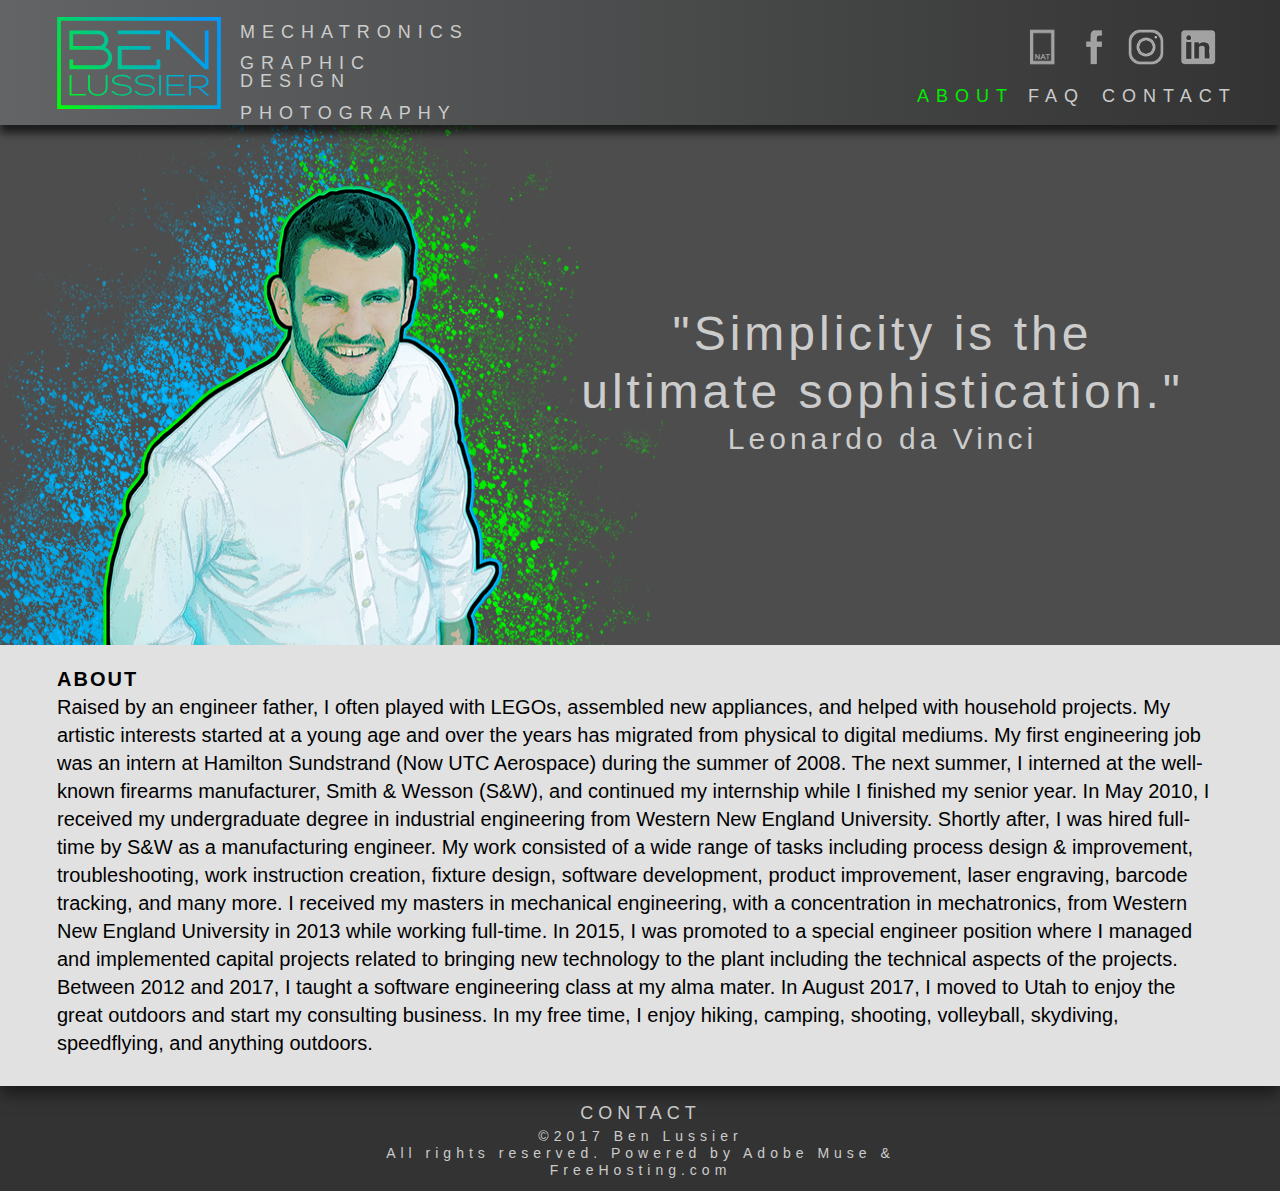
<file: about.html>
<!DOCTYPE html>
<html class="nojs html" lang="en-US">
 <head>

  <meta http-equiv="Content-type" content="text/html;charset=UTF-8"/>
  <meta name="generator" content="2018.0.0.379"/>
  <meta name="viewport" content="width=device-width, initial-scale=1.0"/>
  
  <script type="text/javascript">
   // Update the 'nojs'/'js' class on the html node
document.documentElement.className = document.documentElement.className.replace(/\bnojs\b/g, 'js');

// Check that all required assets are uploaded and up-to-date
if(typeof Muse == "undefined") window.Muse = {}; window.Muse.assets = {"required":["museutils.js", "museconfig.js", "jquery.watch.js", "webpro.js", "jquery.musemenu.js", "musewpdisclosure.js", "jquery.museresponsive.js", "require.js", "about.css"], "outOfDate":[]};
</script>
  
  <title>About | Ben Lussier</title>
  <!-- CSS -->
  <link rel="stylesheet" type="text/css" href="css/site_global.css?crc=3907651796"/>
  <link rel="stylesheet" type="text/css" href="css/master_b-master.css?crc=4113226074"/>
  <link rel="stylesheet" type="text/css" href="css/about.css?crc=4116954987" id="pagesheet"/>
  <!-- IE-only CSS -->
  <!--[if lt IE 9]>
  <link rel="stylesheet" type="text/css" href="css/iefonts_about.css?crc=3824530138"/>
  <link rel="stylesheet" type="text/css" href="css/nomq_preview_master_b-master.css?crc=100119940"/>
  <link rel="stylesheet" type="text/css" href="css/nomq_about.css?crc=339805585" id="nomq_pagesheet"/>
  <![endif]-->
  <!-- Other scripts -->
  <script type="text/javascript">
   var __adobewebfontsappname__ = "muse";
</script>
  <!-- JS includes -->
  <script src="https://webfonts.creativecloud.com/source-sans-pro:n3,n6,n4,n2:default.js" type="text/javascript"></script>
  <!--[if lt IE 9]>
  <script src="scripts/html5shiv.js?crc=4241844378" type="text/javascript"></script>
  <![endif]-->
   </head>
 <body>

  <div class="breakpoint active" id="bp_infinity" data-min-width="1601"><!-- responsive breakpoint node -->
   <div class="clearfix" id="page"><!-- column -->
    <div class="position_content" id="page_position_content">
     <div class="clearfix colelem" id="pu10110"><!-- group -->
      <div class="browser_width grpelem shared_content" id="u10110-bw" data-content-guid="u10110-bw_content">
       <div id="u10110"><!-- simple frame --></div>
      </div>
      <div class="browser_width grpelem shared_content" id="u50881-bw" data-content-guid="u50881-bw_content">
       <div id="u50881"><!-- group -->
        <div class="clearfix" id="u50881_align_to_page">
         <!-- m_editable region-id="editable-static-tag-U50885-BP_infinity" template="about.html" data-type="image" -->
         <div class="clip_frame grpelem" id="u50885" data-muse-uid="U50885" data-muse-type="img_frame"><!-- image -->
          <img class="block temp_no_img_src" id="u50885_img" data-orig-src="images/me.png?crc=4041777305" alt="" width="822" height="653" data-muse-src="images/me.png?crc=4041777305" src="images/blank.gif?crc=4208392903"/>
         </div>
         <!-- /m_editable -->
         <!-- m_editable region-id="editable-static-tag-U51034-BP_infinity" template="about.html" data-type="html" data-ice-options="disableImageResize,link,txtStyleTarget" -->
         <div class="clearfix grpelem shared_content" id="u51034-8" data-muse-uid="U51034" data-muse-type="txt_frame" data-IBE-flags="txtStyleSrc" data-content-guid="u51034-8_content"><!-- content -->
          <p id="u51034-2">&quot;Simplicity is the</p>
          <p id="u51034-4">ultimate sophistication.&quot;</p>
          <p id="u51034-6">Leonardo da Vinci</p>
         </div>
         <!-- /m_editable -->
        </div>
       </div>
      </div>
      <div class="browser_width grpelem shared_content" id="u50897-bw" data-content-guid="u50897-bw_content">
       <div id="u50897"><!-- simple frame --></div>
      </div>
      <!-- m_editable region-id="editable-static-tag-U25948-BP_infinity" template="about.html" data-type="html" data-ice-options="disableImageResize,link,txtStyleTarget" -->
      <div class="clearfix grpelem shared_content" id="u25948-6" data-muse-uid="U25948" data-muse-type="txt_frame" data-IBE-flags="txtStyleSrc" data-content-guid="u25948-6_content"><!-- content -->
       <p id="u25948-2" class="shared_content" data-content-guid="u25948-2_content">ABOUT</p>
       <p id="u25948-4" class="shared_content" data-content-guid="u25948-4_content">Raised by an engineer father, I often played with LEGOs, assembled new appliances, and helped with household projects. My artistic interests started at a young age and over the years has migrated from physical to digital mediums. My first engineering job was an intern at Hamilton Sundstrand (Now UTC Aerospace) during the summer of 2008. The next summer, I interned at the well-known firearms manufacturer, Smith &amp; Wesson (S&amp;W), and continued my internship while I finished my senior year. In May 2010, I received my undergraduate degree in industrial engineering from Western New England University. Shortly after, I was hired full-time by S&amp;W as a manufacturing engineer. My work consisted of a wide range of tasks including process design &amp; improvement, troubleshooting, work instruction creation, fixture design, software development, product improvement, laser engraving, barcode tracking, and many more. I received my masters in mechanical engineering, with a concentration in mechatronics, from Western New England University in 2013 while working full-time. In 2015, I was promoted to a special engineer position where I managed and implemented capital projects related to bringing new technology to the plant including the technical aspects of the projects. Between 2012 and 2017, I taught a software engineering class at my alma mater. In August 2017, I moved to Utah to enjoy the great outdoors and start my consulting business. In my free time, I enjoy hiking, camping, shooting, volleyball, skydiving, speedflying, and anything outdoors.</p>
      </div>
      <!-- /m_editable -->
      <div class="browser_width grpelem" id="u737-bw">
       <div id="u737"><!-- group -->
        <div class="clearfix" id="u737_align_to_page">
         <a class="nonblock nontext grpelem shared_content" id="u16680" href="index.html" data-href="page:U93" data-content-guid="u16680_content"><!-- content --></a>
         <nav class="MenuBar clearfix grpelem" id="menuu262"><!-- vertical box -->
          <div class="MenuItemContainer clearfix colelem" id="u263"><!-- horizontal box -->
           <a class="nonblock nontext MenuItem MenuItemWithSubMenu clearfix grpelem" id="u266" href="mechatronics.html" data-href="page:U17703"><!-- horizontal box --><div class="MenuItemLabel clearfix grpelem" id="u268-4"><!-- content --><p class="shared_content" data-content-guid="u268-4_0_content">MECHATRONICS</p></div></a>
          </div>
          <div class="MenuItemContainer clearfix colelem" id="u383"><!-- horizontal box -->
           <a class="nonblock nontext MenuItem MenuItemWithSubMenu clearfix grpelem" id="u384" href="graphicdesign.html" data-href="page:U17925"><!-- horizontal box --><div class="MenuItemLabel clearfix grpelem" id="u385-4"><!-- content --><p class="shared_content" data-content-guid="u385-4_0_content">GRAPHIC DESIGN</p></div></a>
          </div>
          <div class="MenuItemContainer clearfix colelem" id="u613"><!-- horizontal box -->
           <a class="nonblock nontext MenuItem MenuItemWithSubMenu clearfix grpelem" id="u614" href="photography.html" data-href="page:U18158"><!-- horizontal box --><div class="MenuItemLabel clearfix grpelem" id="u616-4"><!-- content --><p class="shared_content" data-content-guid="u616-4_0_content">PHOTOGRAPHY</p></div></a>
          </div>
         </nav>
         <div class="clearfix grpelem" id="ppu38921"><!-- column -->
          <div class="clearfix colelem shared_content" id="pu38921" data-content-guid="pu38921_content"><!-- group -->
           <a class="nonblock nontext grpelem shared_content" id="u38921" href="http://yourshot.nationalgeographic.com/profile/1356600/" target="_blank" data-content-guid="u38921_content"><!-- simple frame --></a>
           <a class="nonblock nontext grpelem shared_content" id="u11336" href="http://www.facebook.com/benlussierphotography/" target="_blank" title="Facebook - Ben Lussier Photography" data-content-guid="u11336_content"><!-- simple frame --></a>
           <a class="nonblock nontext grpelem shared_content" id="u11308" href="http://www.instagram.com/benlussierphoto/" target="_blank" title="Instagram - @BenLussierPhoto" data-content-guid="u11308_content"><!-- simple frame --></a>
           <a class="nonblock nontext grpelem shared_content" id="u11280" href="http://www.linkedin.com/in/benlussier/" target="_blank" title="LinkedIn - Ben Lussier" data-content-guid="u11280_content"><!-- simple frame --></a>
          </div>
          <nav class="MenuBar clearfix colelem" id="menuu8112"><!-- horizontal box -->
           <div class="MenuItemContainer clearfix grpelem" id="u8120"><!-- vertical box -->
            <a class="nonblock nontext MenuItem MenuItemWithSubMenu MuseMenuActive clearfix colelem" id="u8123" href="about.html" data-href="page:U18405"><!-- horizontal box --><div class="MenuItemLabel NoWrap clearfix grpelem" id="u8125-4"><!-- content --><p class="shared_content" data-content-guid="u8125-4_0_content">ABOUT</p></div></a>
           </div>
           <div class="MenuItemContainer clearfix grpelem" id="u26062"><!-- vertical box -->
            <a class="nonblock nontext MenuItem MenuItemWithSubMenu clearfix colelem" id="u26065" href="faq.html" data-href="page:U26385"><!-- horizontal box --><div class="MenuItemLabel NoWrap clearfix grpelem" id="u26067-4"><!-- content --><p class="shared_content" data-content-guid="u26067-4_0_content">FAQ</p></div></a>
           </div>
           <div class="MenuItemContainer clearfix grpelem" id="u8403"><!-- vertical box -->
            <a class="nonblock nontext MenuItem MenuItemWithSubMenu clearfix colelem" id="u8404" href="contact.html" data-href="page:U18666"><!-- horizontal box --><div class="MenuItemLabel NoWrap clearfix grpelem" id="u8407-4"><!-- content --><p class="shared_content" data-content-guid="u8407-4_0_content">CONTACT</p></div></a>
           </div>
          </nav>
         </div>
        </div>
       </div>
      </div>
     </div>
     <a class="nonblock nontext clearfix colelem shared_content" id="u11801-4" href="contact.html" data-href="page:U18666" data-content-guid="u11801-4_content"><!-- content --><p class="shared_content" data-content-guid="u11801-4_0_content">CONTACT</p></a>
     <div class="clearfix colelem shared_content" id="u11789-6" data-IBE-flags="txtStyleSrc" data-content-guid="u11789-6_content"><!-- content -->
      <p class="shared_content" data-content-guid="u11789-6_0_content">©2017 Ben Lussier</p>
      <p class="shared_content" data-content-guid="u11789-6_1_content">All rights reserved. Powered by Adobe Muse &amp; FreeHosting.com</p>
     </div>
    </div>
   </div>
  </div>
  <div class="breakpoint" id="bp_1600" data-min-width="1201" data-max-width="1600"><!-- responsive breakpoint node -->
   <div class="clearfix temp_no_id" data-orig-id="page"><!-- column -->
    <div class="position_content temp_no_id" data-orig-id="page_position_content">
     <div class="clearfix colelem temp_no_id" data-orig-id="pu10110"><!-- group -->
      <span class="browser_width grpelem placeholder" data-placeholder-for="u10110-bw_content"><!-- placeholder node --></span>
      <span class="browser_width grpelem placeholder" data-placeholder-for="u50881-bw_content"><!-- placeholder node --></span>
      <span class="browser_width grpelem placeholder" data-placeholder-for="u50897-bw_content"><!-- placeholder node --></span>
      <!-- m_editable region-id="editable-static-tag-U25948-BP_1600" template="about.html" data-type="html" data-ice-options="disableImageResize,link,txtStyleTarget" -->
      <span class="clearfix grpelem placeholder" data-placeholder-for="u25948-6_content"><!-- placeholder node --></span>
      <!-- /m_editable -->
      <div class="browser_width grpelem temp_no_id" data-orig-id="u737-bw">
       <div class="temp_no_id" data-orig-id="u737"><!-- group -->
        <div class="clearfix temp_no_id" data-orig-id="u737_align_to_page">
         <span class="nonblock nontext grpelem placeholder" data-placeholder-for="u16680_content"><!-- placeholder node --></span>
         <nav class="MenuBar clearfix grpelem temp_no_id" data-orig-id="menuu262"><!-- vertical box -->
          <div class="MenuItemContainer clearfix colelem temp_no_id" data-orig-id="u263"><!-- horizontal box -->
           <a class="nonblock nontext MenuItem MenuItemWithSubMenu clearfix grpelem temp_no_id" href="mechatronics.html" data-href="page:U17703" data-orig-id="u266"><!-- horizontal box --><div class="MenuItemLabel clearfix grpelem temp_no_id" data-orig-id="u268-4"><!-- content --><span class="placeholder" data-placeholder-for="u268-4_0_content"><!-- placeholder node --></span></div></a>
          </div>
          <div class="MenuItemContainer clearfix colelem temp_no_id" data-orig-id="u383"><!-- horizontal box -->
           <a class="nonblock nontext MenuItem MenuItemWithSubMenu clearfix grpelem temp_no_id" href="graphicdesign.html" data-href="page:U17925" data-orig-id="u384"><!-- horizontal box --><div class="MenuItemLabel clearfix grpelem temp_no_id" data-orig-id="u385-4"><!-- content --><span class="placeholder" data-placeholder-for="u385-4_0_content"><!-- placeholder node --></span></div></a>
          </div>
          <div class="MenuItemContainer clearfix colelem temp_no_id" data-orig-id="u613"><!-- horizontal box -->
           <a class="nonblock nontext MenuItem MenuItemWithSubMenu clearfix grpelem temp_no_id" href="photography.html" data-href="page:U18158" data-orig-id="u614"><!-- horizontal box --><div class="MenuItemLabel clearfix grpelem temp_no_id" data-orig-id="u616-4"><!-- content --><span class="placeholder" data-placeholder-for="u616-4_0_content"><!-- placeholder node --></span></div></a>
          </div>
         </nav>
         <div class="clearfix grpelem temp_no_id" data-orig-id="ppu38921"><!-- column -->
          <span class="clearfix colelem placeholder" data-placeholder-for="pu38921_content"><!-- placeholder node --></span>
          <nav class="MenuBar clearfix colelem temp_no_id" data-orig-id="menuu8112"><!-- horizontal box -->
           <div class="MenuItemContainer clearfix grpelem temp_no_id" data-orig-id="u8120"><!-- vertical box -->
            <a class="nonblock nontext MenuItem MenuItemWithSubMenu MuseMenuActive clearfix colelem temp_no_id" href="about.html" data-href="page:U18405" data-orig-id="u8123"><!-- horizontal box --><div class="MenuItemLabel NoWrap clearfix grpelem temp_no_id" data-orig-id="u8125-4"><!-- content --><span class="placeholder" data-placeholder-for="u8125-4_0_content"><!-- placeholder node --></span></div></a>
           </div>
           <div class="MenuItemContainer clearfix grpelem temp_no_id" data-orig-id="u26062"><!-- vertical box -->
            <a class="nonblock nontext MenuItem MenuItemWithSubMenu clearfix colelem temp_no_id" href="faq.html" data-href="page:U26385" data-orig-id="u26065"><!-- horizontal box --><div class="MenuItemLabel NoWrap clearfix grpelem temp_no_id" data-orig-id="u26067-4"><!-- content --><span class="placeholder" data-placeholder-for="u26067-4_0_content"><!-- placeholder node --></span></div></a>
           </div>
           <div class="MenuItemContainer clearfix grpelem temp_no_id" data-orig-id="u8403"><!-- vertical box -->
            <a class="nonblock nontext MenuItem MenuItemWithSubMenu clearfix colelem temp_no_id" href="contact.html" data-href="page:U18666" data-orig-id="u8404"><!-- horizontal box --><div class="MenuItemLabel NoWrap clearfix grpelem temp_no_id" data-orig-id="u8407-4"><!-- content --><span class="placeholder" data-placeholder-for="u8407-4_0_content"><!-- placeholder node --></span></div></a>
           </div>
          </nav>
         </div>
        </div>
       </div>
      </div>
     </div>
     <span class="nonblock nontext clearfix colelem placeholder" data-placeholder-for="u11801-4_content"><!-- placeholder node --></span>
     <span class="clearfix colelem placeholder" data-placeholder-for="u11789-6_content"><!-- placeholder node --></span>
    </div>
   </div>
  </div>
  <div class="breakpoint" id="bp_1200" data-min-width="769" data-max-width="1200"><!-- responsive breakpoint node -->
   <div class="clearfix temp_no_id" data-orig-id="page"><!-- column -->
    <div class="position_content temp_no_id" data-orig-id="page_position_content">
     <div class="clearfix colelem temp_no_id" data-orig-id="pu10110"><!-- group -->
      <span class="browser_width grpelem placeholder" data-placeholder-for="u10110-bw_content"><!-- placeholder node --></span>
      <div class="browser_width grpelem temp_no_id" data-orig-id="u50881-bw">
       <div class="temp_no_id" data-orig-id="u50881"><!-- group -->
        <div class="clearfix temp_no_id" data-orig-id="u50881_align_to_page">
         <!-- m_editable region-id="editable-static-tag-U50885-BP_1200" template="about.html" data-type="image" -->
         <div class="clip_frame grpelem temp_no_id" data-muse-uid="U50885" data-muse-type="img_frame" data-orig-id="u50885"><!-- image -->
          <img class="block temp_no_id temp_no_img_src" data-orig-src="images/me.png?crc=4041777305" alt="" width="700" height="556" data-muse-src="images/me.png?crc=4041777305" data-orig-id="u50885_img" src="images/blank.gif?crc=4208392903"/>
         </div>
         <!-- /m_editable -->
         <!-- m_editable region-id="editable-static-tag-U51034-BP_1200" template="about.html" data-type="html" data-ice-options="disableImageResize,link,txtStyleTarget" -->
         <span class="clearfix grpelem placeholder" data-placeholder-for="u51034-8_content"><!-- placeholder node --></span>
         <!-- /m_editable -->
        </div>
       </div>
      </div>
      <span class="browser_width grpelem placeholder" data-placeholder-for="u50897-bw_content"><!-- placeholder node --></span>
      <!-- m_editable region-id="editable-static-tag-U25948-BP_1200" template="about.html" data-type="html" data-ice-options="disableImageResize,link,txtStyleTarget" -->
      <span class="clearfix grpelem placeholder" data-placeholder-for="u25948-6_content"><!-- placeholder node --></span>
      <!-- /m_editable -->
      <div class="browser_width grpelem temp_no_id" data-orig-id="u737-bw">
       <div class="temp_no_id" data-orig-id="u737"><!-- group -->
        <div class="clearfix temp_no_id" data-orig-id="u737_align_to_page">
         <span class="nonblock nontext grpelem placeholder" data-placeholder-for="u16680_content"><!-- placeholder node --></span>
         <div class="clearfix grpelem" id="pmenuu262"><!-- group -->
          <nav class="MenuBar clearfix grpelem temp_no_id" data-orig-id="menuu262"><!-- vertical box -->
           <div class="MenuItemContainer clearfix colelem temp_no_id" data-orig-id="u263"><!-- horizontal box -->
            <a class="nonblock nontext MenuItem MenuItemWithSubMenu clearfix grpelem temp_no_id" href="mechatronics.html" data-href="page:U17703" data-orig-id="u266"><!-- horizontal box --><div class="MenuItemLabel clearfix grpelem temp_no_id" data-orig-id="u268-4"><!-- content --><span class="placeholder" data-placeholder-for="u268-4_0_content"><!-- placeholder node --></span></div></a>
           </div>
           <div class="MenuItemContainer clearfix colelem temp_no_id" data-orig-id="u383"><!-- horizontal box -->
            <a class="nonblock nontext MenuItem MenuItemWithSubMenu clearfix grpelem temp_no_id" href="graphicdesign.html" data-href="page:U17925" data-orig-id="u384"><!-- horizontal box --><div class="MenuItemLabel clearfix grpelem temp_no_id" data-orig-id="u385-4"><!-- content --><span class="placeholder" data-placeholder-for="u385-4_0_content"><!-- placeholder node --></span></div></a>
           </div>
           <div class="MenuItemContainer clearfix colelem temp_no_id" data-orig-id="u613"><!-- horizontal box -->
            <a class="nonblock nontext MenuItem MenuItemWithSubMenu clearfix grpelem temp_no_id" href="photography.html" data-href="page:U18158" data-orig-id="u614"><!-- horizontal box --><div class="MenuItemLabel clearfix grpelem temp_no_id" data-orig-id="u616-4"><!-- content --><span class="placeholder" data-placeholder-for="u616-4_0_content"><!-- placeholder node --></span></div></a>
           </div>
          </nav>
          <nav class="MenuBar clearfix grpelem temp_no_id" data-orig-id="menuu8112"><!-- horizontal box -->
           <div class="MenuItemContainer clearfix grpelem temp_no_id" data-orig-id="u8120"><!-- vertical box -->
            <a class="nonblock nontext MenuItem MenuItemWithSubMenu MuseMenuActive clearfix colelem temp_no_id" href="about.html" data-href="page:U18405" data-orig-id="u8123"><!-- horizontal box --><div class="MenuItemLabel NoWrap clearfix grpelem temp_no_id" data-orig-id="u8125-4"><!-- content --><span class="placeholder" data-placeholder-for="u8125-4_0_content"><!-- placeholder node --></span></div></a>
           </div>
           <div class="MenuItemContainer clearfix grpelem temp_no_id" data-orig-id="u26062"><!-- vertical box -->
            <a class="nonblock nontext MenuItem MenuItemWithSubMenu clearfix colelem temp_no_id" href="faq.html" data-href="page:U26385" data-orig-id="u26065"><!-- horizontal box --><div class="MenuItemLabel NoWrap clearfix grpelem temp_no_id" data-orig-id="u26067-4"><!-- content --><span class="placeholder" data-placeholder-for="u26067-4_0_content"><!-- placeholder node --></span></div></a>
           </div>
           <div class="MenuItemContainer clearfix grpelem temp_no_id" data-orig-id="u8403"><!-- vertical box -->
            <a class="nonblock nontext MenuItem MenuItemWithSubMenu clearfix colelem temp_no_id" href="contact.html" data-href="page:U18666" data-orig-id="u8404"><!-- horizontal box --><div class="MenuItemLabel NoWrap clearfix grpelem temp_no_id" data-orig-id="u8407-4"><!-- content --><span class="placeholder" data-placeholder-for="u8407-4_0_content"><!-- placeholder node --></span></div></a>
           </div>
          </nav>
          <span class="nonblock nontext grpelem placeholder" data-placeholder-for="u11280_content"><!-- placeholder node --></span>
          <span class="nonblock nontext grpelem placeholder" data-placeholder-for="u11308_content"><!-- placeholder node --></span>
          <span class="nonblock nontext grpelem placeholder" data-placeholder-for="u11336_content"><!-- placeholder node --></span>
          <span class="nonblock nontext grpelem placeholder" data-placeholder-for="u38921_content"><!-- placeholder node --></span>
         </div>
        </div>
       </div>
      </div>
     </div>
     <span class="nonblock nontext clearfix colelem placeholder" data-placeholder-for="u11801-4_content"><!-- placeholder node --></span>
     <span class="clearfix colelem placeholder" data-placeholder-for="u11789-6_content"><!-- placeholder node --></span>
    </div>
   </div>
  </div>
  <div class="breakpoint" id="bp_768" data-max-width="768"><!-- responsive breakpoint node -->
   <div class="clearfix borderbox temp_no_id" data-orig-id="page"><!-- column -->
    <div class="position_content temp_no_id" data-orig-id="page_position_content">
     <div class="clearfix colelem temp_no_id" data-orig-id="pu10110"><!-- group -->
      <span class="browser_width grpelem placeholder" data-placeholder-for="u10110-bw_content"><!-- placeholder node --></span>
      <div class="clearfix grpelem temp_no_id" data-orig-id="u50881"><!-- group -->
       <!-- m_editable region-id="editable-static-tag-U50885-BP_768" template="about.html" data-type="image" -->
       <div class="clip_frame grpelem temp_no_id" data-muse-uid="U50885" data-muse-type="img_frame" data-sizePolicy="fixed" data-pintopage="page_fixedCenter" data-orig-id="u50885"><!-- image -->
        <img class="block temp_no_id temp_no_img_src" data-orig-src="images/me.png?crc=4041777305" alt="" width="647" height="514" data-muse-src="images/me.png?crc=4041777305" data-orig-id="u50885_img" src="images/blank.gif?crc=4208392903"/>
       </div>
       <!-- /m_editable -->
       <div class="grpelem temp_no_id" data-orig-id="u737"><!-- simple frame -->
        <div class="fluid_height_spacer"></div>
       </div>
       <div class="grpelem" id="u16368"><!-- content -->
        <div class="fluid_height_spacer"></div>
       </div>
       <ul class="AccordionWidget clearfix grpelem" id="accordionu11814" data-visibility="changed" style="visibility:hidden"><!-- vertical box -->
        <li class="AccordionPanel clearfix colelem" id="u11815"><!-- vertical box --><div class="AccordionPanelTab borderbox clearfix colelem" id="u11816-3" data-muse-temp-textContainer-sizePolicy="true" data-muse-temp-textContainer-pinning="true"><!-- content --><div id="u11816-2"><p>&nbsp;</p></div></div><div class="AccordionPanelContent disn clearfix colelem" id="u11817"><!-- group --><nav class="MenuBar clearfix grpelem" id="menuu11892"><!-- vertical box --><div class="MenuItemContainer clearfix colelem" id="u11893"><!-- horizontal box --><a class="nonblock nontext MenuItem MenuItemWithSubMenu borderbox clearfix grpelem" id="u11894" href="index.html" data-href="page:U93"><!-- horizontal box --><div class="MenuItemLabel clearfix grpelem" id="u11896-4" data-muse-temp-textContainer-sizePolicy="true" data-muse-temp-textContainer-pinning="true"><!-- content --><p id="u11896-2"><span id="u11896">Home</span></p></div></a></div><div class="MenuItemContainer clearfix colelem" id="u17704"><!-- horizontal box --><a class="nonblock nontext MenuItem MenuItemWithSubMenu borderbox clearfix grpelem" id="u17707" href="mechatronics.html" data-href="page:U17703"><!-- horizontal box --><div class="MenuItemLabel clearfix grpelem" id="u17709-4" data-muse-temp-textContainer-sizePolicy="true" data-muse-temp-textContainer-pinning="true"><!-- content --><p id="u17709-2"><span id="u17709">Mechatronics</span></p></div></a></div><div class="MenuItemContainer clearfix colelem" id="u17926"><!-- horizontal box --><a class="nonblock nontext MenuItem MenuItemWithSubMenu borderbox clearfix grpelem" id="u17927" href="graphicdesign.html" data-href="page:U17925"><!-- horizontal box --><div class="MenuItemLabel clearfix grpelem" id="u17929-4" data-muse-temp-textContainer-sizePolicy="true" data-muse-temp-textContainer-pinning="true"><!-- content --><p id="u17929-2"><span id="u17929">GraphicDesign</span></p></div></a></div><div class="MenuItemContainer clearfix colelem" id="u18159"><!-- horizontal box --><a class="nonblock nontext MenuItem MenuItemWithSubMenu borderbox clearfix grpelem" id="u18160" href="photography.html" data-href="page:U18158"><!-- horizontal box --><div class="MenuItemLabel clearfix grpelem" id="u18163-4" data-muse-temp-textContainer-sizePolicy="true" data-muse-temp-textContainer-pinning="true"><!-- content --><p id="u18163-2"><span id="u18163">Photography</span></p></div></a></div><div class="MenuItemContainer clearfix colelem" id="u18406"><!-- horizontal box --><a class="nonblock nontext MenuItem MenuItemWithSubMenu MuseMenuActive borderbox clearfix grpelem" id="u18409" href="about.html" data-href="page:U18405"><!-- horizontal box --><div class="MenuItemLabel clearfix grpelem" id="u18411-4" data-muse-temp-textContainer-sizePolicy="true" data-muse-temp-textContainer-pinning="true"><!-- content --><p id="u18411-2"><span id="u18411">About</span></p></div></a></div><div class="MenuItemContainer clearfix colelem" id="u26386"><!-- horizontal box --><a class="nonblock nontext MenuItem MenuItemWithSubMenu borderbox clearfix grpelem" id="u26387" href="faq.html" data-href="page:U26385"><!-- horizontal box --><div class="MenuItemLabel clearfix grpelem" id="u26388-4" data-muse-temp-textContainer-sizePolicy="true" data-muse-temp-textContainer-pinning="true"><!-- content --><p id="u26388-2"><span id="u26388">FAQ</span></p></div></a></div><div class="MenuItemContainer clearfix colelem" id="u18667"><!-- horizontal box --><a class="nonblock nontext MenuItem MenuItemWithSubMenu borderbox clearfix grpelem" id="u18670" href="contact.html" data-href="page:U18666"><!-- horizontal box --><div class="MenuItemLabel clearfix grpelem" id="u18671-4" data-muse-temp-textContainer-sizePolicy="true" data-muse-temp-textContainer-pinning="true"><!-- content --><p id="u18671-2"><span id="u18671">Contact</span></p></div></a></div></nav></div></li>
       </ul>
       <a class="nonblock nontext grpelem temp_no_id" href="http://www.linkedin.com/in/benlussier/" target="_blank" title="LinkedIn - Ben Lussier" data-orig-id="u11280"><!-- simple frame --><div class="fluid_height_spacer"></div></a>
       <a class="nonblock nontext grpelem temp_no_id" href="http://www.instagram.com/benlussierphoto/" target="_blank" title="Instagram - @BenLussierPhoto" data-orig-id="u11308"><!-- simple frame --><div class="fluid_height_spacer"></div></a>
       <a class="nonblock nontext grpelem temp_no_id" href="http://www.facebook.com/benlussierphotography/" target="_blank" title="Facebook - Ben Lussier Photography" data-orig-id="u11336"><!-- simple frame --><div class="fluid_height_spacer"></div></a>
       <a class="nonblock nontext grpelem temp_no_id" href="index.html" data-href="page:U93" data-orig-id="u16680"><!-- content --><div class="fluid_height_spacer"></div></a>
       <a class="nonblock nontext grpelem temp_no_id" href="http://yourshot.nationalgeographic.com/profile/1356600/" target="_blank" data-orig-id="u38921"><!-- simple frame --><div class="fluid_height_spacer"></div></a>
      </div>
      <div class="clearfix grpelem temp_no_id" data-orig-id="u50897"><!-- group -->
       <!-- m_editable region-id="editable-static-tag-U25948-BP_768" template="about.html" data-type="html" data-ice-options="disableImageResize,link,txtStyleTarget" -->
       <div class="clearfix grpelem temp_no_id" data-muse-uid="U25948" data-muse-type="txt_frame" data-IBE-flags="txtStyleSrc" data-sizePolicy="fluidWidth" data-pintopage="page_fixedCenter" data-orig-id="u25948-6"><!-- content -->
        <span class="placeholder" data-placeholder-for="u25948-2_content"><!-- placeholder node --></span>
        <span class="placeholder" data-placeholder-for="u25948-4_content"><!-- placeholder node --></span>
       </div>
       <!-- /m_editable -->
      </div>
     </div>
     <a class="nonblock nontext clearfix colelem temp_no_id" href="contact.html" data-href="page:U18666" data-sizePolicy="fixed" data-pintopage="page_fixedCenter" data-orig-id="u11801-4"><!-- content --><span class="placeholder" data-placeholder-for="u11801-4_0_content"><!-- placeholder node --></span></a>
     <div class="clearfix colelem temp_no_id" data-IBE-flags="txtStyleSrc" data-sizePolicy="fluidWidth" data-pintopage="page_fixedCenter" data-orig-id="u11789-6"><!-- content -->
      <span class="placeholder" data-placeholder-for="u11789-6_0_content"><!-- placeholder node --></span>
      <span class="placeholder" data-placeholder-for="u11789-6_1_content"><!-- placeholder node --></span>
     </div>
    </div>
   </div>
  </div>
  <!-- Other scripts -->
  <script type="text/javascript">
   // Decide weather to suppress missing file error or not based on preference setting
var suppressMissingFileError = false
</script>
  <script type="text/javascript">
   window.Muse.assets.check=function(d){if(!window.Muse.assets.checked){window.Muse.assets.checked=!0;var b={},c=function(a,b){if(window.getComputedStyle){var c=window.getComputedStyle(a,null);return c&&c.getPropertyValue(b)||c&&c[b]||""}if(document.documentElement.currentStyle)return(c=a.currentStyle)&&c[b]||a.style&&a.style[b]||"";return""},a=function(a){if(a.match(/^rgb/))return a=a.replace(/\s+/g,"").match(/([\d\,]+)/gi)[0].split(","),(parseInt(a[0])<<16)+(parseInt(a[1])<<8)+parseInt(a[2]);if(a.match(/^\#/))return parseInt(a.substr(1),
16);return 0},g=function(g){for(var f=document.getElementsByTagName("link"),h=0;h<f.length;h++)if("text/css"==f[h].type){var i=(f[h].href||"").match(/\/?css\/([\w\-]+\.css)\?crc=(\d+)/);if(!i||!i[1]||!i[2])break;b[i[1]]=i[2]}f=document.createElement("div");f.className="version";f.style.cssText="display:none; width:1px; height:1px;";document.getElementsByTagName("body")[0].appendChild(f);for(h=0;h<Muse.assets.required.length;){var i=Muse.assets.required[h],l=i.match(/([\w\-\.]+)\.(\w+)$/),k=l&&l[1]?
l[1]:null,l=l&&l[2]?l[2]:null;switch(l.toLowerCase()){case "css":k=k.replace(/\W/gi,"_").replace(/^([^a-z])/gi,"_$1");f.className+=" "+k;k=a(c(f,"color"));l=a(c(f,"backgroundColor"));k!=0||l!=0?(Muse.assets.required.splice(h,1),"undefined"!=typeof b[i]&&(k!=b[i]>>>24||l!=(b[i]&16777215))&&Muse.assets.outOfDate.push(i)):h++;f.className="version";break;case "js":h++;break;default:throw Error("Unsupported file type: "+l);}}d?d().jquery!="1.8.3"&&Muse.assets.outOfDate.push("jquery-1.8.3.min.js"):Muse.assets.required.push("jquery-1.8.3.min.js");
f.parentNode.removeChild(f);if(Muse.assets.outOfDate.length||Muse.assets.required.length)f="Some files on the server may be missing or incorrect. Clear browser cache and try again. If the problem persists please contact website author.",g&&Muse.assets.outOfDate.length&&(f+="\nOut of date: "+Muse.assets.outOfDate.join(",")),g&&Muse.assets.required.length&&(f+="\nMissing: "+Muse.assets.required.join(",")),suppressMissingFileError?(f+="\nUse SuppressMissingFileError key in AppPrefs.xml to show missing file error pop up.",console.log(f)):alert(f)};location&&location.search&&location.search.match&&location.search.match(/muse_debug/gi)?
setTimeout(function(){g(!0)},5E3):g()}};
var muse_init=function(){require.config({baseUrl:""});require(["jquery","museutils","whatinput","jquery.watch","jquery.musemenu","webpro","musewpdisclosure","jquery.museresponsive"],function(d){var $ = d;$(document).ready(function(){try{
window.Muse.assets.check($);/* body */
Muse.Utils.transformMarkupToFixBrowserProblemsPreInit();/* body */
Muse.Utils.prepHyperlinks(true);/* body */
Muse.Utils.resizeHeight('.browser_width');/* resize height */
Muse.Utils.requestAnimationFrame(function() { $('body').addClass('initialized'); });/* mark body as initialized */
Muse.Utils.makeButtonsVisibleAfterSettingMinWidth();/* body */
Muse.Utils.initWidget('.MenuBar', ['#bp_infinity', '#bp_1600', '#bp_1200', '#bp_768'], function(elem) { return $(elem).museMenu(); });/* unifiedNavBar */
Muse.Utils.initWidget('#accordionu11814', ['#bp_768'], function(elem) { return new WebPro.Widget.Accordion(elem, {canCloseAll:true,defaultIndex:-1}); });/* #accordionu11814 */
$( '.breakpoint' ).registerBreakpoint();/* Register breakpoints */
Muse.Utils.transformMarkupToFixBrowserProblems();/* body */
}catch(b){if(b&&"function"==typeof b.notify?b.notify():Muse.Assert.fail("Error calling selector function: "+b),false)throw b;}})})};

</script>
  <!-- RequireJS script -->
  <script src="scripts/require.js?crc=4157109226" type="text/javascript" async data-main="scripts/museconfig.js?crc=4153641093" onload="if (requirejs) requirejs.onError = function(requireType, requireModule) { if (requireType && requireType.toString && requireType.toString().indexOf && 0 <= requireType.toString().indexOf('#scripterror')) window.Muse.assets.check(); }" onerror="window.Muse.assets.check();"></script>
   </body>
</html>
</file>
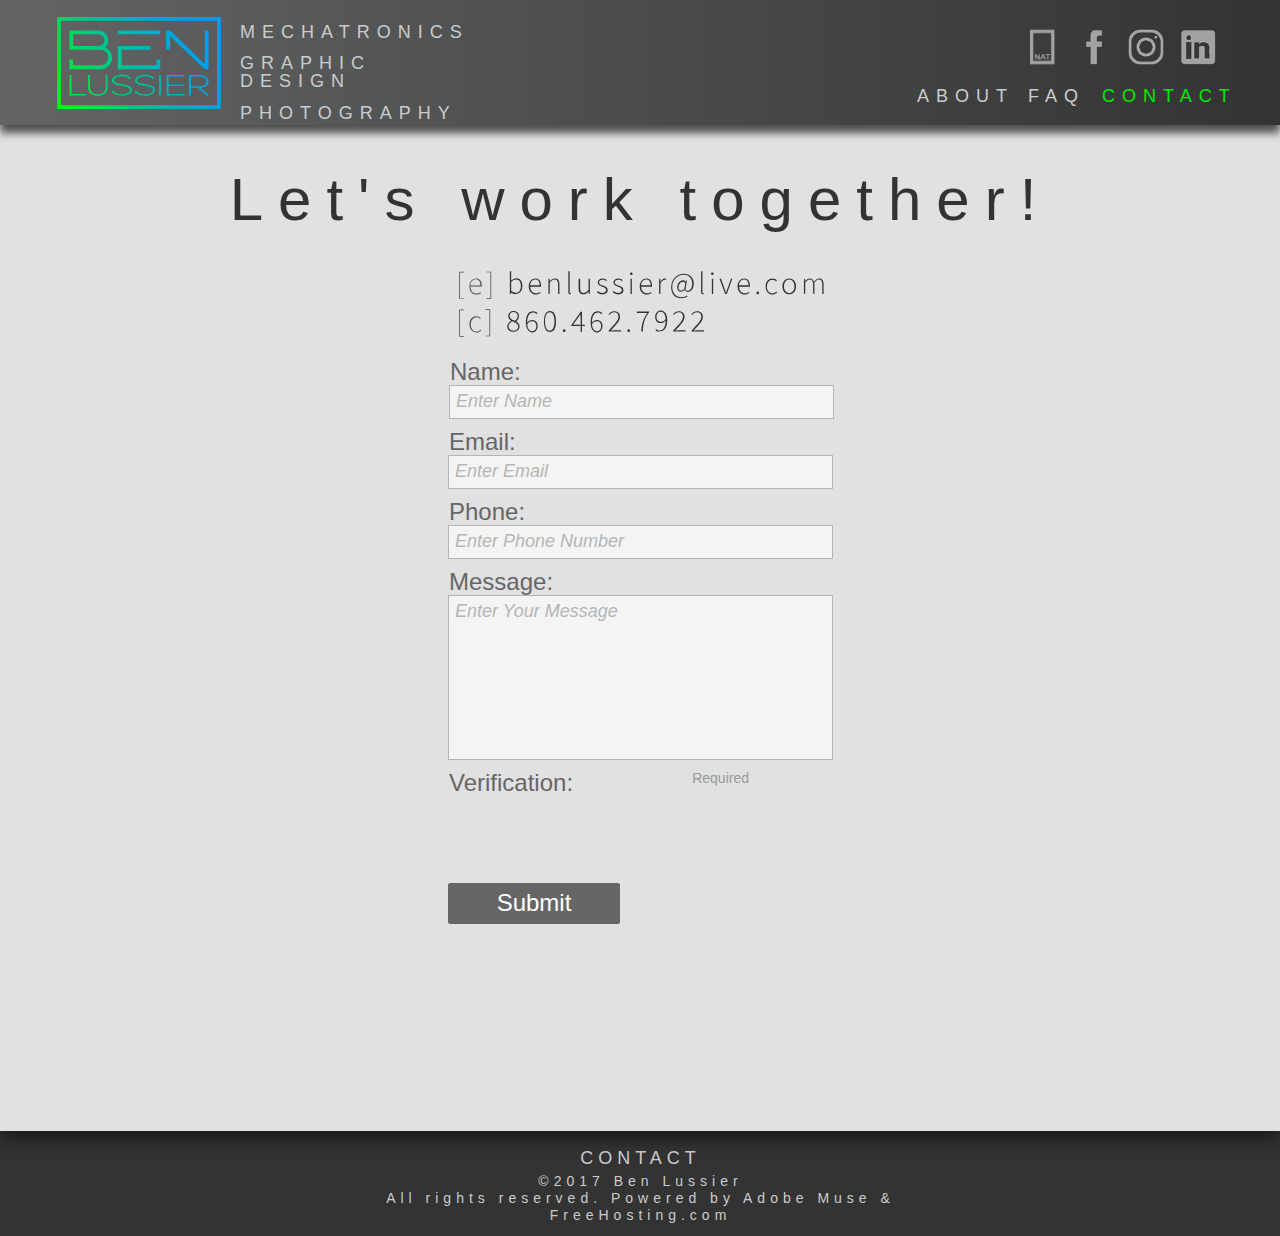
<file: contact.html>
<!DOCTYPE html>
<html class="nojs html" lang="en-US">
 <head>

  <meta http-equiv="Content-type" content="text/html;charset=UTF-8"/>
  <meta name="generator" content="2018.0.0.379"/>
  <meta name="viewport" content="width=device-width, initial-scale=1.0"/>
  
  <script type="text/javascript">
   // Update the 'nojs'/'js' class on the html node
document.documentElement.className = document.documentElement.className.replace(/\bnojs\b/g, 'js');

// Check that all required assets are uploaded and up-to-date
if(typeof Muse == "undefined") window.Muse = {}; window.Muse.assets = {"required":["museutils.js", "museconfig.js", "jquery.watch.js", "webpro.js", "jquery.musemenu.js", "musewpdisclosure.js", "jquery.museresponsive.js", "require.js", "contact.css"], "outOfDate":[]};
</script>
  
  <title>Contact | Ben Lussier</title>
  <!-- CSS -->
  <link rel="stylesheet" type="text/css" href="css/site_global.css?crc=3907651796"/>
  <link rel="stylesheet" type="text/css" href="css/master_b-master.css?crc=4113226074"/>
  <link rel="stylesheet" type="text/css" href="css/contact.css?crc=401301693" id="pagesheet"/>
  <!-- IE-only CSS -->
  <!--[if lt IE 9]>
  <link rel="stylesheet" type="text/css" href="css/iefonts_contact.css?crc=3824530138"/>
  <link rel="stylesheet" type="text/css" href="css/nomq_preview_master_b-master.css?crc=100119940"/>
  <link rel="stylesheet" type="text/css" href="css/nomq_contact.css?crc=3818032433" id="nomq_pagesheet"/>
  <![endif]-->
  <!-- Other scripts -->
  <script type="text/javascript">
   var __adobewebfontsappname__ = "muse";
</script>
  <!-- JS includes -->
  <script src="https://webfonts.creativecloud.com/source-sans-pro:n4,n3,n2,n6:default.js" type="text/javascript"></script>
  <!--[if lt IE 9]>
  <script src="scripts/html5shiv.js?crc=4241844378" type="text/javascript"></script>
  <![endif]-->
  <!-- Other scripts -->
  <script type="text/javascript">
   var muReCAPTCHA2Instances = {};
var muReCAPTCHA2OnloadCallback = function() {
	muReCAPTCHA2Instances['widgetu43866'] = grecaptcha.render('widgetu43866_recaptcha2', {"type":"image","sitekey":"6Lew9DwUAAAAACtCWna9H0rRvd1ankjP7E96An3q","size":"normal","theme":"light"});
};
</script>
   </head>
 <body>

  <div class="breakpoint active" id="bp_infinity" data-min-width="1601"><!-- responsive breakpoint node -->
   <div class="clearfix" id="page"><!-- column -->
    <div class="position_content" id="page_position_content">
     <div class="clearfix colelem" id="pu10110"><!-- group -->
      <div class="browser_width grpelem shared_content" id="u10110-bw" data-content-guid="u10110-bw_content">
       <div id="u10110"><!-- simple frame --></div>
      </div>
      <!-- m_editable region-id="editable-static-tag-U28471-BP_infinity" template="contact.html" data-type="html" data-ice-options="disableImageResize,link,txtStyleTarget" -->
      <div class="clearfix grpelem shared_content" id="u28471-4" data-muse-uid="U28471" data-muse-type="txt_frame" data-IBE-flags="txtStyleSrc" data-content-guid="u28471-4_content"><!-- content -->
       <p id="u28471-2" class="shared_content" data-content-guid="u28471-2_content">Let's work together!</p>
      </div>
      <!-- /m_editable -->
      <div class="clip_frame grpelem shared_content" id="u28544" data-content-guid="u28544_content"><!-- svg -->
       <img class="svg temp_no_img_src" id="u28540" data-orig-src="images/contact.svg?crc=532754705" width="383" height="76" alt="" data-mu-svgfallback="images/contact_poster_.png?crc=358570940" src="images/blank.gif?crc=4208392903"/>
      </div>
      <form class="form-grp clearfix grpelem" id="widgetu43716" method="post" enctype="multipart/form-data" action="scripts/form-u43716.php"><!-- none box -->
       <div class="fld-grp clearfix grpelem" id="widgetu43723" data-required="true"><!-- none box -->
        <!-- m_editable region-id="editable-static-tag-U43725-BP_infinity" template="contact.html" data-type="html" data-ice-options="disableImageResize,link" -->
        <label class="fld-label actAsDiv clearfix grpelem" id="u43725-4" data-muse-uid="U43725" data-muse-type="txt_frame" for="widgetu43723_input"><!-- content --><span class="actAsPara shared_content" data-content-guid="u43725-4_0_content">Name:</span></label>
        <!-- /m_editable -->
        <span class="fld-input NoWrap actAsDiv clearfix grpelem" id="u43726-4"><!-- content --><input class="wrapped-input shared_content" type="text" spellcheck="false" id="widgetu43723_input" name="custom_U43723" tabindex="1" data-content-guid="widgetu43723_input_content"/><label class="wrapped-input fld-prompt" id="widgetu43723_prompt" for="widgetu43723_input"><span class="actAsPara shared_content" data-content-guid="widgetu43723_prompt_0_content">Enter Name</span></label></span>
       </div>
       <div class="fld-grp clearfix grpelem" id="widgetu43727" data-required="true" data-type="email"><!-- none box -->
        <!-- m_editable region-id="editable-static-tag-U43730-BP_infinity" template="contact.html" data-type="html" data-ice-options="disableImageResize,link" -->
        <label class="fld-label actAsDiv clearfix grpelem" id="u43730-4" data-muse-uid="U43730" data-muse-type="txt_frame" for="widgetu43727_input"><!-- content --><span class="actAsPara shared_content" data-content-guid="u43730-4_0_content">Email:</span></label>
        <!-- /m_editable -->
        <span class="fld-input NoWrap actAsDiv clearfix grpelem" id="u43728-4"><!-- content --><input class="wrapped-input shared_content" type="email" spellcheck="false" id="widgetu43727_input" name="Email" tabindex="2" data-content-guid="widgetu43727_input_content"/><label class="wrapped-input fld-prompt" id="widgetu43727_prompt" for="widgetu43727_input"><span class="actAsPara shared_content" data-content-guid="widgetu43727_prompt_0_content">Enter Email</span></label></span>
       </div>
       <!-- m_editable region-id="editable-static-tag-U43731-BP_infinity" template="contact.html" data-type="html" data-ice-options="disableImageResize,link" -->
       <div class="clearfix grpelem" id="u43731-4" data-muse-uid="U43731" data-muse-type="txt_frame"><!-- content -->
        <p class="shared_content" data-content-guid="u43731-4_0_content">Submitting Form...</p>
       </div>
       <!-- /m_editable -->
       <!-- m_editable region-id="editable-static-tag-U43721-BP_infinity" template="contact.html" data-type="html" data-ice-options="disableImageResize,link" -->
       <div class="clearfix grpelem" id="u43721-4" data-muse-uid="U43721" data-muse-type="txt_frame"><!-- content -->
        <p class="shared_content" data-content-guid="u43721-4_0_content">The server encountered an error.</p>
       </div>
       <!-- /m_editable -->
       <!-- m_editable region-id="editable-static-tag-U43732-BP_infinity" template="contact.html" data-type="html" data-ice-options="disableImageResize,link" -->
       <div class="clearfix grpelem" id="u43732-4" data-muse-uid="U43732" data-muse-type="txt_frame"><!-- content -->
        <p class="shared_content" data-content-guid="u43732-4_0_content">Form received.</p>
       </div>
       <!-- /m_editable -->
       <!-- m_editable region-id="editable-static-tag-U43722-BP_infinity" template="contact.html" data-type="html" data-ice-options="disableImageResize,link,txtStyleTarget" -->
       <button class="submit-btn NoWrap rounded-corners clearfix grpelem" id="u43722-4" data-muse-uid="U43722" data-muse-type="txt_frame" data-IBE-flags="txtStyleSrc" type="submit" value="Submit" tabindex="6"><!-- content -->
        <div style="margin-top:-16px;height:16px;" class="shared_content" data-content-guid="u43722-4_0_content">
         <p>Submit</p>
        </div>
       </button>
       <!-- /m_editable -->
       <div class="fld-grp clearfix grpelem" id="widgetu43717" data-required="false"><!-- none box -->
        <!-- m_editable region-id="editable-static-tag-U43719-BP_infinity" template="contact.html" data-type="html" data-ice-options="disableImageResize,link" -->
        <label class="fld-label actAsDiv clearfix grpelem" id="u43719-4" data-muse-uid="U43719" data-muse-type="txt_frame" for="widgetu43717_input"><!-- content --><span class="actAsPara shared_content" data-content-guid="u43719-4_0_content">Message:</span></label>
        <!-- /m_editable -->
        <span class="fld-textarea actAsDiv clearfix grpelem" id="u43720-4"><!-- content --><textarea class="wrapped-input shared_content" id="widgetu43717_input" name="custom_U43717" tabindex="4" data-content-guid="widgetu43717_input_content"></textarea><label class="wrapped-input fld-prompt" id="widgetu43717_prompt" for="widgetu43717_input"><span class="actAsPara shared_content" data-content-guid="widgetu43717_prompt_0_content">Enter Your Message</span></label></span>
       </div>
       <div class="fld-grp clearfix grpelem" id="widgetu43818" data-required="true"><!-- none box -->
        <!-- m_editable region-id="editable-static-tag-U43821-BP_infinity" template="contact.html" data-type="html" data-ice-options="disableImageResize,link" -->
        <label class="fld-label actAsDiv clearfix grpelem" id="u43821-4" data-muse-uid="U43821" data-muse-type="txt_frame" for="widgetu43818_input"><!-- content --><span class="actAsPara shared_content" data-content-guid="u43821-4_0_content">Phone:</span></label>
        <!-- /m_editable -->
        <span class="fld-input NoWrap actAsDiv clearfix grpelem" id="u43820-4"><!-- content --><input class="wrapped-input shared_content" type="tel" spellcheck="false" id="widgetu43818_input" name="custom_U43818" tabindex="3" data-content-guid="widgetu43818_input_content"/><label class="wrapped-input fld-prompt" id="widgetu43818_prompt" for="widgetu43818_input"><span class="actAsPara shared_content" data-content-guid="widgetu43818_prompt_0_content">Enter Phone Number</span></label></span>
       </div>
       <div class="fld-grp clearfix grpelem" id="widgetu43866" data-required="true" data-type="recaptcha2"><!-- none box -->
        <!-- m_editable region-id="editable-static-tag-U43867-BP_infinity" template="contact.html" data-type="html" data-ice-options="disableImageResize,link" -->
        <label class="fld-label actAsDiv clearfix grpelem" id="u43867-4" data-muse-uid="U43867" data-muse-type="txt_frame" for="g-recaptcha-response"><!-- content --><span class="actAsPara shared_content" data-content-guid="u43867-4_0_content">Verification:</span></label>
        <!-- /m_editable -->
        <!-- m_editable region-id="editable-static-tag-U43868-BP_infinity" template="contact.html" data-type="html" data-ice-options="disableImageResize,link" -->
        <div class="fld-message clearfix grpelem" id="u43868-4" data-muse-uid="U43868" data-muse-type="txt_frame"><!-- content -->
         <p class="shared_content" data-content-guid="u43868-4_0_content">Required</p>
        </div>
        <!-- /m_editable -->
        <div class="grpelem shared_content" id="widgetu43866_recaptcha2" data-content-guid="widgetu43866_recaptcha2_content"><!-- reCAPTCHA 2.0 widget --></div>
       </div>
      </form>
      <div class="browser_width grpelem" id="u737-bw">
       <div id="u737"><!-- group -->
        <div class="clearfix" id="u737_align_to_page">
         <a class="nonblock nontext grpelem shared_content" id="u16680" href="index.html" data-href="page:U93" data-content-guid="u16680_content"><!-- content --></a>
         <nav class="MenuBar clearfix grpelem" id="menuu262"><!-- vertical box -->
          <div class="MenuItemContainer clearfix colelem" id="u263"><!-- horizontal box -->
           <a class="nonblock nontext MenuItem MenuItemWithSubMenu clearfix grpelem" id="u266" href="mechatronics.html" data-href="page:U17703"><!-- horizontal box --><div class="MenuItemLabel clearfix grpelem" id="u268-4"><!-- content --><p class="shared_content" data-content-guid="u268-4_0_content">MECHATRONICS</p></div></a>
          </div>
          <div class="MenuItemContainer clearfix colelem" id="u383"><!-- horizontal box -->
           <a class="nonblock nontext MenuItem MenuItemWithSubMenu clearfix grpelem" id="u384" href="graphicdesign.html" data-href="page:U17925"><!-- horizontal box --><div class="MenuItemLabel clearfix grpelem" id="u385-4"><!-- content --><p class="shared_content" data-content-guid="u385-4_0_content">GRAPHIC DESIGN</p></div></a>
          </div>
          <div class="MenuItemContainer clearfix colelem" id="u613"><!-- horizontal box -->
           <a class="nonblock nontext MenuItem MenuItemWithSubMenu clearfix grpelem" id="u614" href="photography.html" data-href="page:U18158"><!-- horizontal box --><div class="MenuItemLabel clearfix grpelem" id="u616-4"><!-- content --><p class="shared_content" data-content-guid="u616-4_0_content">PHOTOGRAPHY</p></div></a>
          </div>
         </nav>
         <div class="clearfix grpelem" id="ppu38921"><!-- column -->
          <div class="clearfix colelem shared_content" id="pu38921" data-content-guid="pu38921_content"><!-- group -->
           <a class="nonblock nontext grpelem shared_content" id="u38921" href="http://yourshot.nationalgeographic.com/profile/1356600/" target="_blank" data-content-guid="u38921_content"><!-- simple frame --></a>
           <a class="nonblock nontext grpelem shared_content" id="u11336" href="http://www.facebook.com/benlussierphotography/" target="_blank" title="Facebook - Ben Lussier Photography" data-content-guid="u11336_content"><!-- simple frame --></a>
           <a class="nonblock nontext grpelem shared_content" id="u11308" href="http://www.instagram.com/benlussierphoto/" target="_blank" title="Instagram - @BenLussierPhoto" data-content-guid="u11308_content"><!-- simple frame --></a>
           <a class="nonblock nontext grpelem shared_content" id="u11280" href="http://www.linkedin.com/in/benlussier/" target="_blank" title="LinkedIn - Ben Lussier" data-content-guid="u11280_content"><!-- simple frame --></a>
          </div>
          <nav class="MenuBar clearfix colelem" id="menuu8112"><!-- horizontal box -->
           <div class="MenuItemContainer clearfix grpelem" id="u8120"><!-- vertical box -->
            <a class="nonblock nontext MenuItem MenuItemWithSubMenu clearfix colelem" id="u8123" href="about.html" data-href="page:U18405"><!-- horizontal box --><div class="MenuItemLabel NoWrap clearfix grpelem" id="u8125-4"><!-- content --><p class="shared_content" data-content-guid="u8125-4_0_content">ABOUT</p></div></a>
           </div>
           <div class="MenuItemContainer clearfix grpelem" id="u26062"><!-- vertical box -->
            <a class="nonblock nontext MenuItem MenuItemWithSubMenu clearfix colelem" id="u26065" href="faq.html" data-href="page:U26385"><!-- horizontal box --><div class="MenuItemLabel NoWrap clearfix grpelem" id="u26067-4"><!-- content --><p class="shared_content" data-content-guid="u26067-4_0_content">FAQ</p></div></a>
           </div>
           <div class="MenuItemContainer clearfix grpelem" id="u8403"><!-- vertical box -->
            <a class="nonblock nontext MenuItem MenuItemWithSubMenu MuseMenuActive clearfix colelem" id="u8404" href="contact.html" data-href="page:U18666"><!-- horizontal box --><div class="MenuItemLabel NoWrap clearfix grpelem" id="u8407-4"><!-- content --><p class="shared_content" data-content-guid="u8407-4_0_content">CONTACT</p></div></a>
           </div>
          </nav>
         </div>
        </div>
       </div>
      </div>
     </div>
     <a class="nonblock nontext MuseLinkActive clearfix colelem shared_content" id="u11801-4" href="contact.html" data-href="page:U18666" data-content-guid="u11801-4_content"><!-- content --><p class="shared_content" data-content-guid="u11801-4_0_content">CONTACT</p></a>
     <div class="clearfix colelem shared_content" id="u11789-6" data-IBE-flags="txtStyleSrc" data-content-guid="u11789-6_content"><!-- content -->
      <p class="shared_content" data-content-guid="u11789-6_0_content">©2017 Ben Lussier</p>
      <p class="shared_content" data-content-guid="u11789-6_1_content">All rights reserved. Powered by Adobe Muse &amp; FreeHosting.com</p>
     </div>
    </div>
   </div>
  </div>
  <div class="breakpoint" id="bp_1600" data-min-width="1201" data-max-width="1600"><!-- responsive breakpoint node -->
   <div class="clearfix temp_no_id" data-orig-id="page"><!-- column -->
    <div class="position_content temp_no_id" data-orig-id="page_position_content">
     <div class="clearfix colelem temp_no_id" data-orig-id="pu10110"><!-- group -->
      <span class="browser_width grpelem placeholder" data-placeholder-for="u10110-bw_content"><!-- placeholder node --></span>
      <!-- m_editable region-id="editable-static-tag-U28471-BP_1600" template="contact.html" data-type="html" data-ice-options="disableImageResize,link,txtStyleTarget" -->
      <span class="clearfix grpelem placeholder" data-placeholder-for="u28471-4_content"><!-- placeholder node --></span>
      <!-- /m_editable -->
      <span class="clip_frame grpelem placeholder" data-placeholder-for="u28544_content"><!-- placeholder node --></span>
      <form class="form-grp clearfix grpelem temp_no_id" method="post" enctype="multipart/form-data" action="scripts/form-u43716.php" data-orig-id="widgetu43716"><!-- none box -->
       <div class="fld-grp clearfix grpelem temp_no_id" data-required="true" data-orig-id="widgetu43723"><!-- none box -->
        <!-- m_editable region-id="editable-static-tag-U43725-BP_1600" template="contact.html" data-type="html" data-ice-options="disableImageResize,link" -->
        <label class="fld-label actAsDiv clearfix grpelem temp_no_id" data-muse-uid="U43725" data-muse-type="txt_frame" for="widgetu43723_input" data-orig-id="u43725-4"><!-- content --><span class="actAsPara placeholder" data-placeholder-for="u43725-4_0_content"><!-- placeholder node --></span></label>
        <!-- /m_editable -->
        <span class="fld-input NoWrap actAsDiv clearfix grpelem temp_no_id" data-orig-id="u43726-4"><!-- content --><span class="wrapped-input placeholder" data-placeholder-for="widgetu43723_input_content"><!-- placeholder node --></span><label class="wrapped-input fld-prompt temp_no_id" for="widgetu43723_input" data-orig-id="widgetu43723_prompt"><span class="actAsPara placeholder" data-placeholder-for="widgetu43723_prompt_0_content"><!-- placeholder node --></span></label></span>
       </div>
       <div class="fld-grp clearfix grpelem temp_no_id" data-required="true" data-type="email" data-orig-id="widgetu43727"><!-- none box -->
        <!-- m_editable region-id="editable-static-tag-U43730-BP_1600" template="contact.html" data-type="html" data-ice-options="disableImageResize,link" -->
        <label class="fld-label actAsDiv clearfix grpelem temp_no_id" data-muse-uid="U43730" data-muse-type="txt_frame" for="widgetu43727_input" data-orig-id="u43730-4"><!-- content --><span class="actAsPara placeholder" data-placeholder-for="u43730-4_0_content"><!-- placeholder node --></span></label>
        <!-- /m_editable -->
        <span class="fld-input NoWrap actAsDiv clearfix grpelem temp_no_id" data-orig-id="u43728-4"><!-- content --><span class="wrapped-input placeholder" data-placeholder-for="widgetu43727_input_content"><!-- placeholder node --></span><label class="wrapped-input fld-prompt temp_no_id" for="widgetu43727_input" data-orig-id="widgetu43727_prompt"><span class="actAsPara placeholder" data-placeholder-for="widgetu43727_prompt_0_content"><!-- placeholder node --></span></label></span>
       </div>
       <!-- m_editable region-id="editable-static-tag-U43731-BP_1600" template="contact.html" data-type="html" data-ice-options="disableImageResize,link" -->
       <div class="clearfix grpelem temp_no_id" data-muse-uid="U43731" data-muse-type="txt_frame" data-orig-id="u43731-4"><!-- content -->
        <span class="placeholder" data-placeholder-for="u43731-4_0_content"><!-- placeholder node --></span>
       </div>
       <!-- /m_editable -->
       <!-- m_editable region-id="editable-static-tag-U43721-BP_1600" template="contact.html" data-type="html" data-ice-options="disableImageResize,link" -->
       <div class="clearfix grpelem temp_no_id" data-muse-uid="U43721" data-muse-type="txt_frame" data-orig-id="u43721-4"><!-- content -->
        <span class="placeholder" data-placeholder-for="u43721-4_0_content"><!-- placeholder node --></span>
       </div>
       <!-- /m_editable -->
       <!-- m_editable region-id="editable-static-tag-U43732-BP_1600" template="contact.html" data-type="html" data-ice-options="disableImageResize,link" -->
       <div class="clearfix grpelem temp_no_id" data-muse-uid="U43732" data-muse-type="txt_frame" data-orig-id="u43732-4"><!-- content -->
        <span class="placeholder" data-placeholder-for="u43732-4_0_content"><!-- placeholder node --></span>
       </div>
       <!-- /m_editable -->
       <!-- m_editable region-id="editable-static-tag-U43722-BP_1600" template="contact.html" data-type="html" data-ice-options="disableImageResize,link,txtStyleTarget" -->
       <button class="submit-btn NoWrap rounded-corners clearfix grpelem temp_no_id" data-muse-uid="U43722" data-muse-type="txt_frame" data-IBE-flags="txtStyleSrc" type="submit" value="Submit" tabindex="12" data-orig-id="u43722-4"><!-- content -->
        <span class="placeholder" data-placeholder-for="u43722-4_0_content"><!-- placeholder node --></span>
       </button>
       <!-- /m_editable -->
       <div class="fld-grp clearfix grpelem temp_no_id" data-required="false" data-orig-id="widgetu43717"><!-- none box -->
        <!-- m_editable region-id="editable-static-tag-U43719-BP_1600" template="contact.html" data-type="html" data-ice-options="disableImageResize,link" -->
        <label class="fld-label actAsDiv clearfix grpelem temp_no_id" data-muse-uid="U43719" data-muse-type="txt_frame" for="widgetu43717_input" data-orig-id="u43719-4"><!-- content --><span class="actAsPara placeholder" data-placeholder-for="u43719-4_0_content"><!-- placeholder node --></span></label>
        <!-- /m_editable -->
        <span class="fld-textarea actAsDiv clearfix grpelem temp_no_id" data-orig-id="u43720-4"><!-- content --><span class="wrapped-input placeholder" data-placeholder-for="widgetu43717_input_content"><!-- placeholder node --></span><label class="wrapped-input fld-prompt temp_no_id" for="widgetu43717_input" data-orig-id="widgetu43717_prompt"><span class="actAsPara placeholder" data-placeholder-for="widgetu43717_prompt_0_content"><!-- placeholder node --></span></label></span>
       </div>
       <div class="fld-grp clearfix grpelem temp_no_id" data-required="true" data-orig-id="widgetu43818"><!-- none box -->
        <!-- m_editable region-id="editable-static-tag-U43821-BP_1600" template="contact.html" data-type="html" data-ice-options="disableImageResize,link" -->
        <label class="fld-label actAsDiv clearfix grpelem temp_no_id" data-muse-uid="U43821" data-muse-type="txt_frame" for="widgetu43818_input" data-orig-id="u43821-4"><!-- content --><span class="actAsPara placeholder" data-placeholder-for="u43821-4_0_content"><!-- placeholder node --></span></label>
        <!-- /m_editable -->
        <span class="fld-input NoWrap actAsDiv clearfix grpelem temp_no_id" data-orig-id="u43820-4"><!-- content --><span class="wrapped-input placeholder" data-placeholder-for="widgetu43818_input_content"><!-- placeholder node --></span><label class="wrapped-input fld-prompt temp_no_id" for="widgetu43818_input" data-orig-id="widgetu43818_prompt"><span class="actAsPara placeholder" data-placeholder-for="widgetu43818_prompt_0_content"><!-- placeholder node --></span></label></span>
       </div>
       <div class="fld-grp clearfix grpelem temp_no_id" data-required="true" data-type="recaptcha2" data-orig-id="widgetu43866"><!-- none box -->
        <!-- m_editable region-id="editable-static-tag-U43867-BP_1600" template="contact.html" data-type="html" data-ice-options="disableImageResize,link" -->
        <label class="fld-label actAsDiv clearfix grpelem temp_no_id" data-muse-uid="U43867" data-muse-type="txt_frame" for="g-recaptcha-response" data-orig-id="u43867-4"><!-- content --><span class="actAsPara placeholder" data-placeholder-for="u43867-4_0_content"><!-- placeholder node --></span></label>
        <!-- /m_editable -->
        <!-- m_editable region-id="editable-static-tag-U43868-BP_1600" template="contact.html" data-type="html" data-ice-options="disableImageResize,link" -->
        <div class="fld-message clearfix grpelem temp_no_id" data-muse-uid="U43868" data-muse-type="txt_frame" data-orig-id="u43868-4"><!-- content -->
         <span class="placeholder" data-placeholder-for="u43868-4_0_content"><!-- placeholder node --></span>
        </div>
        <!-- /m_editable -->
        <span class="grpelem placeholder" data-placeholder-for="widgetu43866_recaptcha2_content"><!-- placeholder node --></span>
       </div>
      </form>
      <div class="browser_width grpelem temp_no_id" data-orig-id="u737-bw">
       <div class="temp_no_id" data-orig-id="u737"><!-- group -->
        <div class="clearfix temp_no_id" data-orig-id="u737_align_to_page">
         <span class="nonblock nontext grpelem placeholder" data-placeholder-for="u16680_content"><!-- placeholder node --></span>
         <nav class="MenuBar clearfix grpelem temp_no_id" data-orig-id="menuu262"><!-- vertical box -->
          <div class="MenuItemContainer clearfix colelem temp_no_id" data-orig-id="u263"><!-- horizontal box -->
           <a class="nonblock nontext MenuItem MenuItemWithSubMenu clearfix grpelem temp_no_id" href="mechatronics.html" data-href="page:U17703" data-orig-id="u266"><!-- horizontal box --><div class="MenuItemLabel clearfix grpelem temp_no_id" data-orig-id="u268-4"><!-- content --><span class="placeholder" data-placeholder-for="u268-4_0_content"><!-- placeholder node --></span></div></a>
          </div>
          <div class="MenuItemContainer clearfix colelem temp_no_id" data-orig-id="u383"><!-- horizontal box -->
           <a class="nonblock nontext MenuItem MenuItemWithSubMenu clearfix grpelem temp_no_id" href="graphicdesign.html" data-href="page:U17925" data-orig-id="u384"><!-- horizontal box --><div class="MenuItemLabel clearfix grpelem temp_no_id" data-orig-id="u385-4"><!-- content --><span class="placeholder" data-placeholder-for="u385-4_0_content"><!-- placeholder node --></span></div></a>
          </div>
          <div class="MenuItemContainer clearfix colelem temp_no_id" data-orig-id="u613"><!-- horizontal box -->
           <a class="nonblock nontext MenuItem MenuItemWithSubMenu clearfix grpelem temp_no_id" href="photography.html" data-href="page:U18158" data-orig-id="u614"><!-- horizontal box --><div class="MenuItemLabel clearfix grpelem temp_no_id" data-orig-id="u616-4"><!-- content --><span class="placeholder" data-placeholder-for="u616-4_0_content"><!-- placeholder node --></span></div></a>
          </div>
         </nav>
         <div class="clearfix grpelem temp_no_id" data-orig-id="ppu38921"><!-- column -->
          <span class="clearfix colelem placeholder" data-placeholder-for="pu38921_content"><!-- placeholder node --></span>
          <nav class="MenuBar clearfix colelem temp_no_id" data-orig-id="menuu8112"><!-- horizontal box -->
           <div class="MenuItemContainer clearfix grpelem temp_no_id" data-orig-id="u8120"><!-- vertical box -->
            <a class="nonblock nontext MenuItem MenuItemWithSubMenu clearfix colelem temp_no_id" href="about.html" data-href="page:U18405" data-orig-id="u8123"><!-- horizontal box --><div class="MenuItemLabel NoWrap clearfix grpelem temp_no_id" data-orig-id="u8125-4"><!-- content --><span class="placeholder" data-placeholder-for="u8125-4_0_content"><!-- placeholder node --></span></div></a>
           </div>
           <div class="MenuItemContainer clearfix grpelem temp_no_id" data-orig-id="u26062"><!-- vertical box -->
            <a class="nonblock nontext MenuItem MenuItemWithSubMenu clearfix colelem temp_no_id" href="faq.html" data-href="page:U26385" data-orig-id="u26065"><!-- horizontal box --><div class="MenuItemLabel NoWrap clearfix grpelem temp_no_id" data-orig-id="u26067-4"><!-- content --><span class="placeholder" data-placeholder-for="u26067-4_0_content"><!-- placeholder node --></span></div></a>
           </div>
           <div class="MenuItemContainer clearfix grpelem temp_no_id" data-orig-id="u8403"><!-- vertical box -->
            <a class="nonblock nontext MenuItem MenuItemWithSubMenu MuseMenuActive clearfix colelem temp_no_id" href="contact.html" data-href="page:U18666" data-orig-id="u8404"><!-- horizontal box --><div class="MenuItemLabel NoWrap clearfix grpelem temp_no_id" data-orig-id="u8407-4"><!-- content --><span class="placeholder" data-placeholder-for="u8407-4_0_content"><!-- placeholder node --></span></div></a>
           </div>
          </nav>
         </div>
        </div>
       </div>
      </div>
     </div>
     <span class="nonblock nontext MuseLinkActive clearfix colelem placeholder" data-placeholder-for="u11801-4_content"><!-- placeholder node --></span>
     <span class="clearfix colelem placeholder" data-placeholder-for="u11789-6_content"><!-- placeholder node --></span>
    </div>
   </div>
  </div>
  <div class="breakpoint" id="bp_1200" data-min-width="769" data-max-width="1200"><!-- responsive breakpoint node -->
   <div class="clearfix temp_no_id" data-orig-id="page"><!-- column -->
    <div class="position_content temp_no_id" data-orig-id="page_position_content">
     <div class="clearfix colelem temp_no_id" data-orig-id="pu10110"><!-- group -->
      <span class="browser_width grpelem placeholder" data-placeholder-for="u10110-bw_content"><!-- placeholder node --></span>
      <!-- m_editable region-id="editable-static-tag-U28471-BP_1200" template="contact.html" data-type="html" data-ice-options="disableImageResize,link,txtStyleTarget" -->
      <span class="clearfix grpelem placeholder" data-placeholder-for="u28471-4_content"><!-- placeholder node --></span>
      <!-- /m_editable -->
      <span class="clip_frame grpelem placeholder" data-placeholder-for="u28544_content"><!-- placeholder node --></span>
      <form class="form-grp clearfix grpelem temp_no_id" method="post" enctype="multipart/form-data" action="scripts/form-u43716.php" data-orig-id="widgetu43716"><!-- none box -->
       <div class="fld-grp clearfix grpelem temp_no_id" data-required="true" data-orig-id="widgetu43723"><!-- none box -->
        <!-- m_editable region-id="editable-static-tag-U43725-BP_1200" template="contact.html" data-type="html" data-ice-options="disableImageResize,link" -->
        <label class="fld-label actAsDiv clearfix grpelem temp_no_id" data-muse-uid="U43725" data-muse-type="txt_frame" for="widgetu43723_input" data-orig-id="u43725-4"><!-- content --><span class="actAsPara placeholder" data-placeholder-for="u43725-4_0_content"><!-- placeholder node --></span></label>
        <!-- /m_editable -->
        <span class="fld-input NoWrap actAsDiv clearfix grpelem temp_no_id" data-orig-id="u43726-4"><!-- content --><span class="wrapped-input placeholder" data-placeholder-for="widgetu43723_input_content"><!-- placeholder node --></span><label class="wrapped-input fld-prompt temp_no_id" for="widgetu43723_input" data-orig-id="widgetu43723_prompt"><span class="actAsPara placeholder" data-placeholder-for="widgetu43723_prompt_0_content"><!-- placeholder node --></span></label></span>
       </div>
       <div class="fld-grp clearfix grpelem temp_no_id" data-required="true" data-type="email" data-orig-id="widgetu43727"><!-- none box -->
        <!-- m_editable region-id="editable-static-tag-U43730-BP_1200" template="contact.html" data-type="html" data-ice-options="disableImageResize,link" -->
        <label class="fld-label actAsDiv clearfix grpelem temp_no_id" data-muse-uid="U43730" data-muse-type="txt_frame" for="widgetu43727_input" data-orig-id="u43730-4"><!-- content --><span class="actAsPara placeholder" data-placeholder-for="u43730-4_0_content"><!-- placeholder node --></span></label>
        <!-- /m_editable -->
        <span class="fld-input NoWrap actAsDiv clearfix grpelem temp_no_id" data-orig-id="u43728-4"><!-- content --><span class="wrapped-input placeholder" data-placeholder-for="widgetu43727_input_content"><!-- placeholder node --></span><label class="wrapped-input fld-prompt temp_no_id" for="widgetu43727_input" data-orig-id="widgetu43727_prompt"><span class="actAsPara placeholder" data-placeholder-for="widgetu43727_prompt_0_content"><!-- placeholder node --></span></label></span>
       </div>
       <!-- m_editable region-id="editable-static-tag-U43731-BP_1200" template="contact.html" data-type="html" data-ice-options="disableImageResize,link" -->
       <div class="clearfix grpelem temp_no_id" data-muse-uid="U43731" data-muse-type="txt_frame" data-orig-id="u43731-4"><!-- content -->
        <span class="placeholder" data-placeholder-for="u43731-4_0_content"><!-- placeholder node --></span>
       </div>
       <!-- /m_editable -->
       <!-- m_editable region-id="editable-static-tag-U43721-BP_1200" template="contact.html" data-type="html" data-ice-options="disableImageResize,link" -->
       <div class="clearfix grpelem temp_no_id" data-muse-uid="U43721" data-muse-type="txt_frame" data-orig-id="u43721-4"><!-- content -->
        <span class="placeholder" data-placeholder-for="u43721-4_0_content"><!-- placeholder node --></span>
       </div>
       <!-- /m_editable -->
       <!-- m_editable region-id="editable-static-tag-U43732-BP_1200" template="contact.html" data-type="html" data-ice-options="disableImageResize,link" -->
       <div class="clearfix grpelem temp_no_id" data-muse-uid="U43732" data-muse-type="txt_frame" data-orig-id="u43732-4"><!-- content -->
        <span class="placeholder" data-placeholder-for="u43732-4_0_content"><!-- placeholder node --></span>
       </div>
       <!-- /m_editable -->
       <!-- m_editable region-id="editable-static-tag-U43722-BP_1200" template="contact.html" data-type="html" data-ice-options="disableImageResize,link,txtStyleTarget" -->
       <button class="submit-btn NoWrap rounded-corners clearfix grpelem temp_no_id" data-muse-uid="U43722" data-muse-type="txt_frame" data-IBE-flags="txtStyleSrc" type="submit" value="Submit" tabindex="18" data-orig-id="u43722-4"><!-- content -->
        <span class="placeholder" data-placeholder-for="u43722-4_0_content"><!-- placeholder node --></span>
       </button>
       <!-- /m_editable -->
       <div class="fld-grp clearfix grpelem temp_no_id" data-required="false" data-orig-id="widgetu43717"><!-- none box -->
        <!-- m_editable region-id="editable-static-tag-U43719-BP_1200" template="contact.html" data-type="html" data-ice-options="disableImageResize,link" -->
        <label class="fld-label actAsDiv clearfix grpelem temp_no_id" data-muse-uid="U43719" data-muse-type="txt_frame" for="widgetu43717_input" data-orig-id="u43719-4"><!-- content --><span class="actAsPara placeholder" data-placeholder-for="u43719-4_0_content"><!-- placeholder node --></span></label>
        <!-- /m_editable -->
        <span class="fld-textarea actAsDiv clearfix grpelem temp_no_id" data-orig-id="u43720-4"><!-- content --><span class="wrapped-input placeholder" data-placeholder-for="widgetu43717_input_content"><!-- placeholder node --></span><label class="wrapped-input fld-prompt temp_no_id" for="widgetu43717_input" data-orig-id="widgetu43717_prompt"><span class="actAsPara placeholder" data-placeholder-for="widgetu43717_prompt_0_content"><!-- placeholder node --></span></label></span>
       </div>
       <div class="fld-grp clearfix grpelem temp_no_id" data-required="true" data-orig-id="widgetu43818"><!-- none box -->
        <!-- m_editable region-id="editable-static-tag-U43821-BP_1200" template="contact.html" data-type="html" data-ice-options="disableImageResize,link" -->
        <label class="fld-label actAsDiv clearfix grpelem temp_no_id" data-muse-uid="U43821" data-muse-type="txt_frame" for="widgetu43818_input" data-orig-id="u43821-4"><!-- content --><span class="actAsPara placeholder" data-placeholder-for="u43821-4_0_content"><!-- placeholder node --></span></label>
        <!-- /m_editable -->
        <span class="fld-input NoWrap actAsDiv clearfix grpelem temp_no_id" data-orig-id="u43820-4"><!-- content --><span class="wrapped-input placeholder" data-placeholder-for="widgetu43818_input_content"><!-- placeholder node --></span><label class="wrapped-input fld-prompt temp_no_id" for="widgetu43818_input" data-orig-id="widgetu43818_prompt"><span class="actAsPara placeholder" data-placeholder-for="widgetu43818_prompt_0_content"><!-- placeholder node --></span></label></span>
       </div>
       <div class="fld-grp clearfix grpelem temp_no_id" data-required="true" data-type="recaptcha2" data-orig-id="widgetu43866"><!-- none box -->
        <!-- m_editable region-id="editable-static-tag-U43867-BP_1200" template="contact.html" data-type="html" data-ice-options="disableImageResize,link" -->
        <label class="fld-label actAsDiv clearfix grpelem temp_no_id" data-muse-uid="U43867" data-muse-type="txt_frame" for="g-recaptcha-response" data-orig-id="u43867-4"><!-- content --><span class="actAsPara placeholder" data-placeholder-for="u43867-4_0_content"><!-- placeholder node --></span></label>
        <!-- /m_editable -->
        <!-- m_editable region-id="editable-static-tag-U43868-BP_1200" template="contact.html" data-type="html" data-ice-options="disableImageResize,link" -->
        <div class="fld-message clearfix grpelem temp_no_id" data-muse-uid="U43868" data-muse-type="txt_frame" data-orig-id="u43868-4"><!-- content -->
         <span class="placeholder" data-placeholder-for="u43868-4_0_content"><!-- placeholder node --></span>
        </div>
        <!-- /m_editable -->
        <span class="grpelem placeholder" data-placeholder-for="widgetu43866_recaptcha2_content"><!-- placeholder node --></span>
       </div>
      </form>
      <div class="browser_width grpelem temp_no_id" data-orig-id="u737-bw">
       <div class="temp_no_id" data-orig-id="u737"><!-- group -->
        <div class="clearfix temp_no_id" data-orig-id="u737_align_to_page">
         <span class="nonblock nontext grpelem placeholder" data-placeholder-for="u16680_content"><!-- placeholder node --></span>
         <div class="clearfix grpelem" id="pmenuu262"><!-- group -->
          <nav class="MenuBar clearfix grpelem temp_no_id" data-orig-id="menuu262"><!-- vertical box -->
           <div class="MenuItemContainer clearfix colelem temp_no_id" data-orig-id="u263"><!-- horizontal box -->
            <a class="nonblock nontext MenuItem MenuItemWithSubMenu clearfix grpelem temp_no_id" href="mechatronics.html" data-href="page:U17703" data-orig-id="u266"><!-- horizontal box --><div class="MenuItemLabel clearfix grpelem temp_no_id" data-orig-id="u268-4"><!-- content --><span class="placeholder" data-placeholder-for="u268-4_0_content"><!-- placeholder node --></span></div></a>
           </div>
           <div class="MenuItemContainer clearfix colelem temp_no_id" data-orig-id="u383"><!-- horizontal box -->
            <a class="nonblock nontext MenuItem MenuItemWithSubMenu clearfix grpelem temp_no_id" href="graphicdesign.html" data-href="page:U17925" data-orig-id="u384"><!-- horizontal box --><div class="MenuItemLabel clearfix grpelem temp_no_id" data-orig-id="u385-4"><!-- content --><span class="placeholder" data-placeholder-for="u385-4_0_content"><!-- placeholder node --></span></div></a>
           </div>
           <div class="MenuItemContainer clearfix colelem temp_no_id" data-orig-id="u613"><!-- horizontal box -->
            <a class="nonblock nontext MenuItem MenuItemWithSubMenu clearfix grpelem temp_no_id" href="photography.html" data-href="page:U18158" data-orig-id="u614"><!-- horizontal box --><div class="MenuItemLabel clearfix grpelem temp_no_id" data-orig-id="u616-4"><!-- content --><span class="placeholder" data-placeholder-for="u616-4_0_content"><!-- placeholder node --></span></div></a>
           </div>
          </nav>
          <nav class="MenuBar clearfix grpelem temp_no_id" data-orig-id="menuu8112"><!-- horizontal box -->
           <div class="MenuItemContainer clearfix grpelem temp_no_id" data-orig-id="u8120"><!-- vertical box -->
            <a class="nonblock nontext MenuItem MenuItemWithSubMenu clearfix colelem temp_no_id" href="about.html" data-href="page:U18405" data-orig-id="u8123"><!-- horizontal box --><div class="MenuItemLabel NoWrap clearfix grpelem temp_no_id" data-orig-id="u8125-4"><!-- content --><span class="placeholder" data-placeholder-for="u8125-4_0_content"><!-- placeholder node --></span></div></a>
           </div>
           <div class="MenuItemContainer clearfix grpelem temp_no_id" data-orig-id="u26062"><!-- vertical box -->
            <a class="nonblock nontext MenuItem MenuItemWithSubMenu clearfix colelem temp_no_id" href="faq.html" data-href="page:U26385" data-orig-id="u26065"><!-- horizontal box --><div class="MenuItemLabel NoWrap clearfix grpelem temp_no_id" data-orig-id="u26067-4"><!-- content --><span class="placeholder" data-placeholder-for="u26067-4_0_content"><!-- placeholder node --></span></div></a>
           </div>
           <div class="MenuItemContainer clearfix grpelem temp_no_id" data-orig-id="u8403"><!-- vertical box -->
            <a class="nonblock nontext MenuItem MenuItemWithSubMenu MuseMenuActive clearfix colelem temp_no_id" href="contact.html" data-href="page:U18666" data-orig-id="u8404"><!-- horizontal box --><div class="MenuItemLabel NoWrap clearfix grpelem temp_no_id" data-orig-id="u8407-4"><!-- content --><span class="placeholder" data-placeholder-for="u8407-4_0_content"><!-- placeholder node --></span></div></a>
           </div>
          </nav>
          <span class="nonblock nontext grpelem placeholder" data-placeholder-for="u11280_content"><!-- placeholder node --></span>
          <span class="nonblock nontext grpelem placeholder" data-placeholder-for="u11308_content"><!-- placeholder node --></span>
          <span class="nonblock nontext grpelem placeholder" data-placeholder-for="u11336_content"><!-- placeholder node --></span>
          <span class="nonblock nontext grpelem placeholder" data-placeholder-for="u38921_content"><!-- placeholder node --></span>
         </div>
        </div>
       </div>
      </div>
     </div>
     <span class="nonblock nontext MuseLinkActive clearfix colelem placeholder" data-placeholder-for="u11801-4_content"><!-- placeholder node --></span>
     <span class="clearfix colelem placeholder" data-placeholder-for="u11789-6_content"><!-- placeholder node --></span>
    </div>
   </div>
  </div>
  <div class="breakpoint" id="bp_768" data-max-width="768"><!-- responsive breakpoint node -->
   <div class="clearfix borderbox temp_no_id" data-orig-id="page"><!-- column -->
    <div class="position_content temp_no_id" data-orig-id="page_position_content">
     <div class="clearfix colelem temp_no_id" data-orig-id="pu10110"><!-- group -->
      <span class="browser_width grpelem placeholder" data-placeholder-for="u10110-bw_content"><!-- placeholder node --></span>
      <div class="browser_width grpelem" id="u28471-4-bw">
       <!-- m_editable region-id="editable-static-tag-U28471-BP_768" template="contact.html" data-type="html" data-ice-options="disableImageResize,link,txtStyleTarget" -->
       <div class="clearfix temp_no_id" data-muse-temp-textContainer-sizePolicy="true" data-muse-temp-textContainer-pinning="true" data-muse-uid="U28471" data-muse-type="txt_frame" data-IBE-flags="txtStyleSrc" data-orig-id="u28471-4"><!-- content -->
        <span class="placeholder" data-placeholder-for="u28471-2_content"><!-- placeholder node --></span>
       </div>
       <!-- /m_editable -->
      </div>
      <div class="clip_frame grpelem temp_no_id" data-sizePolicy="fluidWidthHeight" data-pintopage="page_fixedCenter" data-orig-id="u28544"><!-- svg -->
       <img class="svg svg_mar temp_no_id temp_no_img_src" data-orig-src="images/contact.svg?crc=532754705" onload="this.style.height=(this.offsetWidth*126/768)+'px'" alt="" data-mu-svgfallback="images/contact_poster_.png?crc=358570940" data-heightwidthratio="0.1640625" data-image-width="768" data-image-height="126" data-orig-id="u28540" src="images/blank.gif?crc=4208392903"/>
      </div>
      <form class="form-grp clearfix grpelem temp_no_id" method="post" enctype="multipart/form-data" action="scripts/form-u43716.php" data-sizePolicy="fluidWidth" data-pintopage="page_fixedCenter" data-orig-id="widgetu43716"><!-- none box -->
       <div class="position_content" id="widgetu43716_position_content">
        <div class="fld-grp clearfix colelem temp_no_id" data-required="true" data-orig-id="widgetu43723"><!-- none box -->
         <!-- m_editable region-id="editable-static-tag-U43725-BP_768" template="contact.html" data-type="html" data-ice-options="disableImageResize,link" -->
         <label class="fld-label actAsDiv clearfix colelem temp_no_id" data-muse-temp-textContainer-sizePolicy="true" data-muse-temp-textContainer-pinning="true" data-muse-uid="U43725" data-muse-type="txt_frame" for="widgetu43723_input" data-orig-id="u43725-4"><!-- content --><span class="actAsPara placeholder" data-placeholder-for="u43725-4_0_content"><!-- placeholder node --></span></label>
         <!-- /m_editable -->
         <span class="fld-input NoWrap actAsDiv clearfix colelem temp_no_id" data-muse-temp-textContainer-sizePolicy="true" data-muse-temp-textContainer-pinning="true" data-orig-id="u43726-4"><!-- content --><div id="u43726-3"><span class="wrapped-input placeholder" data-placeholder-for="widgetu43723_input_content"><!-- placeholder node --></span><label class="wrapped-input fld-prompt temp_no_id" for="widgetu43723_input" data-orig-id="widgetu43723_prompt"><span class="actAsPara placeholder" data-placeholder-for="widgetu43723_prompt_0_content"><!-- placeholder node --></span></label></div></span>
        </div>
        <div class="fld-grp clearfix colelem temp_no_id" data-required="true" data-type="email" data-orig-id="widgetu43727"><!-- none box -->
         <!-- m_editable region-id="editable-static-tag-U43730-BP_768" template="contact.html" data-type="html" data-ice-options="disableImageResize,link" -->
         <label class="fld-label actAsDiv clearfix colelem temp_no_id" data-muse-temp-textContainer-sizePolicy="true" data-muse-temp-textContainer-pinning="true" data-muse-uid="U43730" data-muse-type="txt_frame" for="widgetu43727_input" data-orig-id="u43730-4"><!-- content --><span class="actAsPara placeholder" data-placeholder-for="u43730-4_0_content"><!-- placeholder node --></span></label>
         <!-- /m_editable -->
         <span class="fld-input NoWrap actAsDiv clearfix colelem temp_no_id" data-muse-temp-textContainer-sizePolicy="true" data-muse-temp-textContainer-pinning="true" data-orig-id="u43728-4"><!-- content --><div id="u43728-3"><span class="wrapped-input placeholder" data-placeholder-for="widgetu43727_input_content"><!-- placeholder node --></span><label class="wrapped-input fld-prompt temp_no_id" for="widgetu43727_input" data-orig-id="widgetu43727_prompt"><span class="actAsPara placeholder" data-placeholder-for="widgetu43727_prompt_0_content"><!-- placeholder node --></span></label></div></span>
        </div>
        <div class="fld-grp clearfix colelem temp_no_id" data-required="true" data-orig-id="widgetu43818"><!-- none box -->
         <!-- m_editable region-id="editable-static-tag-U43821-BP_768" template="contact.html" data-type="html" data-ice-options="disableImageResize,link" -->
         <label class="fld-label actAsDiv clearfix colelem temp_no_id" data-muse-temp-textContainer-sizePolicy="true" data-muse-temp-textContainer-pinning="true" data-muse-uid="U43821" data-muse-type="txt_frame" for="widgetu43818_input" data-orig-id="u43821-4"><!-- content --><span class="actAsPara placeholder" data-placeholder-for="u43821-4_0_content"><!-- placeholder node --></span></label>
         <!-- /m_editable -->
         <span class="fld-input NoWrap actAsDiv clearfix colelem temp_no_id" data-muse-temp-textContainer-sizePolicy="true" data-muse-temp-textContainer-pinning="true" data-orig-id="u43820-4"><!-- content --><div id="u43820-3"><span class="wrapped-input placeholder" data-placeholder-for="widgetu43818_input_content"><!-- placeholder node --></span><label class="wrapped-input fld-prompt temp_no_id" for="widgetu43818_input" data-orig-id="widgetu43818_prompt"><span class="actAsPara placeholder" data-placeholder-for="widgetu43818_prompt_0_content"><!-- placeholder node --></span></label></div></span>
        </div>
        <div class="fld-grp clearfix colelem temp_no_id" data-required="false" data-orig-id="widgetu43717"><!-- none box -->
         <!-- m_editable region-id="editable-static-tag-U43719-BP_768" template="contact.html" data-type="html" data-ice-options="disableImageResize,link" -->
         <label class="fld-label actAsDiv clearfix colelem temp_no_id" data-muse-temp-textContainer-sizePolicy="true" data-muse-temp-textContainer-pinning="true" data-muse-uid="U43719" data-muse-type="txt_frame" for="widgetu43717_input" data-orig-id="u43719-4"><!-- content --><span class="actAsPara placeholder" data-placeholder-for="u43719-4_0_content"><!-- placeholder node --></span></label>
         <!-- /m_editable -->
         <span class="fld-textarea actAsDiv clearfix colelem temp_no_id" data-muse-temp-textContainer-sizePolicy="true" data-muse-temp-textContainer-pinning="true" data-orig-id="u43720-4"><!-- content --><div id="u43720-3"><span class="wrapped-input placeholder" data-placeholder-for="widgetu43717_input_content"><!-- placeholder node --></span><label class="wrapped-input fld-prompt temp_no_id" for="widgetu43717_input" data-orig-id="widgetu43717_prompt"><span class="actAsPara placeholder" data-placeholder-for="widgetu43717_prompt_0_content"><!-- placeholder node --></span></label></div></span>
        </div>
        <div class="fld-grp clearfix colelem temp_no_id" data-required="true" data-type="recaptcha2" data-orig-id="widgetu43866"><!-- none box -->
         <div class="clearfix colelem" id="pu43867-4"><!-- group -->
          <!-- m_editable region-id="editable-static-tag-U43867-BP_768" template="contact.html" data-type="html" data-ice-options="disableImageResize,link" -->
          <label class="fld-label actAsDiv clearfix grpelem temp_no_id" data-muse-temp-textContainer-sizePolicy="true" data-muse-temp-textContainer-pinning="true" data-muse-uid="U43867" data-muse-type="txt_frame" for="g-recaptcha-response" data-orig-id="u43867-4"><!-- content --><span class="actAsPara placeholder" data-placeholder-for="u43867-4_0_content"><!-- placeholder node --></span></label>
          <!-- /m_editable -->
          <!-- m_editable region-id="editable-static-tag-U43868-BP_768" template="contact.html" data-type="html" data-ice-options="disableImageResize,link" -->
          <div class="fld-message clearfix grpelem temp_no_id" data-muse-temp-textContainer-sizePolicy="true" data-muse-temp-textContainer-pinning="true" data-muse-uid="U43868" data-muse-type="txt_frame" data-orig-id="u43868-4"><!-- content -->
           <span class="placeholder" data-placeholder-for="u43868-4_0_content"><!-- placeholder node --></span>
          </div>
          <!-- /m_editable -->
         </div>
         <span class="colelem placeholder" data-placeholder-for="widgetu43866_recaptcha2_content"><!-- placeholder node --></span>
        </div>
        <!-- m_editable region-id="editable-static-tag-U43722-BP_768" template="contact.html" data-type="html" data-ice-options="disableImageResize,link,txtStyleTarget" -->
        <button class="submit-btn NoWrap rounded-corners clearfix colelem temp_no_id" data-muse-temp-textContainer-sizePolicy="true" data-muse-temp-textContainer-pinning="true" data-muse-uid="U43722" data-muse-type="txt_frame" data-IBE-flags="txtStyleSrc" type="submit" value="Submit" tabindex="24" data-orig-id="u43722-4"><!-- content -->
         <span class="placeholder" data-placeholder-for="u43722-4_0_content"><!-- placeholder node --></span>
        </button>
        <!-- /m_editable -->
        <div class="clearfix colelem" id="pu43731-4"><!-- group -->
         <!-- m_editable region-id="editable-static-tag-U43731-BP_768" template="contact.html" data-type="html" data-ice-options="disableImageResize,link" -->
         <div class="clearfix grpelem temp_no_id" data-muse-uid="U43731" data-muse-type="txt_frame" data-sizePolicy="fixed" data-pintopage="page_fixedLeft" data-orig-id="u43731-4"><!-- content -->
          <span class="placeholder" data-placeholder-for="u43731-4_0_content"><!-- placeholder node --></span>
         </div>
         <!-- /m_editable -->
         <!-- m_editable region-id="editable-static-tag-U43721-BP_768" template="contact.html" data-type="html" data-ice-options="disableImageResize,link" -->
         <div class="clearfix grpelem temp_no_id" data-muse-uid="U43721" data-muse-type="txt_frame" data-sizePolicy="fixed" data-pintopage="page_fixedLeft" data-orig-id="u43721-4"><!-- content -->
          <span class="placeholder" data-placeholder-for="u43721-4_0_content"><!-- placeholder node --></span>
         </div>
         <!-- /m_editable -->
         <!-- m_editable region-id="editable-static-tag-U43732-BP_768" template="contact.html" data-type="html" data-ice-options="disableImageResize,link" -->
         <div class="clearfix grpelem temp_no_id" data-muse-temp-textContainer-sizePolicy="true" data-muse-temp-textContainer-pinning="true" data-muse-uid="U43732" data-muse-type="txt_frame" data-orig-id="u43732-4"><!-- content -->
          <span class="placeholder" data-placeholder-for="u43732-4_0_content"><!-- placeholder node --></span>
         </div>
         <!-- /m_editable -->
        </div>
       </div>
      </form>
      <div class="grpelem temp_no_id" data-orig-id="u737"><!-- simple frame -->
       <div class="fluid_height_spacer"></div>
      </div>
      <div class="grpelem" id="u16368"><!-- content -->
       <div class="fluid_height_spacer"></div>
      </div>
      <ul class="AccordionWidget clearfix grpelem" id="accordionu11814" data-visibility="changed" style="visibility:hidden"><!-- vertical box -->
       <li class="AccordionPanel clearfix colelem" id="u11815"><!-- vertical box --><div class="AccordionPanelTab borderbox clearfix colelem" id="u11816-3" data-muse-temp-textContainer-sizePolicy="true" data-muse-temp-textContainer-pinning="true"><!-- content --><div id="u11816-2"><p>&nbsp;</p></div></div><div class="AccordionPanelContent disn clearfix colelem" id="u11817"><!-- group --><nav class="MenuBar clearfix grpelem" id="menuu11892"><!-- vertical box --><div class="MenuItemContainer clearfix colelem" id="u11893"><!-- horizontal box --><a class="nonblock nontext MenuItem MenuItemWithSubMenu borderbox clearfix grpelem" id="u11894" href="index.html" data-href="page:U93"><!-- horizontal box --><div class="MenuItemLabel clearfix grpelem" id="u11896-4" data-muse-temp-textContainer-sizePolicy="true" data-muse-temp-textContainer-pinning="true"><!-- content --><p id="u11896-2"><span id="u11896">Home</span></p></div></a></div><div class="MenuItemContainer clearfix colelem" id="u17704"><!-- horizontal box --><a class="nonblock nontext MenuItem MenuItemWithSubMenu borderbox clearfix grpelem" id="u17707" href="mechatronics.html" data-href="page:U17703"><!-- horizontal box --><div class="MenuItemLabel clearfix grpelem" id="u17709-4" data-muse-temp-textContainer-sizePolicy="true" data-muse-temp-textContainer-pinning="true"><!-- content --><p id="u17709-2"><span id="u17709">Mechatronics</span></p></div></a></div><div class="MenuItemContainer clearfix colelem" id="u17926"><!-- horizontal box --><a class="nonblock nontext MenuItem MenuItemWithSubMenu borderbox clearfix grpelem" id="u17927" href="graphicdesign.html" data-href="page:U17925"><!-- horizontal box --><div class="MenuItemLabel clearfix grpelem" id="u17929-4" data-muse-temp-textContainer-sizePolicy="true" data-muse-temp-textContainer-pinning="true"><!-- content --><p id="u17929-2"><span id="u17929">GraphicDesign</span></p></div></a></div><div class="MenuItemContainer clearfix colelem" id="u18159"><!-- horizontal box --><a class="nonblock nontext MenuItem MenuItemWithSubMenu borderbox clearfix grpelem" id="u18160" href="photography.html" data-href="page:U18158"><!-- horizontal box --><div class="MenuItemLabel clearfix grpelem" id="u18163-4" data-muse-temp-textContainer-sizePolicy="true" data-muse-temp-textContainer-pinning="true"><!-- content --><p id="u18163-2"><span id="u18163">Photography</span></p></div></a></div><div class="MenuItemContainer clearfix colelem" id="u18406"><!-- horizontal box --><a class="nonblock nontext MenuItem MenuItemWithSubMenu borderbox clearfix grpelem" id="u18409" href="about.html" data-href="page:U18405"><!-- horizontal box --><div class="MenuItemLabel clearfix grpelem" id="u18411-4" data-muse-temp-textContainer-sizePolicy="true" data-muse-temp-textContainer-pinning="true"><!-- content --><p id="u18411-2"><span id="u18411">About</span></p></div></a></div><div class="MenuItemContainer clearfix colelem" id="u26386"><!-- horizontal box --><a class="nonblock nontext MenuItem MenuItemWithSubMenu borderbox clearfix grpelem" id="u26387" href="faq.html" data-href="page:U26385"><!-- horizontal box --><div class="MenuItemLabel clearfix grpelem" id="u26388-4" data-muse-temp-textContainer-sizePolicy="true" data-muse-temp-textContainer-pinning="true"><!-- content --><p id="u26388-2"><span id="u26388">FAQ</span></p></div></a></div><div class="MenuItemContainer clearfix colelem" id="u18667"><!-- horizontal box --><a class="nonblock nontext MenuItem MenuItemWithSubMenu MuseMenuActive borderbox clearfix grpelem" id="u18670" href="contact.html" data-href="page:U18666"><!-- horizontal box --><div class="MenuItemLabel clearfix grpelem" id="u18671-4" data-muse-temp-textContainer-sizePolicy="true" data-muse-temp-textContainer-pinning="true"><!-- content --><p id="u18671-2"><span id="u18671">Contact</span></p></div></a></div></nav></div></li>
      </ul>
      <a class="nonblock nontext grpelem temp_no_id" href="http://www.linkedin.com/in/benlussier/" target="_blank" title="LinkedIn - Ben Lussier" data-orig-id="u11280"><!-- simple frame --><div class="fluid_height_spacer"></div></a>
      <a class="nonblock nontext grpelem temp_no_id" href="http://www.instagram.com/benlussierphoto/" target="_blank" title="Instagram - @BenLussierPhoto" data-orig-id="u11308"><!-- simple frame --><div class="fluid_height_spacer"></div></a>
      <a class="nonblock nontext grpelem temp_no_id" href="http://www.facebook.com/benlussierphotography/" target="_blank" title="Facebook - Ben Lussier Photography" data-orig-id="u11336"><!-- simple frame --><div class="fluid_height_spacer"></div></a>
      <a class="nonblock nontext grpelem temp_no_id" href="index.html" data-href="page:U93" data-orig-id="u16680"><!-- content --><div class="fluid_height_spacer"></div></a>
      <a class="nonblock nontext grpelem temp_no_id" href="http://yourshot.nationalgeographic.com/profile/1356600/" target="_blank" data-orig-id="u38921"><!-- simple frame --><div class="fluid_height_spacer"></div></a>
     </div>
     <a class="nonblock nontext MuseLinkActive clearfix colelem temp_no_id" href="contact.html" data-href="page:U18666" data-sizePolicy="fixed" data-pintopage="page_fixedCenter" data-orig-id="u11801-4"><!-- content --><span class="placeholder" data-placeholder-for="u11801-4_0_content"><!-- placeholder node --></span></a>
     <div class="clearfix colelem temp_no_id" data-IBE-flags="txtStyleSrc" data-sizePolicy="fluidWidth" data-pintopage="page_fixedCenter" data-orig-id="u11789-6"><!-- content -->
      <span class="placeholder" data-placeholder-for="u11789-6_0_content"><!-- placeholder node --></span>
      <span class="placeholder" data-placeholder-for="u11789-6_1_content"><!-- placeholder node --></span>
     </div>
    </div>
   </div>
  </div>
  <!-- JS includes -->
  <script type="text/javascript">
   document.write('\x3Cscript src="' + (('https:' == document.location.protocol) ? 'https:' : 'http:') + '//www.google.com/recaptcha/api.js?onload=muReCAPTCHA2OnloadCallback&render=explicit" type="text/javascript" async defer>\x3C/script>');
</script>
  <!-- Other scripts -->
  <script type="text/javascript">
   // Decide weather to suppress missing file error or not based on preference setting
var suppressMissingFileError = false
</script>
  <script type="text/javascript">
   window.Muse.assets.check=function(d){if(!window.Muse.assets.checked){window.Muse.assets.checked=!0;var b={},c=function(a,b){if(window.getComputedStyle){var c=window.getComputedStyle(a,null);return c&&c.getPropertyValue(b)||c&&c[b]||""}if(document.documentElement.currentStyle)return(c=a.currentStyle)&&c[b]||a.style&&a.style[b]||"";return""},a=function(a){if(a.match(/^rgb/))return a=a.replace(/\s+/g,"").match(/([\d\,]+)/gi)[0].split(","),(parseInt(a[0])<<16)+(parseInt(a[1])<<8)+parseInt(a[2]);if(a.match(/^\#/))return parseInt(a.substr(1),
16);return 0},g=function(g){for(var f=document.getElementsByTagName("link"),h=0;h<f.length;h++)if("text/css"==f[h].type){var i=(f[h].href||"").match(/\/?css\/([\w\-]+\.css)\?crc=(\d+)/);if(!i||!i[1]||!i[2])break;b[i[1]]=i[2]}f=document.createElement("div");f.className="version";f.style.cssText="display:none; width:1px; height:1px;";document.getElementsByTagName("body")[0].appendChild(f);for(h=0;h<Muse.assets.required.length;){var i=Muse.assets.required[h],l=i.match(/([\w\-\.]+)\.(\w+)$/),k=l&&l[1]?
l[1]:null,l=l&&l[2]?l[2]:null;switch(l.toLowerCase()){case "css":k=k.replace(/\W/gi,"_").replace(/^([^a-z])/gi,"_$1");f.className+=" "+k;k=a(c(f,"color"));l=a(c(f,"backgroundColor"));k!=0||l!=0?(Muse.assets.required.splice(h,1),"undefined"!=typeof b[i]&&(k!=b[i]>>>24||l!=(b[i]&16777215))&&Muse.assets.outOfDate.push(i)):h++;f.className="version";break;case "js":h++;break;default:throw Error("Unsupported file type: "+l);}}d?d().jquery!="1.8.3"&&Muse.assets.outOfDate.push("jquery-1.8.3.min.js"):Muse.assets.required.push("jquery-1.8.3.min.js");
f.parentNode.removeChild(f);if(Muse.assets.outOfDate.length||Muse.assets.required.length)f="Some files on the server may be missing or incorrect. Clear browser cache and try again. If the problem persists please contact website author.",g&&Muse.assets.outOfDate.length&&(f+="\nOut of date: "+Muse.assets.outOfDate.join(",")),g&&Muse.assets.required.length&&(f+="\nMissing: "+Muse.assets.required.join(",")),suppressMissingFileError?(f+="\nUse SuppressMissingFileError key in AppPrefs.xml to show missing file error pop up.",console.log(f)):alert(f)};location&&location.search&&location.search.match&&location.search.match(/muse_debug/gi)?
setTimeout(function(){g(!0)},5E3):g()}};
var muse_init=function(){require.config({baseUrl:""});require(["jquery","museutils","whatinput","jquery.watch","webpro","jquery.musemenu","musewpdisclosure","jquery.museresponsive"],function(d){var $ = d;$(document).ready(function(){try{
window.Muse.assets.check($);/* body */
Muse.Utils.transformMarkupToFixBrowserProblemsPreInit();/* body */
Muse.Utils.prepHyperlinks(true);/* body */
Muse.Utils.resizeHeight('.browser_width');/* resize height */
Muse.Utils.requestAnimationFrame(function() { $('body').addClass('initialized'); });/* mark body as initialized */
Muse.Utils.makeButtonsVisibleAfterSettingMinWidth();/* body */
Muse.Utils.initWidget('#widgetu43716', ['#bp_infinity', '#bp_1600', '#bp_1200', '#bp_768'], function(elem) { return new WebPro.Widget.Form(elem, {validationEvent:'submit',errorStateSensitivity:'high',fieldWrapperClass:'fld-grp',formSubmittedClass:'frm-sub-st',formErrorClass:'frm-subm-err-st',formDeliveredClass:'frm-subm-ok-st',notEmptyClass:'non-empty-st',focusClass:'focus-st',invalidClass:'fld-err-st',requiredClass:'fld-err-st',ajaxSubmit:true}); });/* #widgetu43716 */
Muse.Utils.initWidget('.MenuBar', ['#bp_infinity', '#bp_1600', '#bp_1200', '#bp_768'], function(elem) { return $(elem).museMenu(); });/* unifiedNavBar */
Muse.Utils.initWidget('#accordionu11814', ['#bp_768'], function(elem) { return new WebPro.Widget.Accordion(elem, {canCloseAll:true,defaultIndex:-1}); });/* #accordionu11814 */
$( '.breakpoint' ).registerBreakpoint();/* Register breakpoints */
Muse.Utils.transformMarkupToFixBrowserProblems();/* body */
}catch(b){if(b&&"function"==typeof b.notify?b.notify():Muse.Assert.fail("Error calling selector function: "+b),false)throw b;}})})};

</script>
  <!-- RequireJS script -->
  <script src="scripts/require.js?crc=4157109226" type="text/javascript" async data-main="scripts/museconfig.js?crc=4153641093" onload="if (requirejs) requirejs.onError = function(requireType, requireModule) { if (requireType && requireType.toString && requireType.toString().indexOf && 0 <= requireType.toString().indexOf('#scripterror')) window.Muse.assets.check(); }" onerror="window.Muse.assets.check();"></script>
   </body>
</html>
</file>
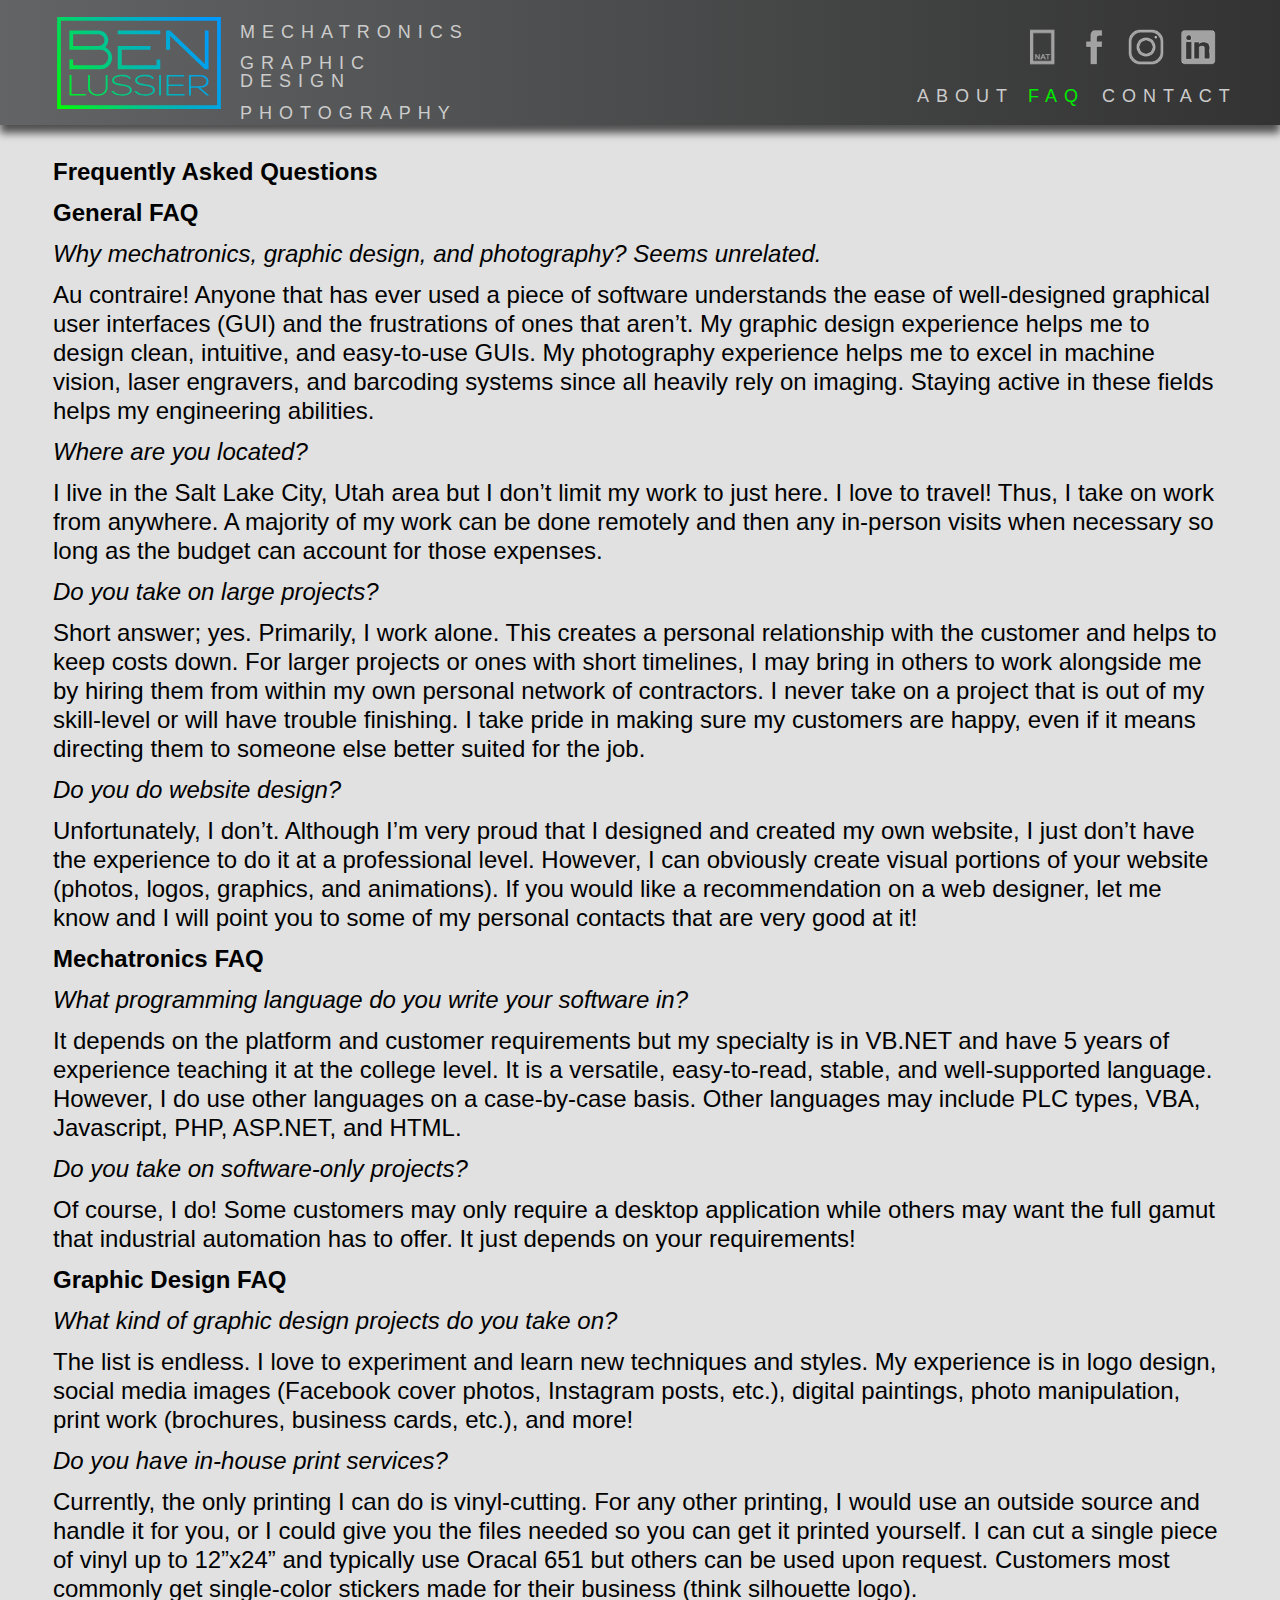
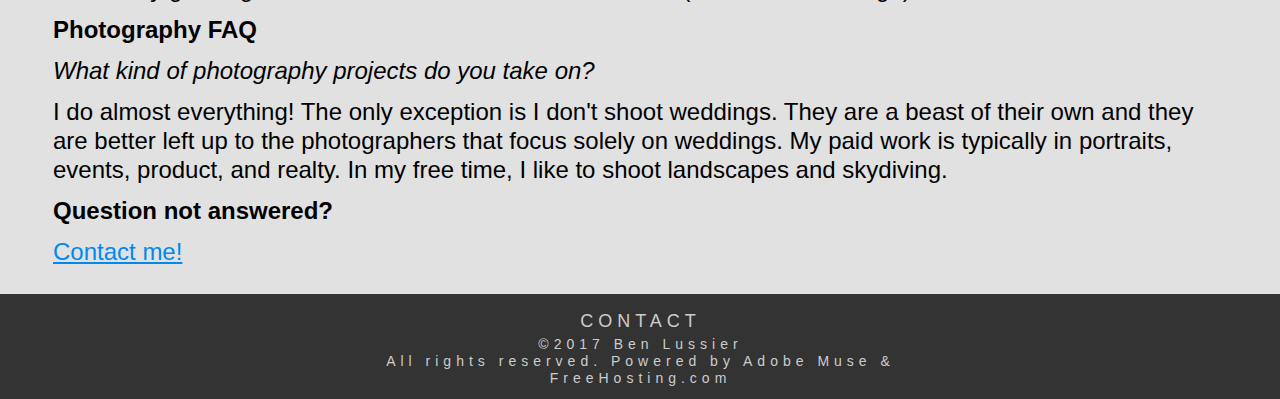
<file: faq.html>
<!DOCTYPE html>
<html class="nojs html" lang="en-US">
 <head>

  <meta http-equiv="Content-type" content="text/html;charset=UTF-8"/>
  <meta name="generator" content="2018.0.0.379"/>
  <meta name="viewport" content="width=device-width, initial-scale=1.0"/>
  
  <script type="text/javascript">
   // Update the 'nojs'/'js' class on the html node
document.documentElement.className = document.documentElement.className.replace(/\bnojs\b/g, 'js');

// Check that all required assets are uploaded and up-to-date
if(typeof Muse == "undefined") window.Muse = {}; window.Muse.assets = {"required":["museutils.js", "museconfig.js", "jquery.watch.js", "webpro.js", "jquery.musemenu.js", "musewpdisclosure.js", "jquery.museresponsive.js", "require.js", "faq.css"], "outOfDate":[]};
</script>
  
  <title>FAQ | Ben Lussier</title>
  <!-- CSS -->
  <link rel="stylesheet" type="text/css" href="css/site_global.css?crc=3907651796"/>
  <link rel="stylesheet" type="text/css" href="css/master_b-master.css?crc=4113226074"/>
  <link rel="stylesheet" type="text/css" href="css/faq.css?crc=4243009647" id="pagesheet"/>
  <!-- IE-only CSS -->
  <!--[if lt IE 9]>
  <link rel="stylesheet" type="text/css" href="css/iefonts_faq.css?crc=3824530138"/>
  <link rel="stylesheet" type="text/css" href="css/nomq_preview_master_b-master.css?crc=100119940"/>
  <link rel="stylesheet" type="text/css" href="css/nomq_faq.css?crc=141243758" id="nomq_pagesheet"/>
  <![endif]-->
  <!-- Other scripts -->
  <script type="text/javascript">
   var __adobewebfontsappname__ = "muse";
</script>
  <!-- JS includes -->
  <script src="https://webfonts.creativecloud.com/source-sans-pro:n6,i4,n3,n2,n4:default.js" type="text/javascript"></script>
  <!--[if lt IE 9]>
  <script src="scripts/html5shiv.js?crc=4241844378" type="text/javascript"></script>
  <![endif]-->
   </head>
 <body>

  <div class="breakpoint active" id="bp_infinity" data-min-width="1601"><!-- responsive breakpoint node -->
   <div class="clearfix" id="page"><!-- column -->
    <div class="position_content" id="page_position_content">
     <div class="clearfix colelem" id="pu10110"><!-- group -->
      <div class="browser_width grpelem shared_content" id="u10110-bw" data-content-guid="u10110-bw_content">
       <div id="u10110"><!-- simple frame --></div>
      </div>
      <div class="browser_width grpelem shared_content" id="u63000-bw" data-content-guid="u63000-bw_content">
       <div id="u63000"><!-- group -->
        <div class="clearfix" id="u63000_align_to_page">
         <!-- m_editable region-id="editable-static-tag-U62988-BP_infinity" template="faq.html" data-type="html" data-ice-options="disableImageResize,link,txtStyleTarget" -->
         <div class="clearfix grpelem" id="u62988-53" data-muse-uid="U62988" data-muse-type="txt_frame" data-IBE-flags="txtStyleSrc"><!-- content -->
          <p id="u62988-2" class="shared_content" data-content-guid="u62988-2_content">Frequently Asked Questions</p>
          <p id="u62988-4" class="shared_content" data-content-guid="u62988-4_content">General FAQ</p>
          <p id="u62988-6" class="shared_content" data-content-guid="u62988-6_content">Why mechatronics, graphic design, and photography? Seems unrelated.</p>
          <p id="u62988-8" class="shared_content" data-content-guid="u62988-8_content">Au contraire! Anyone that has ever used a piece of software understands the ease of well-designed graphical user interfaces (GUI) and the frustrations of ones that aren’t. My graphic design experience helps me to design clean, intuitive, and easy-to-use GUIs. My photography experience helps me to excel in machine vision, laser engravers, and barcoding systems since all heavily rely on imaging. Staying active in these fields helps my engineering abilities.</p>
          <p id="u62988-10" class="shared_content" data-content-guid="u62988-10_content">Where are you located?</p>
          <p id="u62988-12" class="shared_content" data-content-guid="u62988-12_content">I live in the Salt Lake City, Utah area but I don’t limit my work to just here. I love to travel! Thus, I take on work from anywhere. A majority of my work can be done remotely and then any in-person visits when necessary so long as the budget can account for those expenses.</p>
          <p id="u62988-14" class="shared_content" data-content-guid="u62988-14_content">Do you take on large projects?</p>
          <p id="u62988-16" class="shared_content" data-content-guid="u62988-16_content">Short answer; yes. Primarily, I work alone. This creates a personal relationship with the customer and helps to keep costs down. For larger projects or ones with short timelines, I may bring in others to work alongside me by hiring them from within my own personal network of contractors. I never take on a project that is out of my skill-level or will have trouble finishing. I take pride in making sure my customers are happy, even if it means directing them to someone else better suited for the job.</p>
          <p id="u62988-18" class="shared_content" data-content-guid="u62988-18_content">Do you do website design?</p>
          <p id="u62988-20" class="shared_content" data-content-guid="u62988-20_content">Unfortunately, I don’t. Although I’m very proud that I designed and created my own website, I just don’t have the experience to do it at a professional level. However, I can obviously create visual portions of your website (photos, logos, graphics, and animations). If you would like a recommendation on a web designer, let me know and I will point you to some of my personal contacts that are very good at it!</p>
          <p id="u62988-22" class="shared_content" data-content-guid="u62988-22_content">Mechatronics FAQ</p>
          <p id="u62988-24" class="shared_content" data-content-guid="u62988-24_content">What programming language do you write your software in?</p>
          <p id="u62988-26" class="shared_content" data-content-guid="u62988-26_content">It depends on the platform and customer requirements but my specialty is in VB.NET and have 5 years of experience teaching it at the college level. It is a versatile, easy-to-read, stable, and well-supported language. However, I do use other languages on a case-by-case basis. Other languages may include PLC types, VBA, Javascript, PHP, ASP.NET, and HTML.</p>
          <p id="u62988-28" class="shared_content" data-content-guid="u62988-28_content">Do you take on software-only projects?</p>
          <p id="u62988-30" class="shared_content" data-content-guid="u62988-30_content">Of course, I do! Some customers may only require a desktop application while others may want the full gamut that industrial automation has to offer. It just depends on your requirements!</p>
          <p id="u62988-32" class="shared_content" data-content-guid="u62988-32_content">Graphic Design FAQ</p>
          <p id="u62988-34" class="shared_content" data-content-guid="u62988-34_content">What kind of graphic design projects do you take on?</p>
          <p id="u62988-36" class="shared_content" data-content-guid="u62988-36_content">The list is endless. I love to experiment and learn new techniques and styles. My experience is in logo design, social media images (Facebook cover photos, Instagram posts, etc.), digital paintings, photo manipulation, print work (brochures, business cards, etc.), and more!</p>
          <p id="u62988-38" class="shared_content" data-content-guid="u62988-38_content">Do you have in-house print services?</p>
          <p id="u62988-40" class="shared_content" data-content-guid="u62988-40_content">Currently, the only printing I can do is vinyl-cutting. For any other printing, I would use an outside source and handle it for you, or I could give you the files needed so you can get it printed yourself. I can cut a single piece of vinyl up to 12”x24” and typically use Oracal 651 but others can be used upon request. Customers most commonly get single-color stickers made for their business (think silhouette logo).</p>
          <p id="u62988-42" class="shared_content" data-content-guid="u62988-42_content">Photography FAQ</p>
          <p id="u62988-44" class="shared_content" data-content-guid="u62988-44_content">What kind of photography projects do you take on?</p>
          <p id="u62988-46" class="shared_content" data-content-guid="u62988-46_content">I do almost everything! The only exception is I don't shoot weddings. They are a beast of their own and they are better left up to the photographers that focus solely on weddings. My paid work is typically in portraits, events, product, and realty. In my free time, I like to shoot landscapes and skydiving.</p>
          <p id="u62988-48" class="shared_content" data-content-guid="u62988-48_content">Question not answered?</p>
          <p id="u62988-51" class="shared_content" data-content-guid="u62988-51_content"><a class="nonblock" href="contact.html" data-href="page:U18666"><span id="u62988-49">Contact me!</span></a></p>
         </div>
         <!-- /m_editable -->
        </div>
       </div>
      </div>
      <div class="browser_width grpelem" id="u737-bw">
       <div id="u737"><!-- group -->
        <div class="clearfix" id="u737_align_to_page">
         <a class="nonblock nontext grpelem shared_content" id="u16680" href="index.html" data-href="page:U93" data-content-guid="u16680_content"><!-- content --></a>
         <nav class="MenuBar clearfix grpelem" id="menuu262"><!-- vertical box -->
          <div class="MenuItemContainer clearfix colelem" id="u263"><!-- horizontal box -->
           <a class="nonblock nontext MenuItem MenuItemWithSubMenu clearfix grpelem" id="u266" href="mechatronics.html" data-href="page:U17703"><!-- horizontal box --><div class="MenuItemLabel clearfix grpelem" id="u268-4"><!-- content --><p class="shared_content" data-content-guid="u268-4_0_content">MECHATRONICS</p></div></a>
          </div>
          <div class="MenuItemContainer clearfix colelem" id="u383"><!-- horizontal box -->
           <a class="nonblock nontext MenuItem MenuItemWithSubMenu clearfix grpelem" id="u384" href="graphicdesign.html" data-href="page:U17925"><!-- horizontal box --><div class="MenuItemLabel clearfix grpelem" id="u385-4"><!-- content --><p class="shared_content" data-content-guid="u385-4_0_content">GRAPHIC DESIGN</p></div></a>
          </div>
          <div class="MenuItemContainer clearfix colelem" id="u613"><!-- horizontal box -->
           <a class="nonblock nontext MenuItem MenuItemWithSubMenu clearfix grpelem" id="u614" href="photography.html" data-href="page:U18158"><!-- horizontal box --><div class="MenuItemLabel clearfix grpelem" id="u616-4"><!-- content --><p class="shared_content" data-content-guid="u616-4_0_content">PHOTOGRAPHY</p></div></a>
          </div>
         </nav>
         <div class="clearfix grpelem" id="ppu38921"><!-- column -->
          <div class="clearfix colelem shared_content" id="pu38921" data-content-guid="pu38921_content"><!-- group -->
           <a class="nonblock nontext grpelem shared_content" id="u38921" href="http://yourshot.nationalgeographic.com/profile/1356600/" target="_blank" data-content-guid="u38921_content"><!-- simple frame --></a>
           <a class="nonblock nontext grpelem shared_content" id="u11336" href="http://www.facebook.com/benlussierphotography/" target="_blank" title="Facebook - Ben Lussier Photography" data-content-guid="u11336_content"><!-- simple frame --></a>
           <a class="nonblock nontext grpelem shared_content" id="u11308" href="http://www.instagram.com/benlussierphoto/" target="_blank" title="Instagram - @BenLussierPhoto" data-content-guid="u11308_content"><!-- simple frame --></a>
           <a class="nonblock nontext grpelem shared_content" id="u11280" href="http://www.linkedin.com/in/benlussier/" target="_blank" title="LinkedIn - Ben Lussier" data-content-guid="u11280_content"><!-- simple frame --></a>
          </div>
          <nav class="MenuBar clearfix colelem" id="menuu8112"><!-- horizontal box -->
           <div class="MenuItemContainer clearfix grpelem" id="u8120"><!-- vertical box -->
            <a class="nonblock nontext MenuItem MenuItemWithSubMenu clearfix colelem" id="u8123" href="about.html" data-href="page:U18405"><!-- horizontal box --><div class="MenuItemLabel NoWrap clearfix grpelem" id="u8125-4"><!-- content --><p class="shared_content" data-content-guid="u8125-4_0_content">ABOUT</p></div></a>
           </div>
           <div class="MenuItemContainer clearfix grpelem" id="u26062"><!-- vertical box -->
            <a class="nonblock nontext MenuItem MenuItemWithSubMenu MuseMenuActive clearfix colelem" id="u26065" href="faq.html" data-href="page:U26385"><!-- horizontal box --><div class="MenuItemLabel NoWrap clearfix grpelem" id="u26067-4"><!-- content --><p class="shared_content" data-content-guid="u26067-4_0_content">FAQ</p></div></a>
           </div>
           <div class="MenuItemContainer clearfix grpelem" id="u8403"><!-- vertical box -->
            <a class="nonblock nontext MenuItem MenuItemWithSubMenu clearfix colelem" id="u8404" href="contact.html" data-href="page:U18666"><!-- horizontal box --><div class="MenuItemLabel NoWrap clearfix grpelem" id="u8407-4"><!-- content --><p class="shared_content" data-content-guid="u8407-4_0_content">CONTACT</p></div></a>
           </div>
          </nav>
         </div>
        </div>
       </div>
      </div>
     </div>
     <a class="nonblock nontext clearfix colelem shared_content" id="u11801-4" href="contact.html" data-href="page:U18666" data-content-guid="u11801-4_content"><!-- content --><p class="shared_content" data-content-guid="u11801-4_0_content">CONTACT</p></a>
     <div class="clearfix colelem shared_content" id="u11789-6" data-IBE-flags="txtStyleSrc" data-content-guid="u11789-6_content"><!-- content -->
      <p class="shared_content" data-content-guid="u11789-6_0_content">©2017 Ben Lussier</p>
      <p class="shared_content" data-content-guid="u11789-6_1_content">All rights reserved. Powered by Adobe Muse &amp; FreeHosting.com</p>
     </div>
    </div>
   </div>
  </div>
  <div class="breakpoint" id="bp_1600" data-min-width="1201" data-max-width="1600"><!-- responsive breakpoint node -->
   <div class="clearfix temp_no_id" data-orig-id="page"><!-- column -->
    <div class="position_content temp_no_id" data-orig-id="page_position_content">
     <div class="clearfix colelem temp_no_id" data-orig-id="pu10110"><!-- group -->
      <span class="browser_width grpelem placeholder" data-placeholder-for="u10110-bw_content"><!-- placeholder node --></span>
      <span class="browser_width grpelem placeholder" data-placeholder-for="u63000-bw_content"><!-- placeholder node --></span>
      <div class="browser_width grpelem temp_no_id" data-orig-id="u737-bw">
       <div class="temp_no_id" data-orig-id="u737"><!-- group -->
        <div class="clearfix temp_no_id" data-orig-id="u737_align_to_page">
         <span class="nonblock nontext grpelem placeholder" data-placeholder-for="u16680_content"><!-- placeholder node --></span>
         <nav class="MenuBar clearfix grpelem temp_no_id" data-orig-id="menuu262"><!-- vertical box -->
          <div class="MenuItemContainer clearfix colelem temp_no_id" data-orig-id="u263"><!-- horizontal box -->
           <a class="nonblock nontext MenuItem MenuItemWithSubMenu clearfix grpelem temp_no_id" href="mechatronics.html" data-href="page:U17703" data-orig-id="u266"><!-- horizontal box --><div class="MenuItemLabel clearfix grpelem temp_no_id" data-orig-id="u268-4"><!-- content --><span class="placeholder" data-placeholder-for="u268-4_0_content"><!-- placeholder node --></span></div></a>
          </div>
          <div class="MenuItemContainer clearfix colelem temp_no_id" data-orig-id="u383"><!-- horizontal box -->
           <a class="nonblock nontext MenuItem MenuItemWithSubMenu clearfix grpelem temp_no_id" href="graphicdesign.html" data-href="page:U17925" data-orig-id="u384"><!-- horizontal box --><div class="MenuItemLabel clearfix grpelem temp_no_id" data-orig-id="u385-4"><!-- content --><span class="placeholder" data-placeholder-for="u385-4_0_content"><!-- placeholder node --></span></div></a>
          </div>
          <div class="MenuItemContainer clearfix colelem temp_no_id" data-orig-id="u613"><!-- horizontal box -->
           <a class="nonblock nontext MenuItem MenuItemWithSubMenu clearfix grpelem temp_no_id" href="photography.html" data-href="page:U18158" data-orig-id="u614"><!-- horizontal box --><div class="MenuItemLabel clearfix grpelem temp_no_id" data-orig-id="u616-4"><!-- content --><span class="placeholder" data-placeholder-for="u616-4_0_content"><!-- placeholder node --></span></div></a>
          </div>
         </nav>
         <div class="clearfix grpelem temp_no_id" data-orig-id="ppu38921"><!-- column -->
          <span class="clearfix colelem placeholder" data-placeholder-for="pu38921_content"><!-- placeholder node --></span>
          <nav class="MenuBar clearfix colelem temp_no_id" data-orig-id="menuu8112"><!-- horizontal box -->
           <div class="MenuItemContainer clearfix grpelem temp_no_id" data-orig-id="u8120"><!-- vertical box -->
            <a class="nonblock nontext MenuItem MenuItemWithSubMenu clearfix colelem temp_no_id" href="about.html" data-href="page:U18405" data-orig-id="u8123"><!-- horizontal box --><div class="MenuItemLabel NoWrap clearfix grpelem temp_no_id" data-orig-id="u8125-4"><!-- content --><span class="placeholder" data-placeholder-for="u8125-4_0_content"><!-- placeholder node --></span></div></a>
           </div>
           <div class="MenuItemContainer clearfix grpelem temp_no_id" data-orig-id="u26062"><!-- vertical box -->
            <a class="nonblock nontext MenuItem MenuItemWithSubMenu MuseMenuActive clearfix colelem temp_no_id" href="faq.html" data-href="page:U26385" data-orig-id="u26065"><!-- horizontal box --><div class="MenuItemLabel NoWrap clearfix grpelem temp_no_id" data-orig-id="u26067-4"><!-- content --><span class="placeholder" data-placeholder-for="u26067-4_0_content"><!-- placeholder node --></span></div></a>
           </div>
           <div class="MenuItemContainer clearfix grpelem temp_no_id" data-orig-id="u8403"><!-- vertical box -->
            <a class="nonblock nontext MenuItem MenuItemWithSubMenu clearfix colelem temp_no_id" href="contact.html" data-href="page:U18666" data-orig-id="u8404"><!-- horizontal box --><div class="MenuItemLabel NoWrap clearfix grpelem temp_no_id" data-orig-id="u8407-4"><!-- content --><span class="placeholder" data-placeholder-for="u8407-4_0_content"><!-- placeholder node --></span></div></a>
           </div>
          </nav>
         </div>
        </div>
       </div>
      </div>
     </div>
     <span class="nonblock nontext clearfix colelem placeholder" data-placeholder-for="u11801-4_content"><!-- placeholder node --></span>
     <span class="clearfix colelem placeholder" data-placeholder-for="u11789-6_content"><!-- placeholder node --></span>
    </div>
   </div>
  </div>
  <div class="breakpoint" id="bp_1200" data-min-width="769" data-max-width="1200"><!-- responsive breakpoint node -->
   <div class="clearfix temp_no_id" data-orig-id="page"><!-- column -->
    <div class="position_content temp_no_id" data-orig-id="page_position_content">
     <div class="clearfix colelem temp_no_id" data-orig-id="pu10110"><!-- group -->
      <span class="browser_width grpelem placeholder" data-placeholder-for="u10110-bw_content"><!-- placeholder node --></span>
      <span class="browser_width grpelem placeholder" data-placeholder-for="u63000-bw_content"><!-- placeholder node --></span>
      <div class="browser_width grpelem temp_no_id" data-orig-id="u737-bw">
       <div class="temp_no_id" data-orig-id="u737"><!-- group -->
        <div class="clearfix temp_no_id" data-orig-id="u737_align_to_page">
         <span class="nonblock nontext grpelem placeholder" data-placeholder-for="u16680_content"><!-- placeholder node --></span>
         <div class="clearfix grpelem" id="pmenuu262"><!-- group -->
          <nav class="MenuBar clearfix grpelem temp_no_id" data-orig-id="menuu262"><!-- vertical box -->
           <div class="MenuItemContainer clearfix colelem temp_no_id" data-orig-id="u263"><!-- horizontal box -->
            <a class="nonblock nontext MenuItem MenuItemWithSubMenu clearfix grpelem temp_no_id" href="mechatronics.html" data-href="page:U17703" data-orig-id="u266"><!-- horizontal box --><div class="MenuItemLabel clearfix grpelem temp_no_id" data-orig-id="u268-4"><!-- content --><span class="placeholder" data-placeholder-for="u268-4_0_content"><!-- placeholder node --></span></div></a>
           </div>
           <div class="MenuItemContainer clearfix colelem temp_no_id" data-orig-id="u383"><!-- horizontal box -->
            <a class="nonblock nontext MenuItem MenuItemWithSubMenu clearfix grpelem temp_no_id" href="graphicdesign.html" data-href="page:U17925" data-orig-id="u384"><!-- horizontal box --><div class="MenuItemLabel clearfix grpelem temp_no_id" data-orig-id="u385-4"><!-- content --><span class="placeholder" data-placeholder-for="u385-4_0_content"><!-- placeholder node --></span></div></a>
           </div>
           <div class="MenuItemContainer clearfix colelem temp_no_id" data-orig-id="u613"><!-- horizontal box -->
            <a class="nonblock nontext MenuItem MenuItemWithSubMenu clearfix grpelem temp_no_id" href="photography.html" data-href="page:U18158" data-orig-id="u614"><!-- horizontal box --><div class="MenuItemLabel clearfix grpelem temp_no_id" data-orig-id="u616-4"><!-- content --><span class="placeholder" data-placeholder-for="u616-4_0_content"><!-- placeholder node --></span></div></a>
           </div>
          </nav>
          <nav class="MenuBar clearfix grpelem temp_no_id" data-orig-id="menuu8112"><!-- horizontal box -->
           <div class="MenuItemContainer clearfix grpelem temp_no_id" data-orig-id="u8120"><!-- vertical box -->
            <a class="nonblock nontext MenuItem MenuItemWithSubMenu clearfix colelem temp_no_id" href="about.html" data-href="page:U18405" data-orig-id="u8123"><!-- horizontal box --><div class="MenuItemLabel NoWrap clearfix grpelem temp_no_id" data-orig-id="u8125-4"><!-- content --><span class="placeholder" data-placeholder-for="u8125-4_0_content"><!-- placeholder node --></span></div></a>
           </div>
           <div class="MenuItemContainer clearfix grpelem temp_no_id" data-orig-id="u26062"><!-- vertical box -->
            <a class="nonblock nontext MenuItem MenuItemWithSubMenu MuseMenuActive clearfix colelem temp_no_id" href="faq.html" data-href="page:U26385" data-orig-id="u26065"><!-- horizontal box --><div class="MenuItemLabel NoWrap clearfix grpelem temp_no_id" data-orig-id="u26067-4"><!-- content --><span class="placeholder" data-placeholder-for="u26067-4_0_content"><!-- placeholder node --></span></div></a>
           </div>
           <div class="MenuItemContainer clearfix grpelem temp_no_id" data-orig-id="u8403"><!-- vertical box -->
            <a class="nonblock nontext MenuItem MenuItemWithSubMenu clearfix colelem temp_no_id" href="contact.html" data-href="page:U18666" data-orig-id="u8404"><!-- horizontal box --><div class="MenuItemLabel NoWrap clearfix grpelem temp_no_id" data-orig-id="u8407-4"><!-- content --><span class="placeholder" data-placeholder-for="u8407-4_0_content"><!-- placeholder node --></span></div></a>
           </div>
          </nav>
          <span class="nonblock nontext grpelem placeholder" data-placeholder-for="u11280_content"><!-- placeholder node --></span>
          <span class="nonblock nontext grpelem placeholder" data-placeholder-for="u11308_content"><!-- placeholder node --></span>
          <span class="nonblock nontext grpelem placeholder" data-placeholder-for="u11336_content"><!-- placeholder node --></span>
          <span class="nonblock nontext grpelem placeholder" data-placeholder-for="u38921_content"><!-- placeholder node --></span>
         </div>
        </div>
       </div>
      </div>
     </div>
     <span class="nonblock nontext clearfix colelem placeholder" data-placeholder-for="u11801-4_content"><!-- placeholder node --></span>
     <span class="clearfix colelem placeholder" data-placeholder-for="u11789-6_content"><!-- placeholder node --></span>
    </div>
   </div>
  </div>
  <div class="breakpoint" id="bp_768" data-max-width="768"><!-- responsive breakpoint node -->
   <div class="clearfix borderbox temp_no_id" data-orig-id="page"><!-- column -->
    <div class="position_content temp_no_id" data-orig-id="page_position_content">
     <div class="clearfix colelem temp_no_id" data-orig-id="pu10110"><!-- group -->
      <span class="browser_width grpelem placeholder" data-placeholder-for="u10110-bw_content"><!-- placeholder node --></span>
      <div class="browser_width grpelem temp_no_id" data-orig-id="u63000-bw">
       <div class="temp_no_id" data-orig-id="u63000"><!-- column -->
        <div class="clearfix temp_no_id" data-orig-id="u63000_align_to_page">
         <div class="clearfix colelem" id="pu737"><!-- group -->
          <div class="grpelem temp_no_id" data-orig-id="u737"><!-- simple frame -->
           <div class="fluid_height_spacer"></div>
          </div>
          <div class="grpelem" id="u16368"><!-- content -->
           <div class="fluid_height_spacer"></div>
          </div>
          <ul class="AccordionWidget clearfix grpelem" id="accordionu11814" data-visibility="changed" style="visibility:hidden"><!-- vertical box -->
           <li class="AccordionPanel clearfix colelem" id="u11815"><!-- vertical box --><div class="AccordionPanelTab borderbox clearfix colelem" id="u11816-3" data-muse-temp-textContainer-sizePolicy="true" data-muse-temp-textContainer-pinning="true"><!-- content --><div id="u11816-2"><p>&nbsp;</p></div></div><div class="AccordionPanelContent disn clearfix colelem" id="u11817"><!-- group --><nav class="MenuBar clearfix grpelem" id="menuu11892"><!-- vertical box --><div class="MenuItemContainer clearfix colelem" id="u11893"><!-- horizontal box --><a class="nonblock nontext MenuItem MenuItemWithSubMenu borderbox clearfix grpelem" id="u11894" href="index.html" data-href="page:U93"><!-- horizontal box --><div class="MenuItemLabel clearfix grpelem" id="u11896-4" data-muse-temp-textContainer-sizePolicy="true" data-muse-temp-textContainer-pinning="true"><!-- content --><p id="u11896-2"><span id="u11896">Home</span></p></div></a></div><div class="MenuItemContainer clearfix colelem" id="u17704"><!-- horizontal box --><a class="nonblock nontext MenuItem MenuItemWithSubMenu borderbox clearfix grpelem" id="u17707" href="mechatronics.html" data-href="page:U17703"><!-- horizontal box --><div class="MenuItemLabel clearfix grpelem" id="u17709-4" data-muse-temp-textContainer-sizePolicy="true" data-muse-temp-textContainer-pinning="true"><!-- content --><p id="u17709-2"><span id="u17709">Mechatronics</span></p></div></a></div><div class="MenuItemContainer clearfix colelem" id="u17926"><!-- horizontal box --><a class="nonblock nontext MenuItem MenuItemWithSubMenu borderbox clearfix grpelem" id="u17927" href="graphicdesign.html" data-href="page:U17925"><!-- horizontal box --><div class="MenuItemLabel clearfix grpelem" id="u17929-4" data-muse-temp-textContainer-sizePolicy="true" data-muse-temp-textContainer-pinning="true"><!-- content --><p id="u17929-2"><span id="u17929">GraphicDesign</span></p></div></a></div><div class="MenuItemContainer clearfix colelem" id="u18159"><!-- horizontal box --><a class="nonblock nontext MenuItem MenuItemWithSubMenu borderbox clearfix grpelem" id="u18160" href="photography.html" data-href="page:U18158"><!-- horizontal box --><div class="MenuItemLabel clearfix grpelem" id="u18163-4" data-muse-temp-textContainer-sizePolicy="true" data-muse-temp-textContainer-pinning="true"><!-- content --><p id="u18163-2"><span id="u18163">Photography</span></p></div></a></div><div class="MenuItemContainer clearfix colelem" id="u18406"><!-- horizontal box --><a class="nonblock nontext MenuItem MenuItemWithSubMenu borderbox clearfix grpelem" id="u18409" href="about.html" data-href="page:U18405"><!-- horizontal box --><div class="MenuItemLabel clearfix grpelem" id="u18411-4" data-muse-temp-textContainer-sizePolicy="true" data-muse-temp-textContainer-pinning="true"><!-- content --><p id="u18411-2"><span id="u18411">About</span></p></div></a></div><div class="MenuItemContainer clearfix colelem" id="u26386"><!-- horizontal box --><a class="nonblock nontext MenuItem MenuItemWithSubMenu MuseMenuActive borderbox clearfix grpelem" id="u26387" href="faq.html" data-href="page:U26385"><!-- horizontal box --><div class="MenuItemLabel clearfix grpelem" id="u26388-4" data-muse-temp-textContainer-sizePolicy="true" data-muse-temp-textContainer-pinning="true"><!-- content --><p id="u26388-2"><span id="u26388">FAQ</span></p></div></a></div><div class="MenuItemContainer clearfix colelem" id="u18667"><!-- horizontal box --><a class="nonblock nontext MenuItem MenuItemWithSubMenu borderbox clearfix grpelem" id="u18670" href="contact.html" data-href="page:U18666"><!-- horizontal box --><div class="MenuItemLabel clearfix grpelem" id="u18671-4" data-muse-temp-textContainer-sizePolicy="true" data-muse-temp-textContainer-pinning="true"><!-- content --><p id="u18671-2"><span id="u18671">Contact</span></p></div></a></div></nav></div></li>
          </ul>
          <a class="nonblock nontext grpelem temp_no_id" href="http://www.linkedin.com/in/benlussier/" target="_blank" title="LinkedIn - Ben Lussier" data-orig-id="u11280"><!-- simple frame --><div class="fluid_height_spacer"></div></a>
          <a class="nonblock nontext grpelem temp_no_id" href="http://www.instagram.com/benlussierphoto/" target="_blank" title="Instagram - @BenLussierPhoto" data-orig-id="u11308"><!-- simple frame --><div class="fluid_height_spacer"></div></a>
          <a class="nonblock nontext grpelem temp_no_id" href="http://www.facebook.com/benlussierphotography/" target="_blank" title="Facebook - Ben Lussier Photography" data-orig-id="u11336"><!-- simple frame --><div class="fluid_height_spacer"></div></a>
          <a class="nonblock nontext grpelem temp_no_id" href="index.html" data-href="page:U93" data-orig-id="u16680"><!-- content --><div class="fluid_height_spacer"></div></a>
          <a class="nonblock nontext grpelem temp_no_id" href="http://yourshot.nationalgeographic.com/profile/1356600/" target="_blank" data-orig-id="u38921"><!-- simple frame --><div class="fluid_height_spacer"></div></a>
         </div>
         <!-- m_editable region-id="editable-static-tag-U62988-BP_768" template="faq.html" data-type="html" data-ice-options="disableImageResize,link,txtStyleTarget" -->
         <div class="clearfix colelem temp_no_id" data-muse-temp-textContainer-sizePolicy="true" data-muse-temp-textContainer-pinning="true" data-muse-uid="U62988" data-muse-type="txt_frame" data-IBE-flags="txtStyleSrc" data-orig-id="u62988-53"><!-- content -->
          <span class="placeholder" data-placeholder-for="u62988-2_content"><!-- placeholder node --></span>
          <span class="placeholder" data-placeholder-for="u62988-4_content"><!-- placeholder node --></span>
          <span class="placeholder" data-placeholder-for="u62988-6_content"><!-- placeholder node --></span>
          <span class="placeholder" data-placeholder-for="u62988-8_content"><!-- placeholder node --></span>
          <span class="placeholder" data-placeholder-for="u62988-10_content"><!-- placeholder node --></span>
          <span class="placeholder" data-placeholder-for="u62988-12_content"><!-- placeholder node --></span>
          <span class="placeholder" data-placeholder-for="u62988-14_content"><!-- placeholder node --></span>
          <span class="placeholder" data-placeholder-for="u62988-16_content"><!-- placeholder node --></span>
          <span class="placeholder" data-placeholder-for="u62988-18_content"><!-- placeholder node --></span>
          <span class="placeholder" data-placeholder-for="u62988-20_content"><!-- placeholder node --></span>
          <span class="placeholder" data-placeholder-for="u62988-22_content"><!-- placeholder node --></span>
          <span class="placeholder" data-placeholder-for="u62988-24_content"><!-- placeholder node --></span>
          <span class="placeholder" data-placeholder-for="u62988-26_content"><!-- placeholder node --></span>
          <span class="placeholder" data-placeholder-for="u62988-28_content"><!-- placeholder node --></span>
          <span class="placeholder" data-placeholder-for="u62988-30_content"><!-- placeholder node --></span>
          <span class="placeholder" data-placeholder-for="u62988-32_content"><!-- placeholder node --></span>
          <span class="placeholder" data-placeholder-for="u62988-34_content"><!-- placeholder node --></span>
          <span class="placeholder" data-placeholder-for="u62988-36_content"><!-- placeholder node --></span>
          <span class="placeholder" data-placeholder-for="u62988-38_content"><!-- placeholder node --></span>
          <span class="placeholder" data-placeholder-for="u62988-40_content"><!-- placeholder node --></span>
          <span class="placeholder" data-placeholder-for="u62988-42_content"><!-- placeholder node --></span>
          <span class="placeholder" data-placeholder-for="u62988-44_content"><!-- placeholder node --></span>
          <span class="placeholder" data-placeholder-for="u62988-46_content"><!-- placeholder node --></span>
          <span class="placeholder" data-placeholder-for="u62988-48_content"><!-- placeholder node --></span>
          <span class="placeholder" data-placeholder-for="u62988-51_content"><!-- placeholder node --></span>
         </div>
         <!-- /m_editable -->
        </div>
       </div>
      </div>
     </div>
     <a class="nonblock nontext clearfix colelem temp_no_id" href="contact.html" data-href="page:U18666" data-sizePolicy="fixed" data-pintopage="page_fixedCenter" data-orig-id="u11801-4"><!-- content --><span class="placeholder" data-placeholder-for="u11801-4_0_content"><!-- placeholder node --></span></a>
     <div class="clearfix colelem temp_no_id" data-IBE-flags="txtStyleSrc" data-sizePolicy="fluidWidth" data-pintopage="page_fixedCenter" data-orig-id="u11789-6"><!-- content -->
      <span class="placeholder" data-placeholder-for="u11789-6_0_content"><!-- placeholder node --></span>
      <span class="placeholder" data-placeholder-for="u11789-6_1_content"><!-- placeholder node --></span>
     </div>
    </div>
   </div>
  </div>
  <!-- Other scripts -->
  <script type="text/javascript">
   // Decide weather to suppress missing file error or not based on preference setting
var suppressMissingFileError = false
</script>
  <script type="text/javascript">
   window.Muse.assets.check=function(d){if(!window.Muse.assets.checked){window.Muse.assets.checked=!0;var b={},c=function(a,b){if(window.getComputedStyle){var c=window.getComputedStyle(a,null);return c&&c.getPropertyValue(b)||c&&c[b]||""}if(document.documentElement.currentStyle)return(c=a.currentStyle)&&c[b]||a.style&&a.style[b]||"";return""},a=function(a){if(a.match(/^rgb/))return a=a.replace(/\s+/g,"").match(/([\d\,]+)/gi)[0].split(","),(parseInt(a[0])<<16)+(parseInt(a[1])<<8)+parseInt(a[2]);if(a.match(/^\#/))return parseInt(a.substr(1),
16);return 0},g=function(g){for(var f=document.getElementsByTagName("link"),h=0;h<f.length;h++)if("text/css"==f[h].type){var i=(f[h].href||"").match(/\/?css\/([\w\-]+\.css)\?crc=(\d+)/);if(!i||!i[1]||!i[2])break;b[i[1]]=i[2]}f=document.createElement("div");f.className="version";f.style.cssText="display:none; width:1px; height:1px;";document.getElementsByTagName("body")[0].appendChild(f);for(h=0;h<Muse.assets.required.length;){var i=Muse.assets.required[h],l=i.match(/([\w\-\.]+)\.(\w+)$/),k=l&&l[1]?
l[1]:null,l=l&&l[2]?l[2]:null;switch(l.toLowerCase()){case "css":k=k.replace(/\W/gi,"_").replace(/^([^a-z])/gi,"_$1");f.className+=" "+k;k=a(c(f,"color"));l=a(c(f,"backgroundColor"));k!=0||l!=0?(Muse.assets.required.splice(h,1),"undefined"!=typeof b[i]&&(k!=b[i]>>>24||l!=(b[i]&16777215))&&Muse.assets.outOfDate.push(i)):h++;f.className="version";break;case "js":h++;break;default:throw Error("Unsupported file type: "+l);}}d?d().jquery!="1.8.3"&&Muse.assets.outOfDate.push("jquery-1.8.3.min.js"):Muse.assets.required.push("jquery-1.8.3.min.js");
f.parentNode.removeChild(f);if(Muse.assets.outOfDate.length||Muse.assets.required.length)f="Some files on the server may be missing or incorrect. Clear browser cache and try again. If the problem persists please contact website author.",g&&Muse.assets.outOfDate.length&&(f+="\nOut of date: "+Muse.assets.outOfDate.join(",")),g&&Muse.assets.required.length&&(f+="\nMissing: "+Muse.assets.required.join(",")),suppressMissingFileError?(f+="\nUse SuppressMissingFileError key in AppPrefs.xml to show missing file error pop up.",console.log(f)):alert(f)};location&&location.search&&location.search.match&&location.search.match(/muse_debug/gi)?
setTimeout(function(){g(!0)},5E3):g()}};
var muse_init=function(){require.config({baseUrl:""});require(["jquery","museutils","whatinput","jquery.watch","jquery.musemenu","webpro","musewpdisclosure","jquery.museresponsive"],function(d){var $ = d;$(document).ready(function(){try{
window.Muse.assets.check($);/* body */
Muse.Utils.transformMarkupToFixBrowserProblemsPreInit();/* body */
Muse.Utils.prepHyperlinks(true);/* body */
Muse.Utils.resizeHeight('.browser_width');/* resize height */
Muse.Utils.requestAnimationFrame(function() { $('body').addClass('initialized'); });/* mark body as initialized */
Muse.Utils.makeButtonsVisibleAfterSettingMinWidth();/* body */
Muse.Utils.initWidget('.MenuBar', ['#bp_infinity', '#bp_1600', '#bp_1200', '#bp_768'], function(elem) { return $(elem).museMenu(); });/* unifiedNavBar */
Muse.Utils.initWidget('#accordionu11814', ['#bp_768'], function(elem) { return new WebPro.Widget.Accordion(elem, {canCloseAll:true,defaultIndex:-1}); });/* #accordionu11814 */
$( '.breakpoint' ).registerBreakpoint();/* Register breakpoints */
Muse.Utils.transformMarkupToFixBrowserProblems();/* body */
}catch(b){if(b&&"function"==typeof b.notify?b.notify():Muse.Assert.fail("Error calling selector function: "+b),false)throw b;}})})};

</script>
  <!-- RequireJS script -->
  <script src="scripts/require.js?crc=4157109226" type="text/javascript" async data-main="scripts/museconfig.js?crc=4153641093" onload="if (requirejs) requirejs.onError = function(requireType, requireModule) { if (requireType && requireType.toString && requireType.toString().indexOf && 0 <= requireType.toString().indexOf('#scripterror')) window.Muse.assets.check(); }" onerror="window.Muse.assets.check();"></script>
   </body>
</html>
</file>
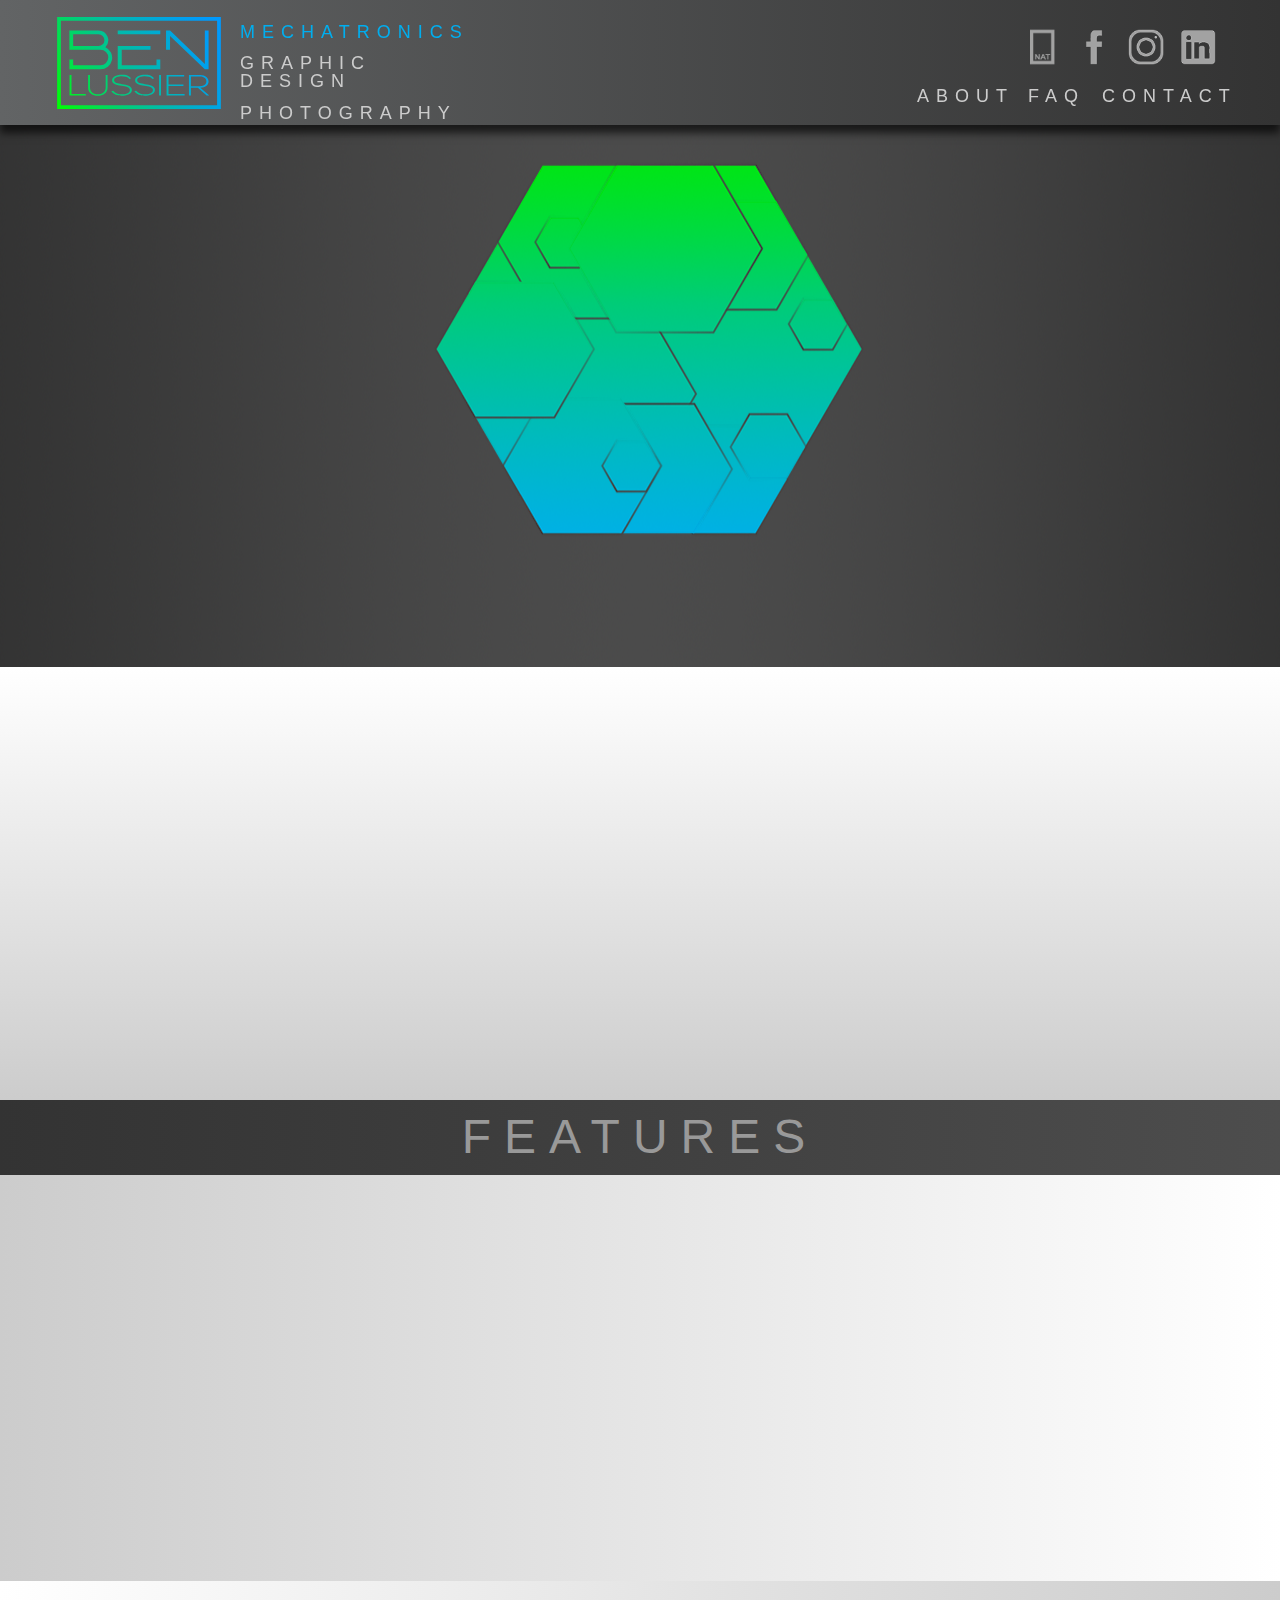
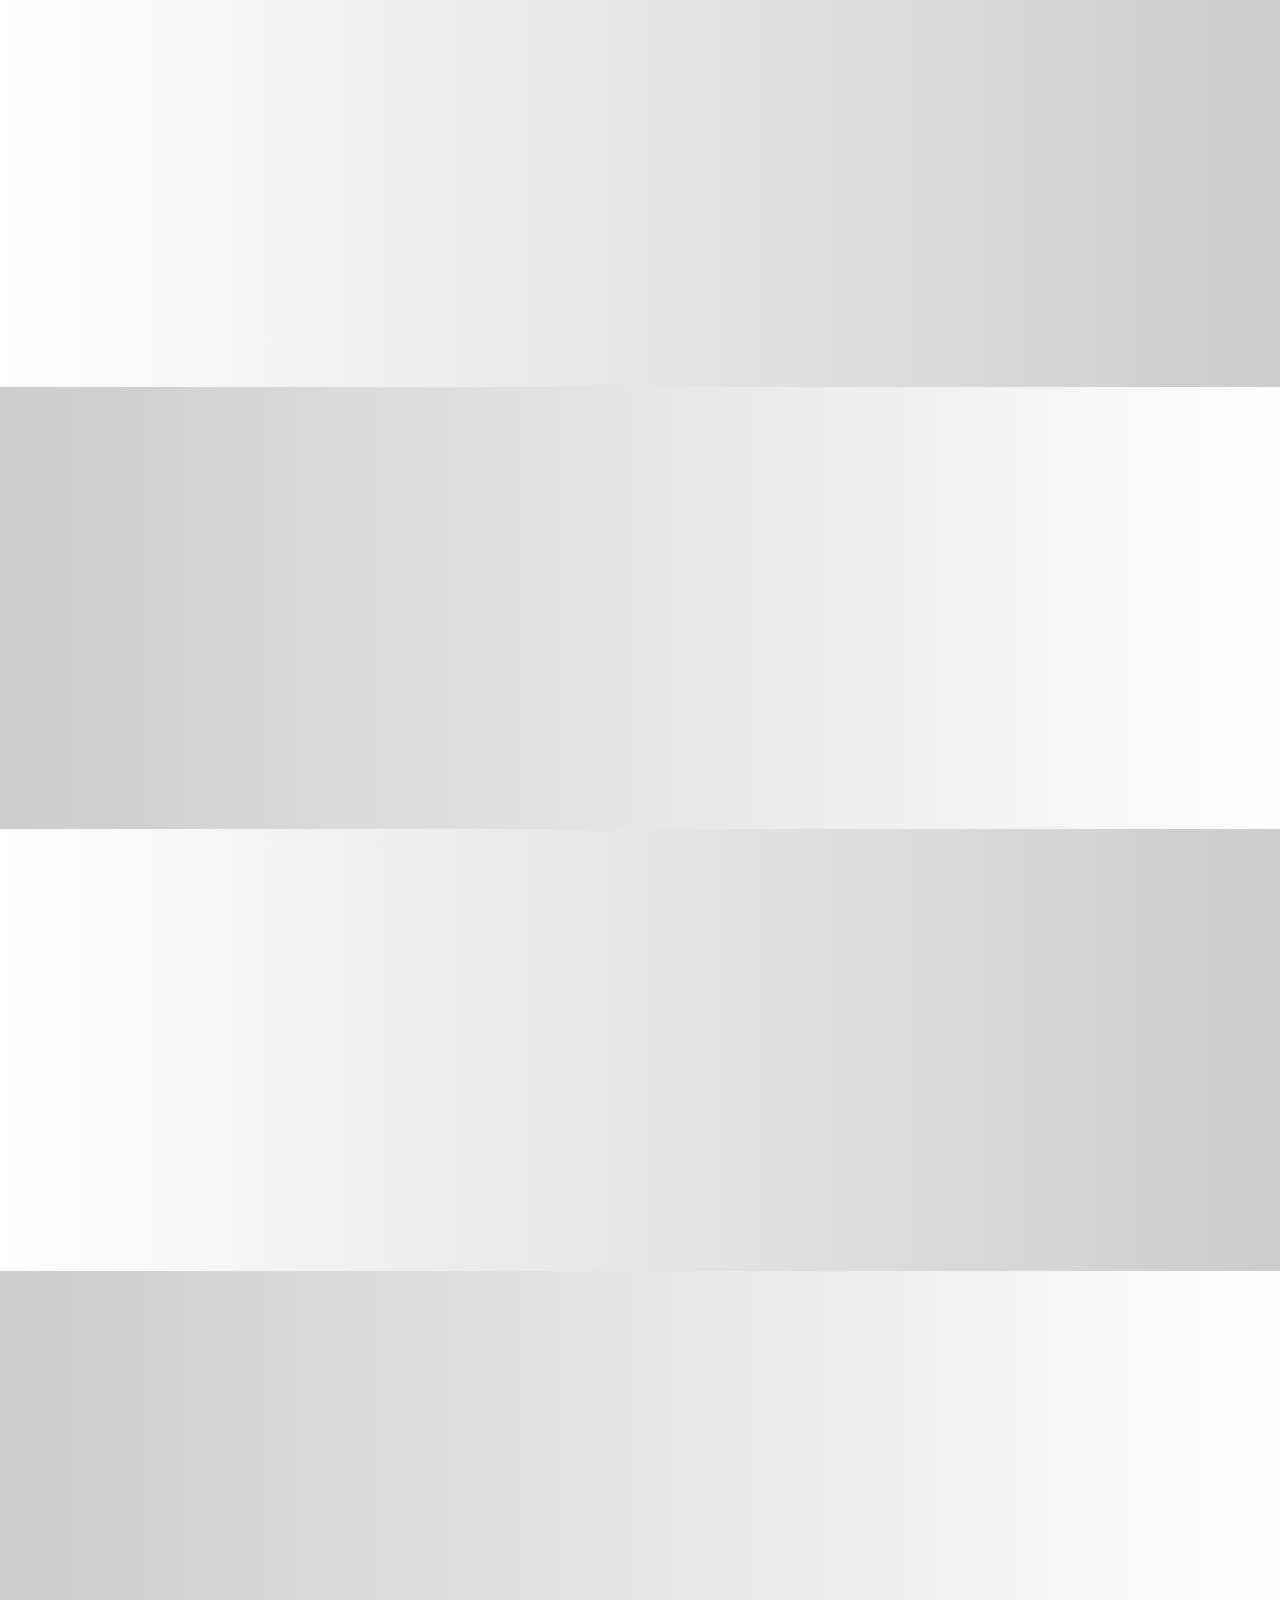
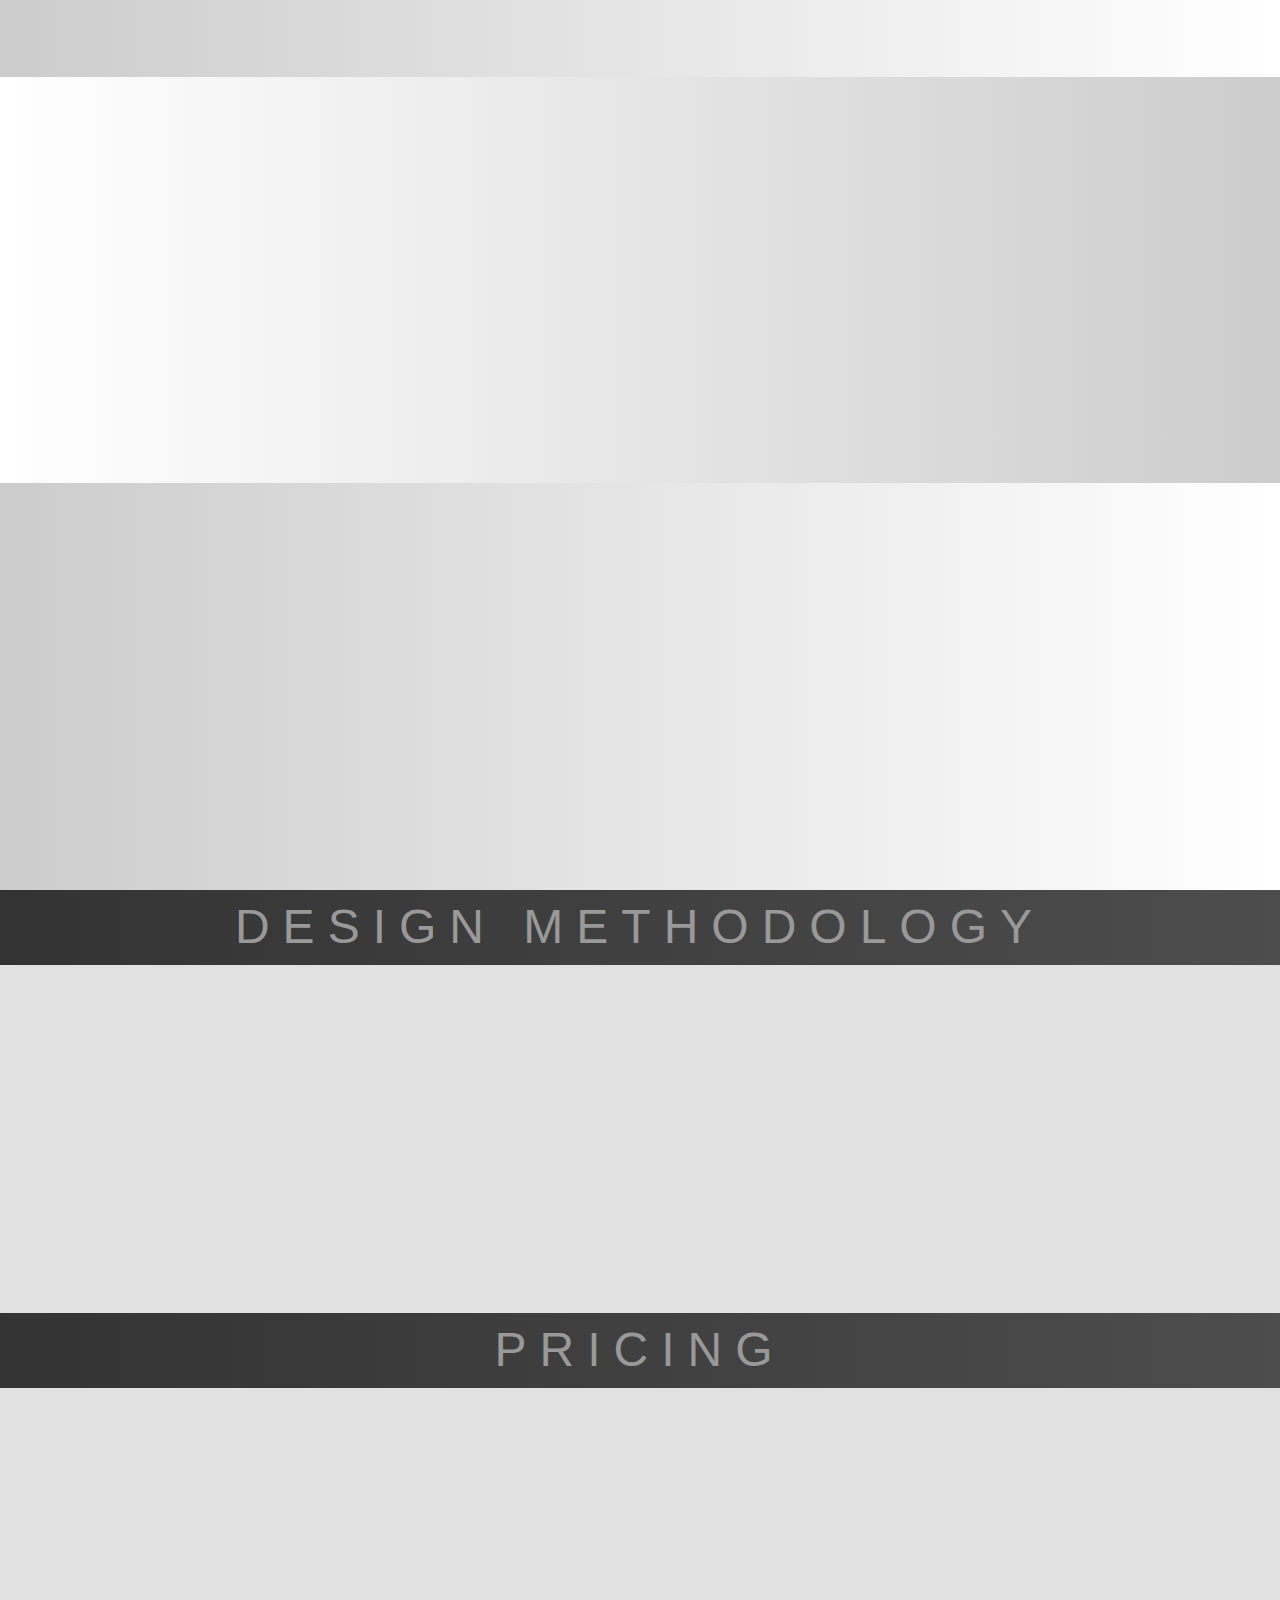
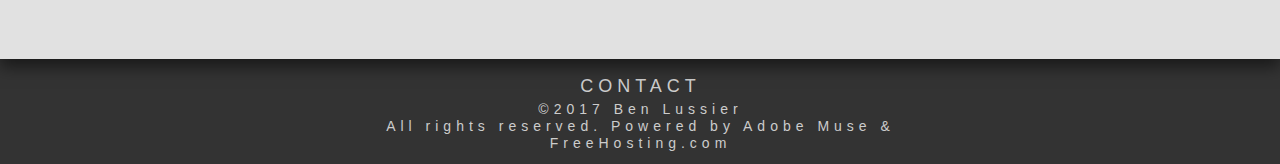
<file: mechatronics.html>
<!DOCTYPE html>
<html class="nojs html" lang="en-US">
 <head>

  <meta http-equiv="Content-type" content="text/html;charset=UTF-8"/>
  <meta name="generator" content="2018.0.0.379"/>
  <meta name="viewport" content="width=device-width, initial-scale=1.0"/>
  
  <script type="text/javascript">
   // Update the 'nojs'/'js' class on the html node
document.documentElement.className = document.documentElement.className.replace(/\bnojs\b/g, 'js');

// Check that all required assets are uploaded and up-to-date
if(typeof Muse == "undefined") window.Muse = {}; window.Muse.assets = {"required":["museutils.js", "museconfig.js", "jquery.watch.js", "webpro.js", "musewpslideshow.js", "jquery.museoverlay.js", "touchswipe.js", "jquery.musepolyfill.bgsize.js", "jquery.musemenu.js", "musewpdisclosure.js", "jquery.scrolleffects.js", "jquery.museresponsive.js", "taketori.js", "require.js", "mechatronics.css"], "outOfDate":[]};
</script>
  
  <title>Mechatronics | Ben Lussier</title>
  <!-- CSS -->
  <link rel="stylesheet" type="text/css" href="css/site_global.css?crc=3907651796"/>
  <link rel="stylesheet" type="text/css" href="css/master_b-master.css?crc=4113226074"/>
  <link rel="stylesheet" type="text/css" href="css/mechatronics.css?crc=4130691002" id="pagesheet"/>
  <!-- IE-only CSS -->
  <!--[if lt IE 9]>
  <link rel="stylesheet" type="text/css" href="css/iefonts_mechatronics.css?crc=3824530138"/>
  <link rel="stylesheet" type="text/css" href="css/nomq_preview_master_b-master.css?crc=100119940"/>
  <link rel="stylesheet" type="text/css" href="css/nomq_mechatronics.css?crc=50875385" id="nomq_pagesheet"/>
  <![endif]-->
  <!-- Other scripts -->
  <script type="text/javascript">
   var __adobewebfontsappname__ = "muse";
</script>
  <!-- JS includes -->
  <script src="https://webfonts.creativecloud.com/source-sans-pro:n3,n2,n4,n6,i4:default.js" type="text/javascript"></script>
  <!--[if lt IE 9]>
  <script src="scripts/html5shiv.js?crc=4241844378" type="text/javascript"></script>
  <![endif]-->
   </head>
 <body>

  <div class="breakpoint active" id="bp_infinity" data-min-width="1601"><!-- responsive breakpoint node -->
   <div class="clearfix" id="page"><!-- group -->
    <div class="clearfix grpelem" id="pu62545"><!-- group -->
     <!-- m_editable region-id="editable-static-tag-U62545-BP_infinity" template="mechatronics.html" data-type="image" -->
     <div class="clip_frame mse_pre_init" id="u62545" data-muse-uid="U62545" data-muse-type="img_frame"><!-- image -->
      <img class="block temp_no_img_src" id="u62545_img" data-orig-src="images/mechatronics1.png?crc=3772208472" alt="" width="2560" height="1124" data-muse-src="images/mechatronics1.png?crc=3772208472" src="images/blank.gif?crc=4208392903"/>
     </div>
     <!-- /m_editable -->
     <!-- m_editable region-id="editable-static-tag-U62552-BP_infinity" template="mechatronics.html" data-type="image" -->
     <div class="clip_frame mse_pre_init" id="u62552" data-muse-uid="U62552" data-muse-type="img_frame"><!-- image -->
      <img class="block temp_no_img_src" id="u62552_img" data-orig-src="images/mechatronics2.png?crc=3849920161" alt="" width="2560" height="1124" data-muse-src="images/mechatronics2.png?crc=3849920161" src="images/blank.gif?crc=4208392903"/>
     </div>
     <!-- /m_editable -->
     <!-- m_editable region-id="editable-static-tag-U62559-BP_infinity" template="mechatronics.html" data-type="image" -->
     <div class="clip_frame mse_pre_init" id="u62559" data-muse-uid="U62559" data-muse-type="img_frame"><!-- image -->
      <img class="block temp_no_img_src" id="u62559_img" data-orig-src="images/mechatronics3.png?crc=4122910089" alt="" width="2560" height="1124" data-muse-src="images/mechatronics3.png?crc=4122910089" src="images/blank.gif?crc=4208392903"/>
     </div>
     <!-- /m_editable -->
     <!-- m_editable region-id="editable-static-tag-U62566-BP_infinity" template="mechatronics.html" data-type="image" -->
     <div class="clip_frame mse_pre_init" id="u62566" data-muse-uid="U62566" data-muse-type="img_frame"><!-- image -->
      <img class="block temp_no_img_src" id="u62566_img" data-orig-src="images/mechatronics4.png?crc=3938461797" alt="" width="2560" height="1124" data-muse-src="images/mechatronics4.png?crc=3938461797" src="images/blank.gif?crc=4208392903"/>
     </div>
     <!-- /m_editable -->
     <!-- m_editable region-id="editable-static-tag-U62573-BP_infinity" template="mechatronics.html" data-type="image" -->
     <div class="clip_frame mse_pre_init" id="u62573" data-muse-uid="U62573" data-muse-type="img_frame"><!-- image -->
      <img class="block temp_no_img_src" id="u62573_img" data-orig-src="images/mechatronics5.png?crc=4057313321" alt="" width="2560" height="1124" data-muse-src="images/mechatronics5.png?crc=4057313321" src="images/blank.gif?crc=4208392903"/>
     </div>
     <!-- /m_editable -->
     <!-- m_editable region-id="editable-static-tag-U62580-BP_infinity" template="mechatronics.html" data-type="image" -->
     <div class="clip_frame mse_pre_init" id="u62580" data-muse-uid="U62580" data-muse-type="img_frame"><!-- image -->
      <img class="block temp_no_img_src" id="u62580_img" data-orig-src="images/mechatronics6.png?crc=522895794" alt="" width="2560" height="1124" data-muse-src="images/mechatronics6.png?crc=522895794" src="images/blank.gif?crc=4208392903"/>
     </div>
     <!-- /m_editable -->
     <!-- m_editable region-id="editable-static-tag-U42664-BP_infinity" template="mechatronics.html" data-type="image" -->
     <div class="clip_frame mse_pre_init" id="u42664" data-muse-uid="U42664" data-muse-type="img_frame"><!-- image -->
      <img class="block temp_no_img_src" id="u42664_img" data-orig-src="images/documentaiton.png?crc=392980002" alt="" width="292" height="300" data-muse-src="images/documentaiton.png?crc=392980002" src="images/blank.gif?crc=4208392903"/>
     </div>
     <!-- /m_editable -->
     <img class="mse_pre_init temp_no_img_src" id="u42067" alt="" width="298" height="305" data-orig-src="images/mechanical-u42067.png?crc=171534695" src="images/blank.gif?crc=4208392903"/><!-- rasterized frame -->
     <img class="mse_pre_init temp_no_img_src" id="u42060" alt="" width="297" height="305" data-orig-src="images/iot-u42060.png?crc=310243033" src="images/blank.gif?crc=4208392903"/><!-- rasterized frame -->
     <img class="mse_pre_init temp_no_img_src" id="u42045" alt="" width="300" height="305" data-orig-src="images/daq-u42045.png?crc=3882778334" src="images/blank.gif?crc=4208392903"/><!-- rasterized frame -->
     <!-- m_editable region-id="editable-static-tag-U42639-BP_infinity" template="mechatronics.html" data-type="image" -->
     <div class="clip_frame mse_pre_init" id="u42639" data-muse-uid="U42639" data-muse-type="img_frame"><!-- image -->
      <img class="block temp_no_img_src" id="u42639_img" data-orig-src="images/io_sensors.png?crc=3766522771" alt="" width="287" height="300" data-muse-src="images/io_sensors.png?crc=3766522771" src="images/blank.gif?crc=4208392903"/>
     </div>
     <!-- /m_editable -->
     <img class="mse_pre_init temp_no_img_src" id="u42053" alt="" width="322" height="305" data-orig-src="images/database-u42053.png?crc=4183766355" src="images/blank.gif?crc=4208392903"/><!-- rasterized frame -->
     <img class="mse_pre_init temp_no_img_src" id="u42074" alt="" width="343" height="305" data-orig-src="images/sourcecodecomputer-u42074.png?crc=84083144" src="images/blank.gif?crc=4208392903"/><!-- rasterized frame -->
    </div>
    <div class="clearfix grpelem" id="ppu62537"><!-- column -->
     <div class="clearfix colelem" id="pu62537"><!-- group -->
      <!-- m_editable region-id="editable-static-tag-U62537-BP_infinity" template="mechatronics.html" data-type="image" -->
      <div class="clip_frame grpelem" id="u62537" data-muse-uid="U62537" data-muse-type="img_frame"><!-- image -->
       <img class="block temp_no_img_src" id="u62537_img" data-orig-src="images/mechatronics0.png?crc=269083235" alt="" width="2560" height="1124" data-muse-src="images/mechatronics0.png?crc=269083235" src="images/blank.gif?crc=4208392903"/>
      </div>
      <!-- /m_editable -->
      <div class="browser_width grpelem shared_content" id="u42444-bw" data-content-guid="u42444-bw_content">
       <div class="gradient" id="u42444"><!-- group -->
        <div class="clearfix" id="u42444_align_to_page">
         <!-- m_editable region-id="editable-static-tag-U42408-BP_infinity" template="mechatronics.html" data-type="html" data-ice-options="disableImageResize,link,txtStyleTarget" -->
         <div class="clearfix ose_pre_init grpelem" id="u42408-8" data-muse-uid="U42408" data-muse-type="txt_frame" data-IBE-flags="txtStyleSrc"><!-- content -->
          <p id="u42408-6" class="shared_content" data-content-guid="u42408-6_content"><span id="u42408">Mechatronics systems design is a broad field of science that combines many fields of engineering into one. When referring to the manufacturing environment, Mechatronics is more commonly known as Industrial Automation. Mechatronic systems may incorporate mechanical engineering, electronics, software, systems engineering, robotics, and control engineering. However, as technology advances and systems become more complex, the field of mechatronics continues to expand. To learn more about mechatronics, visit the Wikipedia page </span><a class="nonblock" href="https://en.wikipedia.org/wiki/Mechatronics">her<span id="u42408-3">e</span></a><span id="u42408-5">.</span></p>
         </div>
         <!-- /m_editable -->
        </div>
       </div>
      </div>
      <div class="PamphletWidget clearfix grpelem" id="pamphletu42513"><!-- none box -->
       <div class="ThumbGroup clearfix grpelem" id="u42518"><!-- none box -->
        <div class="popup_anchor" id="u42519popup">
         <div class="Thumb popup_element" id="u42519"><!-- simple frame --></div>
        </div>
       </div>
       <div class="popup_anchor" id="u42522popup">
        <div class="ContainerGroup clearfix" id="u42522"><!-- stack box -->
         <div class="Container invi clearfix grpelem" id="u42523"><!-- group -->
          <div class="clip_frame grpelem" id="u42472"><!-- svg -->
           <img class="svg temp_no_img_src" id="u42468" data-orig-src="images/whatismechatronics.svg?crc=118872202" width="616" height="154" alt="" data-mu-svgfallback="images/whatismechatronics_poster_.png?crc=4270989519" src="images/blank.gif?crc=4208392903"/>
          </div>
         </div>
        </div>
       </div>
      </div>
      <div class="PamphletWidget clearfix grpelem" id="pamphletu62862"><!-- none box -->
       <div class="ThumbGroup clearfix grpelem" id="u62871"><!-- none box -->
        <div class="popup_anchor" id="u62872popup">
         <div class="Thumb popup_element" id="u62872"><!-- simple frame --></div>
        </div>
       </div>
       <div class="popup_anchor" id="u62867popup">
        <div class="ContainerGroup clearfix" id="u62867"><!-- stack box -->
         <div class="Container invi clearfix ose_pre_init grpelem" id="u62868"><!-- column -->
          <div class="position_content" id="u62868_position_content">
           <!-- m_editable region-id="editable-static-tag-U62869-BP_infinity" template="mechatronics.html" data-type="html" data-ice-options="disableImageResize,link,txtStyleTarget" -->
           <div class="clearfix colelem shared_content" id="u62869-4" data-muse-uid="U62869" data-muse-type="txt_frame" data-IBE-flags="txtStyleSrc" data-content-guid="u62869-4_content"><!-- content -->
            <p id="u62869-2">SCROLL</p>
           </div>
           <!-- /m_editable -->
           <div class="clearfix colelem shared_content" id="u62870-4" data-IBE-flags="txtStyleSrc" data-content-guid="u62870-4_content"><!-- content -->
            <p id="u62870-2">&gt;</p>
           </div>
          </div>
         </div>
        </div>
       </div>
      </div>
      <div class="browser_width grpelem" id="u737-bw">
       <div class="shadow gradient" id="u737"><!-- group -->
        <div class="clearfix" id="u737_align_to_page">
         <a class="nonblock nontext museBGSize grpelem shared_content" id="u16680" href="index.html" data-href="page:U93" data-content-guid="u16680_content"><!-- content --></a>
         <nav class="MenuBar clearfix grpelem" id="menuu262"><!-- vertical box -->
          <div class="MenuItemContainer clearfix colelem" id="u263"><!-- horizontal box -->
           <a class="nonblock nontext MenuItem MenuItemWithSubMenu MuseMenuActive clearfix grpelem" id="u266" href="mechatronics.html" data-href="page:U17703"><!-- horizontal box --><div class="MenuItemLabel clearfix grpelem" id="u268-4"><!-- content --><p class="shared_content" data-content-guid="u268-4_0_content">MECHATRONICS</p></div></a>
          </div>
          <div class="MenuItemContainer clearfix colelem" id="u383"><!-- horizontal box -->
           <a class="nonblock nontext MenuItem MenuItemWithSubMenu clearfix grpelem" id="u384" href="graphicdesign.html" data-href="page:U17925"><!-- horizontal box --><div class="MenuItemLabel clearfix grpelem" id="u385-4"><!-- content --><p class="shared_content" data-content-guid="u385-4_0_content">GRAPHIC DESIGN</p></div></a>
          </div>
          <div class="MenuItemContainer clearfix colelem" id="u613"><!-- horizontal box -->
           <a class="nonblock nontext MenuItem MenuItemWithSubMenu clearfix grpelem" id="u614" href="photography.html" data-href="page:U18158"><!-- horizontal box --><div class="MenuItemLabel clearfix grpelem" id="u616-4"><!-- content --><p class="shared_content" data-content-guid="u616-4_0_content">PHOTOGRAPHY</p></div></a>
          </div>
         </nav>
         <div class="clearfix grpelem" id="ppu38921"><!-- column -->
          <div class="clearfix colelem shared_content" id="pu38921" data-content-guid="pu38921_content"><!-- group -->
           <a class="nonblock nontext museBGSize grpelem shared_content" id="u38921" href="http://yourshot.nationalgeographic.com/profile/1356600/" target="_blank" data-content-guid="u38921_content"><!-- simple frame --></a>
           <a class="nonblock nontext museBGSize grpelem shared_content" id="u11336" href="http://www.facebook.com/benlussierphotography/" target="_blank" title="Facebook - Ben Lussier Photography" data-content-guid="u11336_content"><!-- simple frame --></a>
           <a class="nonblock nontext museBGSize grpelem shared_content" id="u11308" href="http://www.instagram.com/benlussierphoto/" target="_blank" title="Instagram - @BenLussierPhoto" data-content-guid="u11308_content"><!-- simple frame --></a>
           <a class="nonblock nontext museBGSize grpelem shared_content" id="u11280" href="http://www.linkedin.com/in/benlussier/" target="_blank" title="LinkedIn - Ben Lussier" data-content-guid="u11280_content"><!-- simple frame --></a>
          </div>
          <nav class="MenuBar clearfix colelem" id="menuu8112"><!-- horizontal box -->
           <div class="MenuItemContainer clearfix grpelem" id="u8120"><!-- vertical box -->
            <a class="nonblock nontext MenuItem MenuItemWithSubMenu clearfix colelem" id="u8123" href="about.html" data-href="page:U18405"><!-- horizontal box --><div class="MenuItemLabel NoWrap clearfix grpelem" id="u8125-4"><!-- content --><p class="shared_content" data-content-guid="u8125-4_0_content">ABOUT</p></div></a>
           </div>
           <div class="MenuItemContainer clearfix grpelem" id="u26062"><!-- vertical box -->
            <a class="nonblock nontext MenuItem MenuItemWithSubMenu clearfix colelem" id="u26065" href="faq.html" data-href="page:U26385"><!-- horizontal box --><div class="MenuItemLabel NoWrap clearfix grpelem" id="u26067-4"><!-- content --><p class="shared_content" data-content-guid="u26067-4_0_content">FAQ</p></div></a>
           </div>
           <div class="MenuItemContainer clearfix grpelem" id="u8403"><!-- vertical box -->
            <a class="nonblock nontext MenuItem MenuItemWithSubMenu clearfix colelem" id="u8404" href="contact.html" data-href="page:U18666"><!-- horizontal box --><div class="MenuItemLabel NoWrap clearfix grpelem" id="u8407-4"><!-- content --><p class="shared_content" data-content-guid="u8407-4_0_content">CONTACT</p></div></a>
           </div>
          </nav>
         </div>
        </div>
       </div>
      </div>
     </div>
     <div class="browser_width colelem shared_content" id="u42390-4-bw" data-content-guid="u42390-4-bw_content">
      <!-- m_editable region-id="editable-static-tag-U42390-BP_infinity" template="mechatronics.html" data-type="html" data-ice-options="disableImageResize,link,txtStyleTarget" -->
      <div class="gradient clearfix" id="u42390-4" data-muse-uid="U42390" data-muse-type="txt_frame" data-IBE-flags="txtStyleSrc"><!-- content -->
       <p id="u42390-2" class="shared_content" data-content-guid="u42390-2_content">FEATURES</p>
      </div>
      <!-- /m_editable -->
     </div>
     <div class="browser_width colelem shared_content" id="u42125-bw" data-content-guid="u42125-bw_content">
      <div class="gradient" id="u42125"><!-- group -->
       <div class="clearfix" id="u42125_align_to_page">
        <!-- m_editable region-id="editable-static-tag-U42179-BP_infinity" template="mechatronics.html" data-type="html" data-ice-options="disableImageResize,link,txtStyleTarget" -->
        <div class="clearfix ose_pre_init grpelem" id="u42179-6" data-muse-uid="U42179" data-muse-type="txt_frame" data-IBE-flags="txtStyleSrc"><!-- content -->
         <p id="u42179-2" class="shared_content" data-content-guid="u42179-2_content">Software.</p>
         <p id="u42179-4" class="shared_content" data-content-guid="u42179-4_content">The brains of any system. Custom built software running on a computer or PLC provides logic flow and user interfaces tailored to your exact requirements.</p>
        </div>
        <!-- /m_editable -->
       </div>
      </div>
     </div>
     <div class="browser_width colelem shared_content" id="u42131-bw" data-content-guid="u42131-bw_content">
      <div class="gradient" id="u42131"><!-- group -->
       <div class="clearfix" id="u42131_align_to_page">
        <!-- m_editable region-id="editable-static-tag-U42185-BP_infinity" template="mechatronics.html" data-type="html" data-ice-options="disableImageResize,link,txtStyleTarget" -->
        <div class="clearfix ose_pre_init grpelem" id="u42185-6" data-muse-uid="U42185" data-muse-type="txt_frame" data-IBE-flags="txtStyleSrc"><!-- content -->
         <p id="u42185-2" class="shared_content" data-content-guid="u42185-2_content">Databases.</p>
         <p id="u42185-4" class="shared_content" data-content-guid="u42185-4_content">Data. Data. Data. Leverage powerful data platforms like SQL, SAP, Oracle, and many others.</p>
        </div>
        <!-- /m_editable -->
       </div>
      </div>
     </div>
     <div class="browser_width colelem shared_content" id="u42143-bw" data-content-guid="u42143-bw_content">
      <div class="gradient" id="u42143"><!-- group -->
       <div class="clearfix" id="u42143_align_to_page">
        <!-- m_editable region-id="editable-static-tag-U42197-BP_infinity" template="mechatronics.html" data-type="html" data-ice-options="disableImageResize,link,txtStyleTarget" -->
        <div class="clearfix ose_pre_init grpelem" id="u42197-6" data-muse-uid="U42197" data-muse-type="txt_frame" data-IBE-flags="txtStyleSrc"><!-- content -->
         <p id="u42197-2" class="shared_content" data-content-guid="u42197-2_content">I/O.</p>
         <p id="u42197-4" class="shared_content" data-content-guid="u42197-4_content">Utilize sensors to collect data and provide system feedback. Force, temperature, size, presence, color, machine vision. You name it.</p>
        </div>
        <!-- /m_editable -->
       </div>
      </div>
     </div>
     <div class="browser_width colelem shared_content" id="u42155-bw" data-content-guid="u42155-bw_content">
      <div class="gradient" id="u42155"><!-- group -->
       <div class="clearfix" id="u42155_align_to_page">
        <!-- m_editable region-id="editable-static-tag-U42209-BP_infinity" template="mechatronics.html" data-type="html" data-ice-options="disableImageResize,link,txtStyleTarget" -->
        <div class="clearfix ose_pre_init grpelem" id="u42209-6" data-muse-uid="U42209" data-muse-type="txt_frame" data-IBE-flags="txtStyleSrc"><!-- content -->
         <p id="u42209-2" class="shared_content" data-content-guid="u42209-2_content">DAQ.</p>
         <p id="u42209-4" class="shared_content" data-content-guid="u42209-4_content">Data Acquisition (DAQ) boards create a seamless product by bridging the gap between sensor inputs/outputs and software/databases.</p>
        </div>
        <!-- /m_editable -->
       </div>
      </div>
     </div>
     <div class="browser_width colelem shared_content" id="u42167-bw" data-content-guid="u42167-bw_content">
      <div class="gradient" id="u42167"><!-- group -->
       <div class="clearfix" id="u42167_align_to_page">
        <!-- m_editable region-id="editable-static-tag-U42233-BP_infinity" template="mechatronics.html" data-type="html" data-ice-options="disableImageResize,link,txtStyleTarget" -->
        <div class="clearfix ose_pre_init grpelem" id="u42233-6" data-muse-uid="U42233" data-muse-type="txt_frame" data-IBE-flags="txtStyleSrc"><!-- content -->
         <p id="u42233-2" class="shared_content" data-content-guid="u42233-2_content">IoT.</p>
         <p id="u42233-4" class="shared_content" data-content-guid="u42233-4_content">(Internet of Things) Connect systems to a larger network of devices to make use of their full potential.</p>
        </div>
        <!-- /m_editable -->
       </div>
      </div>
     </div>
     <div class="browser_width colelem shared_content" id="u42221-bw" data-content-guid="u42221-bw_content">
      <div class="gradient" id="u42221"><!-- group -->
       <div class="clearfix" id="u42221_align_to_page">
        <!-- m_editable region-id="editable-static-tag-U42245-BP_infinity" template="mechatronics.html" data-type="html" data-ice-options="disableImageResize,link,txtStyleTarget" -->
        <div class="clearfix ose_pre_init grpelem" id="u42245-6" data-muse-uid="U42245" data-muse-type="txt_frame" data-IBE-flags="txtStyleSrc"><!-- content -->
         <p id="u42245-2" class="shared_content" data-content-guid="u42245-2_content">Mechanical.</p>
         <p id="u42245-4" class="shared_content" data-content-guid="u42245-4_content">Incorporate mechanical, electromechanical, hydraulic, or pneumatic components.</p>
        </div>
        <!-- /m_editable -->
       </div>
      </div>
     </div>
     <div class="clearfix colelem shared_content" id="pu10110" data-content-guid="pu10110_content"><!-- group -->
      <div class="browser_width grpelem shared_content" id="u10110-bw" data-content-guid="u10110-bw_content">
       <div class="shadow" id="u10110"><!-- simple frame --></div>
      </div>
      <div class="browser_width grpelem shared_content" id="u42396-bw" data-content-guid="u42396-bw_content">
       <div class="gradient" id="u42396"><!-- group -->
        <div class="clearfix" id="u42396_align_to_page">
         <!-- m_editable region-id="editable-static-tag-U42414-BP_infinity" template="mechatronics.html" data-type="html" data-ice-options="disableImageResize,link,txtStyleTarget" -->
         <div class="clearfix ose_pre_init grpelem" id="u42414-6" data-muse-uid="U42414" data-muse-type="txt_frame" data-IBE-flags="txtStyleSrc"><!-- content -->
          <p id="u42414-2" class="shared_content" data-content-guid="u42414-2_content">Documentation.</p>
          <p id="u42414-4" class="shared_content" data-content-guid="u42414-4_content">Receive accurate, thorough documentation to facilitate user operation, preventative maintenance, and troubleshooting.</p>
         </div>
         <!-- /m_editable -->
        </div>
       </div>
      </div>
      <div class="browser_width grpelem shared_content" id="u61747-4-bw" data-content-guid="u61747-4-bw_content">
       <!-- m_editable region-id="editable-static-tag-U61747-BP_infinity" template="mechatronics.html" data-type="html" data-ice-options="disableImageResize,link,txtStyleTarget" -->
       <div class="gradient clearfix" id="u61747-4" data-muse-uid="U61747" data-muse-type="txt_frame" data-IBE-flags="txtStyleSrc"><!-- content -->
        <p id="u61747-2">DESIGN METHODOLOGY</p>
       </div>
       <!-- /m_editable -->
      </div>
      <!-- m_editable region-id="editable-static-tag-U61759-BP_infinity" template="mechatronics.html" data-type="html" data-ice-options="disableImageResize,link,txtStyleTarget" -->
      <div class="clearfix ose_pre_init grpelem shared_content" id="u61759-17" data-muse-uid="U61759" data-muse-type="txt_frame" data-IBE-flags="txtStyleSrc" data-content-guid="u61759-17_content"><!-- content -->
       <p id="u61759-3">Documentation. <span id="u61759-2">Human safety above all else.</span></p>
       <p id="u61759-6">Elegant. <span id="u61759-5">Simple yet effective.</span></p>
       <p id="u61759-9">Sustainable. <span id="u61759-8">Preventative Maintenance &amp; Documentation.</span></p>
       <p id="u61759-12">Modular. <span id="u61759-11">The modern business is a flexible one.</span></p>
       <p id="u61759-15">Expandable. <span id="u61759-14">Plan for the future.</span></p>
      </div>
      <!-- /m_editable -->
      <div class="browser_width grpelem shared_content" id="u61771-4-bw" data-content-guid="u61771-4-bw_content">
       <!-- m_editable region-id="editable-static-tag-U61771-BP_infinity" template="mechatronics.html" data-type="html" data-ice-options="disableImageResize,link,txtStyleTarget" -->
       <div class="gradient clearfix" id="u61771-4" data-muse-uid="U61771" data-muse-type="txt_frame" data-IBE-flags="txtStyleSrc"><!-- content -->
        <p id="u61771-2">PRICING</p>
       </div>
       <!-- /m_editable -->
      </div>
      <!-- m_editable region-id="editable-static-tag-U61783-BP_infinity" template="mechatronics.html" data-type="html" data-ice-options="disableImageResize,link,txtStyleTarget" -->
      <div class="clearfix ose_pre_init grpelem shared_content" id="u61783-13" data-muse-uid="U61783" data-muse-type="txt_frame" data-IBE-flags="txtStyleSrc" data-content-guid="u61783-13_content"><!-- content -->
       <p id="u61783-7">Costs associated with developing a new mechatronic system are highly dependent on complexity, time, and material costs. <a class="nonblock" href="contact.html" data-href="page:U18666">Contact me</a> now to discuss your potential project and receive a <span id="u61783-5">free</span> estimate!</p>
       <p id="u61783-9">Not sure how I can help your business?</p>
       <p id="u61783-11">Schedule me to tour your facility and give you recommendations!</p>
      </div>
      <!-- /m_editable -->
     </div>
     <a class="nonblock nontext clearfix colelem shared_content" id="u11801-4" href="contact.html" data-href="page:U18666" data-content-guid="u11801-4_content"><!-- content --><p class="shared_content" data-content-guid="u11801-4_0_content">CONTACT</p></a>
     <div class="clearfix colelem shared_content" id="u11789-6" data-IBE-flags="txtStyleSrc" data-content-guid="u11789-6_content"><!-- content -->
      <p class="shared_content" data-content-guid="u11789-6_0_content">©2017 Ben Lussier</p>
      <p class="shared_content" data-content-guid="u11789-6_1_content">All rights reserved. Powered by Adobe Muse &amp; FreeHosting.com</p>
     </div>
    </div>
   </div>
   <div class="preload_images">
    <img class="preload temp_no_img_src" data-orig-src="images/natgeo-rollover.png?crc=416571460" alt="" src="images/blank.gif?crc=4208392903"/>
    <img class="preload temp_no_img_src" data-orig-src="images/natgeo-mouse%20down.png?crc=3891299915" alt="" src="images/blank.gif?crc=4208392903"/>
    <img class="preload temp_no_img_src" data-orig-src="images/facebook-rollover.png?crc=4239424904" alt="" src="images/blank.gif?crc=4208392903"/>
    <img class="preload temp_no_img_src" data-orig-src="images/facebook-mouse%20down.png?crc=3764689732" alt="" src="images/blank.gif?crc=4208392903"/>
    <img class="preload temp_no_img_src" data-orig-src="images/instagram-rollover.png?crc=430449316" alt="" src="images/blank.gif?crc=4208392903"/>
    <img class="preload temp_no_img_src" data-orig-src="images/instagram-mouse%20down.png?crc=242091703" alt="" src="images/blank.gif?crc=4208392903"/>
    <img class="preload temp_no_img_src" data-orig-src="images/linkedin-rollover.png?crc=336400113" alt="" src="images/blank.gif?crc=4208392903"/>
    <img class="preload temp_no_img_src" data-orig-src="images/linkedin-mouse%20down.png?crc=481103578" alt="" src="images/blank.gif?crc=4208392903"/>
   </div>
  </div>
  <div class="breakpoint" id="bp_1600" data-min-width="1201" data-max-width="1600"><!-- responsive breakpoint node -->
   <div class="clearfix temp_no_id" data-orig-id="page"><!-- group -->
    <div class="clearfix grpelem temp_no_id" data-orig-id="pu62545"><!-- group -->
     <!-- m_editable region-id="editable-static-tag-U62545-BP_1600" template="mechatronics.html" data-type="image" -->
     <div class="clip_frame mse_pre_init temp_no_id" data-muse-uid="U62545" data-muse-type="img_frame" data-orig-id="u62545"><!-- image -->
      <img class="block temp_no_id temp_no_img_src" data-orig-src="images/mechatronics11600x703.png?crc=4239006514" alt="" width="1600" height="702" data-muse-src="images/mechatronics11600x703.png?crc=4239006514" data-orig-id="u62545_img" src="images/blank.gif?crc=4208392903"/>
     </div>
     <!-- /m_editable -->
     <!-- m_editable region-id="editable-static-tag-U62552-BP_1600" template="mechatronics.html" data-type="image" -->
     <div class="clip_frame mse_pre_init temp_no_id" data-muse-uid="U62552" data-muse-type="img_frame" data-orig-id="u62552"><!-- image -->
      <img class="block temp_no_id temp_no_img_src" data-orig-src="images/mechatronics21600x703.png?crc=3981996146" alt="" width="1600" height="702" data-muse-src="images/mechatronics21600x703.png?crc=3981996146" data-orig-id="u62552_img" src="images/blank.gif?crc=4208392903"/>
     </div>
     <!-- /m_editable -->
     <!-- m_editable region-id="editable-static-tag-U62559-BP_1600" template="mechatronics.html" data-type="image" -->
     <div class="clip_frame mse_pre_init temp_no_id" data-muse-uid="U62559" data-muse-type="img_frame" data-orig-id="u62559"><!-- image -->
      <img class="block temp_no_id temp_no_img_src" data-orig-src="images/mechatronics31600x703.png?crc=19412179" alt="" width="1600" height="702" data-muse-src="images/mechatronics31600x703.png?crc=19412179" data-orig-id="u62559_img" src="images/blank.gif?crc=4208392903"/>
     </div>
     <!-- /m_editable -->
     <!-- m_editable region-id="editable-static-tag-U62566-BP_1600" template="mechatronics.html" data-type="image" -->
     <div class="clip_frame mse_pre_init temp_no_id" data-muse-uid="U62566" data-muse-type="img_frame" data-orig-id="u62566"><!-- image -->
      <img class="block temp_no_id temp_no_img_src" data-orig-src="images/mechatronics41600x703.png?crc=385956170" alt="" width="1600" height="702" data-muse-src="images/mechatronics41600x703.png?crc=385956170" data-orig-id="u62566_img" src="images/blank.gif?crc=4208392903"/>
     </div>
     <!-- /m_editable -->
     <!-- m_editable region-id="editable-static-tag-U62573-BP_1600" template="mechatronics.html" data-type="image" -->
     <div class="clip_frame mse_pre_init temp_no_id" data-muse-uid="U62573" data-muse-type="img_frame" data-orig-id="u62573"><!-- image -->
      <img class="block temp_no_id temp_no_img_src" data-orig-src="images/mechatronics51600x703.png?crc=351014971" alt="" width="1600" height="702" data-muse-src="images/mechatronics51600x703.png?crc=351014971" data-orig-id="u62573_img" src="images/blank.gif?crc=4208392903"/>
     </div>
     <!-- /m_editable -->
     <!-- m_editable region-id="editable-static-tag-U62580-BP_1600" template="mechatronics.html" data-type="image" -->
     <div class="clip_frame mse_pre_init temp_no_id" data-muse-uid="U62580" data-muse-type="img_frame" data-orig-id="u62580"><!-- image -->
      <img class="block temp_no_id temp_no_img_src" data-orig-src="images/mechatronics61600x703.png?crc=3814628612" alt="" width="1600" height="702" data-muse-src="images/mechatronics61600x703.png?crc=3814628612" data-orig-id="u62580_img" src="images/blank.gif?crc=4208392903"/>
     </div>
     <!-- /m_editable -->
     <!-- m_editable region-id="editable-static-tag-U42664-BP_1600" template="mechatronics.html" data-type="image" -->
     <div class="clip_frame mse_pre_init temp_no_id" data-muse-uid="U42664" data-muse-type="img_frame" data-orig-id="u42664"><!-- image -->
      <img class="block temp_no_id temp_no_img_src shared_content" data-orig-src="images/documentaiton.png?crc=392980002" alt="" width="243" height="250" data-muse-src="images/documentaiton.png?crc=392980002" data-orig-id="u42664_img" src="images/blank.gif?crc=4208392903" data-content-guid="u42664_img_content"/>
     </div>
     <!-- /m_editable -->
     <img class="mse_pre_init temp_no_id temp_no_img_src" alt="" width="248" height="255" data-orig-src="images/mechanical-u420672.png?crc=3851028970" data-orig-id="u42067" src="images/blank.gif?crc=4208392903"/><!-- rasterized frame -->
     <img class="mse_pre_init temp_no_id temp_no_img_src" alt="" width="248" height="255" data-orig-src="images/iot-u420602.png?crc=4092489983" data-orig-id="u42060" src="images/blank.gif?crc=4208392903"/><!-- rasterized frame -->
     <img class="mse_pre_init temp_no_id temp_no_img_src" alt="" width="250" height="255" data-orig-src="images/daq-u420452.png?crc=236091754" data-orig-id="u42045" src="images/blank.gif?crc=4208392903"/><!-- rasterized frame -->
     <!-- m_editable region-id="editable-static-tag-U42639-BP_1600" template="mechatronics.html" data-type="image" -->
     <div class="clip_frame mse_pre_init temp_no_id" data-muse-uid="U42639" data-muse-type="img_frame" data-orig-id="u42639"><!-- image -->
      <img class="block temp_no_id temp_no_img_src shared_content" data-orig-src="images/io_sensors.png?crc=3766522771" alt="" width="239" height="250" data-muse-src="images/io_sensors.png?crc=3766522771" data-orig-id="u42639_img" src="images/blank.gif?crc=4208392903" data-content-guid="u42639_img_content"/>
     </div>
     <!-- /m_editable -->
     <img class="mse_pre_init temp_no_id temp_no_img_src" alt="" width="268" height="255" data-orig-src="images/database-u420532.png?crc=3785137733" data-orig-id="u42053" src="images/blank.gif?crc=4208392903"/><!-- rasterized frame -->
     <img class="mse_pre_init temp_no_id temp_no_img_src" alt="" width="286" height="255" data-orig-src="images/sourcecodecomputer-u420742.png?crc=3991266311" data-orig-id="u42074" src="images/blank.gif?crc=4208392903"/><!-- rasterized frame -->
    </div>
    <div class="clearfix grpelem temp_no_id" data-orig-id="ppu62537"><!-- column -->
     <div class="clearfix colelem temp_no_id" data-orig-id="pu62537"><!-- group -->
      <!-- m_editable region-id="editable-static-tag-U62537-BP_1600" template="mechatronics.html" data-type="image" -->
      <div class="clip_frame grpelem temp_no_id" data-muse-uid="U62537" data-muse-type="img_frame" data-orig-id="u62537"><!-- image -->
       <img class="block temp_no_id temp_no_img_src" data-orig-src="images/mechatronics01600x703.png?crc=3951131155" alt="" width="1600" height="702" data-muse-src="images/mechatronics01600x703.png?crc=3951131155" data-orig-id="u62537_img" src="images/blank.gif?crc=4208392903"/>
      </div>
      <!-- /m_editable -->
      <span class="browser_width grpelem placeholder" data-placeholder-for="u42444-bw_content"><!-- placeholder node --></span>
      <div class="PamphletWidget clearfix grpelem temp_no_id" data-orig-id="pamphletu42513"><!-- none box -->
       <div class="ThumbGroup clearfix grpelem temp_no_id" data-orig-id="u42518"><!-- none box -->
        <div class="popup_anchor temp_no_id" data-orig-id="u42519popup">
         <div class="Thumb popup_element temp_no_id" data-orig-id="u42519"><!-- simple frame --></div>
        </div>
       </div>
       <div class="popup_anchor temp_no_id" data-orig-id="u42522popup">
        <div class="ContainerGroup clearfix temp_no_id" data-orig-id="u42522"><!-- stack box -->
         <div class="Container invi clearfix grpelem temp_no_id" data-orig-id="u42523"><!-- group -->
          <div class="clip_frame grpelem temp_no_id" data-orig-id="u42472"><!-- svg -->
           <img class="svg temp_no_id temp_no_img_src" data-orig-src="images/whatismechatronics.svg?crc=118872202" width="390" height="97" alt="" data-mu-svgfallback="images/whatismechatronics_poster_.png?crc=4270989519" data-orig-id="u42468" src="images/blank.gif?crc=4208392903"/>
          </div>
         </div>
        </div>
       </div>
      </div>
      <div class="PamphletWidget clearfix grpelem temp_no_id" data-orig-id="pamphletu62862"><!-- none box -->
       <div class="ThumbGroup clearfix grpelem temp_no_id" data-orig-id="u62871"><!-- none box -->
        <div class="popup_anchor temp_no_id" data-orig-id="u62872popup">
         <div class="Thumb popup_element temp_no_id" data-orig-id="u62872"><!-- simple frame --></div>
        </div>
       </div>
       <div class="popup_anchor temp_no_id" data-orig-id="u62867popup">
        <div class="ContainerGroup clearfix temp_no_id" data-orig-id="u62867"><!-- stack box -->
         <div class="Container invi clearfix ose_pre_init grpelem temp_no_id" data-orig-id="u62868"><!-- column -->
          <!-- m_editable region-id="editable-static-tag-U62869-BP_1600" template="mechatronics.html" data-type="html" data-ice-options="disableImageResize,link,txtStyleTarget" -->
          <span class="clearfix colelem placeholder" data-placeholder-for="u62869-4_content"><!-- placeholder node --></span>
          <!-- /m_editable -->
          <span class="clearfix colelem placeholder" data-placeholder-for="u62870-4_content"><!-- placeholder node --></span>
         </div>
        </div>
       </div>
      </div>
      <div class="browser_width grpelem temp_no_id" data-orig-id="u737-bw">
       <div class="shadow gradient temp_no_id" data-orig-id="u737"><!-- group -->
        <div class="clearfix temp_no_id" data-orig-id="u737_align_to_page">
         <span class="nonblock nontext museBGSize grpelem placeholder" data-placeholder-for="u16680_content"><!-- placeholder node --></span>
         <nav class="MenuBar clearfix grpelem temp_no_id" data-orig-id="menuu262"><!-- vertical box -->
          <div class="MenuItemContainer clearfix colelem temp_no_id" data-orig-id="u263"><!-- horizontal box -->
           <a class="nonblock nontext MenuItem MenuItemWithSubMenu MuseMenuActive clearfix grpelem temp_no_id" href="mechatronics.html" data-href="page:U17703" data-orig-id="u266"><!-- horizontal box --><div class="MenuItemLabel clearfix grpelem temp_no_id" data-orig-id="u268-4"><!-- content --><span class="placeholder" data-placeholder-for="u268-4_0_content"><!-- placeholder node --></span></div></a>
          </div>
          <div class="MenuItemContainer clearfix colelem temp_no_id" data-orig-id="u383"><!-- horizontal box -->
           <a class="nonblock nontext MenuItem MenuItemWithSubMenu clearfix grpelem temp_no_id" href="graphicdesign.html" data-href="page:U17925" data-orig-id="u384"><!-- horizontal box --><div class="MenuItemLabel clearfix grpelem temp_no_id" data-orig-id="u385-4"><!-- content --><span class="placeholder" data-placeholder-for="u385-4_0_content"><!-- placeholder node --></span></div></a>
          </div>
          <div class="MenuItemContainer clearfix colelem temp_no_id" data-orig-id="u613"><!-- horizontal box -->
           <a class="nonblock nontext MenuItem MenuItemWithSubMenu clearfix grpelem temp_no_id" href="photography.html" data-href="page:U18158" data-orig-id="u614"><!-- horizontal box --><div class="MenuItemLabel clearfix grpelem temp_no_id" data-orig-id="u616-4"><!-- content --><span class="placeholder" data-placeholder-for="u616-4_0_content"><!-- placeholder node --></span></div></a>
          </div>
         </nav>
         <div class="clearfix grpelem temp_no_id" data-orig-id="ppu38921"><!-- column -->
          <span class="clearfix colelem placeholder" data-placeholder-for="pu38921_content"><!-- placeholder node --></span>
          <nav class="MenuBar clearfix colelem temp_no_id" data-orig-id="menuu8112"><!-- horizontal box -->
           <div class="MenuItemContainer clearfix grpelem temp_no_id" data-orig-id="u8120"><!-- vertical box -->
            <a class="nonblock nontext MenuItem MenuItemWithSubMenu clearfix colelem temp_no_id" href="about.html" data-href="page:U18405" data-orig-id="u8123"><!-- horizontal box --><div class="MenuItemLabel NoWrap clearfix grpelem temp_no_id" data-orig-id="u8125-4"><!-- content --><span class="placeholder" data-placeholder-for="u8125-4_0_content"><!-- placeholder node --></span></div></a>
           </div>
           <div class="MenuItemContainer clearfix grpelem temp_no_id" data-orig-id="u26062"><!-- vertical box -->
            <a class="nonblock nontext MenuItem MenuItemWithSubMenu clearfix colelem temp_no_id" href="faq.html" data-href="page:U26385" data-orig-id="u26065"><!-- horizontal box --><div class="MenuItemLabel NoWrap clearfix grpelem temp_no_id" data-orig-id="u26067-4"><!-- content --><span class="placeholder" data-placeholder-for="u26067-4_0_content"><!-- placeholder node --></span></div></a>
           </div>
           <div class="MenuItemContainer clearfix grpelem temp_no_id" data-orig-id="u8403"><!-- vertical box -->
            <a class="nonblock nontext MenuItem MenuItemWithSubMenu clearfix colelem temp_no_id" href="contact.html" data-href="page:U18666" data-orig-id="u8404"><!-- horizontal box --><div class="MenuItemLabel NoWrap clearfix grpelem temp_no_id" data-orig-id="u8407-4"><!-- content --><span class="placeholder" data-placeholder-for="u8407-4_0_content"><!-- placeholder node --></span></div></a>
           </div>
          </nav>
         </div>
        </div>
       </div>
      </div>
     </div>
     <span class="browser_width colelem placeholder" data-placeholder-for="u42390-4-bw_content"><!-- placeholder node --></span>
     <span class="browser_width colelem placeholder" data-placeholder-for="u42125-bw_content"><!-- placeholder node --></span>
     <span class="browser_width colelem placeholder" data-placeholder-for="u42131-bw_content"><!-- placeholder node --></span>
     <span class="browser_width colelem placeholder" data-placeholder-for="u42143-bw_content"><!-- placeholder node --></span>
     <span class="browser_width colelem placeholder" data-placeholder-for="u42155-bw_content"><!-- placeholder node --></span>
     <span class="browser_width colelem placeholder" data-placeholder-for="u42167-bw_content"><!-- placeholder node --></span>
     <span class="browser_width colelem placeholder" data-placeholder-for="u42221-bw_content"><!-- placeholder node --></span>
     <span class="clearfix colelem placeholder" data-placeholder-for="pu10110_content"><!-- placeholder node --></span>
     <span class="nonblock nontext clearfix colelem placeholder" data-placeholder-for="u11801-4_content"><!-- placeholder node --></span>
     <span class="clearfix colelem placeholder" data-placeholder-for="u11789-6_content"><!-- placeholder node --></span>
    </div>
   </div>
   <div class="preload_images">
    <img class="preload temp_no_img_src" data-orig-src="images/natgeo-rollover.png?crc=416571460" alt="" src="images/blank.gif?crc=4208392903"/>
    <img class="preload temp_no_img_src" data-orig-src="images/natgeo-mouse%20down.png?crc=3891299915" alt="" src="images/blank.gif?crc=4208392903"/>
    <img class="preload temp_no_img_src" data-orig-src="images/facebook-rollover.png?crc=4239424904" alt="" src="images/blank.gif?crc=4208392903"/>
    <img class="preload temp_no_img_src" data-orig-src="images/facebook-mouse%20down.png?crc=3764689732" alt="" src="images/blank.gif?crc=4208392903"/>
    <img class="preload temp_no_img_src" data-orig-src="images/instagram-rollover.png?crc=430449316" alt="" src="images/blank.gif?crc=4208392903"/>
    <img class="preload temp_no_img_src" data-orig-src="images/instagram-mouse%20down.png?crc=242091703" alt="" src="images/blank.gif?crc=4208392903"/>
    <img class="preload temp_no_img_src" data-orig-src="images/linkedin-rollover.png?crc=336400113" alt="" src="images/blank.gif?crc=4208392903"/>
    <img class="preload temp_no_img_src" data-orig-src="images/linkedin-mouse%20down.png?crc=481103578" alt="" src="images/blank.gif?crc=4208392903"/>
   </div>
  </div>
  <div class="breakpoint" id="bp_1200" data-min-width="769" data-max-width="1200"><!-- responsive breakpoint node -->
   <div class="clearfix temp_no_id" data-orig-id="page"><!-- group -->
    <div class="clearfix grpelem temp_no_id" data-orig-id="ppu62537"><!-- column -->
     <div class="clearfix colelem temp_no_id" data-orig-id="pu62537"><!-- group -->
      <!-- m_editable region-id="editable-static-tag-U62537-BP_1200" template="mechatronics.html" data-type="image" -->
      <div class="clip_frame grpelem temp_no_id" data-muse-uid="U62537" data-muse-type="img_frame" data-orig-id="u62537"><!-- image -->
       <img class="block temp_no_id temp_no_img_src" data-orig-src="images/mechatronics01200x527.png?crc=4046698947" alt="" width="1200" height="527" data-muse-src="images/mechatronics01200x527.png?crc=4046698947" data-orig-id="u62537_img" src="images/blank.gif?crc=4208392903"/>
      </div>
      <!-- /m_editable -->
      <span class="browser_width grpelem placeholder" data-placeholder-for="u42444-bw_content"><!-- placeholder node --></span>
      <div class="PamphletWidget clearfix grpelem temp_no_id" data-orig-id="pamphletu42513"><!-- none box -->
       <div class="ThumbGroup clearfix grpelem temp_no_id" data-orig-id="u42518"><!-- none box -->
        <div class="popup_anchor temp_no_id" data-orig-id="u42519popup">
         <div class="Thumb popup_element temp_no_id" data-orig-id="u42519"><!-- simple frame --></div>
        </div>
       </div>
       <div class="popup_anchor temp_no_id" data-orig-id="u42522popup">
        <div class="ContainerGroup clearfix temp_no_id" data-orig-id="u42522"><!-- stack box -->
         <div class="Container invi clearfix grpelem temp_no_id" data-orig-id="u42523"><!-- group -->
          <div class="clip_frame grpelem temp_no_id" data-orig-id="u42472"><!-- svg -->
           <img class="svg temp_no_id temp_no_img_src" data-orig-src="images/whatismechatronics.svg?crc=118872202" width="281" height="70" alt="" data-mu-svgfallback="images/whatismechatronics_poster_.png?crc=4270989519" data-orig-id="u42468" src="images/blank.gif?crc=4208392903"/>
          </div>
         </div>
        </div>
       </div>
      </div>
      <div class="PamphletWidget clearfix grpelem temp_no_id" data-orig-id="pamphletu62862"><!-- none box -->
       <div class="ThumbGroup clearfix grpelem temp_no_id" data-orig-id="u62871"><!-- none box -->
        <div class="popup_anchor temp_no_id" data-orig-id="u62872popup">
         <div class="Thumb popup_element temp_no_id" data-orig-id="u62872"><!-- simple frame --></div>
        </div>
       </div>
       <div class="popup_anchor temp_no_id" data-orig-id="u62867popup">
        <div class="ContainerGroup clearfix temp_no_id" data-orig-id="u62867"><!-- stack box -->
         <div class="Container invi clearfix ose_pre_init grpelem temp_no_id" data-orig-id="u62868"><!-- column -->
          <!-- m_editable region-id="editable-static-tag-U62869-BP_1200" template="mechatronics.html" data-type="html" data-ice-options="disableImageResize,link,txtStyleTarget" -->
          <span class="clearfix colelem placeholder" data-placeholder-for="u62869-4_content"><!-- placeholder node --></span>
          <!-- /m_editable -->
          <span class="clearfix colelem placeholder" data-placeholder-for="u62870-4_content"><!-- placeholder node --></span>
         </div>
        </div>
       </div>
      </div>
      <div class="browser_width grpelem temp_no_id" data-orig-id="u737-bw">
       <div class="shadow gradient temp_no_id" data-orig-id="u737"><!-- group -->
        <div class="clearfix temp_no_id" data-orig-id="u737_align_to_page">
         <span class="nonblock nontext museBGSize grpelem placeholder" data-placeholder-for="u16680_content"><!-- placeholder node --></span>
         <div class="clearfix grpelem" id="pmenuu262"><!-- group -->
          <nav class="MenuBar clearfix grpelem temp_no_id" data-orig-id="menuu262"><!-- vertical box -->
           <div class="MenuItemContainer clearfix colelem temp_no_id" data-orig-id="u263"><!-- horizontal box -->
            <a class="nonblock nontext MenuItem MenuItemWithSubMenu MuseMenuActive clearfix grpelem temp_no_id" href="mechatronics.html" data-href="page:U17703" data-orig-id="u266"><!-- horizontal box --><div class="MenuItemLabel clearfix grpelem temp_no_id" data-orig-id="u268-4"><!-- content --><span class="placeholder" data-placeholder-for="u268-4_0_content"><!-- placeholder node --></span></div></a>
           </div>
           <div class="MenuItemContainer clearfix colelem temp_no_id" data-orig-id="u383"><!-- horizontal box -->
            <a class="nonblock nontext MenuItem MenuItemWithSubMenu clearfix grpelem temp_no_id" href="graphicdesign.html" data-href="page:U17925" data-orig-id="u384"><!-- horizontal box --><div class="MenuItemLabel clearfix grpelem temp_no_id" data-orig-id="u385-4"><!-- content --><span class="placeholder" data-placeholder-for="u385-4_0_content"><!-- placeholder node --></span></div></a>
           </div>
           <div class="MenuItemContainer clearfix colelem temp_no_id" data-orig-id="u613"><!-- horizontal box -->
            <a class="nonblock nontext MenuItem MenuItemWithSubMenu clearfix grpelem temp_no_id" href="photography.html" data-href="page:U18158" data-orig-id="u614"><!-- horizontal box --><div class="MenuItemLabel clearfix grpelem temp_no_id" data-orig-id="u616-4"><!-- content --><span class="placeholder" data-placeholder-for="u616-4_0_content"><!-- placeholder node --></span></div></a>
           </div>
          </nav>
          <nav class="MenuBar clearfix grpelem temp_no_id" data-orig-id="menuu8112"><!-- horizontal box -->
           <div class="MenuItemContainer clearfix grpelem temp_no_id" data-orig-id="u8120"><!-- vertical box -->
            <a class="nonblock nontext MenuItem MenuItemWithSubMenu clearfix colelem temp_no_id" href="about.html" data-href="page:U18405" data-orig-id="u8123"><!-- horizontal box --><div class="MenuItemLabel NoWrap clearfix grpelem temp_no_id" data-orig-id="u8125-4"><!-- content --><span class="placeholder" data-placeholder-for="u8125-4_0_content"><!-- placeholder node --></span></div></a>
           </div>
           <div class="MenuItemContainer clearfix grpelem temp_no_id" data-orig-id="u26062"><!-- vertical box -->
            <a class="nonblock nontext MenuItem MenuItemWithSubMenu clearfix colelem temp_no_id" href="faq.html" data-href="page:U26385" data-orig-id="u26065"><!-- horizontal box --><div class="MenuItemLabel NoWrap clearfix grpelem temp_no_id" data-orig-id="u26067-4"><!-- content --><span class="placeholder" data-placeholder-for="u26067-4_0_content"><!-- placeholder node --></span></div></a>
           </div>
           <div class="MenuItemContainer clearfix grpelem temp_no_id" data-orig-id="u8403"><!-- vertical box -->
            <a class="nonblock nontext MenuItem MenuItemWithSubMenu clearfix colelem temp_no_id" href="contact.html" data-href="page:U18666" data-orig-id="u8404"><!-- horizontal box --><div class="MenuItemLabel NoWrap clearfix grpelem temp_no_id" data-orig-id="u8407-4"><!-- content --><span class="placeholder" data-placeholder-for="u8407-4_0_content"><!-- placeholder node --></span></div></a>
           </div>
          </nav>
          <span class="nonblock nontext museBGSize grpelem placeholder" data-placeholder-for="u11280_content"><!-- placeholder node --></span>
          <span class="nonblock nontext museBGSize grpelem placeholder" data-placeholder-for="u11308_content"><!-- placeholder node --></span>
          <span class="nonblock nontext museBGSize grpelem placeholder" data-placeholder-for="u11336_content"><!-- placeholder node --></span>
          <span class="nonblock nontext museBGSize grpelem placeholder" data-placeholder-for="u38921_content"><!-- placeholder node --></span>
         </div>
        </div>
       </div>
      </div>
     </div>
     <span class="browser_width colelem placeholder" data-placeholder-for="u42390-4-bw_content"><!-- placeholder node --></span>
     <span class="browser_width colelem placeholder" data-placeholder-for="u42125-bw_content"><!-- placeholder node --></span>
     <span class="browser_width colelem placeholder" data-placeholder-for="u42131-bw_content"><!-- placeholder node --></span>
     <span class="browser_width colelem placeholder" data-placeholder-for="u42143-bw_content"><!-- placeholder node --></span>
     <span class="browser_width colelem placeholder" data-placeholder-for="u42155-bw_content"><!-- placeholder node --></span>
     <span class="browser_width colelem placeholder" data-placeholder-for="u42167-bw_content"><!-- placeholder node --></span>
     <div class="clearfix colelem temp_no_id" data-orig-id="pu10110"><!-- group -->
      <span class="browser_width grpelem placeholder" data-placeholder-for="u10110-bw_content"><!-- placeholder node --></span>
      <span class="browser_width grpelem placeholder" data-placeholder-for="u42396-bw_content"><!-- placeholder node --></span>
      <span class="browser_width grpelem placeholder" data-placeholder-for="u42221-bw_content"><!-- placeholder node --></span>
      <span class="browser_width grpelem placeholder" data-placeholder-for="u61747-4-bw_content"><!-- placeholder node --></span>
      <!-- m_editable region-id="editable-static-tag-U61759-BP_1200" template="mechatronics.html" data-type="html" data-ice-options="disableImageResize,link,txtStyleTarget" -->
      <span class="clearfix ose_pre_init grpelem placeholder" data-placeholder-for="u61759-17_content"><!-- placeholder node --></span>
      <!-- /m_editable -->
      <span class="browser_width grpelem placeholder" data-placeholder-for="u61771-4-bw_content"><!-- placeholder node --></span>
      <!-- m_editable region-id="editable-static-tag-U61783-BP_1200" template="mechatronics.html" data-type="html" data-ice-options="disableImageResize,link,txtStyleTarget" -->
      <span class="clearfix ose_pre_init grpelem placeholder" data-placeholder-for="u61783-13_content"><!-- placeholder node --></span>
      <!-- /m_editable -->
     </div>
     <span class="nonblock nontext clearfix colelem placeholder" data-placeholder-for="u11801-4_content"><!-- placeholder node --></span>
     <span class="clearfix colelem placeholder" data-placeholder-for="u11789-6_content"><!-- placeholder node --></span>
    </div>
    <div class="clearfix grpelem temp_no_id" data-orig-id="pu62545"><!-- group -->
     <!-- m_editable region-id="editable-static-tag-U62545-BP_1200" template="mechatronics.html" data-type="image" -->
     <div class="clip_frame mse_pre_init temp_no_id" data-muse-uid="U62545" data-muse-type="img_frame" data-orig-id="u62545"><!-- image -->
      <img class="block temp_no_id temp_no_img_src" data-orig-src="images/mechatronics11200x527.png?crc=289067965" alt="" width="1200" height="527" data-muse-src="images/mechatronics11200x527.png?crc=289067965" data-orig-id="u62545_img" src="images/blank.gif?crc=4208392903"/>
     </div>
     <!-- /m_editable -->
     <!-- m_editable region-id="editable-static-tag-U62552-BP_1200" template="mechatronics.html" data-type="image" -->
     <div class="clip_frame mse_pre_init temp_no_id" data-muse-uid="U62552" data-muse-type="img_frame" data-orig-id="u62552"><!-- image -->
      <img class="block temp_no_id temp_no_img_src" data-orig-src="images/mechatronics21200x527.png?crc=4099463289" alt="" width="1200" height="527" data-muse-src="images/mechatronics21200x527.png?crc=4099463289" data-orig-id="u62552_img" src="images/blank.gif?crc=4208392903"/>
     </div>
     <!-- /m_editable -->
     <!-- m_editable region-id="editable-static-tag-U62559-BP_1200" template="mechatronics.html" data-type="image" -->
     <div class="clip_frame mse_pre_init temp_no_id" data-muse-uid="U62559" data-muse-type="img_frame" data-orig-id="u62559"><!-- image -->
      <img class="block temp_no_id temp_no_img_src" data-orig-src="images/mechatronics31200x527.png?crc=401374577" alt="" width="1200" height="527" data-muse-src="images/mechatronics31200x527.png?crc=401374577" data-orig-id="u62559_img" src="images/blank.gif?crc=4208392903"/>
     </div>
     <!-- /m_editable -->
     <!-- m_editable region-id="editable-static-tag-U62566-BP_1200" template="mechatronics.html" data-type="image" -->
     <div class="clip_frame mse_pre_init temp_no_id" data-muse-uid="U62566" data-muse-type="img_frame" data-orig-id="u62566"><!-- image -->
      <img class="block temp_no_id temp_no_img_src" data-orig-src="images/mechatronics41200x527.png?crc=4231252670" alt="" width="1200" height="527" data-muse-src="images/mechatronics41200x527.png?crc=4231252670" data-orig-id="u62566_img" src="images/blank.gif?crc=4208392903"/>
     </div>
     <!-- /m_editable -->
     <!-- m_editable region-id="editable-static-tag-U62573-BP_1200" template="mechatronics.html" data-type="image" -->
     <div class="clip_frame mse_pre_init temp_no_id" data-muse-uid="U62573" data-muse-type="img_frame" data-orig-id="u62573"><!-- image -->
      <img class="block temp_no_id temp_no_img_src" data-orig-src="images/mechatronics51200x527.png?crc=463349953" alt="" width="1200" height="527" data-muse-src="images/mechatronics51200x527.png?crc=463349953" data-orig-id="u62573_img" src="images/blank.gif?crc=4208392903"/>
     </div>
     <!-- /m_editable -->
     <!-- m_editable region-id="editable-static-tag-U62580-BP_1200" template="mechatronics.html" data-type="image" -->
     <div class="clip_frame mse_pre_init temp_no_id" data-muse-uid="U62580" data-muse-type="img_frame" data-orig-id="u62580"><!-- image -->
      <img class="block temp_no_id temp_no_img_src" data-orig-src="images/mechatronics61200x527.png?crc=3993873435" alt="" width="1200" height="527" data-muse-src="images/mechatronics61200x527.png?crc=3993873435" data-orig-id="u62580_img" src="images/blank.gif?crc=4208392903"/>
     </div>
     <!-- /m_editable -->
     <!-- m_editable region-id="editable-static-tag-U42664-BP_1200" template="mechatronics.html" data-type="image" -->
     <div class="clip_frame mse_pre_init temp_no_id" data-muse-uid="U42664" data-muse-type="img_frame" data-orig-id="u42664"><!-- image -->
      <img class="block temp_no_id temp_no_img_src" data-orig-src="images/documentaiton195x200.png?crc=42967786" alt="" width="195" height="200" data-muse-src="images/documentaiton195x200.png?crc=42967786" data-orig-id="u42664_img" src="images/blank.gif?crc=4208392903"/>
     </div>
     <!-- /m_editable -->
     <img class="mse_pre_init temp_no_id temp_no_img_src" alt="" width="198" height="205" data-orig-src="images/mechanical-u420673.png?crc=475652723" data-orig-id="u42067" src="images/blank.gif?crc=4208392903"/><!-- rasterized frame -->
     <img class="mse_pre_init temp_no_id temp_no_img_src" alt="" width="198" height="205" data-orig-src="images/iot-u420603.png?crc=213840157" data-orig-id="u42060" src="images/blank.gif?crc=4208392903"/><!-- rasterized frame -->
     <img class="mse_pre_init temp_no_id temp_no_img_src" alt="" width="200" height="205" data-orig-src="images/daq-u420453.png?crc=482954595" data-orig-id="u42045" src="images/blank.gif?crc=4208392903"/><!-- rasterized frame -->
     <!-- m_editable region-id="editable-static-tag-U42639-BP_1200" template="mechatronics.html" data-type="image" -->
     <div class="clip_frame mse_pre_init temp_no_id" data-muse-uid="U42639" data-muse-type="img_frame" data-orig-id="u42639"><!-- image -->
      <img class="block temp_no_id temp_no_img_src" data-orig-src="images/io_sensors192x200.png?crc=107939371" alt="" width="191" height="200" data-muse-src="images/io_sensors192x200.png?crc=107939371" data-orig-id="u42639_img" src="images/blank.gif?crc=4208392903"/>
     </div>
     <!-- /m_editable -->
     <img class="mse_pre_init temp_no_id temp_no_img_src" alt="" width="215" height="205" data-orig-src="images/database-u420533.png?crc=4153420956" data-orig-id="u42053" src="images/blank.gif?crc=4208392903"/><!-- rasterized frame -->
     <img class="mse_pre_init temp_no_id temp_no_img_src" alt="" width="229" height="205" data-orig-src="images/sourcecodecomputer-u420743.png?crc=4024566531" data-orig-id="u42074" src="images/blank.gif?crc=4208392903"/><!-- rasterized frame -->
    </div>
   </div>
   <div class="preload_images">
    <img class="preload temp_no_img_src" data-orig-src="images/linkedin-rollover.png?crc=336400113" alt="" src="images/blank.gif?crc=4208392903"/>
    <img class="preload temp_no_img_src" data-orig-src="images/linkedin-mouse%20down.png?crc=481103578" alt="" src="images/blank.gif?crc=4208392903"/>
    <img class="preload temp_no_img_src" data-orig-src="images/instagram-rollover.png?crc=430449316" alt="" src="images/blank.gif?crc=4208392903"/>
    <img class="preload temp_no_img_src" data-orig-src="images/instagram-mouse%20down.png?crc=242091703" alt="" src="images/blank.gif?crc=4208392903"/>
    <img class="preload temp_no_img_src" data-orig-src="images/facebook-rollover.png?crc=4239424904" alt="" src="images/blank.gif?crc=4208392903"/>
    <img class="preload temp_no_img_src" data-orig-src="images/facebook-mouse%20down.png?crc=3764689732" alt="" src="images/blank.gif?crc=4208392903"/>
    <img class="preload temp_no_img_src" data-orig-src="images/natgeo-rollover.png?crc=416571460" alt="" src="images/blank.gif?crc=4208392903"/>
    <img class="preload temp_no_img_src" data-orig-src="images/natgeo-mouse%20down.png?crc=3891299915" alt="" src="images/blank.gif?crc=4208392903"/>
   </div>
  </div>
  <div class="breakpoint" id="bp_768" data-max-width="768"><!-- responsive breakpoint node -->
   <div class="clearfix borderbox temp_no_id" data-orig-id="page"><!-- column -->
    <div class="clearfix colelem" id="pu62649"><!-- group -->
     <!-- m_editable region-id="editable-static-tag-U62649-BP_768" template="mechatronics.html" data-type="image" -->
     <div class="clip_frame grpelem" id="u62649" data-muse-uid="U62649" data-muse-type="img_frame" data-sizePolicy="fixed" data-pintopage="page_fixedCenter"><!-- image -->
      <img class="block temp_no_img_src" id="u62649_img" data-orig-src="images/mechatronics.png?crc=4061661252" alt="" width="1600" height="702" data-muse-src="images/mechatronics.png?crc=4061661252" src="images/blank.gif?crc=4208392903"/>
     </div>
     <!-- /m_editable -->
     <div class="browser_width grpelem temp_no_id" data-orig-id="u42444-bw">
      <div class="gradient temp_no_id" data-orig-id="u42444"><!-- group -->
       <div class="clearfix temp_no_id" data-orig-id="u42444_align_to_page">
        <!-- m_editable region-id="editable-static-tag-U42408-BP_768" template="mechatronics.html" data-type="html" data-ice-options="disableImageResize,link,txtStyleTarget" -->
        <div class="clearfix grpelem temp_no_id" data-muse-temp-textContainer-sizePolicy="true" data-muse-temp-textContainer-pinning="true" data-muse-uid="U42408" data-muse-type="txt_frame" data-IBE-flags="txtStyleSrc" data-orig-id="u42408-8"><!-- content -->
         <span class="placeholder" data-placeholder-for="u42408-6_content"><!-- placeholder node --></span>
        </div>
        <!-- /m_editable -->
       </div>
      </div>
     </div>
     <div class="PamphletWidget clearfix allow_click_through grpelem temp_no_id" data-visibility="changed" style="visibility:hidden" data-sizePolicy="fluidWidth" data-pintopage="page_fixedCenter" data-orig-id="pamphletu42513"><!-- none box -->
      <div class="ThumbGroup clearfix colelem temp_no_id" data-col-pos="0" data-sizePolicy="fluidWidth" data-pintopage="page_fixedLeft" data-orig-id="u42518"><!-- none box -->
       <div class="popup_anchor allow_click_through grpelem temp_no_id" data-col-pos="0" data-orig-id="u42519popup">
        <div class="Thumb popup_element temp_no_id" data-col-pos="0" data-sizePolicy="fixed" data-pintopage="page_fixedLeft" data-orig-id="u42519"><!-- simple frame --></div>
       </div>
      </div>
      <div class="popup_anchor allow_click_through colelem temp_no_id" data-col-pos="1" data-orig-id="u42522popup">
       <div class="ContainerGroup clearfix temp_no_id" data-col-pos="1" data-sizePolicy="fixed" data-pintopage="page_fixedCenter" data-leftAdjustmentDoneBy="u42522popup" data-orig-id="u42522"><!-- stack box -->
        <div class="Container invi clearfix grpelem temp_no_id" data-col-pos="0" data-sizePolicy="fixed" data-pintopage="page_fixedCenter" data-orig-id="u42523"><!-- group -->
         <div class="clip_frame grpelem temp_no_id" data-sizePolicy="fixed" data-pintopage="page_fixedCenter" data-orig-id="u42472"><!-- svg -->
          <img class="svg temp_no_id temp_no_img_src" data-orig-src="images/whatismechatronics.svg?crc=118872202" width="364" height="91" alt="" data-mu-svgfallback="images/whatismechatronics_poster_.png?crc=4270989519" data-orig-id="u42468" src="images/blank.gif?crc=4208392903"/>
         </div>
        </div>
       </div>
      </div>
     </div>
     <div class="shadow gradient grpelem temp_no_id" data-orig-id="u737"><!-- simple frame -->
      <div class="fluid_height_spacer"></div>
     </div>
     <div class="museBGSize grpelem" id="u16368"><!-- content -->
      <div class="fluid_height_spacer"></div>
     </div>
     <ul class="AccordionWidget clearfix grpelem" id="accordionu11814" data-visibility="changed" style="visibility:hidden"><!-- vertical box -->
      <li class="AccordionPanel clearfix colelem" id="u11815"><!-- vertical box --><div class="AccordionPanelTab borderbox clearfix colelem" id="u11816-3" data-muse-temp-textContainer-sizePolicy="true" data-muse-temp-textContainer-pinning="true"><!-- content --><div id="u11816-2"><p>&nbsp;</p></div></div><div class="AccordionPanelContent disn clearfix colelem" id="u11817"><!-- group --><nav class="MenuBar clearfix grpelem" id="menuu11892"><!-- vertical box --><div class="MenuItemContainer clearfix colelem" id="u11893"><!-- horizontal box --><a class="nonblock nontext MenuItem MenuItemWithSubMenu borderbox clearfix grpelem" id="u11894" href="index.html" data-href="page:U93"><!-- horizontal box --><div class="MenuItemLabel clearfix grpelem" id="u11896-4" data-muse-temp-textContainer-sizePolicy="true" data-muse-temp-textContainer-pinning="true"><!-- content --><p id="u11896-2"><span id="u11896">Home</span></p></div></a></div><div class="MenuItemContainer clearfix colelem" id="u17704"><!-- horizontal box --><a class="nonblock nontext MenuItem MenuItemWithSubMenu MuseMenuActive borderbox clearfix grpelem" id="u17707" href="mechatronics.html" data-href="page:U17703"><!-- horizontal box --><div class="MenuItemLabel clearfix grpelem" id="u17709-4" data-muse-temp-textContainer-sizePolicy="true" data-muse-temp-textContainer-pinning="true"><!-- content --><p id="u17709-2"><span id="u17709">Mechatronics</span></p></div></a></div><div class="MenuItemContainer clearfix colelem" id="u17926"><!-- horizontal box --><a class="nonblock nontext MenuItem MenuItemWithSubMenu borderbox clearfix grpelem" id="u17927" href="graphicdesign.html" data-href="page:U17925"><!-- horizontal box --><div class="MenuItemLabel clearfix grpelem" id="u17929-4" data-muse-temp-textContainer-sizePolicy="true" data-muse-temp-textContainer-pinning="true"><!-- content --><p id="u17929-2"><span id="u17929">GraphicDesign</span></p></div></a></div><div class="MenuItemContainer clearfix colelem" id="u18159"><!-- horizontal box --><a class="nonblock nontext MenuItem MenuItemWithSubMenu borderbox clearfix grpelem" id="u18160" href="photography.html" data-href="page:U18158"><!-- horizontal box --><div class="MenuItemLabel clearfix grpelem" id="u18163-4" data-muse-temp-textContainer-sizePolicy="true" data-muse-temp-textContainer-pinning="true"><!-- content --><p id="u18163-2"><span id="u18163">Photography</span></p></div></a></div><div class="MenuItemContainer clearfix colelem" id="u18406"><!-- horizontal box --><a class="nonblock nontext MenuItem MenuItemWithSubMenu borderbox clearfix grpelem" id="u18409" href="about.html" data-href="page:U18405"><!-- horizontal box --><div class="MenuItemLabel clearfix grpelem" id="u18411-4" data-muse-temp-textContainer-sizePolicy="true" data-muse-temp-textContainer-pinning="true"><!-- content --><p id="u18411-2"><span id="u18411">About</span></p></div></a></div><div class="MenuItemContainer clearfix colelem" id="u26386"><!-- horizontal box --><a class="nonblock nontext MenuItem MenuItemWithSubMenu borderbox clearfix grpelem" id="u26387" href="faq.html" data-href="page:U26385"><!-- horizontal box --><div class="MenuItemLabel clearfix grpelem" id="u26388-4" data-muse-temp-textContainer-sizePolicy="true" data-muse-temp-textContainer-pinning="true"><!-- content --><p id="u26388-2"><span id="u26388">FAQ</span></p></div></a></div><div class="MenuItemContainer clearfix colelem" id="u18667"><!-- horizontal box --><a class="nonblock nontext MenuItem MenuItemWithSubMenu borderbox clearfix grpelem" id="u18670" href="contact.html" data-href="page:U18666"><!-- horizontal box --><div class="MenuItemLabel clearfix grpelem" id="u18671-4" data-muse-temp-textContainer-sizePolicy="true" data-muse-temp-textContainer-pinning="true"><!-- content --><p id="u18671-2"><span id="u18671">Contact</span></p></div></a></div></nav></div></li>
     </ul>
     <a class="nonblock nontext museBGSize grpelem temp_no_id" href="http://www.linkedin.com/in/benlussier/" target="_blank" title="LinkedIn - Ben Lussier" data-orig-id="u11280"><!-- simple frame --><div class="fluid_height_spacer"></div></a>
     <a class="nonblock nontext museBGSize grpelem temp_no_id" href="http://www.instagram.com/benlussierphoto/" target="_blank" title="Instagram - @BenLussierPhoto" data-orig-id="u11308"><!-- simple frame --><div class="fluid_height_spacer"></div></a>
     <a class="nonblock nontext museBGSize grpelem temp_no_id" href="http://www.facebook.com/benlussierphotography/" target="_blank" title="Facebook - Ben Lussier Photography" data-orig-id="u11336"><!-- simple frame --><div class="fluid_height_spacer"></div></a>
     <a class="nonblock nontext museBGSize grpelem temp_no_id" href="index.html" data-href="page:U93" data-orig-id="u16680"><!-- content --><div class="fluid_height_spacer"></div></a>
     <a class="nonblock nontext museBGSize grpelem temp_no_id" href="http://yourshot.nationalgeographic.com/profile/1356600/" target="_blank" data-orig-id="u38921"><!-- simple frame --><div class="fluid_height_spacer"></div></a>
    </div>
    <div class="browser_width colelem temp_no_id" data-orig-id="u42390-4-bw">
     <!-- m_editable region-id="editable-static-tag-U42390-BP_768" template="mechatronics.html" data-type="html" data-ice-options="disableImageResize,link,txtStyleTarget" -->
     <div class="gradient clearfix temp_no_id" data-muse-temp-textContainer-sizePolicy="true" data-muse-temp-textContainer-pinning="true" data-muse-uid="U42390" data-muse-type="txt_frame" data-IBE-flags="txtStyleSrc" data-orig-id="u42390-4"><!-- content -->
      <span class="placeholder" data-placeholder-for="u42390-2_content"><!-- placeholder node --></span>
     </div>
     <!-- /m_editable -->
    </div>
    <div class="browser_width colelem temp_no_id" data-orig-id="u42125-bw">
     <div class="gradient temp_no_id" data-orig-id="u42125"><!-- column -->
      <div class="clearfix temp_no_id" data-orig-id="u42125_align_to_page">
       <img class="colelem temp_no_id temp_no_img_src" alt="" width="286" height="255" data-orig-src="images/sourcecodecomputer-u420744.png?crc=3991266311" data-orig-id="u42074" src="images/blank.gif?crc=4208392903"/><!-- rasterized frame -->
       <!-- m_editable region-id="editable-static-tag-U42179-BP_768" template="mechatronics.html" data-type="html" data-ice-options="disableImageResize,link,txtStyleTarget" -->
       <div class="clearfix colelem temp_no_id" data-muse-temp-textContainer-sizePolicy="true" data-muse-temp-textContainer-pinning="true" data-muse-uid="U42179" data-muse-type="txt_frame" data-IBE-flags="txtStyleSrc" data-orig-id="u42179-6"><!-- content -->
        <span class="placeholder" data-placeholder-for="u42179-2_content"><!-- placeholder node --></span>
        <span class="placeholder" data-placeholder-for="u42179-4_content"><!-- placeholder node --></span>
       </div>
       <!-- /m_editable -->
      </div>
     </div>
    </div>
    <div class="browser_width colelem temp_no_id" data-orig-id="u42131-bw">
     <div class="gradient temp_no_id" data-orig-id="u42131"><!-- column -->
      <div class="clearfix temp_no_id" data-orig-id="u42131_align_to_page">
       <img class="colelem temp_no_id temp_no_img_src" alt="" width="268" height="255" data-orig-src="images/database-u420534.png?crc=3785137733" data-orig-id="u42053" src="images/blank.gif?crc=4208392903"/><!-- rasterized frame -->
       <!-- m_editable region-id="editable-static-tag-U42185-BP_768" template="mechatronics.html" data-type="html" data-ice-options="disableImageResize,link,txtStyleTarget" -->
       <div class="clearfix colelem temp_no_id" data-muse-temp-textContainer-sizePolicy="true" data-muse-temp-textContainer-pinning="true" data-muse-uid="U42185" data-muse-type="txt_frame" data-IBE-flags="txtStyleSrc" data-orig-id="u42185-6"><!-- content -->
        <span class="placeholder" data-placeholder-for="u42185-2_content"><!-- placeholder node --></span>
        <span class="placeholder" data-placeholder-for="u42185-4_content"><!-- placeholder node --></span>
       </div>
       <!-- /m_editable -->
      </div>
     </div>
    </div>
    <div class="browser_width colelem temp_no_id" data-orig-id="u42143-bw">
     <div class="gradient temp_no_id" data-orig-id="u42143"><!-- column -->
      <div class="clearfix temp_no_id" data-orig-id="u42143_align_to_page">
       <!-- m_editable region-id="editable-static-tag-U42639-BP_768" template="mechatronics.html" data-type="image" -->
       <div class="clip_frame colelem temp_no_id" data-muse-uid="U42639" data-muse-type="img_frame" data-sizePolicy="fixed" data-pintopage="page_fixedCenter" data-orig-id="u42639"><!-- image -->
        <span class="block placeholder" data-placeholder-for="u42639_img_content"><!-- placeholder node --></span>
       </div>
       <!-- /m_editable -->
       <!-- m_editable region-id="editable-static-tag-U42197-BP_768" template="mechatronics.html" data-type="html" data-ice-options="disableImageResize,link,txtStyleTarget" -->
       <div class="clearfix colelem temp_no_id" data-muse-temp-textContainer-sizePolicy="true" data-muse-temp-textContainer-pinning="true" data-muse-uid="U42197" data-muse-type="txt_frame" data-IBE-flags="txtStyleSrc" data-orig-id="u42197-6"><!-- content -->
        <span class="placeholder" data-placeholder-for="u42197-2_content"><!-- placeholder node --></span>
        <span class="placeholder" data-placeholder-for="u42197-4_content"><!-- placeholder node --></span>
       </div>
       <!-- /m_editable -->
      </div>
     </div>
    </div>
    <div class="clearfix colelem temp_no_id" data-orig-id="pu10110"><!-- group -->
     <span class="browser_width grpelem placeholder" data-placeholder-for="u10110-bw_content"><!-- placeholder node --></span>
     <div class="browser_width grpelem temp_no_id" data-orig-id="u42396-bw">
      <div class="gradient temp_no_id" data-orig-id="u42396"><!-- column -->
       <div class="clearfix temp_no_id" data-orig-id="u42396_align_to_page">
        <!-- m_editable region-id="editable-static-tag-U42664-BP_768" template="mechatronics.html" data-type="image" -->
        <div class="clip_frame colelem temp_no_id" data-muse-uid="U42664" data-muse-type="img_frame" data-sizePolicy="fixed" data-pintopage="page_fixedCenter" data-orig-id="u42664"><!-- image -->
         <span class="block placeholder" data-placeholder-for="u42664_img_content"><!-- placeholder node --></span>
        </div>
        <!-- /m_editable -->
        <!-- m_editable region-id="editable-static-tag-U42414-BP_768" template="mechatronics.html" data-type="html" data-ice-options="disableImageResize,link,txtStyleTarget" -->
        <div class="clearfix colelem temp_no_id" data-muse-temp-textContainer-sizePolicy="true" data-muse-temp-textContainer-pinning="true" data-muse-uid="U42414" data-muse-type="txt_frame" data-IBE-flags="txtStyleSrc" data-orig-id="u42414-6"><!-- content -->
         <span class="placeholder" data-placeholder-for="u42414-2_content"><!-- placeholder node --></span>
         <span class="placeholder" data-placeholder-for="u42414-4_content"><!-- placeholder node --></span>
        </div>
        <!-- /m_editable -->
       </div>
      </div>
     </div>
     <div class="browser_width grpelem temp_no_id" data-orig-id="u42221-bw">
      <div class="gradient temp_no_id" data-orig-id="u42221"><!-- column -->
       <div class="clearfix temp_no_id" data-orig-id="u42221_align_to_page">
        <img class="colelem temp_no_id temp_no_img_src" alt="" width="248" height="255" data-orig-src="images/mechanical-u420674.png?crc=479797142" data-orig-id="u42067" src="images/blank.gif?crc=4208392903"/><!-- rasterized frame -->
        <!-- m_editable region-id="editable-static-tag-U42245-BP_768" template="mechatronics.html" data-type="html" data-ice-options="disableImageResize,link,txtStyleTarget" -->
        <div class="clearfix colelem temp_no_id" data-muse-temp-textContainer-sizePolicy="true" data-muse-temp-textContainer-pinning="true" data-muse-uid="U42245" data-muse-type="txt_frame" data-IBE-flags="txtStyleSrc" data-orig-id="u42245-6"><!-- content -->
         <span class="placeholder" data-placeholder-for="u42245-2_content"><!-- placeholder node --></span>
         <span class="placeholder" data-placeholder-for="u42245-4_content"><!-- placeholder node --></span>
        </div>
        <!-- /m_editable -->
       </div>
      </div>
     </div>
     <div class="browser_width grpelem temp_no_id" data-orig-id="u42167-bw">
      <div class="gradient temp_no_id" data-orig-id="u42167"><!-- column -->
       <div class="clearfix temp_no_id" data-orig-id="u42167_align_to_page">
        <img class="colelem temp_no_id temp_no_img_src" alt="" width="248" height="255" data-orig-src="images/iot-u420604.png?crc=307745758" data-orig-id="u42060" src="images/blank.gif?crc=4208392903"/><!-- rasterized frame -->
        <!-- m_editable region-id="editable-static-tag-U42233-BP_768" template="mechatronics.html" data-type="html" data-ice-options="disableImageResize,link,txtStyleTarget" -->
        <div class="clearfix colelem temp_no_id" data-muse-temp-textContainer-sizePolicy="true" data-muse-temp-textContainer-pinning="true" data-muse-uid="U42233" data-muse-type="txt_frame" data-IBE-flags="txtStyleSrc" data-orig-id="u42233-6"><!-- content -->
         <span class="placeholder" data-placeholder-for="u42233-2_content"><!-- placeholder node --></span>
         <span class="placeholder" data-placeholder-for="u42233-4_content"><!-- placeholder node --></span>
        </div>
        <!-- /m_editable -->
       </div>
      </div>
     </div>
     <div class="browser_width grpelem temp_no_id" data-orig-id="u42155-bw">
      <div class="gradient temp_no_id" data-orig-id="u42155"><!-- column -->
       <div class="clearfix temp_no_id" data-orig-id="u42155_align_to_page">
        <img class="colelem temp_no_id temp_no_img_src" alt="" width="250" height="255" data-orig-src="images/daq-u420454.png?crc=236091754" data-orig-id="u42045" src="images/blank.gif?crc=4208392903"/><!-- rasterized frame -->
        <!-- m_editable region-id="editable-static-tag-U42209-BP_768" template="mechatronics.html" data-type="html" data-ice-options="disableImageResize,link,txtStyleTarget" -->
        <div class="clearfix colelem temp_no_id" data-muse-temp-textContainer-sizePolicy="true" data-muse-temp-textContainer-pinning="true" data-muse-uid="U42209" data-muse-type="txt_frame" data-IBE-flags="txtStyleSrc" data-orig-id="u42209-6"><!-- content -->
         <span class="placeholder" data-placeholder-for="u42209-2_content"><!-- placeholder node --></span>
         <span class="placeholder" data-placeholder-for="u42209-4_content"><!-- placeholder node --></span>
        </div>
        <!-- /m_editable -->
       </div>
      </div>
     </div>
     <div class="browser_width grpelem" id="u61796-6-bw">
      <!-- m_editable region-id="editable-static-tag-U61796-BP_768" template="mechatronics.html" data-type="html" data-ice-options="disableImageResize,link,txtStyleTarget" -->
      <div class="gradient clearfix" id="u61796-6" data-muse-temp-textContainer-sizePolicy="true" data-muse-temp-textContainer-pinning="true" data-muse-uid="U61796" data-muse-type="txt_frame" data-IBE-flags="txtStyleSrc"><!-- content -->
       <p id="u61796-2">DESIGN</p>
       <p id="u61796-4">METHODOLOGY</p>
      </div>
      <!-- /m_editable -->
     </div>
     <div class="browser_width grpelem" id="u61808-26-bw">
      <!-- m_editable region-id="editable-static-tag-U61808-BP_768" template="mechatronics.html" data-type="html" data-ice-options="disableImageResize,link,txtStyleTarget" -->
      <div class="clearfix" id="u61808-26" data-muse-temp-textContainer-sizePolicy="true" data-muse-temp-textContainer-pinning="true" data-muse-uid="U61808" data-muse-type="txt_frame" data-IBE-flags="txtStyleSrc"><!-- content -->
       <p id="u61808-2">Documentation.</p>
       <p id="u61808-4"><span id="u61808-3">Human safety above all else.</span></p>
       <p id="u61808-6">Elegant.</p>
       <p id="u61808-8"><span id="u61808-7">Simple yet effective.</span></p>
       <p id="u61808-10">Sustainable.</p>
       <p id="u61808-12"><span id="u61808-11">Preventative Maintenance</span></p>
       <p id="u61808-14"><span id="u61808-13">&amp; Documentation.</span></p>
       <p id="u61808-16">Modular.</p>
       <p id="u61808-18"><span id="u61808-17">The modern business</span></p>
       <p id="u61808-20"><span id="u61808-19">is a flexible one.</span></p>
       <p id="u61808-22">Expandable.</p>
       <p id="u61808-24"><span id="u61808-23">Plan for the future.</span></p>
      </div>
      <!-- /m_editable -->
     </div>
     <div class="browser_width grpelem" id="u61820-4-bw">
      <!-- m_editable region-id="editable-static-tag-U61820-BP_768" template="mechatronics.html" data-type="html" data-ice-options="disableImageResize,link,txtStyleTarget" -->
      <div class="gradient clearfix" id="u61820-4" data-muse-temp-textContainer-sizePolicy="true" data-muse-temp-textContainer-pinning="true" data-muse-uid="U61820" data-muse-type="txt_frame" data-IBE-flags="txtStyleSrc"><!-- content -->
       <p id="u61820-2">PRICING</p>
      </div>
      <!-- /m_editable -->
     </div>
     <div class="browser_width grpelem" id="u61832-13-bw">
      <!-- m_editable region-id="editable-static-tag-U61832-BP_768" template="mechatronics.html" data-type="html" data-ice-options="disableImageResize,link,txtStyleTarget" -->
      <div class="clearfix" id="u61832-13" data-muse-temp-textContainer-sizePolicy="true" data-muse-temp-textContainer-pinning="true" data-muse-uid="U61832" data-muse-type="txt_frame" data-IBE-flags="txtStyleSrc"><!-- content -->
       <p id="u61832-7">Costs associated with developing a new mechatronic system are highly dependent on complexity, time, and material costs. <a class="nonblock" href="contact.html" data-href="page:U18666">Contact me</a> now to discuss your potential project and receive a <span id="u61832-5">free</span> estimate!</p>
       <p id="u61832-9">Not sure how I can help your business?</p>
       <p id="u61832-11">Schedule me to tour your facility and give you recommendations!</p>
      </div>
      <!-- /m_editable -->
     </div>
    </div>
    <a class="nonblock nontext clearfix colelem temp_no_id" href="contact.html" data-href="page:U18666" data-sizePolicy="fixed" data-pintopage="page_fixedCenter" data-orig-id="u11801-4"><!-- content --><span class="placeholder" data-placeholder-for="u11801-4_0_content"><!-- placeholder node --></span></a>
    <div class="clearfix colelem temp_no_id" data-IBE-flags="txtStyleSrc" data-sizePolicy="fluidWidth" data-pintopage="page_fixedCenter" data-orig-id="u11789-6"><!-- content -->
     <span class="placeholder" data-placeholder-for="u11789-6_0_content"><!-- placeholder node --></span>
     <span class="placeholder" data-placeholder-for="u11789-6_1_content"><!-- placeholder node --></span>
    </div>
   </div>
   <div class="preload_images">
    <img class="preload temp_no_img_src" data-orig-src="images/linkedin-rollover.png?crc=336400113" alt="" src="images/blank.gif?crc=4208392903"/>
    <img class="preload temp_no_img_src" data-orig-src="images/linkedin-mouse%20down.png?crc=481103578" alt="" src="images/blank.gif?crc=4208392903"/>
    <img class="preload temp_no_img_src" data-orig-src="images/instagram-rollover.png?crc=430449316" alt="" src="images/blank.gif?crc=4208392903"/>
    <img class="preload temp_no_img_src" data-orig-src="images/instagram-mouse%20down.png?crc=242091703" alt="" src="images/blank.gif?crc=4208392903"/>
    <img class="preload temp_no_img_src" data-orig-src="images/facebook-rollover.png?crc=4239424904" alt="" src="images/blank.gif?crc=4208392903"/>
    <img class="preload temp_no_img_src" data-orig-src="images/facebook-mouse%20down.png?crc=3764689732" alt="" src="images/blank.gif?crc=4208392903"/>
    <img class="preload temp_no_img_src" data-orig-src="images/natgeo-rollover.png?crc=416571460" alt="" src="images/blank.gif?crc=4208392903"/>
    <img class="preload temp_no_img_src" data-orig-src="images/natgeo-mouse%20down.png?crc=3891299915" alt="" src="images/blank.gif?crc=4208392903"/>
   </div>
  </div>
  <!-- Other scripts -->
  <script type="text/javascript">
   // Decide weather to suppress missing file error or not based on preference setting
var suppressMissingFileError = false
</script>
  <script type="text/javascript">
   window.Muse.assets.check=function(d){if(!window.Muse.assets.checked){window.Muse.assets.checked=!0;var b={},c=function(a,b){if(window.getComputedStyle){var c=window.getComputedStyle(a,null);return c&&c.getPropertyValue(b)||c&&c[b]||""}if(document.documentElement.currentStyle)return(c=a.currentStyle)&&c[b]||a.style&&a.style[b]||"";return""},a=function(a){if(a.match(/^rgb/))return a=a.replace(/\s+/g,"").match(/([\d\,]+)/gi)[0].split(","),(parseInt(a[0])<<16)+(parseInt(a[1])<<8)+parseInt(a[2]);if(a.match(/^\#/))return parseInt(a.substr(1),
16);return 0},g=function(g){for(var f=document.getElementsByTagName("link"),h=0;h<f.length;h++)if("text/css"==f[h].type){var i=(f[h].href||"").match(/\/?css\/([\w\-]+\.css)\?crc=(\d+)/);if(!i||!i[1]||!i[2])break;b[i[1]]=i[2]}f=document.createElement("div");f.className="version";f.style.cssText="display:none; width:1px; height:1px;";document.getElementsByTagName("body")[0].appendChild(f);for(h=0;h<Muse.assets.required.length;){var i=Muse.assets.required[h],l=i.match(/([\w\-\.]+)\.(\w+)$/),k=l&&l[1]?
l[1]:null,l=l&&l[2]?l[2]:null;switch(l.toLowerCase()){case "css":k=k.replace(/\W/gi,"_").replace(/^([^a-z])/gi,"_$1");f.className+=" "+k;k=a(c(f,"color"));l=a(c(f,"backgroundColor"));k!=0||l!=0?(Muse.assets.required.splice(h,1),"undefined"!=typeof b[i]&&(k!=b[i]>>>24||l!=(b[i]&16777215))&&Muse.assets.outOfDate.push(i)):h++;f.className="version";break;case "js":h++;break;default:throw Error("Unsupported file type: "+l);}}d?d().jquery!="1.8.3"&&Muse.assets.outOfDate.push("jquery-1.8.3.min.js"):Muse.assets.required.push("jquery-1.8.3.min.js");
f.parentNode.removeChild(f);if(Muse.assets.outOfDate.length||Muse.assets.required.length)f="Some files on the server may be missing or incorrect. Clear browser cache and try again. If the problem persists please contact website author.",g&&Muse.assets.outOfDate.length&&(f+="\nOut of date: "+Muse.assets.outOfDate.join(",")),g&&Muse.assets.required.length&&(f+="\nMissing: "+Muse.assets.required.join(",")),suppressMissingFileError?(f+="\nUse SuppressMissingFileError key in AppPrefs.xml to show missing file error pop up.",console.log(f)):alert(f)};location&&location.search&&location.search.match&&location.search.match(/muse_debug/gi)?
setTimeout(function(){g(!0)},5E3):g()}};
var muse_init=function(){require.config({baseUrl:""});require(["jquery","museutils","whatinput","jquery.watch","webpro","musewpslideshow","jquery.museoverlay","touchswipe","jquery.musepolyfill.bgsize","jquery.musemenu","musewpdisclosure","jquery.scrolleffects","jquery.museresponsive","taketori"],function(d){var $ = d;$(document).ready(function(){try{
window.Muse.assets.check($);/* body */
Muse.Utils.transformMarkupToFixBrowserProblemsPreInit();/* body */
Muse.Utils.prepHyperlinks(true);/* body */
Muse.Utils.resizeHeight('.browser_width');/* resize height */
Muse.Utils.requestAnimationFrame(function() { $('body').addClass('initialized'); });/* mark body as initialized */
Muse.Utils.resizeHeight('.popup_anchor.allow_click_through');/* resize height */
Muse.Utils.makeButtonsVisibleAfterSettingMinWidth();/* body */
Muse.Utils.initWidget('#pamphletu42513', ['#bp_infinity', '#bp_1600', '#bp_1200'], function(elem) { return new WebPro.Widget.ContentSlideShow(elem, {contentLayout_runtime:'stack',event:'click',deactivationEvent:'',autoPlay:true,displayInterval:1000,transitionStyle:'fading',transitionDuration:1000,hideAllContentsFirst:true,shuffle:false,enableSwipe:false,resumeAutoplay:false,resumeAutoplayInterval:3000,playOnce:true,autoActivate_runtime:false,isResponsive:false}); });/* #pamphletu42513 */
Muse.Utils.initWidget('#pamphletu62862', ['#bp_infinity', '#bp_1600', '#bp_1200'], function(elem) { return new WebPro.Widget.ContentSlideShow(elem, {contentLayout_runtime:'stack',event:'click',deactivationEvent:'',autoPlay:true,displayInterval:3000,transitionStyle:'fading',transitionDuration:1000,hideAllContentsFirst:true,shuffle:false,enableSwipe:false,resumeAutoplay:false,resumeAutoplayInterval:3000,playOnce:true,autoActivate_runtime:false,isResponsive:false}); });/* #pamphletu62862 */
Muse.Utils.initWidget('.MenuBar', ['#bp_infinity', '#bp_1600', '#bp_1200', '#bp_768'], function(elem) { return $(elem).museMenu(); });/* unifiedNavBar */
Muse.Utils.initWidget('#pamphletu42513', ['#bp_768'], function(elem) { return new WebPro.Widget.ContentSlideShow(elem, {contentLayout_runtime:'stack',event:'click',deactivationEvent:'',autoPlay:true,displayInterval:1000,transitionStyle:'fading',transitionDuration:1000,hideAllContentsFirst:true,shuffle:false,enableSwipe:false,resumeAutoplay:false,resumeAutoplayInterval:3000,playOnce:true,autoActivate_runtime:false,isResponsive:true}); });/* #pamphletu42513 */
Muse.Utils.initWidget('#accordionu11814', ['#bp_768'], function(elem) { return new WebPro.Widget.Accordion(elem, {canCloseAll:true,defaultIndex:-1}); });/* #accordionu11814 */
$('#bp_1200').one('muse_this_bp_activate', function(){
$('#u42408-8').registerOpacityScrollEffect([{"in":[-Infinity,105.5],"fade":225.9,"opacity":0},{"in":[105.5,105.5],"opacity":100},{"in":[105.5,Infinity],"fade":50,"opacity":100}], $(this)); /* scroll effect */
$('#u62868').registerOpacityScrollEffect([{"in":[-Infinity,0],"fade":50,"opacity":100},{"in":[0,0],"opacity":100},{"in":[0,Infinity],"fade":125,"opacity":0}], $(this)); /* scroll effect */
$('#u42179-6').registerOpacityScrollEffect([{"in":[-Infinity,457.2],"fade":238.05,"opacity":0},{"in":[457.2,457.2],"opacity":100},{"in":[457.2,Infinity],"fade":58,"opacity":100}], $(this)); /* scroll effect */
$('#u42185-6').registerOpacityScrollEffect([{"in":[-Infinity,852.2],"fade":241.55,"opacity":0},{"in":[852.2,852.2],"opacity":100},{"in":[852.2,Infinity],"fade":50,"opacity":100}], $(this)); /* scroll effect */
$('#u42197-6').registerOpacityScrollEffect([{"in":[-Infinity,1109.1],"fade":213.8,"opacity":0},{"in":[1109.1,1109.1],"opacity":100},{"in":[1109.1,Infinity],"fade":50,"opacity":100}], $(this)); /* scroll effect */
$('#u42209-6').registerOpacityScrollEffect([{"in":[-Infinity,1380.8],"fade":203.2,"opacity":0},{"in":[1380.8,1380.8],"opacity":100},{"in":[1380.8,Infinity],"fade":50,"opacity":100}], $(this)); /* scroll effect */
$('#u42233-6').registerOpacityScrollEffect([{"in":[-Infinity,1652.7],"fade":231.5,"opacity":0},{"in":[1652.7,1652.7],"opacity":100},{"in":[1652.7,Infinity],"fade":50,"opacity":100}], $(this)); /* scroll effect */
$('#u42414-6').registerOpacityScrollEffect([{"in":[-Infinity,2196.6],"fade":203.8,"opacity":0},{"in":[2196.6,2196.6],"opacity":100},{"in":[2196.6,Infinity],"fade":50,"opacity":100}], $(this)); /* scroll effect */
$('#u42245-6').registerOpacityScrollEffect([{"in":[-Infinity,1939.1],"fade":218.2,"opacity":0},{"in":[1939.1,1939.1],"opacity":100},{"in":[1939.1,Infinity],"fade":50,"opacity":100}], $(this)); /* scroll effect */
$('#u61759-17').registerOpacityScrollEffect([{"in":[-Infinity,2453.8],"fade":203.8,"opacity":0},{"in":[2453.8,2453.8],"opacity":100},{"in":[2453.8,Infinity],"fade":50,"opacity":100}], $(this)); /* scroll effect */
$('#u61783-13').registerOpacityScrollEffect([{"in":[-Infinity,2797.45],"fade":203.8,"opacity":0},{"in":[2797.45,2797.45],"opacity":100},{"in":[2797.45,Infinity],"fade":50,"opacity":100}], $(this)); /* scroll effect */
$('#u62545').registerPositionScrollEffect([{"in":[-Infinity,29.1],"speed":[0,1]},{"in":[29.1,Infinity],"speed":[1,-1]}], $(this)); /* scroll effect */
$('#u62552').registerPositionScrollEffect([{"in":[-Infinity,29.1],"speed":[0,1]},{"in":[29.1,Infinity],"speed":[-1,-1]}], $(this)); /* scroll effect */
$('#u62559').registerPositionScrollEffect([{"in":[-Infinity,29.1],"speed":[0,1]},{"in":[29.1,Infinity],"speed":[0,2]}], $(this)); /* scroll effect */
$('#u62566').registerPositionScrollEffect([{"in":[-Infinity,29.1],"speed":[0,1]},{"in":[29.1,Infinity],"speed":[0,-1]}], $(this)); /* scroll effect */
$('#u62573').registerPositionScrollEffect([{"in":[-Infinity,29.1],"speed":[0,1]},{"in":[29.1,Infinity],"speed":[1,1]}], $(this)); /* scroll effect */
$('#u62580').registerPositionScrollEffect([{"in":[-Infinity,29.1],"speed":[0,1]},{"in":[29.1,Infinity],"speed":[-1,1]}], $(this)); /* scroll effect */
$('#u42664').registerPositionScrollEffect([{"in":[-Infinity,2236.1],"speed":[1,1]},{"in":[2236.1,Infinity],"speed":[0,1]}], $(this)); /* scroll effect */
$('#u42067').registerPositionScrollEffect([{"in":[-Infinity,1964.5],"speed":[-1,1]},{"in":[1964.5,Infinity],"speed":[0,1]}], $(this)); /* scroll effect */
$('#u42060').registerPositionScrollEffect([{"in":[-Infinity,1692.15],"speed":[1,1]},{"in":[1692.15,Infinity],"speed":[0,1]}], $(this)); /* scroll effect */
$('#u42045').registerPositionScrollEffect([{"in":[-Infinity,1420.15],"speed":[-1,1]},{"in":[1420.15,Infinity],"speed":[0,1]}], $(this)); /* scroll effect */
$('#u42639').registerPositionScrollEffect([{"in":[-Infinity,1148.8],"speed":[1,1]},{"in":[1148.8,Infinity],"speed":[0,1]}], $(this)); /* scroll effect */
$('#u42053').registerPositionScrollEffect([{"in":[-Infinity,877.1],"speed":[-1,1]},{"in":[877.1,Infinity],"speed":[0,1]}], $(this)); /* scroll effect */
$('#u42074').registerPositionScrollEffect([{"in":[-Infinity,479.8],"speed":[1,1]},{"in":[479.8,Infinity],"speed":[0,1]}], $(this)); /* scroll effect */
});/* scroll effects for one breakpoint */
$('#bp_1600').one('muse_this_bp_activate', function(){
$('#u62545').registerPositionScrollEffect([{"in":[-Infinity,0],"speed":[0,1]},{"in":[0,Infinity],"speed":[1,-1]}], $(this)); /* scroll effect */
$('#u62552').registerPositionScrollEffect([{"in":[-Infinity,0],"speed":[0,1]},{"in":[0,Infinity],"speed":[-1,-1]}], $(this)); /* scroll effect */
$('#u62559').registerPositionScrollEffect([{"in":[-Infinity,0],"speed":[0,1]},{"in":[0,Infinity],"speed":[0,2]}], $(this)); /* scroll effect */
$('#u62566').registerPositionScrollEffect([{"in":[-Infinity,0],"speed":[0,1]},{"in":[0,Infinity],"speed":[0,-1]}], $(this)); /* scroll effect */
$('#u62573').registerPositionScrollEffect([{"in":[-Infinity,0],"speed":[0,1]},{"in":[0,Infinity],"speed":[1,1]}], $(this)); /* scroll effect */
$('#u62580').registerPositionScrollEffect([{"in":[-Infinity,0],"speed":[0,1]},{"in":[0,Infinity],"speed":[-1,1]}], $(this)); /* scroll effect */
$('#u42664').registerPositionScrollEffect([{"in":[-Infinity,3229.7],"speed":[1,1]},{"in":[3229.7,Infinity],"speed":[0,1]}], $(this)); /* scroll effect */
$('#u42067').registerPositionScrollEffect([{"in":[-Infinity,2824.1],"speed":[-1,1]},{"in":[2824.1,Infinity],"speed":[0,1]}], $(this)); /* scroll effect */
$('#u42060').registerPositionScrollEffect([{"in":[-Infinity,2417.45],"speed":[1,1]},{"in":[2417.45,Infinity],"speed":[0,1]}], $(this)); /* scroll effect */
$('#u42045').registerPositionScrollEffect([{"in":[-Infinity,2011.75],"speed":[-1,1]},{"in":[2011.75,Infinity],"speed":[0,1]}], $(this)); /* scroll effect */
$('#u42639').registerPositionScrollEffect([{"in":[-Infinity,1606.1],"speed":[1,1]},{"in":[1606.1,Infinity],"speed":[0,1]}], $(this)); /* scroll effect */
$('#u42053').registerPositionScrollEffect([{"in":[-Infinity,1200.15],"speed":[-1,1]},{"in":[1200.15,Infinity],"speed":[0,1]}], $(this)); /* scroll effect */
$('#u42074').registerPositionScrollEffect([{"in":[-Infinity,679.85],"speed":[1,1]},{"in":[679.85,Infinity],"speed":[0,1]}], $(this)); /* scroll effect */
$('#u42408-8').registerOpacityScrollEffect([{"in":[-Infinity,236.7],"fade":225.9,"opacity":0},{"in":[236.7,236.7],"opacity":100},{"in":[236.7,Infinity],"fade":50,"opacity":100}], $(this)); /* scroll effect */
$('#u62868').registerOpacityScrollEffect([{"in":[-Infinity,0],"fade":50,"opacity":100},{"in":[0,0],"opacity":100},{"in":[0,Infinity],"fade":125,"opacity":0}], $(this)); /* scroll effect */
$('#u42179-6').registerOpacityScrollEffect([{"in":[-Infinity,680.85],"fade":238.05,"opacity":0},{"in":[680.85,680.85],"opacity":100},{"in":[680.85,Infinity],"fade":58,"opacity":100}], $(this)); /* scroll effect */
$('#u42185-6').registerOpacityScrollEffect([{"in":[-Infinity,1189.75],"fade":241.55,"opacity":0},{"in":[1189.75,1189.75],"opacity":100},{"in":[1189.75,Infinity],"fade":50,"opacity":100}], $(this)); /* scroll effect */
$('#u42197-6').registerOpacityScrollEffect([{"in":[-Infinity,1595.55],"fade":213.8,"opacity":0},{"in":[1595.55,1595.55],"opacity":100},{"in":[1595.55,Infinity],"fade":50,"opacity":100}], $(this)); /* scroll effect */
$('#u42209-6').registerOpacityScrollEffect([{"in":[-Infinity,1983.25],"fade":203.2,"opacity":0},{"in":[1983.25,1983.25],"opacity":100},{"in":[1983.25,Infinity],"fade":50,"opacity":100}], $(this)); /* scroll effect */
$('#u42233-6').registerOpacityScrollEffect([{"in":[-Infinity,2407.05],"fade":231.5,"opacity":0},{"in":[2407.05,2407.05],"opacity":100},{"in":[2407.05,Infinity],"fade":50,"opacity":100}], $(this)); /* scroll effect */
$('#u42245-6').registerOpacityScrollEffect([{"in":[-Infinity,2813.2],"fade":218.2,"opacity":0},{"in":[2813.2,2813.2],"opacity":100},{"in":[2813.2,Infinity],"fade":50,"opacity":100}], $(this)); /* scroll effect */
$('#u42414-6').registerOpacityScrollEffect([{"in":[-Infinity,3219.15],"fade":203.8,"opacity":0},{"in":[3219.15,3219.15],"opacity":100},{"in":[3219.15,Infinity],"fade":50,"opacity":100}], $(this)); /* scroll effect */
$('#u61759-17').registerOpacityScrollEffect([{"in":[-Infinity,3556],"fade":203.8,"opacity":0},{"in":[3556,3556],"opacity":100},{"in":[3556,Infinity],"fade":50,"opacity":100}], $(this)); /* scroll effect */
$('#u61783-13').registerOpacityScrollEffect([{"in":[-Infinity,3977.65],"fade":203.8,"opacity":0},{"in":[3977.65,3977.65],"opacity":100},{"in":[3977.65,Infinity],"fade":50,"opacity":100}], $(this)); /* scroll effect */
});/* scroll effects for one breakpoint */
$('#bp_infinity').one('muse_this_bp_activate', function(){
$('#u62545').registerPositionScrollEffect([{"in":[-Infinity,0],"speed":[0,1]},{"in":[0,Infinity],"speed":[1,-1]}], $(this)); /* scroll effect */
$('#u62552').registerPositionScrollEffect([{"in":[-Infinity,0],"speed":[0,1]},{"in":[0,Infinity],"speed":[-1,-1]}], $(this)); /* scroll effect */
$('#u62559').registerPositionScrollEffect([{"in":[-Infinity,0],"speed":[0,1]},{"in":[0,Infinity],"speed":[0,2]}], $(this)); /* scroll effect */
$('#u62566').registerPositionScrollEffect([{"in":[-Infinity,0],"speed":[0,1]},{"in":[0,Infinity],"speed":[0,-1]}], $(this)); /* scroll effect */
$('#u62573').registerPositionScrollEffect([{"in":[-Infinity,0],"speed":[0,1]},{"in":[0,Infinity],"speed":[1,1]}], $(this)); /* scroll effect */
$('#u62580').registerPositionScrollEffect([{"in":[-Infinity,0],"speed":[0,1]},{"in":[0,Infinity],"speed":[-1,1]}], $(this)); /* scroll effect */
$('#u42664').registerPositionScrollEffect([{"in":[-Infinity,3676.55],"speed":[1,1]},{"in":[3676.55,Infinity],"speed":[0,1]}], $(this)); /* scroll effect */
$('#u42067').registerPositionScrollEffect([{"in":[-Infinity,3270.65],"speed":[-1,1]},{"in":[3270.65,Infinity],"speed":[0,1]}], $(this)); /* scroll effect */
$('#u42060').registerPositionScrollEffect([{"in":[-Infinity,2864.6],"speed":[1,1]},{"in":[2864.6,Infinity],"speed":[0,1]}], $(this)); /* scroll effect */
$('#u42045').registerPositionScrollEffect([{"in":[-Infinity,2459],"speed":[-1,1]},{"in":[2459,Infinity],"speed":[0,1]}], $(this)); /* scroll effect */
$('#u42639').registerPositionScrollEffect([{"in":[-Infinity,2052.95],"speed":[1,1]},{"in":[2052.95,Infinity],"speed":[0,1]}], $(this)); /* scroll effect */
$('#u42053').registerPositionScrollEffect([{"in":[-Infinity,1647],"speed":[-1,1]},{"in":[1647,Infinity],"speed":[0,1]}], $(this)); /* scroll effect */
$('#u42074').registerPositionScrollEffect([{"in":[-Infinity,1123.85],"speed":[1,1]},{"in":[1123.85,Infinity],"speed":[0,1]}], $(this)); /* scroll effect */
$('#u42408-8').registerOpacityScrollEffect([{"in":[-Infinity,693.25],"fade":225.9,"opacity":0},{"in":[693.25,693.25],"opacity":100},{"in":[693.25,Infinity],"fade":50,"opacity":100}], $(this)); /* scroll effect */
$('#u62868').registerOpacityScrollEffect([{"in":[-Infinity,0],"fade":50,"opacity":100},{"in":[0,0],"opacity":100},{"in":[0,Infinity],"fade":125,"opacity":0}], $(this)); /* scroll effect */
$('#u42179-6').registerOpacityScrollEffect([{"in":[-Infinity,1123.85],"fade":238.05,"opacity":0},{"in":[1123.85,1123.85],"opacity":100},{"in":[1123.85,Infinity],"fade":58,"opacity":100}], $(this)); /* scroll effect */
$('#u42185-6').registerOpacityScrollEffect([{"in":[-Infinity,1647.05],"fade":241.55,"opacity":0},{"in":[1647.05,1647.05],"opacity":100},{"in":[1647.05,Infinity],"fade":50,"opacity":100}], $(this)); /* scroll effect */
$('#u42197-6').registerOpacityScrollEffect([{"in":[-Infinity,2052.95],"fade":213.8,"opacity":0},{"in":[2052.95,2052.95],"opacity":100},{"in":[2052.95,Infinity],"fade":50,"opacity":100}], $(this)); /* scroll effect */
$('#u42209-6').registerOpacityScrollEffect([{"in":[-Infinity,2459.05],"fade":203.2,"opacity":0},{"in":[2459.05,2459.05],"opacity":100},{"in":[2459.05,Infinity],"fade":50,"opacity":100}], $(this)); /* scroll effect */
$('#u42233-6').registerOpacityScrollEffect([{"in":[-Infinity,2864.6],"fade":231.5,"opacity":0},{"in":[2864.6,2864.6],"opacity":100},{"in":[2864.6,Infinity],"fade":50,"opacity":100}], $(this)); /* scroll effect */
$('#u42245-6').registerOpacityScrollEffect([{"in":[-Infinity,3270.65],"fade":218.2,"opacity":0},{"in":[3270.65,3270.65],"opacity":100},{"in":[3270.65,Infinity],"fade":50,"opacity":100}], $(this)); /* scroll effect */
$('#u42414-6').registerOpacityScrollEffect([{"in":[-Infinity,3676.55],"fade":203.8,"opacity":0},{"in":[3676.55,3676.55],"opacity":100},{"in":[3676.55,Infinity],"fade":50,"opacity":100}], $(this)); /* scroll effect */
$('#u61759-17').registerOpacityScrollEffect([{"in":[-Infinity,4042.05],"fade":203.8,"opacity":0},{"in":[4042.05,4042.05],"opacity":100},{"in":[4042.05,Infinity],"fade":50,"opacity":100}], $(this)); /* scroll effect */
$('#u61783-13').registerOpacityScrollEffect([{"in":[-Infinity,4573.7],"fade":203.8,"opacity":0},{"in":[4573.7,4573.7],"opacity":100},{"in":[4573.7,Infinity],"fade":50,"opacity":100}], $(this)); /* scroll effect */
});/* scroll effects for one breakpoint */
$( '.breakpoint' ).registerBreakpoint();/* Register breakpoints */
Muse.Utils.transformMarkupToFixBrowserProblems();/* body */
(new Taketori()).set().element('u62870-4','u62870-4','u62870-4').toVertical();/* vertical text */
}catch(b){if(b&&"function"==typeof b.notify?b.notify():Muse.Assert.fail("Error calling selector function: "+b),false)throw b;}})})};

</script>
  <!-- RequireJS script -->
  <script src="scripts/require.js?crc=4157109226" type="text/javascript" async data-main="scripts/museconfig.js?crc=4153641093" onload="if (requirejs) requirejs.onError = function(requireType, requireModule) { if (requireType && requireType.toString && requireType.toString().indexOf && 0 <= requireType.toString().indexOf('#scripterror')) window.Muse.assets.check(); }" onerror="window.Muse.assets.check();"></script>
   </body>
</html>
</file>
<file: css/site_global.css>
html{min-height:100%;min-width:100%;-ms-text-size-adjust:none;}body,div,dl,dt,dd,ul,ol,li,nav,h1,h2,h3,h4,h5,h6,pre,code,form,fieldset,legend,input,button,textarea,p,blockquote,th,td,a{margin:0px;padding:0px;border-width:0px;border-style:solid;border-color:transparent;-webkit-transform-origin:left top;-ms-transform-origin:left top;-o-transform-origin:left top;transform-origin:left top;background-repeat:no-repeat;}button.submit-btn{-moz-box-sizing:content-box;-webkit-box-sizing:content-box;box-sizing:content-box;}.transition{-webkit-transition-property:background-image,background-position,background-color,border-color,border-radius,color,font-size,font-style,font-weight,letter-spacing,line-height,text-align,box-shadow,text-shadow,opacity;transition-property:background-image,background-position,background-color,border-color,border-radius,color,font-size,font-style,font-weight,letter-spacing,line-height,text-align,box-shadow,text-shadow,opacity;}.transition *{-webkit-transition:inherit;transition:inherit;}table{border-collapse:collapse;border-spacing:0px;}fieldset,img{border:0px;border-style:solid;-webkit-transform-origin:left top;-ms-transform-origin:left top;-o-transform-origin:left top;transform-origin:left top;}address,caption,cite,code,dfn,em,strong,th,var,optgroup{font-style:inherit;font-weight:inherit;}del,ins{text-decoration:none;}li{list-style:none;}caption,th{text-align:left;}h1,h2,h3,h4,h5,h6{font-size:100%;font-weight:inherit;}input,button,textarea,select,optgroup,option{font-family:inherit;font-size:inherit;font-style:inherit;font-weight:inherit;}.form-grp input,.form-grp textarea{-webkit-appearance:none;-webkit-border-radius:0;}body{font-family:Arial, Helvetica Neue, Helvetica, sans-serif;text-align:left;font-size:14px;line-height:17px;word-wrap:break-word;text-rendering:optimizeLegibility;-moz-font-feature-settings:'liga';-ms-font-feature-settings:'liga';-webkit-font-feature-settings:'liga';font-feature-settings:'liga';}a:link{color:#0089EF;text-decoration:underline;}a:visited{color:#00B900;text-decoration:underline;}a:hover{color:#00AEEF;text-decoration:underline;}a:active{color:#00EB00;text-decoration:underline;}a.nontext{color:black;text-decoration:none;font-style:normal;font-weight:normal;}.normal_text{color:#000000;direction:ltr;font-family:Arial, Helvetica Neue, Helvetica, sans-serif;font-size:14px;font-style:normal;font-weight:normal;letter-spacing:0px;line-height:17px;text-align:left;text-decoration:none;text-indent:0px;text-transform:none;vertical-align:0px;padding:0px;}.list0 li:before{position:absolute;right:100%;letter-spacing:0px;text-decoration:none;font-weight:normal;font-style:normal;}.rtl-list li:before{right:auto;left:100%;}.nls-None > li:before,.nls-None .list3 > li:before,.nls-None .list6 > li:before{margin-right:6px;content:'•';}.nls-None .list1 > li:before,.nls-None .list4 > li:before,.nls-None .list7 > li:before{margin-right:6px;content:'○';}.nls-None,.nls-None .list1,.nls-None .list2,.nls-None .list3,.nls-None .list4,.nls-None .list5,.nls-None .list6,.nls-None .list7,.nls-None .list8{padding-left:34px;}.nls-None.rtl-list,.nls-None .list1.rtl-list,.nls-None .list2.rtl-list,.nls-None .list3.rtl-list,.nls-None .list4.rtl-list,.nls-None .list5.rtl-list,.nls-None .list6.rtl-list,.nls-None .list7.rtl-list,.nls-None .list8.rtl-list{padding-left:0px;padding-right:34px;}.nls-None .list2 > li:before,.nls-None .list5 > li:before,.nls-None .list8 > li:before{margin-right:6px;content:'-';}.nls-None.rtl-list > li:before,.nls-None .list1.rtl-list > li:before,.nls-None .list2.rtl-list > li:before,.nls-None .list3.rtl-list > li:before,.nls-None .list4.rtl-list > li:before,.nls-None .list5.rtl-list > li:before,.nls-None .list6.rtl-list > li:before,.nls-None .list7.rtl-list > li:before,.nls-None .list8.rtl-list > li:before{margin-right:0px;margin-left:6px;}.TabbedPanelsTab{white-space:nowrap;}.MenuBar .MenuBarView,.MenuBar .SubMenuView{display:block;list-style:none;}.MenuBar .SubMenu{display:none;position:absolute;}.NoWrap{white-space:nowrap;word-wrap:normal;}.rootelem{margin-left:auto;margin-right:auto;}.colelem{display:inline;float:left;clear:both;}.clearfix:after{content:"\0020";visibility:hidden;display:block;height:0px;clear:both;}*:first-child+html .clearfix{zoom:1;}.clip_frame{overflow:hidden;}.popup_anchor{position:relative;width:0px;height:0px;}.allow_click_through *{pointer-events:auto;}.popup_element{z-index:100000;}.svg{display:block;vertical-align:top;}span.wrap{content:'';clear:left;display:block;}span.actAsInlineDiv{display:inline-block;}.position_content,.excludeFromNormalFlow{float:left;}.preload_images{position:absolute;overflow:hidden;left:-9999px;top:-9999px;height:1px;width:1px;}.preload{height:1px;width:1px;}.animateStates{-webkit-transition:0.3s ease-in-out;-moz-transition:0.3s ease-in-out;-o-transition:0.3s ease-in-out;transition:0.3s ease-in-out;}[data-whatinput="mouse"] *:focus,[data-whatinput="touch"] *:focus,input:focus,textarea:focus{outline:none;}textarea{resize:none;overflow:auto;}.allow_click_through,.fld-prompt{pointer-events:none;}.wrapped-input{position:absolute;top:0px;left:0px;background:transparent;border:none;}.submit-btn{z-index:50000;cursor:pointer;}.anchor_item{width:22px;height:18px;}.MenuBar .SubMenuVisible,.MenuBarVertical .SubMenuVisible,.MenuBar .SubMenu .SubMenuVisible,.popup_element.Active,span.actAsPara,.actAsDiv,a.nonblock.nontext,img.block{display:block;}.widget_invisible,.js .invi,.js .mse_pre_init{visibility:hidden;}.ose_ei{visibility:hidden;z-index:0;}.no_vert_scroll{overflow-y:hidden;}.always_vert_scroll{overflow-y:scroll;}.always_horz_scroll{overflow-x:scroll;}.fullscreen{overflow:hidden;left:0px;top:0px;position:fixed;height:100%;width:100%;-moz-box-sizing:border-box;-webkit-box-sizing:border-box;-ms-box-sizing:border-box;box-sizing:border-box;}.fullwidth{position:absolute;}.borderbox{-moz-box-sizing:border-box;-webkit-box-sizing:border-box;-ms-box-sizing:border-box;box-sizing:border-box;}.scroll_wrapper{position:absolute;overflow:auto;left:0px;right:0px;top:0px;bottom:0px;padding-top:0px;padding-bottom:0px;margin-top:0px;margin-bottom:0px;}.browser_width > *{position:absolute;left:0px;right:0px;}.grpelem,.accordion_wrapper{display:inline;float:left;}.fld-checkbox input[type=checkbox],.fld-radiobutton input[type=radio]{position:absolute;overflow:hidden;clip:rect(0px, 0px, 0px, 0px);height:1px;width:1px;margin:-1px;padding:0px;border:0px;}.fld-checkbox input[type=checkbox] + label,.fld-radiobutton input[type=radio] + label{display:inline-block;background-repeat:no-repeat;cursor:pointer;float:left;width:100%;height:100%;}.pointer_cursor,.fld-recaptcha-mode,.fld-recaptcha-refresh,.fld-recaptcha-help{cursor:pointer;}p,h1,h2,h3,h4,h5,h6,ol,ul,span.actAsPara{max-height:1000000px;}.superscript{vertical-align:super;font-size:66%;line-height:0px;}.subscript{vertical-align:sub;font-size:66%;line-height:0px;}.horizontalSlideShow{-ms-touch-action:pan-y;touch-action:pan-y;}.verticalSlideShow{-ms-touch-action:pan-x;touch-action:pan-x;}.colelem100,.verticalspacer{clear:both;}.list0 li,.MenuBar .MenuItemContainer,.SlideShowContentPanel .fullscreen img,.css_verticalspacer .verticalspacer{position:relative;}.popup_element.Inactive,.js .disn,.js .an_invi,.hidden,.breakpoint{display:none;}#muse_css_mq{position:absolute;display:none;background-color:#FFFFFE;}.fluid_height_spacer{width:0.01px;}.muse_check_css{display:none;position:fixed;}@media screen and (-webkit-min-device-pixel-ratio:0){body{text-rendering:auto;}}
</file>
<file: css/master_b-master.css>
#u737{-ms-filter:"progid:DXImageTransform.Microsoft.gradient(startColorstr='#FF626465', endColorstr='#FF333333', GradientType=1)";filter:progid:DXImageTransform.Microsoft.gradient(startColorstr=#FF626465, endColorstr=#FF333333, GradientType=1);box-shadow:0px 8px 8px rgba(0,0,0,0.65);}.MenuItem{cursor:pointer;}#u11280{opacity:1;-ms-filter:"progid:DXImageTransform.Microsoft.Alpha(Opacity=100)";filter:alpha(opacity=100);background:transparent url("../images/linkedin-normal.png?crc=230462671") no-repeat center center;background-size:contain;}#u11280:hover{opacity:1;-ms-filter:"progid:DXImageTransform.Microsoft.Alpha(Opacity=100)";filter:alpha(opacity=100);background:transparent url("../images/linkedin-rollover.png?crc=336400113") no-repeat center center;background-size:contain;}#u11280:active{opacity:1;-ms-filter:"progid:DXImageTransform.Microsoft.Alpha(Opacity=100)";filter:alpha(opacity=100);background:transparent url("../images/linkedin-mouse%20down.png?crc=481103578") no-repeat center center;background-size:contain;}#u11308{opacity:1;-ms-filter:"progid:DXImageTransform.Microsoft.Alpha(Opacity=100)";filter:alpha(opacity=100);background:transparent url("../images/instagram-normal.png?crc=3901686070") no-repeat center center;background-size:contain;}#u11308:hover{opacity:1;-ms-filter:"progid:DXImageTransform.Microsoft.Alpha(Opacity=100)";filter:alpha(opacity=100);background:transparent url("../images/instagram-rollover.png?crc=430449316") no-repeat center center;background-size:contain;}#u11308:active{opacity:1;-ms-filter:"progid:DXImageTransform.Microsoft.Alpha(Opacity=100)";filter:alpha(opacity=100);background:transparent url("../images/instagram-mouse%20down.png?crc=242091703") no-repeat center center;background-size:contain;}#u11336{opacity:1;-ms-filter:"progid:DXImageTransform.Microsoft.Alpha(Opacity=100)";filter:alpha(opacity=100);background:transparent url("../images/facebook-normal.png?crc=3767128670") no-repeat center center;background-size:contain;}#u11336:hover{opacity:1;-ms-filter:"progid:DXImageTransform.Microsoft.Alpha(Opacity=100)";filter:alpha(opacity=100);background:transparent url("../images/facebook-rollover.png?crc=4239424904") no-repeat center center;background-size:contain;}#u11336:active{opacity:1;-ms-filter:"progid:DXImageTransform.Microsoft.Alpha(Opacity=100)";filter:alpha(opacity=100);background:transparent url("../images/facebook-mouse%20down.png?crc=3764689732") no-repeat center center;background-size:contain;}#u16680{opacity:1;-ms-filter:"progid:DXImageTransform.Microsoft.Alpha(Opacity=100)";filter:alpha(opacity=100);background:transparent url("../images/benlussierlogo_rgb.svg?crc=517690245") no-repeat center center;background-size:contain;}#u16680:hover{opacity:1;-ms-filter:"progid:DXImageTransform.Microsoft.Alpha(Opacity=100)";filter:alpha(opacity=100);background:#6E6E6E url("../images/benlussierlogo_rgb.svg?crc=517690245") no-repeat center center;background-size:contain;}#u16680:active{opacity:1;-ms-filter:"progid:DXImageTransform.Microsoft.Alpha(Opacity=100)";filter:alpha(opacity=100);background:#5F5F5F url("../images/benlussierlogo_rgb.svg?crc=517690245") no-repeat center center;background-size:contain;}.nosvg #u16680,.nosvg #u16680:hover,.nosvg #u16680:active{background-image:url('../images/benlussierlogo_rgb_poster_u16686.png?crc=406535788');}#u38921{opacity:1;-ms-filter:"progid:DXImageTransform.Microsoft.Alpha(Opacity=100)";filter:alpha(opacity=100);background:transparent url("../images/natgeo-normal.png?crc=3913360485") no-repeat center center;background-size:contain;}#u38921:hover{opacity:1;-ms-filter:"progid:DXImageTransform.Microsoft.Alpha(Opacity=100)";filter:alpha(opacity=100);background:transparent url("../images/natgeo-rollover.png?crc=416571460") no-repeat center center;background-size:contain;}#u38921:active{opacity:1;-ms-filter:"progid:DXImageTransform.Microsoft.Alpha(Opacity=100)";filter:alpha(opacity=100);background:transparent url("../images/natgeo-mouse%20down.png?crc=3891299915") no-repeat center center;background-size:contain;}#u10110{box-shadow:0px 8px 15px rgba(0,0,0,0.5);background-color:#E1E1E1;}#u11801-4{line-height:22px;color:#CCCCCC;font-size:18px;letter-spacing:5px;font-family:source-sans-pro, sans-serif;font-weight:400;text-align:center;background-color:transparent;}#u11801-4:hover p{font-family:source-sans-pro, sans-serif;font-weight:600;font-style:normal;}#u11801-4:active p{font-family:source-sans-pro, sans-serif;color:#999999;font-weight:600;font-style:normal;visibility:inherit;}#u11789-6{color:#CCCCCC;font-weight:200;letter-spacing:5px;font-family:source-sans-pro, sans-serif;text-align:center;background-color:transparent;}@media (min-width: 1601px), print{#u737{background:-webkit-gradient(linear, left center, right center, from(#626465),color-stop(100%, #333333));background:-webkit-linear-gradient(left,#626465 ,#333333 100%);background:linear-gradient(to right,#626465 ,#333333 100%);background-size:100% auto;}#u263,#u266{background-color:transparent;}#u268-4{border-width:0px;border-color:transparent;background-color:transparent;font-size:18px;letter-spacing:7px;text-align:left;line-height:18px;color:#CCCCCC;font-family:source-sans-pro, sans-serif;font-weight:200;}#u266:hover #u268-4 p{color:#00AEEF;visibility:inherit;font-size:18px;font-family:source-sans-pro, sans-serif;font-weight:300;font-style:normal;}#u266:active #u268-4 p{color:#999999;visibility:inherit;font-size:18px;font-family:source-sans-pro, sans-serif;font-weight:300;font-style:normal;}#u383,#u384{background-color:transparent;}#u385-4{border-width:0px;border-color:transparent;background-color:transparent;font-size:18px;letter-spacing:7px;text-align:left;line-height:18px;color:#CCCCCC;font-family:source-sans-pro, sans-serif;font-weight:200;}#u384:hover #u385-4 p{color:#00AEEF;visibility:inherit;font-size:18px;font-family:source-sans-pro, sans-serif;font-weight:300;font-style:normal;}#u384:active #u385-4 p{color:#999999;visibility:inherit;font-size:18px;font-family:source-sans-pro, sans-serif;font-weight:300;font-style:normal;}#u613,#u614{background-color:transparent;}#u616-4{border-width:0px;border-color:transparent;background-color:transparent;font-size:18px;letter-spacing:7px;text-align:left;line-height:18px;color:#CCCCCC;font-family:source-sans-pro, sans-serif;font-weight:200;}#u614:hover #u616-4 p{color:#00AEEF;visibility:inherit;font-size:18px;font-family:source-sans-pro, sans-serif;font-weight:300;font-style:normal;}#u614:active #u616-4 p{color:#999999;visibility:inherit;font-size:18px;font-family:source-sans-pro, sans-serif;font-weight:300;font-style:normal;}#u266.MuseMenuActive #u268-4 p,#u384.MuseMenuActive #u385-4 p,#u614.MuseMenuActive #u616-4 p{color:#00AEEF;visibility:inherit;font-size:18px;font-family:source-sans-pro, sans-serif;font-weight:400;font-style:normal;}#menuu262,#menuu8112{border-width:0px;border-color:transparent;background-color:transparent;}#u8120,#u8123{background-color:transparent;}#u8125-4{border-width:0px;border-color:transparent;background-color:transparent;font-size:18px;letter-spacing:7px;text-align:center;line-height:18px;color:#CCCCCC;font-family:source-sans-pro, sans-serif;font-weight:200;}#u8123:hover #u8125-4 p{color:#00EB00;visibility:inherit;font-size:18px;font-family:source-sans-pro, sans-serif;font-weight:300;font-style:normal;}#u8123:active #u8125-4 p{color:#999999;visibility:inherit;font-size:18px;font-family:source-sans-pro, sans-serif;font-weight:300;font-style:normal;}#u26062,#u26065{background-color:transparent;}#u26067-4{border-width:0px;border-color:transparent;background-color:transparent;font-size:18px;letter-spacing:7px;text-align:center;line-height:18px;color:#CCCCCC;font-family:source-sans-pro, sans-serif;font-weight:200;}#u26065:hover #u26067-4 p{color:#00EB00;visibility:inherit;font-size:18px;font-family:source-sans-pro, sans-serif;font-weight:300;font-style:normal;}#u26065:active #u26067-4 p{color:#999999;visibility:inherit;font-size:18px;font-family:source-sans-pro, sans-serif;font-weight:300;font-style:normal;}#u8403,#u8404{background-color:transparent;}#u8407-4{border-width:0px;border-color:transparent;background-color:transparent;font-size:18px;letter-spacing:7px;text-align:center;line-height:18px;color:#CCCCCC;font-family:source-sans-pro, sans-serif;font-weight:200;}#u8404:hover #u8407-4 p{color:#00EB00;visibility:inherit;font-size:18px;font-family:source-sans-pro, sans-serif;font-weight:300;font-style:normal;}#u8404:active #u8407-4 p{color:#999999;visibility:inherit;font-size:18px;font-family:source-sans-pro, sans-serif;font-weight:300;font-style:normal;}#u8123.MuseMenuActive #u8125-4 p,#u26065.MuseMenuActive #u26067-4 p,#u8404.MuseMenuActive #u8407-4 p{color:#00EB00;visibility:inherit;font-size:18px;font-family:source-sans-pro, sans-serif;font-weight:400;font-style:normal;}}@media (min-width: 1201px) and (max-width: 1600px){#u737{background:-webkit-gradient(linear, left center, right center, from(#626465),color-stop(100%, #333333));background:-webkit-linear-gradient(left,#626465 ,#333333 100%);background:linear-gradient(to right,#626465 ,#333333 100%);background-size:100% auto;}#u263,#u266{background-color:transparent;}#u268-4{border-width:0px;border-color:transparent;background-color:transparent;font-size:18px;letter-spacing:7px;text-align:left;line-height:18px;color:#CCCCCC;font-family:source-sans-pro, sans-serif;font-weight:200;}#u266:hover #u268-4 p{color:#00AEEF;visibility:inherit;font-size:18px;font-family:source-sans-pro, sans-serif;font-weight:300;font-style:normal;}#u266:active #u268-4 p{color:#999999;visibility:inherit;font-size:18px;font-family:source-sans-pro, sans-serif;font-weight:300;font-style:normal;}#u383,#u384{background-color:transparent;}#u385-4{border-width:0px;border-color:transparent;background-color:transparent;font-size:18px;letter-spacing:7px;text-align:left;line-height:18px;color:#CCCCCC;font-family:source-sans-pro, sans-serif;font-weight:200;}#u384:hover #u385-4 p{color:#00AEEF;visibility:inherit;font-size:18px;font-family:source-sans-pro, sans-serif;font-weight:300;font-style:normal;}#u384:active #u385-4 p{color:#999999;visibility:inherit;font-size:18px;font-family:source-sans-pro, sans-serif;font-weight:300;font-style:normal;}#u613,#u614{background-color:transparent;}#u616-4{border-width:0px;border-color:transparent;background-color:transparent;font-size:18px;letter-spacing:7px;text-align:left;line-height:18px;color:#CCCCCC;font-family:source-sans-pro, sans-serif;font-weight:200;}#u614:hover #u616-4 p{color:#00AEEF;visibility:inherit;font-size:18px;font-family:source-sans-pro, sans-serif;font-weight:300;font-style:normal;}#u614:active #u616-4 p{color:#999999;visibility:inherit;font-size:18px;font-family:source-sans-pro, sans-serif;font-weight:300;font-style:normal;}#u266.MuseMenuActive #u268-4 p,#u384.MuseMenuActive #u385-4 p,#u614.MuseMenuActive #u616-4 p{color:#00AEEF;visibility:inherit;font-size:18px;font-family:source-sans-pro, sans-serif;font-weight:400;font-style:normal;}#menuu262,#menuu8112{border-width:0px;border-color:transparent;background-color:transparent;}#u8120,#u8123{background-color:transparent;}#u8125-4{border-width:0px;border-color:transparent;background-color:transparent;font-size:18px;letter-spacing:7px;text-align:center;line-height:18px;color:#CCCCCC;font-family:source-sans-pro, sans-serif;font-weight:200;}#u8123:hover #u8125-4 p{color:#00EB00;visibility:inherit;font-size:18px;font-family:source-sans-pro, sans-serif;font-weight:300;font-style:normal;}#u8123:active #u8125-4 p{color:#999999;visibility:inherit;font-size:18px;font-family:source-sans-pro, sans-serif;font-weight:300;font-style:normal;}#u26062,#u26065{background-color:transparent;}#u26067-4{border-width:0px;border-color:transparent;background-color:transparent;font-size:18px;letter-spacing:7px;text-align:center;line-height:18px;color:#CCCCCC;font-family:source-sans-pro, sans-serif;font-weight:200;}#u26065:hover #u26067-4 p{color:#00EB00;visibility:inherit;font-size:18px;font-family:source-sans-pro, sans-serif;font-weight:300;font-style:normal;}#u26065:active #u26067-4 p{color:#999999;visibility:inherit;font-size:18px;font-family:source-sans-pro, sans-serif;font-weight:300;font-style:normal;}#u8403,#u8404{background-color:transparent;}#u8407-4{border-width:0px;border-color:transparent;background-color:transparent;font-size:18px;letter-spacing:7px;text-align:center;line-height:18px;color:#CCCCCC;font-family:source-sans-pro, sans-serif;font-weight:200;}#u8404:hover #u8407-4 p{color:#00EB00;visibility:inherit;font-size:18px;font-family:source-sans-pro, sans-serif;font-weight:300;font-style:normal;}#u8404:active #u8407-4 p{color:#999999;visibility:inherit;font-size:18px;font-family:source-sans-pro, sans-serif;font-weight:300;font-style:normal;}#u8123.MuseMenuActive #u8125-4 p,#u26065.MuseMenuActive #u26067-4 p,#u8404.MuseMenuActive #u8407-4 p{color:#00EB00;visibility:inherit;font-size:18px;font-family:source-sans-pro, sans-serif;font-weight:400;font-style:normal;}}@media (min-width: 769px) and (max-width: 1200px){#u737{background:-webkit-gradient(linear, left center, right center, from(#626465),color-stop(100%, #333333));background:-webkit-linear-gradient(left,#626465 ,#333333 100%);background:linear-gradient(to right,#626465 ,#333333 100%);background-size:100% auto;}#u263,#u266{background-color:transparent;}#u268-4{border-width:0px;border-color:transparent;background-color:transparent;font-size:18px;letter-spacing:7px;text-align:left;line-height:18px;color:#CCCCCC;font-family:source-sans-pro, sans-serif;font-weight:200;}#u266:hover #u268-4 p{color:#00AEEF;visibility:inherit;font-size:18px;font-family:source-sans-pro, sans-serif;font-weight:300;font-style:normal;}#u266:active #u268-4 p{color:#999999;visibility:inherit;font-size:18px;font-family:source-sans-pro, sans-serif;font-weight:300;font-style:normal;}#u383,#u384{background-color:transparent;}#u385-4{border-width:0px;border-color:transparent;background-color:transparent;font-size:18px;letter-spacing:7px;text-align:left;line-height:18px;color:#CCCCCC;font-family:source-sans-pro, sans-serif;font-weight:200;}#u384:hover #u385-4 p{color:#00AEEF;visibility:inherit;font-size:18px;font-family:source-sans-pro, sans-serif;font-weight:300;font-style:normal;}#u384:active #u385-4 p{color:#999999;visibility:inherit;font-size:18px;font-family:source-sans-pro, sans-serif;font-weight:300;font-style:normal;}#u613,#u614{background-color:transparent;}#u616-4{border-width:0px;border-color:transparent;background-color:transparent;font-size:18px;letter-spacing:7px;text-align:left;line-height:18px;color:#CCCCCC;font-family:source-sans-pro, sans-serif;font-weight:200;}#u614:hover #u616-4 p{color:#00AEEF;visibility:inherit;font-size:18px;font-family:source-sans-pro, sans-serif;font-weight:300;font-style:normal;}#u614:active #u616-4 p{color:#999999;visibility:inherit;font-size:18px;font-family:source-sans-pro, sans-serif;font-weight:300;font-style:normal;}#u266.MuseMenuActive #u268-4 p,#u384.MuseMenuActive #u385-4 p,#u614.MuseMenuActive #u616-4 p{color:#00AEEF;visibility:inherit;font-size:18px;font-family:source-sans-pro, sans-serif;font-weight:400;font-style:normal;}#menuu262,#menuu8112{border-width:0px;border-color:transparent;background-color:transparent;}#u8120,#u8123{background-color:transparent;}#u8125-4{border-width:0px;border-color:transparent;background-color:transparent;font-size:18px;letter-spacing:7px;text-align:center;line-height:18px;color:#CCCCCC;font-family:source-sans-pro, sans-serif;font-weight:200;}#u8123:hover #u8125-4 p{color:#00EB00;visibility:inherit;font-size:18px;font-family:source-sans-pro, sans-serif;font-weight:300;font-style:normal;}#u8123:active #u8125-4 p{color:#999999;visibility:inherit;font-size:18px;font-family:source-sans-pro, sans-serif;font-weight:300;font-style:normal;}#u26062,#u26065{background-color:transparent;}#u26067-4{border-width:0px;border-color:transparent;background-color:transparent;font-size:18px;letter-spacing:7px;text-align:center;line-height:18px;color:#CCCCCC;font-family:source-sans-pro, sans-serif;font-weight:200;}#u26065:hover #u26067-4 p{color:#00EB00;visibility:inherit;font-size:18px;font-family:source-sans-pro, sans-serif;font-weight:300;font-style:normal;}#u26065:active #u26067-4 p{color:#999999;visibility:inherit;font-size:18px;font-family:source-sans-pro, sans-serif;font-weight:300;font-style:normal;}#u8403,#u8404{background-color:transparent;}#u8407-4{border-width:0px;border-color:transparent;background-color:transparent;font-size:18px;letter-spacing:7px;text-align:center;line-height:18px;color:#CCCCCC;font-family:source-sans-pro, sans-serif;font-weight:200;}#u8404:hover #u8407-4 p{color:#00EB00;visibility:inherit;font-size:18px;font-family:source-sans-pro, sans-serif;font-weight:300;font-style:normal;}#u8404:active #u8407-4 p{color:#999999;visibility:inherit;font-size:18px;font-family:source-sans-pro, sans-serif;font-weight:300;font-style:normal;}#u8123.MuseMenuActive #u8125-4 p,#u26065.MuseMenuActive #u26067-4 p,#u8404.MuseMenuActive #u8407-4 p{color:#00EB00;visibility:inherit;font-size:18px;font-family:source-sans-pro, sans-serif;font-weight:400;font-style:normal;}}@media (max-width: 768px){#u737{background:-webkit-gradient(linear, left center, right center, from(#626465),color-stop(100%, #333333));background:-webkit-linear-gradient(left,#626465 ,#333333 100%);background:linear-gradient(to right,#626465 ,#333333 100%);}#u16368{opacity:1;-ms-filter:"progid:DXImageTransform.Microsoft.Alpha(Opacity=100)";filter:alpha(opacity=100);background:transparent url("../images/hamburgmenu.png?crc=220682298") no-repeat center center;background-size:contain;}#accordionu11814,#u11816-3{border-width:0px;border-color:transparent;background-color:transparent;}#u11816-3.AccordionPanelTabOpen{border-width:0px;border-color:transparent;}#u11816-3:hover p{color:#545454;visibility:inherit;font-weight:bold;}#u11816-3:active p{color:#545454;visibility:inherit;font-weight:bold;}#u11816-3.AccordionPanelTabOpen p{color:#FFFFFF;visibility:inherit;font-weight:normal;}#u11816-2{font-size:16px;line-height:16px;color:#FFFFFF;font-family:Helvetica, Helvetica Neue, Arial, sans-serif;font-weight:normal;}#u11817{border-color:#FFFFFF;background-color:#FFFFFF;}#menuu11892{border-width:0px;border-color:transparent;background-color:transparent;}#u11815,#u11893,#u11894{background-color:transparent;}#u11894:hover{background-color:#CCCCCC;}#u11894:active{background-color:#999999;}#u11896-4{border-width:0px;border-color:transparent;background-color:transparent;font-size:36px;letter-spacing:10px;text-align:center;line-height:43px;color:#4D4D4D;font-family:source-sans-pro, sans-serif;font-weight:300;}#u11894:hover #u11896-4 p,#u11894:hover #u11896-4 span{color:#4D4D4D;visibility:inherit;font-size:36px;font-family:source-sans-pro, sans-serif;font-weight:300;font-style:normal;}#u11894:active #u11896-4 p,#u11894:active #u11896-4 span{color:#333333;visibility:inherit;font-size:36px;font-family:source-sans-pro, sans-serif;font-weight:300;font-style:normal;}#u11894:hover #u11896-4 p{color:#4D4D4D;visibility:inherit;font-size:36px;font-family:source-sans-pro, sans-serif;font-weight:300;font-style:normal;}#u11894:active #u11896-4 p{color:#333333;visibility:inherit;font-size:36px;font-family:source-sans-pro, sans-serif;font-weight:300;font-style:normal;}#u11894.MuseMenuActive,#u17704,#u17707{background-color:transparent;}#u17707:hover{background-color:#CCCCCC;}#u17707:active{background-color:#999999;}#u17709-4{border-width:0px;border-color:transparent;background-color:transparent;font-size:36px;letter-spacing:10px;text-align:center;line-height:43px;color:#4D4D4D;font-family:source-sans-pro, sans-serif;font-weight:300;}#u17707:hover #u17709-4 p,#u17707:hover #u17709-4 span{color:#4D4D4D;visibility:inherit;font-size:36px;font-family:source-sans-pro, sans-serif;font-weight:300;font-style:normal;}#u17707:active #u17709-4 p,#u17707:active #u17709-4 span{color:#333333;visibility:inherit;font-size:36px;font-family:source-sans-pro, sans-serif;font-weight:300;font-style:normal;}#u17707:hover #u17709-4 p{color:#4D4D4D;visibility:inherit;font-size:36px;font-family:source-sans-pro, sans-serif;font-weight:300;font-style:normal;}#u17707:active #u17709-4 p{color:#333333;visibility:inherit;font-size:36px;font-family:source-sans-pro, sans-serif;font-weight:300;font-style:normal;}#u17707.MuseMenuActive,#u17926,#u17927{background-color:transparent;}#u17927:hover{background-color:#CCCCCC;}#u17927:active{background-color:#999999;}#u17929-4{border-width:0px;border-color:transparent;background-color:transparent;font-size:36px;letter-spacing:10px;text-align:center;line-height:43px;color:#4D4D4D;font-family:source-sans-pro, sans-serif;font-weight:300;}#u17927:hover #u17929-4 p,#u17927:hover #u17929-4 span{color:#4D4D4D;visibility:inherit;font-size:36px;font-family:source-sans-pro, sans-serif;font-weight:300;font-style:normal;}#u17927:active #u17929-4 p,#u17927:active #u17929-4 span{color:#333333;visibility:inherit;font-size:36px;font-family:source-sans-pro, sans-serif;font-weight:300;font-style:normal;}#u17927:hover #u17929-4 p{color:#4D4D4D;visibility:inherit;font-size:36px;font-family:source-sans-pro, sans-serif;font-weight:300;font-style:normal;}#u17927:active #u17929-4 p{color:#333333;visibility:inherit;font-size:36px;font-family:source-sans-pro, sans-serif;font-weight:300;font-style:normal;}#u17927.MuseMenuActive,#u18159,#u18160{background-color:transparent;}#u18160:hover{background-color:#CCCCCC;}#u18160:active{background-color:#999999;}#u18163-4{border-width:0px;border-color:transparent;background-color:transparent;font-size:36px;letter-spacing:10px;text-align:center;line-height:43px;color:#4D4D4D;font-family:source-sans-pro, sans-serif;font-weight:300;}#u18160:hover #u18163-4 p,#u18160:hover #u18163-4 span{color:#4D4D4D;visibility:inherit;font-size:36px;font-family:source-sans-pro, sans-serif;font-weight:300;font-style:normal;}#u18160:active #u18163-4 p,#u18160:active #u18163-4 span{color:#333333;visibility:inherit;font-size:36px;font-family:source-sans-pro, sans-serif;font-weight:300;font-style:normal;}#u18160:hover #u18163-4 p{color:#4D4D4D;visibility:inherit;font-size:36px;font-family:source-sans-pro, sans-serif;font-weight:300;font-style:normal;}#u18160:active #u18163-4 p{color:#333333;visibility:inherit;font-size:36px;font-family:source-sans-pro, sans-serif;font-weight:300;font-style:normal;}#u18160.MuseMenuActive,#u18406,#u18409{background-color:transparent;}#u18409:hover{background-color:#CCCCCC;}#u18409:active{background-color:#999999;}#u18411-4{border-width:0px;border-color:transparent;background-color:transparent;font-size:36px;letter-spacing:10px;text-align:center;line-height:43px;color:#4D4D4D;font-family:source-sans-pro, sans-serif;font-weight:300;}#u18409:hover #u18411-4 p,#u18409:hover #u18411-4 span{color:#4D4D4D;visibility:inherit;font-size:36px;font-family:source-sans-pro, sans-serif;font-weight:300;font-style:normal;}#u18409:active #u18411-4 p,#u18409:active #u18411-4 span{color:#333333;visibility:inherit;font-size:36px;font-family:source-sans-pro, sans-serif;font-weight:300;font-style:normal;}#u18409:hover #u18411-4 p{color:#4D4D4D;visibility:inherit;font-size:36px;font-family:source-sans-pro, sans-serif;font-weight:300;font-style:normal;}#u18409:active #u18411-4 p{color:#333333;visibility:inherit;font-size:36px;font-family:source-sans-pro, sans-serif;font-weight:300;font-style:normal;}#u18409.MuseMenuActive,#u26386,#u26387{background-color:transparent;}#u26387:hover{background-color:#CCCCCC;}#u26387:active{background-color:#999999;}#u26388-4{border-width:0px;border-color:transparent;background-color:transparent;font-size:36px;letter-spacing:10px;text-align:center;line-height:43px;color:#4D4D4D;font-family:source-sans-pro, sans-serif;font-weight:300;}#u26387:hover #u26388-4 p,#u26387:hover #u26388-4 span{color:#4D4D4D;visibility:inherit;font-size:36px;font-family:source-sans-pro, sans-serif;font-weight:300;font-style:normal;}#u26387:active #u26388-4 p,#u26387:active #u26388-4 span{color:#333333;visibility:inherit;font-size:36px;font-family:source-sans-pro, sans-serif;font-weight:300;font-style:normal;}#u26387:hover #u26388-4 p{color:#4D4D4D;visibility:inherit;font-size:36px;font-family:source-sans-pro, sans-serif;font-weight:300;font-style:normal;}#u26387:active #u26388-4 p{color:#333333;visibility:inherit;font-size:36px;font-family:source-sans-pro, sans-serif;font-weight:300;font-style:normal;}#u26387.MuseMenuActive,#u18667,#u18670{background-color:transparent;}#u18670:hover{background-color:#CCCCCC;}#u18670:active{background-color:#999999;}#u18670.MuseMenuActive{background-color:transparent;}#u18671-4{border-width:0px;border-color:transparent;background-color:transparent;font-size:36px;letter-spacing:10px;text-align:center;line-height:43px;color:#4D4D4D;font-family:source-sans-pro, sans-serif;font-weight:300;}#u18670:hover #u18671-4 p,#u18670:hover #u18671-4 span{color:#4D4D4D;visibility:inherit;font-size:36px;font-family:source-sans-pro, sans-serif;font-weight:300;font-style:normal;}#u18670:active #u18671-4 p,#u18670:active #u18671-4 span{color:#333333;visibility:inherit;font-size:36px;font-family:source-sans-pro, sans-serif;font-weight:300;font-style:normal;}#u18670:hover #u18671-4 p{color:#4D4D4D;visibility:inherit;font-size:36px;font-family:source-sans-pro, sans-serif;font-weight:300;font-style:normal;}#u18670:active #u18671-4 p{color:#333333;visibility:inherit;font-size:36px;font-family:source-sans-pro, sans-serif;font-weight:300;font-style:normal;}#u11894.MuseMenuActive #u11896-4 p,#u11894.MuseMenuActive #u11896-4 span,#u11894.MuseMenuActive #u11896-4 p,#u17707.MuseMenuActive #u17709-4 p,#u17707.MuseMenuActive #u17709-4 span,#u17707.MuseMenuActive #u17709-4 p,#u17927.MuseMenuActive #u17929-4 p,#u17927.MuseMenuActive #u17929-4 span,#u17927.MuseMenuActive #u17929-4 p,#u18160.MuseMenuActive #u18163-4 p,#u18160.MuseMenuActive #u18163-4 span,#u18160.MuseMenuActive #u18163-4 p,#u18409.MuseMenuActive #u18411-4 p,#u18409.MuseMenuActive #u18411-4 span,#u18409.MuseMenuActive #u18411-4 p,#u26387.MuseMenuActive #u26388-4 p,#u26387.MuseMenuActive #u26388-4 span,#u26387.MuseMenuActive #u26388-4 p,#u18670.MuseMenuActive #u18671-4 p,#u18670.MuseMenuActive #u18671-4 span,#u18670.MuseMenuActive #u18671-4 p{color:#4D4D4D;visibility:inherit;font-size:36px;font-family:source-sans-pro, sans-serif;font-weight:400;font-style:normal;}.AccordionPanelTab{cursor:pointer;}}
</file>
<file: css/about.css>
.version.about{color:#0000F5;background-color:#63BF6B;}.js body{visibility:hidden;}.js body.initialized{visibility:visible;}#page{border-color:#000000;background-color:transparent;z-index:1;margin-left:auto;border-width:0px;margin-right:auto;background-image:none;}#pu10110,#u10110,#u10110-bw{z-index:12;}#u50881{background-color:#4D4D4D;z-index:13;}#u50885{background-color:transparent;position:relative;margin-right:-10000px;z-index:14;}#u11280,#u11308,#u11336,#u16680,#u38921{margin-right:-10000px;position:relative;}#u11280:hover,#u11280:active,#u11308:hover,#u11308:active,#u11336:hover,#u11336:active,#u16680:hover,#u16680:active,#u38921:hover,#u38921:active{margin-bottom:0px;min-height:0px;margin-right:-10000px;}#u50897{background-color:#E1E1E1;z-index:16;}#u25948-6{background-color:transparent;z-index:17;margin-right:-10000px;position:relative;}#u25948-2{font-family:source-sans-pro, sans-serif;font-weight:600;letter-spacing:2px;}#u25948-4{font-family:source-sans-pro, sans-serif;font-weight:400;}#u11801-4{position:relative;width:125px;min-height:15px;z-index:8;}#u11801-4:hover,#u11801-4:active{width:125px;padding-bottom:0px;margin-bottom:0px;padding-top:0px;min-height:15px;margin-right:0px;}#u11789-6{position:relative;z-index:2;}.html{background-color:#333333;}body{position:relative;}@media (min-width: 1601px), print{#muse_css_mq{background-color:#FFFFFF;}#bp_infinity.active{display:block;}#page{width:1600px;min-height:1315px;}#page_position_content{padding-bottom:11px;width:0.01px;}#pu10110{width:0.01px;margin-left:-480px;}#u10110,#u10110-bw{height:1230px;}#u50881{min-height:683px;}#u50885{width:822px;margin-bottom:-13px;margin-top:43px;left:386px;}#u51034-8{z-index:23;width:798px;min-height:204px;background-color:transparent;letter-spacing:4px;text-align:center;color:#CCCCCC;font-family:source-sans-pro, sans-serif;font-weight:300;position:relative;margin-right:-10000px;margin-top:287px;left:1155px;}#u51034-2,#u51034-4{font-size:70px;line-height:84px;}#u51034-6{font-size:36px;line-height:43px;}#u50881-bw{z-index:13;min-height:683px;}#u50897{height:547px;}#u50897-bw{z-index:16;margin-top:683px;height:547px;}#u25948-6{width:1522px;min-height:466px;font-size:24px;line-height:34px;margin-top:713px;left:519px;}#u737{z-index:31;min-height:103px;padding-bottom:22px;}#u50881_align_to_page,#u737_align_to_page{margin-left:auto;margin-right:auto;position:relative;width:1600px;left:-480px;}#u16680{z-index:73;width:145px;height:82px;margin-top:21px;left:503px;}#u16680:hover{margin-left:0px;margin-top:21px;width:145px;height:82px;}#u16680:active{margin-left:0px;margin-top:21px;width:145px;height:82px;}#menuu262{z-index:32;width:268px;height:82px;position:relative;margin-right:-10000px;margin-top:21px;left:670px;}#u263{width:268px;position:relative;}#u266{width:268px;min-height:18px;padding-bottom:8px;position:relative;margin-right:-10000px;}#u266:hover{width:268px;min-height:18px;margin:0px -10000px 0px 0px;}#u266:active{width:268px;min-height:18px;margin:0px -10000px 0px 0px;}#u268-4{width:268px;min-height:18px;position:relative;margin-right:-10000px;top:4px;}#u266:hover #u268-4{padding-top:0px;padding-bottom:0px;min-height:18px;width:268px;margin:0px -10000px 0px 0px;}#u266:active #u268-4{padding-top:0px;padding-bottom:0px;min-height:18px;width:268px;margin:0px -10000px 0px 0px;}#u384{width:268px;min-height:18px;padding-bottom:8px;position:relative;margin-right:-10000px;}#u385-4{width:268px;min-height:18px;position:relative;margin-right:-10000px;top:4px;}#u266.MuseMenuActive #u268-4,#u384:hover #u385-4{padding-top:0px;padding-bottom:0px;min-height:18px;width:268px;margin:0px -10000px 0px 0px;}#u384:active #u385-4{padding-top:0px;padding-bottom:0px;min-height:18px;width:268px;margin:0px -10000px 0px 0px;}#u383,#u613{width:268px;margin-top:2px;position:relative;}#u614{width:268px;min-height:18px;padding-bottom:8px;position:relative;margin-right:-10000px;}#u266.MuseMenuActive,#u384.MuseMenuActive,#u614.MuseMenuActive{width:268px;min-height:18px;margin:0px -10000px 0px 0px;}#u616-4{width:268px;min-height:18px;position:relative;margin-right:-10000px;top:4px;}#u384.MuseMenuActive #u385-4,#u614:hover #u616-4{padding-top:0px;padding-bottom:0px;min-height:18px;width:268px;margin:0px -10000px 0px 0px;}#u614:active #u616-4{padding-top:0px;padding-bottom:0px;min-height:18px;width:268px;margin:0px -10000px 0px 0px;}#u614.MuseMenuActive #u616-4{padding-top:0px;padding-bottom:0px;min-height:18px;width:268px;margin:0px -10000px 0px 0px;}#ppu38921{z-index:0;width:0.01px;padding-bottom:0px;margin-right:-10000px;margin-top:27px;margin-left:1742px;}#pu38921{z-index:74;width:0.01px;margin-left:120px;}#u38921{z-index:74;width:40px;height:40px;}#u38921:hover{margin-left:0px;margin-top:0px;width:40px;height:40px;}#u11336{z-index:72;width:40px;height:40px;left:52px;}#u38921:active,#u11336:hover{margin-left:0px;margin-top:0px;width:40px;height:40px;}#u11308{z-index:71;width:40px;height:40px;left:104px;}#u11336:active,#u11308:hover{margin-left:0px;margin-top:0px;width:40px;height:40px;}#u11280{z-index:70;width:40px;height:40px;left:156px;}#u11308:active,#u11280:hover{margin-left:0px;margin-top:0px;width:40px;height:40px;}#u11280:active{margin-left:0px;margin-top:0px;width:40px;height:40px;}#menuu8112{z-index:51;width:326px;height:29px;margin-top:7px;position:relative;}#u8120{width:109px;min-height:29px;position:relative;margin-right:-10000px;}#u8123{width:109px;padding-bottom:11px;position:relative;}#u8123:hover{width:109px;min-height:0px;margin:0px;}#u8123:active{width:109px;min-height:0px;margin:0px;}#u8123.MuseMenuActive{width:109px;min-height:0px;margin:0px;}#u8125-4{width:82px;min-height:18px;position:relative;margin-right:-10000px;top:5px;left:13px;}#u8123:hover #u8125-4{padding-top:0px;padding-bottom:0px;min-height:18px;width:82px;margin:0px -10000px 0px 0px;}#u8123:active #u8125-4{padding-top:0px;padding-bottom:0px;min-height:18px;width:82px;margin:0px -10000px 0px 0px;}#u8123.MuseMenuActive #u8125-4{padding-top:0px;padding-bottom:0px;min-height:18px;width:82px;margin:0px -10000px 0px 0px;}#u26062{width:72px;min-height:29px;position:relative;margin-right:-10000px;left:111px;}#u26065{width:72px;padding-bottom:11px;position:relative;}#u26065:hover{width:72px;min-height:0px;margin:0px;}#u26065:active{width:72px;min-height:0px;margin:0px;}#u26065.MuseMenuActive{width:72px;min-height:0px;margin:0px;}#u26067-4{width:45px;min-height:18px;position:relative;margin-right:-10000px;top:5px;left:13px;}#u26065:hover #u26067-4{padding-top:0px;padding-bottom:0px;min-height:18px;width:45px;margin:0px -10000px 0px 0px;}#u26065:active #u26067-4{padding-top:0px;padding-bottom:0px;min-height:18px;width:45px;margin:0px -10000px 0px 0px;}#u26065.MuseMenuActive #u26067-4{padding-top:0px;padding-bottom:0px;min-height:18px;width:45px;margin:0px -10000px 0px 0px;}#u8403{width:141px;min-height:29px;position:relative;margin-right:-10000px;left:185px;}#u8404{width:141px;padding-bottom:11px;position:relative;}#u8404:hover{width:141px;min-height:0px;margin:0px;}#u8404:active{width:141px;min-height:0px;margin:0px;}#u8404.MuseMenuActive{width:141px;min-height:0px;margin:0px;}#u8407-4{width:115px;min-height:18px;position:relative;margin-right:-10000px;top:5px;left:13px;}#u8404:hover #u8407-4{padding-top:0px;padding-bottom:0px;min-height:18px;width:115px;margin:0px -10000px 0px 0px;}#u8404:active #u8407-4{padding-top:0px;padding-bottom:0px;min-height:18px;width:115px;margin:0px -10000px 0px 0px;}#u8404.MuseMenuActive #u8407-4{padding-top:0px;padding-bottom:0px;min-height:18px;width:115px;margin:0px -10000px 0px 0px;}#u737-bw{z-index:31;min-height:103px;}#u11801-4{margin-left:738px;margin-top:9px;}#u11801-4:hover{margin-left:738px;margin-top:9px;}#u11801-4:active{margin-left:738px;margin-top:9px;}#u11789-6{width:655px;min-height:15px;margin-left:473px;margin-top:9px;}body{min-width:1600px;}}@media (min-width: 1201px) and (max-width: 1600px){#muse_css_mq{background-color:#000640;}#bp_1600.active{display:block;}#page{width:1200px;min-height:1174px;}#page_position_content{margin-top:-45px;padding-bottom:12px;width:0.01px;}#pu10110{width:0.01px;margin-left:-200px;}#u10110,#u10110-bw{height:1131px;}#u50881{min-height:665px;padding-bottom:18px;}#u50885{width:822px;margin-top:12px;left:18px;}#u51034-8{z-index:23;width:633px;min-height:163px;background-color:transparent;letter-spacing:4px;text-align:center;color:#CCCCCC;font-family:source-sans-pro, sans-serif;font-weight:300;position:relative;margin-right:-10000px;margin-top:305px;left:726px;}#u51034-2,#u51034-4{font-size:48px;line-height:58px;}#u51034-6{font-size:30px;line-height:36px;}#u50881-bw{z-index:13;min-height:665px;margin-top:45px;}#u50897{height:441px;}#u50897-bw{z-index:16;margin-top:690px;height:441px;}#u25948-6{width:1167px;min-height:396px;font-size:20px;line-height:28px;margin-top:710px;left:217px;}#u737{z-index:31;min-height:118px;padding-bottom:7px;}#u50881_align_to_page,#u737_align_to_page{margin-left:auto;margin-right:auto;position:relative;width:1200px;left:-200px;}#u16680{z-index:73;width:164px;height:111px;margin-top:7px;left:217px;}#u16680:hover{margin-left:0px;margin-top:7px;width:164px;height:111px;}#u16680:active{margin-left:0px;margin-top:7px;width:164px;height:111px;}#menuu262{z-index:32;width:248px;height:92px;position:relative;margin-right:-10000px;margin-top:18px;left:400px;}#u263{width:248px;position:relative;}#u266{width:248px;min-height:18px;padding-bottom:11px;position:relative;margin-right:-10000px;}#u266:hover{width:248px;min-height:18px;margin:0px -10000px 0px 0px;}#u266:active{width:248px;min-height:18px;margin:0px -10000px 0px 0px;}#u268-4{width:248px;min-height:18px;position:relative;margin-right:-10000px;top:5px;}#u266:hover #u268-4{padding-top:0px;padding-bottom:0px;min-height:18px;width:248px;margin:0px -10000px 0px 0px;}#u266:active #u268-4{padding-top:0px;padding-bottom:0px;min-height:18px;width:248px;margin:0px -10000px 0px 0px;}#u384{width:248px;min-height:18px;padding-bottom:11px;position:relative;margin-right:-10000px;}#u385-4{width:248px;min-height:18px;position:relative;margin-right:-10000px;top:5px;}#u266.MuseMenuActive #u268-4,#u384:hover #u385-4{padding-top:0px;padding-bottom:0px;min-height:18px;width:248px;margin:0px -10000px 0px 0px;}#u384:active #u385-4{padding-top:0px;padding-bottom:0px;min-height:18px;width:248px;margin:0px -10000px 0px 0px;}#u383,#u613{width:248px;margin-top:2px;position:relative;}#u614{width:248px;min-height:18px;padding-bottom:12px;position:relative;margin-right:-10000px;}#u266.MuseMenuActive,#u384.MuseMenuActive,#u614.MuseMenuActive{width:248px;min-height:18px;margin:0px -10000px 0px 0px;}#u616-4{width:248px;min-height:18px;position:relative;margin-right:-10000px;top:6px;}#u384.MuseMenuActive #u385-4,#u614:hover #u616-4{padding-top:0px;padding-bottom:0px;min-height:18px;width:248px;margin:0px -10000px 0px 0px;}#u614:active #u616-4{padding-top:0px;padding-bottom:0px;min-height:18px;width:248px;margin:0px -10000px 0px 0px;}#u614.MuseMenuActive #u616-4{padding-top:0px;padding-bottom:0px;min-height:18px;width:248px;margin:0px -10000px 0px 0px;}#ppu38921{z-index:0;width:0.01px;padding-bottom:0px;margin-right:-10000px;margin-top:27px;margin-left:1064px;}#pu38921{z-index:74;width:0.01px;margin-left:118px;}#u38921{z-index:74;width:40px;height:40px;}#u38921:hover{margin-left:0px;margin-top:0px;width:40px;height:40px;}#u11336{z-index:72;width:40px;height:40px;left:52px;}#u38921:active,#u11336:hover{margin-left:0px;margin-top:0px;width:40px;height:40px;}#u11308{z-index:71;width:40px;height:40px;left:104px;}#u11336:active,#u11308:hover{margin-left:0px;margin-top:0px;width:40px;height:40px;}#u11280{z-index:70;width:40px;height:40px;left:156px;}#u11308:active,#u11280:hover{margin-left:0px;margin-top:0px;width:40px;height:40px;}#u11280:active{margin-left:0px;margin-top:0px;width:40px;height:40px;}#menuu8112{z-index:51;width:326px;height:29px;margin-top:15px;position:relative;}#u8120{width:109px;min-height:29px;position:relative;margin-right:-10000px;}#u8123{width:109px;padding-bottom:11px;position:relative;}#u8123:hover{width:109px;min-height:0px;margin:0px;}#u8123:active{width:109px;min-height:0px;margin:0px;}#u8123.MuseMenuActive{width:109px;min-height:0px;margin:0px;}#u8125-4{width:82px;min-height:18px;position:relative;margin-right:-10000px;top:5px;left:13px;}#u8123:hover #u8125-4{padding-top:0px;padding-bottom:0px;min-height:18px;width:82px;margin:0px -10000px 0px 0px;}#u8123:active #u8125-4{padding-top:0px;padding-bottom:0px;min-height:18px;width:82px;margin:0px -10000px 0px 0px;}#u8123.MuseMenuActive #u8125-4{padding-top:0px;padding-bottom:0px;min-height:18px;width:82px;margin:0px -10000px 0px 0px;}#u26062{width:72px;min-height:29px;position:relative;margin-right:-10000px;left:111px;}#u26065{width:72px;padding-bottom:11px;position:relative;}#u26065:hover{width:72px;min-height:0px;margin:0px;}#u26065:active{width:72px;min-height:0px;margin:0px;}#u26065.MuseMenuActive{width:72px;min-height:0px;margin:0px;}#u26067-4{width:45px;min-height:18px;position:relative;margin-right:-10000px;top:5px;left:13px;}#u26065:hover #u26067-4{padding-top:0px;padding-bottom:0px;min-height:18px;width:45px;margin:0px -10000px 0px 0px;}#u26065:active #u26067-4{padding-top:0px;padding-bottom:0px;min-height:18px;width:45px;margin:0px -10000px 0px 0px;}#u26065.MuseMenuActive #u26067-4{padding-top:0px;padding-bottom:0px;min-height:18px;width:45px;margin:0px -10000px 0px 0px;}#u8403{width:141px;min-height:29px;position:relative;margin-right:-10000px;left:185px;}#u8404{width:141px;padding-bottom:11px;position:relative;}#u8404:hover{width:141px;min-height:0px;margin:0px;}#u8404:active{width:141px;min-height:0px;margin:0px;}#u8404.MuseMenuActive{width:141px;min-height:0px;margin:0px;}#u8407-4{width:115px;min-height:18px;position:relative;margin-right:-10000px;top:5px;left:13px;}#u8404:hover #u8407-4{padding-top:0px;padding-bottom:0px;min-height:18px;width:115px;margin:0px -10000px 0px 0px;}#u8404:active #u8407-4{padding-top:0px;padding-bottom:0px;min-height:18px;width:115px;margin:0px -10000px 0px 0px;}#u8404.MuseMenuActive #u8407-4{padding-top:0px;padding-bottom:0px;min-height:18px;width:115px;margin:0px -10000px 0px 0px;}#u737-bw{z-index:31;min-height:118px;margin-top:45px;}#u11801-4{margin-left:538px;margin-top:16px;}#u11801-4:hover{margin-left:538px;margin-top:16px;}#u11801-4:active{margin-left:538px;margin-top:16px;}#u11789-6{width:655px;min-height:15px;margin-left:273px;margin-top:4px;}body{overflow-x:hidden;min-width:1200px;}}@media (min-width: 769px) and (max-width: 1200px){#muse_css_mq{background-color:#0004b0;}#bp_1200.active{display:block;}#page{width:768px;min-height:1219px;}#page_position_content{padding-bottom:13px;width:0.01px;}#pu10110{width:0.01px;margin-left:-216px;}#u10110,#u10110-bw{height:1130px;}#u50881{min-height:599px;padding-bottom:84px;}#u50885{width:700px;margin-top:43px;left:-12px;}#u51034-8{z-index:23;width:420px;min-height:133px;background-color:transparent;letter-spacing:4px;text-align:center;color:#CCCCCC;font-family:source-sans-pro, sans-serif;font-weight:300;position:relative;margin-right:-10000px;margin-top:312px;left:553px;}#u51034-2,#u51034-4{font-size:30px;line-height:36px;}#u51034-6{font-size:18px;line-height:22px;}#u50881-bw{z-index:13;min-height:599px;}#u50897{height:543px;}#u50897-bw{z-index:16;margin-top:587px;height:543px;}#u25948-6{width:727px;min-height:515px;font-size:18px;line-height:25px;margin-top:605px;left:237px;}#u737{z-index:31;min-height:109px;padding-bottom:16px;}#u50881_align_to_page,#u737_align_to_page{margin-left:auto;margin-right:auto;position:relative;width:768px;left:-216px;}#u16680{z-index:73;width:148px;height:93px;margin-top:16px;left:241px;}#u16680:hover{margin-left:0px;margin-top:16px;width:148px;height:93px;}#u16680:active{margin-left:0px;margin-top:16px;width:148px;height:93px;}#pmenuu262{z-index:32;width:0.01px;margin-right:-10000px;margin-top:16px;margin-left:405px;}#menuu262{z-index:32;width:260px;height:92px;position:relative;margin-right:-10000px;}#u263{width:260px;position:relative;}#u266{width:260px;min-height:18px;padding-bottom:11px;position:relative;margin-right:-10000px;}#u266:hover{width:260px;min-height:18px;margin:0px -10000px 0px 0px;}#u266:active{width:260px;min-height:18px;margin:0px -10000px 0px 0px;}#u268-4{width:260px;min-height:18px;position:relative;margin-right:-10000px;top:5px;}#u266:hover #u268-4{padding-top:0px;padding-bottom:0px;min-height:18px;width:260px;margin:0px -10000px 0px 0px;}#u266:active #u268-4{padding-top:0px;padding-bottom:0px;min-height:18px;width:260px;margin:0px -10000px 0px 0px;}#u384{width:260px;min-height:18px;padding-bottom:11px;position:relative;margin-right:-10000px;}#u385-4{width:260px;min-height:18px;position:relative;margin-right:-10000px;top:5px;}#u266.MuseMenuActive #u268-4,#u384:hover #u385-4{padding-top:0px;padding-bottom:0px;min-height:18px;width:260px;margin:0px -10000px 0px 0px;}#u384:active #u385-4{padding-top:0px;padding-bottom:0px;min-height:18px;width:260px;margin:0px -10000px 0px 0px;}#u383,#u613{width:260px;margin-top:2px;position:relative;}#u614{width:260px;min-height:18px;padding-bottom:12px;position:relative;margin-right:-10000px;}#u266.MuseMenuActive,#u384.MuseMenuActive,#u614.MuseMenuActive{width:260px;min-height:18px;margin:0px -10000px 0px 0px;}#u616-4{width:260px;min-height:18px;position:relative;margin-right:-10000px;top:6px;}#u384.MuseMenuActive #u385-4,#u614:hover #u616-4{padding-top:0px;padding-bottom:0px;min-height:18px;width:260px;margin:0px -10000px 0px 0px;}#u614:active #u616-4{padding-top:0px;padding-bottom:0px;min-height:18px;width:260px;margin:0px -10000px 0px 0px;}#u614.MuseMenuActive #u616-4{padding-top:0px;padding-bottom:0px;min-height:18px;width:260px;margin:0px -10000px 0px 0px;}#menuu8112{z-index:51;width:327px;height:29px;position:relative;margin-right:-10000px;margin-top:63px;left:242px;}#u8120{width:109px;min-height:29px;position:relative;margin-right:-10000px;}#u8123{width:109px;padding-bottom:11px;position:relative;}#u8123:hover{width:109px;min-height:0px;margin:0px;}#u8123:active{width:109px;min-height:0px;margin:0px;}#u8123.MuseMenuActive{width:109px;min-height:0px;margin:0px;}#u8125-4{width:82px;min-height:18px;position:relative;margin-right:-10000px;top:5px;left:13px;}#u8123:hover #u8125-4{padding-top:0px;padding-bottom:0px;min-height:18px;width:82px;margin:0px -10000px 0px 0px;}#u8123:active #u8125-4{padding-top:0px;padding-bottom:0px;min-height:18px;width:82px;margin:0px -10000px 0px 0px;}#u8123.MuseMenuActive #u8125-4{padding-top:0px;padding-bottom:0px;min-height:18px;width:82px;margin:0px -10000px 0px 0px;}#u26062{width:72px;min-height:29px;position:relative;margin-right:-10000px;left:111px;}#u26065{width:72px;padding-bottom:11px;position:relative;}#u26065:hover{width:72px;min-height:0px;margin:0px;}#u26065:active{width:72px;min-height:0px;margin:0px;}#u26065.MuseMenuActive{width:72px;min-height:0px;margin:0px;}#u26067-4{width:45px;min-height:18px;position:relative;margin-right:-10000px;top:5px;left:13px;}#u26065:hover #u26067-4{padding-top:0px;padding-bottom:0px;min-height:18px;width:45px;margin:0px -10000px 0px 0px;}#u26065:active #u26067-4{padding-top:0px;padding-bottom:0px;min-height:18px;width:45px;margin:0px -10000px 0px 0px;}#u26065.MuseMenuActive #u26067-4{padding-top:0px;padding-bottom:0px;min-height:18px;width:45px;margin:0px -10000px 0px 0px;}#u8403{width:142px;min-height:29px;position:relative;margin-right:-10000px;left:185px;}#u8404{width:142px;padding-bottom:11px;position:relative;}#u8404:hover{width:142px;min-height:0px;margin:0px;}#u8404:active{width:142px;min-height:0px;margin:0px;}#u8404.MuseMenuActive{width:142px;min-height:0px;margin:0px;}#u8407-4{width:115px;min-height:18px;position:relative;margin-right:-10000px;top:5px;left:13px;}#u8404:hover #u8407-4{padding-top:0px;padding-bottom:0px;min-height:18px;width:115px;margin:0px -10000px 0px 0px;}#u8404:active #u8407-4{padding-top:0px;padding-bottom:0px;min-height:18px;width:115px;margin:0px -10000px 0px 0px;}#u8404.MuseMenuActive #u8407-4{padding-top:0px;padding-bottom:0px;min-height:18px;width:115px;margin:0px -10000px 0px 0px;}#u11280{z-index:70;width:40px;height:40px;margin-top:11px;left:517px;}#u11280:hover{margin-left:0px;margin-top:11px;width:40px;height:40px;}#u11308{z-index:71;width:40px;height:40px;margin-top:11px;left:465px;}#u11280:active,#u11308:hover{margin-left:0px;margin-top:11px;width:40px;height:40px;}#u11336{z-index:72;width:40px;height:40px;margin-top:11px;left:413px;}#u11308:active,#u11336:hover{margin-left:0px;margin-top:11px;width:40px;height:40px;}#u38921{z-index:74;width:40px;height:40px;margin-top:11px;left:361px;}#u11336:active,#u38921:hover{margin-left:0px;margin-top:11px;width:40px;height:40px;}#u38921:active{margin-left:0px;margin-top:11px;width:40px;height:40px;}#u737-bw{z-index:31;min-height:109px;}#u11801-4{margin-left:322px;margin-top:15px;}#u11801-4:hover{margin-left:322px;margin-top:15px;}#u11801-4:active{margin-left:322px;margin-top:15px;}#u11789-6{width:655px;min-height:15px;margin-left:57px;margin-top:5px;}body{overflow-x:hidden;min-width:768px;}}@media (max-width: 768px){#muse_css_mq{background-color:#000300;}#bp_768.active{display:block;}#page{min-height:1213.6500000000015px;padding-bottom:0px;width:100%;max-width:768px;}#page_position_content{margin-top:-1360px;padding-bottom:14px;width:100%;}#pu10110{width:100%;}#u10110,#u10110-bw{height:2445px;}#u50881{position:relative;margin-right:-10000px;margin-top:1359px;width:100%;}#u50885{width:647px;margin-bottom:-4px;margin-top:41px;margin-left:50%;left:-384px;}#u737{z-index:23;position:relative;margin-right:-10000px;margin-top:1px;width:100%;}#u737 .fluid_height_spacer{padding-bottom:16.145833333333336%;}#u16368{z-index:24;position:relative;margin-right:-10000px;margin-top:1px;width:11.2%;left:24.48%;}#u16368 .fluid_height_spacer{padding-bottom:144.1860465116279%;}#accordionu11814{z-index:25;position:relative;margin-right:-10000px;margin-top:2px;width:100%;}#u11815{z-index:26;position:relative;width:100%;}#u11816-3{z-index:27;min-height:125px;padding-top:10px;padding-bottom:10px;position:relative;width:100%;}#u11816-3:hover{padding-top:10px;padding-bottom:10px;min-height:125px;width:100%;margin:0px 0px 0px 0%;}#u11816-3:active{padding-top:10px;padding-bottom:10px;min-height:125px;width:100%;margin:0px 0px 0px 0%;}#u11816-3.AccordionPanelTabOpen{padding-top:10px;padding-bottom:10px;min-height:125px;width:100%;margin:0px 0px 0px 0%;}#u11816-2{margin-left:10px;}#u11817{z-index:30;position:relative;width:100%;}#menuu11892{z-index:31;position:relative;margin-right:-10000px;width:100%;}#u11893{position:relative;width:100%;}#u11894{min-height:43px;padding-bottom:20px;position:relative;margin-right:-10000px;width:100%;}#u11894:hover{min-height:43px;width:100%;margin:0px -10000px 0px 0%;}#u11894:active{min-height:43px;width:100%;margin:0px -10000px 0px 0%;}#u11896-4{min-height:43px;position:relative;margin-right:-10000px;top:10px;width:100%;}#u11894:hover #u11896-4{padding-top:0px;padding-bottom:0px;min-height:43px;width:100%;margin:0px -10000px 0px 0%;}#u11894:active #u11896-4{padding-top:0px;padding-bottom:0px;min-height:43px;width:100%;margin:0px -10000px 0px 0%;}#u17707{min-height:43px;padding-bottom:21px;position:relative;margin-right:-10000px;width:100%;}#u11894.MuseMenuActive,#u17707:hover{min-height:43px;width:100%;margin:0px -10000px 0px 0%;}#u17707:active{min-height:43px;width:100%;margin:0px -10000px 0px 0%;}#u17709-4{min-height:43px;position:relative;margin-right:-10000px;top:10px;width:100%;}#u11894.MuseMenuActive #u11896-4,#u17707:hover #u17709-4{padding-top:0px;padding-bottom:0px;min-height:43px;width:100%;margin:0px -10000px 0px 0%;}#u17707:active #u17709-4{padding-top:0px;padding-bottom:0px;min-height:43px;width:100%;margin:0px -10000px 0px 0%;}#u17927{min-height:43px;padding-bottom:21px;position:relative;margin-right:-10000px;width:100%;}#u17707.MuseMenuActive,#u17927:hover{min-height:43px;width:100%;margin:0px -10000px 0px 0%;}#u17927:active{min-height:43px;width:100%;margin:0px -10000px 0px 0%;}#u17929-4{min-height:43px;position:relative;margin-right:-10000px;top:10px;width:100%;}#u17707.MuseMenuActive #u17709-4,#u17927:hover #u17929-4{padding-top:0px;padding-bottom:0px;min-height:43px;width:100%;margin:0px -10000px 0px 0%;}#u17927:active #u17929-4{padding-top:0px;padding-bottom:0px;min-height:43px;width:100%;margin:0px -10000px 0px 0%;}#u18160{min-height:43px;padding-bottom:21px;position:relative;margin-right:-10000px;width:100%;}#u17927.MuseMenuActive,#u18160:hover{min-height:43px;width:100%;margin:0px -10000px 0px 0%;}#u18160:active{min-height:43px;width:100%;margin:0px -10000px 0px 0%;}#u18163-4{min-height:43px;position:relative;margin-right:-10000px;top:10px;width:100%;}#u17927.MuseMenuActive #u17929-4,#u18160:hover #u18163-4{padding-top:0px;padding-bottom:0px;min-height:43px;width:100%;margin:0px -10000px 0px 0%;}#u18160:active #u18163-4{padding-top:0px;padding-bottom:0px;min-height:43px;width:100%;margin:0px -10000px 0px 0%;}#u18409{min-height:43px;padding-bottom:21px;position:relative;margin-right:-10000px;width:100%;}#u18160.MuseMenuActive,#u18409:hover{min-height:43px;width:100%;margin:0px -10000px 0px 0%;}#u18409:active{min-height:43px;width:100%;margin:0px -10000px 0px 0%;}#u18411-4{min-height:43px;position:relative;margin-right:-10000px;top:10px;width:100%;}#u18160.MuseMenuActive #u18163-4,#u18409:hover #u18411-4{padding-top:0px;padding-bottom:0px;min-height:43px;width:100%;margin:0px -10000px 0px 0%;}#u18409:active #u18411-4{padding-top:0px;padding-bottom:0px;min-height:43px;width:100%;margin:0px -10000px 0px 0%;}#u26387{min-height:43px;padding-bottom:21px;position:relative;margin-right:-10000px;width:100%;}#u18409.MuseMenuActive,#u26387:hover{min-height:43px;width:100%;margin:0px -10000px 0px 0%;}#u26387:active{min-height:43px;width:100%;margin:0px -10000px 0px 0%;}#u26388-4{min-height:43px;position:relative;margin-right:-10000px;top:10px;width:100%;}#u18409.MuseMenuActive #u18411-4,#u26387:hover #u26388-4{padding-top:0px;padding-bottom:0px;min-height:43px;width:100%;margin:0px -10000px 0px 0%;}#u26387:active #u26388-4{padding-top:0px;padding-bottom:0px;min-height:43px;width:100%;margin:0px -10000px 0px 0%;}#u17704,#u17926,#u18159,#u18406,#u26386,#u18667{margin-top:2px;position:relative;width:100%;}#u18670{min-height:43px;padding-bottom:21px;position:relative;margin-right:-10000px;width:100%;}#u26387.MuseMenuActive,#u18670:hover{min-height:43px;width:100%;margin:0px -10000px 0px 0%;}#u18670:active{min-height:43px;width:100%;margin:0px -10000px 0px 0%;}#u18670.MuseMenuActive{min-height:43px;width:100%;margin:0px -10000px 0px 0%;}#u18671-4{min-height:43px;position:relative;margin-right:-10000px;top:10px;width:100%;}#u26387.MuseMenuActive #u26388-4,#u18670:hover #u18671-4{padding-top:0px;padding-bottom:0px;min-height:43px;width:100%;margin:0px -10000px 0px 0%;}#u18670:active #u18671-4{padding-top:0px;padding-bottom:0px;min-height:43px;width:100%;margin:0px -10000px 0px 0%;}#u18670.MuseMenuActive #u18671-4{padding-top:0px;padding-bottom:0px;min-height:43px;width:100%;margin:0px -10000px 0px 0%;}#u11280{z-index:74;margin-top:1px;width:7.56%;left:88.42%;}#u11280:hover{margin-top:1px;width:7.56%;margin-left:0%;}#u11308{z-index:75;margin-top:1px;width:7.56%;left:78.65%;}#u11280:active,#u11308:hover{margin-top:1px;width:7.56%;margin-left:0%;}#u11336{z-index:76;margin-top:1px;width:7.56%;left:68.75%;}#u11308:active,#u11336:hover{margin-top:1px;width:7.56%;margin-left:0%;}#u16680{z-index:77;margin-top:1px;width:20.32%;left:2.09%;}#u16680:hover{margin-top:1px;width:20.32%;margin-left:0%;}#u16680:active{margin-top:1px;width:20.32%;margin-left:0%;}#u16680 .fluid_height_spacer{padding-bottom:79.48717948717949%;}#u38921{z-index:78;margin-top:1px;width:7.56%;left:58.99%;}#u11336:active,#u38921:hover{margin-top:1px;width:7.56%;margin-left:0%;}#u38921:active{margin-top:1px;width:7.56%;margin-left:0%;}#u11280 .fluid_height_spacer,#u11308 .fluid_height_spacer,#u11336 .fluid_height_spacer,#u38921 .fluid_height_spacer{padding-bottom:213.79310344827584%;}#u50897{padding-bottom:15px;position:relative;margin-right:-10000px;margin-top:1911px;width:100%;}#u25948-6{min-height:503px;font-size:18px;line-height:25px;margin-top:16px;width:95.19%;margin-left:2.41%;left:-1px;}#u11801-4{margin-top:20px;margin-left:50%;left:-62px;}#u11801-4:hover{margin-top:20px;margin-left:50%;left:-62px;}#u11801-4:active{margin-top:20px;margin-left:50%;left:-62px;}#u11789-6{min-height:62px;margin-top:11px;width:85.29%;margin-left:7.36%;left:1px;}body{overflow-x:hidden;min-width:320px;}}
</file>
<file: css/iefonts_about.css>
/* empty css file */
</file>
<file: css/nomq_preview_master_b-master.css>
#u737{background:-webkit-gradient(linear, left center, right center, from(#626465),color-stop(100%, #333333));background:-webkit-linear-gradient(left,#626465 ,#333333 100%);background:linear-gradient(to right,#626465 ,#333333 100%);background-size:100% auto;}#u263,#u266{background-color:transparent;}#u268-4{border-width:0px;border-color:transparent;background-color:transparent;font-size:18px;letter-spacing:7px;text-align:left;line-height:18px;color:#CCCCCC;font-family:source-sans-pro, sans-serif;font-weight:200;}#u266:hover #u268-4 p{color:#00AEEF;visibility:inherit;font-size:18px;font-family:source-sans-pro, sans-serif;font-weight:300;font-style:normal;}#u266:active #u268-4 p{color:#999999;visibility:inherit;font-size:18px;font-family:source-sans-pro, sans-serif;font-weight:300;font-style:normal;}#u383,#u384{background-color:transparent;}#u385-4{border-width:0px;border-color:transparent;background-color:transparent;font-size:18px;letter-spacing:7px;text-align:left;line-height:18px;color:#CCCCCC;font-family:source-sans-pro, sans-serif;font-weight:200;}#u384:hover #u385-4 p{color:#00AEEF;visibility:inherit;font-size:18px;font-family:source-sans-pro, sans-serif;font-weight:300;font-style:normal;}#u384:active #u385-4 p{color:#999999;visibility:inherit;font-size:18px;font-family:source-sans-pro, sans-serif;font-weight:300;font-style:normal;}#u613,#u614{background-color:transparent;}#u616-4{border-width:0px;border-color:transparent;background-color:transparent;font-size:18px;letter-spacing:7px;text-align:left;line-height:18px;color:#CCCCCC;font-family:source-sans-pro, sans-serif;font-weight:200;}#u614:hover #u616-4 p{color:#00AEEF;visibility:inherit;font-size:18px;font-family:source-sans-pro, sans-serif;font-weight:300;font-style:normal;}#u614:active #u616-4 p{color:#999999;visibility:inherit;font-size:18px;font-family:source-sans-pro, sans-serif;font-weight:300;font-style:normal;}#u266.MuseMenuActive #u268-4 p,#u384.MuseMenuActive #u385-4 p,#u614.MuseMenuActive #u616-4 p{color:#00AEEF;visibility:inherit;font-size:18px;font-family:source-sans-pro, sans-serif;font-weight:400;font-style:normal;}#menuu262,#menuu8112{border-width:0px;border-color:transparent;background-color:transparent;}#u8120,#u8123{background-color:transparent;}#u8125-4{border-width:0px;border-color:transparent;background-color:transparent;font-size:18px;letter-spacing:7px;text-align:center;line-height:18px;color:#CCCCCC;font-family:source-sans-pro, sans-serif;font-weight:200;}#u8123:hover #u8125-4 p{color:#00EB00;visibility:inherit;font-size:18px;font-family:source-sans-pro, sans-serif;font-weight:300;font-style:normal;}#u8123:active #u8125-4 p{color:#999999;visibility:inherit;font-size:18px;font-family:source-sans-pro, sans-serif;font-weight:300;font-style:normal;}#u26062,#u26065{background-color:transparent;}#u26067-4{border-width:0px;border-color:transparent;background-color:transparent;font-size:18px;letter-spacing:7px;text-align:center;line-height:18px;color:#CCCCCC;font-family:source-sans-pro, sans-serif;font-weight:200;}#u26065:hover #u26067-4 p{color:#00EB00;visibility:inherit;font-size:18px;font-family:source-sans-pro, sans-serif;font-weight:300;font-style:normal;}#u26065:active #u26067-4 p{color:#999999;visibility:inherit;font-size:18px;font-family:source-sans-pro, sans-serif;font-weight:300;font-style:normal;}#u8403,#u8404{background-color:transparent;}#u8407-4{border-width:0px;border-color:transparent;background-color:transparent;font-size:18px;letter-spacing:7px;text-align:center;line-height:18px;color:#CCCCCC;font-family:source-sans-pro, sans-serif;font-weight:200;}#u8404:hover #u8407-4 p{color:#00EB00;visibility:inherit;font-size:18px;font-family:source-sans-pro, sans-serif;font-weight:300;font-style:normal;}#u8404:active #u8407-4 p{color:#999999;visibility:inherit;font-size:18px;font-family:source-sans-pro, sans-serif;font-weight:300;font-style:normal;}#u8123.MuseMenuActive #u8125-4 p,#u26065.MuseMenuActive #u26067-4 p,#u8404.MuseMenuActive #u8407-4 p{color:#00EB00;visibility:inherit;font-size:18px;font-family:source-sans-pro, sans-serif;font-weight:400;font-style:normal;}
</file>
<file: css/nomq_about.css>
#muse_css_mq{background-color:#FFFFFF;}#bp_infinity.active{display:block;}#page{width:1600px;min-height:1315px;}#page_position_content{padding-bottom:11px;width:0.01px;}#pu10110{width:0.01px;margin-left:-480px;}#u10110,#u10110-bw{height:1230px;}#u50881{min-height:683px;}#u50885{width:822px;margin-bottom:-13px;margin-top:43px;left:386px;}#u51034-8{z-index:23;width:798px;min-height:204px;background-color:transparent;letter-spacing:4px;text-align:center;color:#CCCCCC;font-family:source-sans-pro, sans-serif;font-weight:300;position:relative;margin-right:-10000px;margin-top:287px;left:1155px;}#u51034-2,#u51034-4{font-size:70px;line-height:84px;}#u51034-6{font-size:36px;line-height:43px;}#u50881-bw{z-index:13;min-height:683px;}#u50897{height:547px;}#u50897-bw{z-index:16;margin-top:683px;height:547px;}#u25948-6{width:1522px;min-height:466px;font-size:24px;line-height:34px;margin-top:713px;left:519px;}#u737{z-index:31;min-height:103px;padding-bottom:22px;}#u50881_align_to_page,#u737_align_to_page{margin-left:auto;margin-right:auto;position:relative;width:1600px;left:-480px;}#u16680{z-index:73;width:145px;height:82px;margin-top:21px;left:503px;}#u16680:hover{margin-left:0px;margin-top:21px;width:145px;height:82px;}#u16680:active{margin-left:0px;margin-top:21px;width:145px;height:82px;}#menuu262{z-index:32;width:268px;height:82px;position:relative;margin-right:-10000px;margin-top:21px;left:670px;}#u263{width:268px;position:relative;}#u266{width:268px;min-height:18px;padding-bottom:8px;position:relative;margin-right:-10000px;}#u266:hover{width:268px;min-height:18px;margin:0px -10000px 0px 0px;}#u266:active{width:268px;min-height:18px;margin:0px -10000px 0px 0px;}#u268-4{width:268px;min-height:18px;position:relative;margin-right:-10000px;top:4px;}#u266:hover #u268-4{padding-top:0px;padding-bottom:0px;min-height:18px;width:268px;margin:0px -10000px 0px 0px;}#u266:active #u268-4{padding-top:0px;padding-bottom:0px;min-height:18px;width:268px;margin:0px -10000px 0px 0px;}#u384{width:268px;min-height:18px;padding-bottom:8px;position:relative;margin-right:-10000px;}#u385-4{width:268px;min-height:18px;position:relative;margin-right:-10000px;top:4px;}#u266.MuseMenuActive #u268-4,#u384:hover #u385-4{padding-top:0px;padding-bottom:0px;min-height:18px;width:268px;margin:0px -10000px 0px 0px;}#u384:active #u385-4{padding-top:0px;padding-bottom:0px;min-height:18px;width:268px;margin:0px -10000px 0px 0px;}#u383,#u613{width:268px;margin-top:2px;position:relative;}#u614{width:268px;min-height:18px;padding-bottom:8px;position:relative;margin-right:-10000px;}#u266.MuseMenuActive,#u384.MuseMenuActive,#u614.MuseMenuActive{width:268px;min-height:18px;margin:0px -10000px 0px 0px;}#u616-4{width:268px;min-height:18px;position:relative;margin-right:-10000px;top:4px;}#u384.MuseMenuActive #u385-4,#u614:hover #u616-4{padding-top:0px;padding-bottom:0px;min-height:18px;width:268px;margin:0px -10000px 0px 0px;}#u614:active #u616-4{padding-top:0px;padding-bottom:0px;min-height:18px;width:268px;margin:0px -10000px 0px 0px;}#u614.MuseMenuActive #u616-4{padding-top:0px;padding-bottom:0px;min-height:18px;width:268px;margin:0px -10000px 0px 0px;}#ppu38921{z-index:0;width:0.01px;padding-bottom:0px;margin-right:-10000px;margin-top:27px;margin-left:1742px;}#pu38921{z-index:74;width:0.01px;margin-left:120px;}#u38921{z-index:74;width:40px;height:40px;}#u38921:hover{margin-left:0px;margin-top:0px;width:40px;height:40px;}#u11336{z-index:72;width:40px;height:40px;left:52px;}#u38921:active,#u11336:hover{margin-left:0px;margin-top:0px;width:40px;height:40px;}#u11308{z-index:71;width:40px;height:40px;left:104px;}#u11336:active,#u11308:hover{margin-left:0px;margin-top:0px;width:40px;height:40px;}#u11280{z-index:70;width:40px;height:40px;left:156px;}#u11308:active,#u11280:hover{margin-left:0px;margin-top:0px;width:40px;height:40px;}#u11280:active{margin-left:0px;margin-top:0px;width:40px;height:40px;}#menuu8112{z-index:51;width:326px;height:29px;margin-top:7px;position:relative;}#u8120{width:109px;min-height:29px;position:relative;margin-right:-10000px;}#u8123{width:109px;padding-bottom:11px;position:relative;}#u8123:hover{width:109px;min-height:0px;margin:0px;}#u8123:active{width:109px;min-height:0px;margin:0px;}#u8123.MuseMenuActive{width:109px;min-height:0px;margin:0px;}#u8125-4{width:82px;min-height:18px;position:relative;margin-right:-10000px;top:5px;left:13px;}#u8123:hover #u8125-4{padding-top:0px;padding-bottom:0px;min-height:18px;width:82px;margin:0px -10000px 0px 0px;}#u8123:active #u8125-4{padding-top:0px;padding-bottom:0px;min-height:18px;width:82px;margin:0px -10000px 0px 0px;}#u8123.MuseMenuActive #u8125-4{padding-top:0px;padding-bottom:0px;min-height:18px;width:82px;margin:0px -10000px 0px 0px;}#u26062{width:72px;min-height:29px;position:relative;margin-right:-10000px;left:111px;}#u26065{width:72px;padding-bottom:11px;position:relative;}#u26065:hover{width:72px;min-height:0px;margin:0px;}#u26065:active{width:72px;min-height:0px;margin:0px;}#u26065.MuseMenuActive{width:72px;min-height:0px;margin:0px;}#u26067-4{width:45px;min-height:18px;position:relative;margin-right:-10000px;top:5px;left:13px;}#u26065:hover #u26067-4{padding-top:0px;padding-bottom:0px;min-height:18px;width:45px;margin:0px -10000px 0px 0px;}#u26065:active #u26067-4{padding-top:0px;padding-bottom:0px;min-height:18px;width:45px;margin:0px -10000px 0px 0px;}#u26065.MuseMenuActive #u26067-4{padding-top:0px;padding-bottom:0px;min-height:18px;width:45px;margin:0px -10000px 0px 0px;}#u8403{width:141px;min-height:29px;position:relative;margin-right:-10000px;left:185px;}#u8404{width:141px;padding-bottom:11px;position:relative;}#u8404:hover{width:141px;min-height:0px;margin:0px;}#u8404:active{width:141px;min-height:0px;margin:0px;}#u8404.MuseMenuActive{width:141px;min-height:0px;margin:0px;}#u8407-4{width:115px;min-height:18px;position:relative;margin-right:-10000px;top:5px;left:13px;}#u8404:hover #u8407-4{padding-top:0px;padding-bottom:0px;min-height:18px;width:115px;margin:0px -10000px 0px 0px;}#u8404:active #u8407-4{padding-top:0px;padding-bottom:0px;min-height:18px;width:115px;margin:0px -10000px 0px 0px;}#u8404.MuseMenuActive #u8407-4{padding-top:0px;padding-bottom:0px;min-height:18px;width:115px;margin:0px -10000px 0px 0px;}#u737-bw{z-index:31;min-height:103px;}#u11801-4{margin-left:738px;margin-top:9px;}#u11801-4:hover{margin-left:738px;margin-top:9px;}#u11801-4:active{margin-left:738px;margin-top:9px;}#u11789-6{width:655px;min-height:15px;margin-left:473px;margin-top:9px;}body{min-width:1600px;}
</file>
<file: css/contact.css>
.version.contact{color:#000017;background-color:#EB60BD;}.js body.initialized{visibility:visible;}#page{border-color:#000000;background-color:transparent;z-index:1;margin-left:auto;border-width:0px;margin-right:auto;background-image:none;}#pu10110,#u10110,#u10110-bw{z-index:12;}#u28471-4{color:#333333;font-weight:400;letter-spacing:15px;z-index:13;font-family:source-sans-pro, sans-serif;text-align:center;background-color:transparent;}#u28544{background-color:transparent;position:relative;margin-right:-10000px;z-index:17;}#u28540{display:block;z-index:18;}#widgetu43716{z-index:19;margin-right:-10000px;position:relative;}#widgetu43723{z-index:20;position:relative;border-color:transparent;border-width:0px;background-color:transparent;}#widgetu43723.fld-err-st{margin-top:0px;margin-bottom:0px;min-height:0px;border-radius:0px;background-color:transparent;}#u43725-4{line-height:24px;color:#666666;font-weight:300;z-index:21;font-family:source-sans-pro, sans-serif;text-align:left;background-color:transparent;position:relative;font-size:24px;border-width:0px;border-color:transparent;}#u43726-4{border-style:solid;z-index:25;border-width:1px;background-color:#F4F4F4;position:relative;border-color:#B5B5B5;}#widgetu43727{z-index:29;position:relative;border-color:transparent;border-width:0px;background-color:transparent;}#u43730-4{line-height:24px;color:#666666;font-weight:300;z-index:30;font-family:source-sans-pro, sans-serif;text-align:left;background-color:transparent;position:relative;font-size:24px;border-width:0px;border-color:transparent;}#u43728-4{border-style:solid;z-index:34;border-width:1px;background-color:#F4F4F4;position:relative;border-color:#B5B5B5;}#widgetu43818{z-index:63;position:relative;border-color:transparent;border-width:0px;background-color:transparent;}#u43821-4{line-height:24px;color:#666666;font-weight:300;z-index:64;font-family:source-sans-pro, sans-serif;text-align:left;background-color:transparent;position:relative;font-size:24px;border-width:0px;border-color:transparent;}#widgetu43727.fld-err-st #u43730-4,#widgetu43818.fld-err-st #u43821-4{margin-top:0px;padding-bottom:0px;margin-bottom:0px;padding-top:0px;}#u43820-4{border-style:solid;z-index:68;border-width:1px;background-color:#F4F4F4;position:relative;border-color:#B5B5B5;}#widgetu43723_prompt,#widgetu43727_prompt,#widgetu43818_prompt{color:#B5B5B5;font-size:18px;font-style:italic;position:absolute;font-family:Helvetica, Helvetica Neue, Arial, sans-serif;overflow:hidden;height:20px;}#widgetu43717{z-index:54;position:relative;border-color:transparent;border-width:0px;background-color:transparent;}#u43719-4{line-height:24px;color:#666666;font-weight:300;z-index:55;font-family:source-sans-pro, sans-serif;text-align:left;background-color:transparent;position:relative;font-size:24px;border-width:0px;border-color:transparent;}#widgetu43723.fld-err-st #u43725-4,#widgetu43717.fld-err-st #u43719-4{margin-top:0px;padding-bottom:0px;margin-bottom:0px;border-color:transparent;padding-top:0px;border-width:0px;}#u43720-4{border-style:solid;z-index:59;border-width:1px;background-color:#F4F4F4;position:relative;border-color:#B5B5B5;}#widgetu43723.non-empty-st #u43726-4,#widgetu43727.non-empty-st #u43728-4,#widgetu43818.non-empty-st #u43820-4,#widgetu43717.non-empty-st #u43720-4{border-color:#666666;background-color:#FFFFFF;}#widgetu43723:hover #u43726-4,#widgetu43723.focus-st #u43726-4,#widgetu43727:hover #u43728-4,#widgetu43727.focus-st #u43728-4,#widgetu43818:hover #u43820-4,#widgetu43818.focus-st #u43820-4,#widgetu43717:hover #u43720-4,#widgetu43717.focus-st #u43720-4{padding-bottom:6px;margin-bottom:0px;border-color:#666666;padding-top:6px;background-color:#FFFFFF;}#widgetu43723.non-empty-st #u43726-4 *,#widgetu43723:hover #u43726-4 *,#widgetu43723.focus-st #u43726-4 *,#widgetu43727.non-empty-st #u43728-4 *,#widgetu43727:hover #u43728-4 *,#widgetu43727.focus-st #u43728-4 *,#widgetu43818.non-empty-st #u43820-4 *,#widgetu43818:hover #u43820-4 *,#widgetu43818.focus-st #u43820-4 *,#widgetu43717.non-empty-st #u43720-4 *,#widgetu43717:hover #u43720-4 *,#widgetu43717.focus-st #u43720-4 *{color:#666666;font-style:normal;}#widgetu43723.fld-err-st #u43726-4,#widgetu43727.fld-err-st #u43728-4,#widgetu43818.fld-err-st #u43820-4,#widgetu43717.fld-err-st #u43720-4{padding-bottom:6px;margin-bottom:0px;border-color:#D7244C;padding-top:6px;background-color:#FFFFFF;}#widgetu43723.fld-err-st #u43726-4 *,#widgetu43727.fld-err-st #u43728-4 *,#widgetu43818.fld-err-st #u43820-4 *,#widgetu43717.fld-err-st #u43720-4 *{color:#D7244C;font-style:italic;}#widgetu43723_input,#widgetu43727_input,#widgetu43818_input,#widgetu43717_input{color:#B5B5B5;font-size:18px;font-style:italic;position:absolute;font-family:Helvetica, Helvetica Neue, Arial, sans-serif;}#widgetu43717_prompt{color:#B5B5B5;font-size:18px;font-style:italic;position:absolute;font-family:Helvetica, Helvetica Neue, Arial, sans-serif;overflow:hidden;height:151px;}.js body,#widgetu43723.non-empty-st #widgetu43723_prompt,#widgetu43723.focus-st #widgetu43723_prompt,#widgetu43727.non-empty-st #widgetu43727_prompt,#widgetu43727.focus-st #widgetu43727_prompt,#widgetu43818.non-empty-st #widgetu43818_prompt,#widgetu43818.focus-st #widgetu43818_prompt,#widgetu43717.non-empty-st #widgetu43717_prompt,#widgetu43717.focus-st #widgetu43717_prompt{visibility:hidden;}#widgetu43866{z-index:72;position:relative;border-color:transparent;border-width:0px;background-color:transparent;}#widgetu43727.fld-err-st,#widgetu43818.fld-err-st,#widgetu43717.fld-err-st,#widgetu43866.fld-err-st{margin-bottom:0px;min-height:0px;border-radius:0px;background-color:transparent;}#u43867-4{line-height:24px;color:#666666;font-weight:300;z-index:73;font-family:source-sans-pro, sans-serif;text-align:left;background-color:transparent;position:relative;font-size:24px;border-width:0px;margin-right:-10000px;border-color:transparent;}#widgetu43866.fld-err-st #u43867-4{margin-top:0px;padding-bottom:0px;margin-bottom:0px;padding-top:0px;margin-right:-10000px;}#u43868-4{line-height:14px;color:#999999;position:relative;font-family:Helvetica, Helvetica Neue, Arial, sans-serif;text-align:right;margin-right:-10000px;z-index:77;background-color:transparent;}#widgetu43866.fld-err-st #u43868-4{padding-bottom:0px;margin-bottom:0px;padding-top:0px;margin-right:-10000px;}#widgetu43723.fld-err-st #u43725-4 p,#widgetu43723.fld-err-st #u43725-4 span,#widgetu43727.fld-err-st #u43730-4 p,#widgetu43727.fld-err-st #u43730-4 span,#widgetu43818.fld-err-st #u43821-4 p,#widgetu43818.fld-err-st #u43821-4 span,#widgetu43717.fld-err-st #u43719-4 p,#widgetu43717.fld-err-st #u43719-4 span,#widgetu43866.fld-err-st #u43867-4 p,#widgetu43866.fld-err-st #u43867-4 span,#widgetu43866.fld-err-st #u43868-4 p{color:#D7244C;}#u43722-4{line-height:24px;border-style:solid;position:relative;font-family:Helvetica, Helvetica Neue, Arial, sans-serif;color:#FFFFFF;border-width:1px;background-color:#666666;font-size:24px;text-align:center;border-color:#666666;border-radius:2px;height:32px;padding:7px 0px 0px;}#u43722-4:hover,#u43722-4:active{padding-bottom:0px;border-color:#141414;padding-top:7px;min-height:0px;background-color:#141414;height:32px;}#u43731-4{line-height:14px;z-index:38;font-family:Palatino, Palatino Linotype, Georgia, Times, Times New Roman, serif;-ms-filter:"progid:DXImageTransform.Microsoft.Alpha(Opacity=0)";filter:alpha(opacity=0);background-color:transparent;position:relative;font-size:12px;margin-right:-10000px;opacity:0;padding-top:4px;height:21px;}#widgetu43716.frm-sub-st #u43731-4 p{line-height:1;color:#999999;font-size:14px;font-family:Helvetica, Helvetica Neue, Arial, sans-serif;font-style:italic;}#u43721-4{line-height:14px;color:#FF0000;z-index:42;font-family:Palatino, Palatino Linotype, Georgia, Times, Times New Roman, serif;-ms-filter:"progid:DXImageTransform.Microsoft.Alpha(Opacity=0)";filter:alpha(opacity=0);background-color:transparent;opacity:0;font-size:12px;margin-right:-10000px;position:relative;padding-top:4px;height:21px;}#widgetu43716.frm-sub-st #u43731-4,#widgetu43716.frm-subm-err-st #u43721-4{-ms-filter:"progid:DXImageTransform.Microsoft.Alpha(Opacity=100)";filter:alpha(opacity=100);min-height:4px;opacity:1;}#widgetu43716.frm-subm-err-st #u43721-4 p{line-height:1;color:#D7244C;font-size:14px;font-family:Helvetica, Helvetica Neue, Arial, sans-serif;font-style:italic;}#u43732-4{line-height:12px;color:#00FF00;z-index:46;font-family:Palatino, Palatino Linotype, Georgia, Times, Times New Roman, serif;-ms-filter:"progid:DXImageTransform.Microsoft.Alpha(Opacity=0)";filter:alpha(opacity=0);background-color:transparent;opacity:0;font-size:12px;margin-right:-10000px;position:relative;padding-top:4px;}#widgetu43716.frm-subm-ok-st #u43732-4{-ms-filter:"progid:DXImageTransform.Microsoft.Alpha(Opacity=100)";filter:alpha(opacity=100);opacity:1;}#widgetu43716.frm-subm-ok-st #u43732-4 p{font-family:Helvetica, Helvetica Neue, Arial, sans-serif;color:#999999;font-size:18px;font-style:italic;}#u737{z-index:82;}#u11280,#u11308,#u11336,#u16680,#u38921{margin-right:-10000px;position:relative;}#u11280:hover,#u11280:active,#u11308:hover,#u11308:active,#u11336:hover,#u11336:active,#u16680:hover,#u16680:active,#u38921:hover,#u38921:active{margin-bottom:0px;min-height:0px;margin-right:-10000px;}#u11801-4{position:relative;width:125px;min-height:15px;z-index:8;}#u11801-4:hover,#u11801-4:active{width:125px;padding-bottom:0px;margin-bottom:0px;padding-top:0px;min-height:15px;margin-right:0px;}#u11789-6{position:relative;z-index:2;}.html{background-color:#333333;}#widgetu43866_recaptcha2,body{position:relative;}@media (min-width: 1601px), print{#muse_css_mq{background-color:#FFFFFF;}#bp_infinity.active{display:block;}#page{width:1600px;min-height:1315px;}#page_position_content{padding-bottom:11px;width:0.01px;}#pu10110{width:0.01px;margin-left:-480px;}#u10110,#u10110-bw{height:1230px;}#u28471-4{width:1601px;min-height:74px;font-size:60px;line-height:72px;position:relative;margin-right:-10000px;margin-top:164px;left:480px;}#u28544{width:383px;margin-top:264px;left:1089px;}#widgetu43716{width:0.01px;height:564px;margin-top:360px;left:1088px;}#widgetu43723{width:385px;height:59px;margin-right:-10000px;}#widgetu43723.fld-err-st{margin-left:0px;margin-right:-10000px;width:385px;height:59px;}#u43725-4{width:200px;height:26px;margin-right:-10000px;left:1px;}#u43726-4{width:371px;height:20px;padding:6px;font-size:18px;line-height:18px;color:#B5B5B5;font-family:Helvetica, Helvetica Neue, Arial, sans-serif;font-style:italic;margin-right:-10000px;margin-top:25px;}#widgetu43723:hover #u43726-4{margin-left:0px;margin-right:-10000px;margin-top:25px;min-height:0px;width:371px;height:20px;}#widgetu43723.focus-st #u43726-4{margin-left:0px;margin-right:-10000px;margin-top:25px;min-height:0px;width:371px;height:20px;}#widgetu43727{width:385px;height:59px;margin-right:-10000px;margin-top:70px;left:-1px;}#widgetu43727.fld-err-st{margin-left:0px;margin-right:-10000px;margin-top:70px;width:385px;height:59px;}#u43730-4{width:200px;height:26px;margin-right:-10000px;left:1px;}#u43728-4{width:371px;height:20px;padding:6px;font-size:18px;line-height:18px;color:#B5B5B5;font-family:Helvetica, Helvetica Neue, Arial, sans-serif;font-style:italic;margin-right:-10000px;margin-top:25px;}#widgetu43723.fld-err-st #u43726-4,#widgetu43727:hover #u43728-4{margin-left:0px;margin-right:-10000px;margin-top:25px;min-height:0px;width:371px;height:20px;}#widgetu43727.focus-st #u43728-4{margin-left:0px;margin-right:-10000px;margin-top:25px;min-height:0px;width:371px;height:20px;}#u43731-4,#u43721-4{width:200px;margin-top:524px;left:183px;}#u43732-4{width:200px;height:21px;margin-top:524px;left:183px;}#widgetu43716.frm-subm-ok-st #u43732-4{min-height:4px;}#u43722-4{width:170px;margin-bottom:-1px;margin-right:-10000px;margin-top:523px;left:-1px;}#u43722-4:hover{width:170px;margin:523px -10000px -1px 0px;}#u43722-4:active{width:170px;margin:523px -10000px -1px 0px;}#widgetu43717{width:385px;height:190px;margin-right:-10000px;margin-top:210px;left:-1px;}#widgetu43717.fld-err-st{margin-left:0px;margin-right:-10000px;margin-top:210px;width:385px;height:190px;}#u43719-4{width:200px;height:26px;margin-right:-10000px;left:1px;}#u43720-4{width:371px;height:151px;padding:6px;font-size:18px;line-height:18px;color:#B5B5B5;font-family:Helvetica, Helvetica Neue, Arial, sans-serif;font-style:italic;margin-right:-10000px;margin-top:25px;}#widgetu43717:hover #u43720-4{margin-left:0px;margin-right:-10000px;margin-top:25px;min-height:0px;width:371px;height:151px;}#widgetu43717.focus-st #u43720-4{margin-left:0px;margin-right:-10000px;margin-top:25px;min-height:0px;width:371px;height:151px;}#widgetu43717.fld-err-st #u43720-4{margin-left:0px;margin-right:-10000px;margin-top:25px;min-height:0px;width:371px;height:151px;}#widgetu43717_input{width:371px;height:151px;padding:6px;min-height:0px;}#widgetu43818{width:385px;height:59px;margin-right:-10000px;margin-top:140px;left:-1px;}#widgetu43818.fld-err-st{margin-left:0px;margin-right:-10000px;margin-top:140px;width:385px;height:59px;}#u43821-4{width:200px;height:26px;margin-right:-10000px;left:1px;}#widgetu43723.fld-err-st #u43725-4,#widgetu43727.fld-err-st #u43730-4,#widgetu43717.fld-err-st #u43719-4,#widgetu43818.fld-err-st #u43821-4{margin-left:0px;margin-right:-10000px;min-height:0px;width:200px;height:26px;}#u43820-4{width:371px;height:20px;padding:6px;font-size:18px;line-height:18px;color:#B5B5B5;font-family:Helvetica, Helvetica Neue, Arial, sans-serif;font-style:italic;margin-right:-10000px;margin-top:25px;}#widgetu43727.fld-err-st #u43728-4,#widgetu43818:hover #u43820-4{margin-left:0px;margin-right:-10000px;margin-top:25px;min-height:0px;width:371px;height:20px;}#widgetu43818.focus-st #u43820-4{margin-left:0px;margin-right:-10000px;margin-top:25px;min-height:0px;width:371px;height:20px;}#widgetu43818.fld-err-st #u43820-4{margin-left:0px;margin-right:-10000px;margin-top:25px;min-height:0px;width:371px;height:20px;}#widgetu43723_input,#widgetu43727_input,#widgetu43818_input{width:371px;height:20px;padding:6px;min-height:0px;}#widgetu43723_prompt,#widgetu43727_prompt,#widgetu43717_prompt,#widgetu43818_prompt{width:371px;padding:6px;}#widgetu43723:hover #widgetu43723_input,#widgetu43723.focus-st #widgetu43723_input,#widgetu43723.fld-err-st #widgetu43723_input,#widgetu43723:hover #widgetu43723_prompt,#widgetu43723.focus-st #widgetu43723_prompt,#widgetu43723.fld-err-st #widgetu43723_prompt,#widgetu43727:hover #widgetu43727_input,#widgetu43727.focus-st #widgetu43727_input,#widgetu43727.fld-err-st #widgetu43727_input,#widgetu43727:hover #widgetu43727_prompt,#widgetu43727.focus-st #widgetu43727_prompt,#widgetu43727.fld-err-st #widgetu43727_prompt,#widgetu43717:hover #widgetu43717_input,#widgetu43717.focus-st #widgetu43717_input,#widgetu43717.fld-err-st #widgetu43717_input,#widgetu43717:hover #widgetu43717_prompt,#widgetu43717.focus-st #widgetu43717_prompt,#widgetu43717.fld-err-st #widgetu43717_prompt,#widgetu43818:hover #widgetu43818_input,#widgetu43818.focus-st #widgetu43818_input,#widgetu43818.fld-err-st #widgetu43818_input,#widgetu43818:hover #widgetu43818_prompt,#widgetu43818.focus-st #widgetu43818_prompt,#widgetu43818.fld-err-st #widgetu43818_prompt{padding-top:6px;padding-bottom:6px;}#widgetu43866{width:304px;height:103px;margin-right:-10000px;margin-top:411px;left:-1px;}#widgetu43866.fld-err-st{margin-left:0px;margin-right:-10000px;margin-top:411px;width:304px;height:103px;}#u43867-4{width:200px;height:26px;left:1px;}#widgetu43866.fld-err-st #u43867-4{margin-left:0px;min-height:0px;width:200px;height:26px;}#u43868-4{width:130px;height:20px;left:171px;}#widgetu43866.fld-err-st #u43868-4{margin-left:0px;margin-top:0px;min-height:0px;width:130px;height:20px;}#widgetu43866_recaptcha2{margin-right:-10000px;width:304px;margin-top:25px;}#u737{min-height:103px;padding-bottom:22px;}#u737_align_to_page{margin-left:auto;margin-right:auto;position:relative;width:1600px;left:-480px;}#u16680{z-index:124;width:145px;height:82px;margin-top:21px;left:503px;}#u16680:hover{margin-left:0px;margin-top:21px;width:145px;height:82px;}#u16680:active{margin-left:0px;margin-top:21px;width:145px;height:82px;}#menuu262{z-index:83;width:268px;height:82px;position:relative;margin-right:-10000px;margin-top:21px;left:670px;}#u263{width:268px;position:relative;}#u266{width:268px;min-height:18px;padding-bottom:8px;position:relative;margin-right:-10000px;}#u266:hover{width:268px;min-height:18px;margin:0px -10000px 0px 0px;}#u266:active{width:268px;min-height:18px;margin:0px -10000px 0px 0px;}#u268-4{width:268px;min-height:18px;position:relative;margin-right:-10000px;top:4px;}#u266:hover #u268-4{padding-top:0px;padding-bottom:0px;min-height:18px;width:268px;margin:0px -10000px 0px 0px;}#u266:active #u268-4{padding-top:0px;padding-bottom:0px;min-height:18px;width:268px;margin:0px -10000px 0px 0px;}#u384{width:268px;min-height:18px;padding-bottom:8px;position:relative;margin-right:-10000px;}#u385-4{width:268px;min-height:18px;position:relative;margin-right:-10000px;top:4px;}#u266.MuseMenuActive #u268-4,#u384:hover #u385-4{padding-top:0px;padding-bottom:0px;min-height:18px;width:268px;margin:0px -10000px 0px 0px;}#u384:active #u385-4{padding-top:0px;padding-bottom:0px;min-height:18px;width:268px;margin:0px -10000px 0px 0px;}#u383,#u613{width:268px;margin-top:2px;position:relative;}#u614{width:268px;min-height:18px;padding-bottom:8px;position:relative;margin-right:-10000px;}#u266.MuseMenuActive,#u384.MuseMenuActive,#u614.MuseMenuActive{width:268px;min-height:18px;margin:0px -10000px 0px 0px;}#u616-4{width:268px;min-height:18px;position:relative;margin-right:-10000px;top:4px;}#u384.MuseMenuActive #u385-4,#u614:hover #u616-4{padding-top:0px;padding-bottom:0px;min-height:18px;width:268px;margin:0px -10000px 0px 0px;}#u614:active #u616-4{padding-top:0px;padding-bottom:0px;min-height:18px;width:268px;margin:0px -10000px 0px 0px;}#u614.MuseMenuActive #u616-4{padding-top:0px;padding-bottom:0px;min-height:18px;width:268px;margin:0px -10000px 0px 0px;}#ppu38921{z-index:0;width:0.01px;padding-bottom:0px;margin-right:-10000px;margin-top:27px;margin-left:1742px;}#pu38921{z-index:125;width:0.01px;margin-left:120px;}#u38921{z-index:125;width:40px;height:40px;}#u38921:hover{margin-left:0px;margin-top:0px;width:40px;height:40px;}#u11336{z-index:123;width:40px;height:40px;left:52px;}#u38921:active,#u11336:hover{margin-left:0px;margin-top:0px;width:40px;height:40px;}#u11308{z-index:122;width:40px;height:40px;left:104px;}#u11336:active,#u11308:hover{margin-left:0px;margin-top:0px;width:40px;height:40px;}#u11280{z-index:121;width:40px;height:40px;left:156px;}#u11308:active,#u11280:hover{margin-left:0px;margin-top:0px;width:40px;height:40px;}#u11280:active{margin-left:0px;margin-top:0px;width:40px;height:40px;}#menuu8112{z-index:102;width:326px;height:29px;margin-top:7px;position:relative;}#u8120{width:109px;min-height:29px;position:relative;margin-right:-10000px;}#u8123{width:109px;padding-bottom:11px;position:relative;}#u8123:hover{width:109px;min-height:0px;margin:0px;}#u8123:active{width:109px;min-height:0px;margin:0px;}#u8123.MuseMenuActive{width:109px;min-height:0px;margin:0px;}#u8125-4{width:82px;min-height:18px;position:relative;margin-right:-10000px;top:5px;left:13px;}#u8123:hover #u8125-4{padding-top:0px;padding-bottom:0px;min-height:18px;width:82px;margin:0px -10000px 0px 0px;}#u8123:active #u8125-4{padding-top:0px;padding-bottom:0px;min-height:18px;width:82px;margin:0px -10000px 0px 0px;}#u8123.MuseMenuActive #u8125-4{padding-top:0px;padding-bottom:0px;min-height:18px;width:82px;margin:0px -10000px 0px 0px;}#u26062{width:72px;min-height:29px;position:relative;margin-right:-10000px;left:111px;}#u26065{width:72px;padding-bottom:11px;position:relative;}#u26065:hover{width:72px;min-height:0px;margin:0px;}#u26065:active{width:72px;min-height:0px;margin:0px;}#u26065.MuseMenuActive{width:72px;min-height:0px;margin:0px;}#u26067-4{width:45px;min-height:18px;position:relative;margin-right:-10000px;top:5px;left:13px;}#u26065:hover #u26067-4{padding-top:0px;padding-bottom:0px;min-height:18px;width:45px;margin:0px -10000px 0px 0px;}#u26065:active #u26067-4{padding-top:0px;padding-bottom:0px;min-height:18px;width:45px;margin:0px -10000px 0px 0px;}#u26065.MuseMenuActive #u26067-4{padding-top:0px;padding-bottom:0px;min-height:18px;width:45px;margin:0px -10000px 0px 0px;}#u8403{width:141px;min-height:29px;position:relative;margin-right:-10000px;left:185px;}#u8404{width:141px;padding-bottom:11px;position:relative;}#u8404:hover{width:141px;min-height:0px;margin:0px;}#u8404:active{width:141px;min-height:0px;margin:0px;}#u8404.MuseMenuActive{width:141px;min-height:0px;margin:0px;}#u8407-4{width:115px;min-height:18px;position:relative;margin-right:-10000px;top:5px;left:13px;}#u8404:hover #u8407-4{padding-top:0px;padding-bottom:0px;min-height:18px;width:115px;margin:0px -10000px 0px 0px;}#u8404:active #u8407-4{padding-top:0px;padding-bottom:0px;min-height:18px;width:115px;margin:0px -10000px 0px 0px;}#u8404.MuseMenuActive #u8407-4{padding-top:0px;padding-bottom:0px;min-height:18px;width:115px;margin:0px -10000px 0px 0px;}#u737-bw{z-index:82;min-height:103px;}#u11801-4{margin-left:738px;margin-top:9px;}#u11801-4:hover{margin-left:738px;margin-top:9px;}#u11801-4:active{margin-left:738px;margin-top:9px;}#u11789-6{width:655px;min-height:15px;margin-left:473px;margin-top:9px;}body{min-width:1600px;}}@media (min-width: 1201px) and (max-width: 1600px){#muse_css_mq{background-color:#000640;}#bp_1600.active{display:block;}#page{width:1200px;min-height:1219px;}#page_position_content{padding-bottom:12px;width:0.01px;}#pu10110{width:0.01px;margin-left:-200px;}#u10110,#u10110-bw{height:1131px;}#u28471-4{width:1601px;min-height:74px;font-size:60px;line-height:72px;position:relative;margin-right:-10000px;margin-top:164px;}#u28544{width:383px;margin-top:264px;left:609px;}#widgetu43716{width:0.01px;height:564px;margin-top:360px;left:609px;}#widgetu43723{width:385px;height:59px;margin-right:-10000px;}#widgetu43723.fld-err-st{margin-left:0px;margin-right:-10000px;width:385px;height:59px;}#u43725-4{width:200px;height:26px;margin-right:-10000px;left:1px;}#u43726-4{width:371px;height:20px;padding:6px;font-size:18px;line-height:18px;color:#B5B5B5;font-family:Helvetica, Helvetica Neue, Arial, sans-serif;font-style:italic;margin-right:-10000px;margin-top:25px;}#widgetu43723:hover #u43726-4{margin-left:0px;margin-right:-10000px;margin-top:25px;min-height:0px;width:371px;height:20px;}#widgetu43723.focus-st #u43726-4{margin-left:0px;margin-right:-10000px;margin-top:25px;min-height:0px;width:371px;height:20px;}#widgetu43727{width:385px;height:59px;margin-right:-10000px;margin-top:70px;left:-1px;}#widgetu43727.fld-err-st{margin-left:0px;margin-right:-10000px;margin-top:70px;width:385px;height:59px;}#u43730-4{width:200px;height:26px;margin-right:-10000px;left:1px;}#u43728-4{width:371px;height:20px;padding:6px;font-size:18px;line-height:18px;color:#B5B5B5;font-family:Helvetica, Helvetica Neue, Arial, sans-serif;font-style:italic;margin-right:-10000px;margin-top:25px;}#widgetu43723.fld-err-st #u43726-4,#widgetu43727:hover #u43728-4{margin-left:0px;margin-right:-10000px;margin-top:25px;min-height:0px;width:371px;height:20px;}#widgetu43727.focus-st #u43728-4{margin-left:0px;margin-right:-10000px;margin-top:25px;min-height:0px;width:371px;height:20px;}#u43731-4,#u43721-4{width:200px;margin-top:524px;left:183px;}#u43732-4{width:200px;height:21px;margin-top:524px;left:183px;}#widgetu43716.frm-subm-ok-st #u43732-4{min-height:4px;}#u43722-4{width:170px;margin-bottom:-1px;margin-right:-10000px;margin-top:523px;left:-1px;}#u43722-4:hover{width:170px;margin:523px -10000px -1px 0px;}#u43722-4:active{width:170px;margin:523px -10000px -1px 0px;}#widgetu43717{width:385px;height:190px;margin-right:-10000px;margin-top:210px;left:-1px;}#widgetu43717.fld-err-st{margin-left:0px;margin-right:-10000px;margin-top:210px;width:385px;height:190px;}#u43719-4{width:200px;height:26px;margin-right:-10000px;left:1px;}#u43720-4{width:371px;height:151px;padding:6px;font-size:18px;line-height:18px;color:#B5B5B5;font-family:Helvetica, Helvetica Neue, Arial, sans-serif;font-style:italic;margin-right:-10000px;margin-top:25px;}#widgetu43717:hover #u43720-4{margin-left:0px;margin-right:-10000px;margin-top:25px;min-height:0px;width:371px;height:151px;}#widgetu43717.focus-st #u43720-4{margin-left:0px;margin-right:-10000px;margin-top:25px;min-height:0px;width:371px;height:151px;}#widgetu43717.fld-err-st #u43720-4{margin-left:0px;margin-right:-10000px;margin-top:25px;min-height:0px;width:371px;height:151px;}#widgetu43717_input{width:371px;height:151px;padding:6px;min-height:0px;}#widgetu43818{width:385px;height:59px;margin-right:-10000px;margin-top:140px;left:-1px;}#widgetu43818.fld-err-st{margin-left:0px;margin-right:-10000px;margin-top:140px;width:385px;height:59px;}#u43821-4{width:200px;height:26px;margin-right:-10000px;left:1px;}#widgetu43723.fld-err-st #u43725-4,#widgetu43727.fld-err-st #u43730-4,#widgetu43717.fld-err-st #u43719-4,#widgetu43818.fld-err-st #u43821-4{margin-left:0px;margin-right:-10000px;min-height:0px;width:200px;height:26px;}#u43820-4{width:371px;height:20px;padding:6px;font-size:18px;line-height:18px;color:#B5B5B5;font-family:Helvetica, Helvetica Neue, Arial, sans-serif;font-style:italic;margin-right:-10000px;margin-top:25px;}#widgetu43727.fld-err-st #u43728-4,#widgetu43818:hover #u43820-4{margin-left:0px;margin-right:-10000px;margin-top:25px;min-height:0px;width:371px;height:20px;}#widgetu43818.focus-st #u43820-4{margin-left:0px;margin-right:-10000px;margin-top:25px;min-height:0px;width:371px;height:20px;}#widgetu43818.fld-err-st #u43820-4{margin-left:0px;margin-right:-10000px;margin-top:25px;min-height:0px;width:371px;height:20px;}#widgetu43723_input,#widgetu43727_input,#widgetu43818_input{width:371px;height:20px;padding:6px;min-height:0px;}#widgetu43723_prompt,#widgetu43727_prompt,#widgetu43717_prompt,#widgetu43818_prompt{width:371px;padding:6px;}#widgetu43723:hover #widgetu43723_input,#widgetu43723.focus-st #widgetu43723_input,#widgetu43723.fld-err-st #widgetu43723_input,#widgetu43723:hover #widgetu43723_prompt,#widgetu43723.focus-st #widgetu43723_prompt,#widgetu43723.fld-err-st #widgetu43723_prompt,#widgetu43727:hover #widgetu43727_input,#widgetu43727.focus-st #widgetu43727_input,#widgetu43727.fld-err-st #widgetu43727_input,#widgetu43727:hover #widgetu43727_prompt,#widgetu43727.focus-st #widgetu43727_prompt,#widgetu43727.fld-err-st #widgetu43727_prompt,#widgetu43717:hover #widgetu43717_input,#widgetu43717.focus-st #widgetu43717_input,#widgetu43717.fld-err-st #widgetu43717_input,#widgetu43717:hover #widgetu43717_prompt,#widgetu43717.focus-st #widgetu43717_prompt,#widgetu43717.fld-err-st #widgetu43717_prompt,#widgetu43818:hover #widgetu43818_input,#widgetu43818.focus-st #widgetu43818_input,#widgetu43818.fld-err-st #widgetu43818_input,#widgetu43818:hover #widgetu43818_prompt,#widgetu43818.focus-st #widgetu43818_prompt,#widgetu43818.fld-err-st #widgetu43818_prompt{padding-top:6px;padding-bottom:6px;}#widgetu43866{width:304px;height:103px;margin-right:-10000px;margin-top:411px;left:-1px;}#widgetu43866.fld-err-st{margin-left:0px;margin-right:-10000px;margin-top:411px;width:304px;height:103px;}#u43867-4{width:200px;height:26px;left:1px;}#widgetu43866.fld-err-st #u43867-4{margin-left:0px;min-height:0px;width:200px;height:26px;}#u43868-4{width:130px;height:20px;left:171px;}#widgetu43866.fld-err-st #u43868-4{margin-left:0px;margin-top:0px;min-height:0px;width:130px;height:20px;}#widgetu43866_recaptcha2{margin-right:-10000px;width:304px;margin-top:25px;}#u737{min-height:118px;padding-bottom:7px;}#u737_align_to_page{margin-left:auto;margin-right:auto;position:relative;width:1200px;left:-200px;}#u16680{z-index:124;width:164px;height:111px;margin-top:7px;left:217px;}#u16680:hover{margin-left:0px;margin-top:7px;width:164px;height:111px;}#u16680:active{margin-left:0px;margin-top:7px;width:164px;height:111px;}#menuu262{z-index:83;width:248px;height:92px;position:relative;margin-right:-10000px;margin-top:18px;left:400px;}#u263{width:248px;position:relative;}#u266{width:248px;min-height:18px;padding-bottom:11px;position:relative;margin-right:-10000px;}#u266:hover{width:248px;min-height:18px;margin:0px -10000px 0px 0px;}#u266:active{width:248px;min-height:18px;margin:0px -10000px 0px 0px;}#u268-4{width:248px;min-height:18px;position:relative;margin-right:-10000px;top:5px;}#u266:hover #u268-4{padding-top:0px;padding-bottom:0px;min-height:18px;width:248px;margin:0px -10000px 0px 0px;}#u266:active #u268-4{padding-top:0px;padding-bottom:0px;min-height:18px;width:248px;margin:0px -10000px 0px 0px;}#u384{width:248px;min-height:18px;padding-bottom:11px;position:relative;margin-right:-10000px;}#u385-4{width:248px;min-height:18px;position:relative;margin-right:-10000px;top:5px;}#u266.MuseMenuActive #u268-4,#u384:hover #u385-4{padding-top:0px;padding-bottom:0px;min-height:18px;width:248px;margin:0px -10000px 0px 0px;}#u384:active #u385-4{padding-top:0px;padding-bottom:0px;min-height:18px;width:248px;margin:0px -10000px 0px 0px;}#u383,#u613{width:248px;margin-top:2px;position:relative;}#u614{width:248px;min-height:18px;padding-bottom:12px;position:relative;margin-right:-10000px;}#u266.MuseMenuActive,#u384.MuseMenuActive,#u614.MuseMenuActive{width:248px;min-height:18px;margin:0px -10000px 0px 0px;}#u616-4{width:248px;min-height:18px;position:relative;margin-right:-10000px;top:6px;}#u384.MuseMenuActive #u385-4,#u614:hover #u616-4{padding-top:0px;padding-bottom:0px;min-height:18px;width:248px;margin:0px -10000px 0px 0px;}#u614:active #u616-4{padding-top:0px;padding-bottom:0px;min-height:18px;width:248px;margin:0px -10000px 0px 0px;}#u614.MuseMenuActive #u616-4{padding-top:0px;padding-bottom:0px;min-height:18px;width:248px;margin:0px -10000px 0px 0px;}#ppu38921{z-index:0;width:0.01px;padding-bottom:0px;margin-right:-10000px;margin-top:27px;margin-left:1064px;}#pu38921{z-index:125;width:0.01px;margin-left:118px;}#u38921{z-index:125;width:40px;height:40px;}#u38921:hover{margin-left:0px;margin-top:0px;width:40px;height:40px;}#u11336{z-index:123;width:40px;height:40px;left:52px;}#u38921:active,#u11336:hover{margin-left:0px;margin-top:0px;width:40px;height:40px;}#u11308{z-index:122;width:40px;height:40px;left:104px;}#u11336:active,#u11308:hover{margin-left:0px;margin-top:0px;width:40px;height:40px;}#u11280{z-index:121;width:40px;height:40px;left:156px;}#u11308:active,#u11280:hover{margin-left:0px;margin-top:0px;width:40px;height:40px;}#u11280:active{margin-left:0px;margin-top:0px;width:40px;height:40px;}#menuu8112{z-index:102;width:326px;height:29px;margin-top:15px;position:relative;}#u8120{width:109px;min-height:29px;position:relative;margin-right:-10000px;}#u8123{width:109px;padding-bottom:11px;position:relative;}#u8123:hover{width:109px;min-height:0px;margin:0px;}#u8123:active{width:109px;min-height:0px;margin:0px;}#u8123.MuseMenuActive{width:109px;min-height:0px;margin:0px;}#u8125-4{width:82px;min-height:18px;position:relative;margin-right:-10000px;top:5px;left:13px;}#u8123:hover #u8125-4{padding-top:0px;padding-bottom:0px;min-height:18px;width:82px;margin:0px -10000px 0px 0px;}#u8123:active #u8125-4{padding-top:0px;padding-bottom:0px;min-height:18px;width:82px;margin:0px -10000px 0px 0px;}#u8123.MuseMenuActive #u8125-4{padding-top:0px;padding-bottom:0px;min-height:18px;width:82px;margin:0px -10000px 0px 0px;}#u26062{width:72px;min-height:29px;position:relative;margin-right:-10000px;left:111px;}#u26065{width:72px;padding-bottom:11px;position:relative;}#u26065:hover{width:72px;min-height:0px;margin:0px;}#u26065:active{width:72px;min-height:0px;margin:0px;}#u26065.MuseMenuActive{width:72px;min-height:0px;margin:0px;}#u26067-4{width:45px;min-height:18px;position:relative;margin-right:-10000px;top:5px;left:13px;}#u26065:hover #u26067-4{padding-top:0px;padding-bottom:0px;min-height:18px;width:45px;margin:0px -10000px 0px 0px;}#u26065:active #u26067-4{padding-top:0px;padding-bottom:0px;min-height:18px;width:45px;margin:0px -10000px 0px 0px;}#u26065.MuseMenuActive #u26067-4{padding-top:0px;padding-bottom:0px;min-height:18px;width:45px;margin:0px -10000px 0px 0px;}#u8403{width:141px;min-height:29px;position:relative;margin-right:-10000px;left:185px;}#u8404{width:141px;padding-bottom:11px;position:relative;}#u8404:hover{width:141px;min-height:0px;margin:0px;}#u8404:active{width:141px;min-height:0px;margin:0px;}#u8404.MuseMenuActive{width:141px;min-height:0px;margin:0px;}#u8407-4{width:115px;min-height:18px;position:relative;margin-right:-10000px;top:5px;left:13px;}#u8404:hover #u8407-4{padding-top:0px;padding-bottom:0px;min-height:18px;width:115px;margin:0px -10000px 0px 0px;}#u8404:active #u8407-4{padding-top:0px;padding-bottom:0px;min-height:18px;width:115px;margin:0px -10000px 0px 0px;}#u8404.MuseMenuActive #u8407-4{padding-top:0px;padding-bottom:0px;min-height:18px;width:115px;margin:0px -10000px 0px 0px;}#u737-bw{z-index:82;min-height:118px;}#u11801-4{margin-left:538px;margin-top:16px;}#u11801-4:hover{margin-left:538px;margin-top:16px;}#u11801-4:active{margin-left:538px;margin-top:16px;}#u11789-6{width:655px;min-height:15px;margin-left:273px;margin-top:4px;}body{overflow-x:hidden;min-width:1200px;}}@media (min-width: 769px) and (max-width: 1200px){#muse_css_mq{background-color:#0004b0;}#bp_1200.active{display:block;}#page{width:768px;min-height:1219px;}#page_position_content{padding-bottom:13px;width:0.01px;}#pu10110{width:0.01px;margin-left:-216px;}#u10110,#u10110-bw{height:1130px;}#u28471-4{width:768px;min-height:67px;font-size:48px;line-height:58px;position:relative;margin-right:-10000px;margin-top:146px;left:216px;}#u28544{width:383px;margin-top:220px;left:408px;}#widgetu43716{width:0.01px;height:564px;margin-top:316px;left:408px;}#widgetu43723{width:385px;height:59px;margin-right:-10000px;}#widgetu43723.fld-err-st{margin-left:0px;margin-right:-10000px;width:385px;height:59px;}#u43725-4{width:200px;height:26px;margin-right:-10000px;left:1px;}#u43726-4{width:371px;height:20px;padding:6px;font-size:18px;line-height:18px;color:#B5B5B5;font-family:Helvetica, Helvetica Neue, Arial, sans-serif;font-style:italic;margin-right:-10000px;margin-top:25px;}#widgetu43723:hover #u43726-4{margin-left:0px;margin-right:-10000px;margin-top:25px;min-height:0px;width:371px;height:20px;}#widgetu43723.focus-st #u43726-4{margin-left:0px;margin-right:-10000px;margin-top:25px;min-height:0px;width:371px;height:20px;}#widgetu43727{width:385px;height:59px;margin-right:-10000px;margin-top:70px;left:-1px;}#widgetu43727.fld-err-st{margin-left:0px;margin-right:-10000px;margin-top:70px;width:385px;height:59px;}#u43730-4{width:200px;height:26px;margin-right:-10000px;left:1px;}#u43728-4{width:371px;height:20px;padding:6px;font-size:18px;line-height:18px;color:#B5B5B5;font-family:Helvetica, Helvetica Neue, Arial, sans-serif;font-style:italic;margin-right:-10000px;margin-top:25px;}#widgetu43723.fld-err-st #u43726-4,#widgetu43727:hover #u43728-4{margin-left:0px;margin-right:-10000px;margin-top:25px;min-height:0px;width:371px;height:20px;}#widgetu43727.focus-st #u43728-4{margin-left:0px;margin-right:-10000px;margin-top:25px;min-height:0px;width:371px;height:20px;}#u43731-4,#u43721-4{width:200px;margin-top:524px;left:183px;}#u43732-4{width:200px;height:21px;margin-top:524px;left:183px;}#widgetu43716.frm-subm-ok-st #u43732-4{min-height:4px;}#u43722-4{width:170px;margin-bottom:-1px;margin-right:-10000px;margin-top:523px;left:-1px;}#u43722-4:hover{width:170px;margin:523px -10000px -1px 0px;}#u43722-4:active{width:170px;margin:523px -10000px -1px 0px;}#widgetu43717{width:385px;height:190px;margin-right:-10000px;margin-top:210px;left:-1px;}#widgetu43717.fld-err-st{margin-left:0px;margin-right:-10000px;margin-top:210px;width:385px;height:190px;}#u43719-4{width:200px;height:26px;margin-right:-10000px;left:1px;}#u43720-4{width:371px;height:151px;padding:6px;font-size:18px;line-height:18px;color:#B5B5B5;font-family:Helvetica, Helvetica Neue, Arial, sans-serif;font-style:italic;margin-right:-10000px;margin-top:25px;}#widgetu43717:hover #u43720-4{margin-left:0px;margin-right:-10000px;margin-top:25px;min-height:0px;width:371px;height:151px;}#widgetu43717.focus-st #u43720-4{margin-left:0px;margin-right:-10000px;margin-top:25px;min-height:0px;width:371px;height:151px;}#widgetu43717.fld-err-st #u43720-4{margin-left:0px;margin-right:-10000px;margin-top:25px;min-height:0px;width:371px;height:151px;}#widgetu43717_input{width:371px;height:151px;padding:6px;min-height:0px;}#widgetu43818{width:385px;height:59px;margin-right:-10000px;margin-top:140px;left:-1px;}#widgetu43818.fld-err-st{margin-left:0px;margin-right:-10000px;margin-top:140px;width:385px;height:59px;}#u43821-4{width:200px;height:26px;margin-right:-10000px;left:1px;}#widgetu43723.fld-err-st #u43725-4,#widgetu43727.fld-err-st #u43730-4,#widgetu43717.fld-err-st #u43719-4,#widgetu43818.fld-err-st #u43821-4{margin-left:0px;margin-right:-10000px;min-height:0px;width:200px;height:26px;}#u43820-4{width:371px;height:20px;padding:6px;font-size:18px;line-height:18px;color:#B5B5B5;font-family:Helvetica, Helvetica Neue, Arial, sans-serif;font-style:italic;margin-right:-10000px;margin-top:25px;}#widgetu43727.fld-err-st #u43728-4,#widgetu43818:hover #u43820-4{margin-left:0px;margin-right:-10000px;margin-top:25px;min-height:0px;width:371px;height:20px;}#widgetu43818.focus-st #u43820-4{margin-left:0px;margin-right:-10000px;margin-top:25px;min-height:0px;width:371px;height:20px;}#widgetu43818.fld-err-st #u43820-4{margin-left:0px;margin-right:-10000px;margin-top:25px;min-height:0px;width:371px;height:20px;}#widgetu43723_input,#widgetu43727_input,#widgetu43818_input{width:371px;height:20px;padding:6px;min-height:0px;}#widgetu43723_prompt,#widgetu43727_prompt,#widgetu43717_prompt,#widgetu43818_prompt{width:371px;padding:6px;}#widgetu43723:hover #widgetu43723_input,#widgetu43723.focus-st #widgetu43723_input,#widgetu43723.fld-err-st #widgetu43723_input,#widgetu43723:hover #widgetu43723_prompt,#widgetu43723.focus-st #widgetu43723_prompt,#widgetu43723.fld-err-st #widgetu43723_prompt,#widgetu43727:hover #widgetu43727_input,#widgetu43727.focus-st #widgetu43727_input,#widgetu43727.fld-err-st #widgetu43727_input,#widgetu43727:hover #widgetu43727_prompt,#widgetu43727.focus-st #widgetu43727_prompt,#widgetu43727.fld-err-st #widgetu43727_prompt,#widgetu43717:hover #widgetu43717_input,#widgetu43717.focus-st #widgetu43717_input,#widgetu43717.fld-err-st #widgetu43717_input,#widgetu43717:hover #widgetu43717_prompt,#widgetu43717.focus-st #widgetu43717_prompt,#widgetu43717.fld-err-st #widgetu43717_prompt,#widgetu43818:hover #widgetu43818_input,#widgetu43818.focus-st #widgetu43818_input,#widgetu43818.fld-err-st #widgetu43818_input,#widgetu43818:hover #widgetu43818_prompt,#widgetu43818.focus-st #widgetu43818_prompt,#widgetu43818.fld-err-st #widgetu43818_prompt{padding-top:6px;padding-bottom:6px;}#widgetu43866{width:304px;height:103px;margin-right:-10000px;margin-top:411px;left:-1px;}#widgetu43866.fld-err-st{margin-left:0px;margin-right:-10000px;margin-top:411px;width:304px;height:103px;}#u43867-4{width:200px;height:26px;left:1px;}#widgetu43866.fld-err-st #u43867-4{margin-left:0px;min-height:0px;width:200px;height:26px;}#u43868-4{width:130px;height:20px;left:171px;}#widgetu43866.fld-err-st #u43868-4{margin-left:0px;margin-top:0px;min-height:0px;width:130px;height:20px;}#widgetu43866_recaptcha2{margin-right:-10000px;width:304px;margin-top:25px;}#u737{min-height:109px;padding-bottom:16px;}#u737_align_to_page{margin-left:auto;margin-right:auto;position:relative;width:768px;left:-216px;}#u16680{z-index:124;width:148px;height:93px;margin-top:16px;left:241px;}#u16680:hover{margin-left:0px;margin-top:16px;width:148px;height:93px;}#u16680:active{margin-left:0px;margin-top:16px;width:148px;height:93px;}#pmenuu262{z-index:83;width:0.01px;margin-right:-10000px;margin-top:16px;margin-left:405px;}#menuu262{z-index:83;width:260px;height:92px;position:relative;margin-right:-10000px;}#u263{width:260px;position:relative;}#u266{width:260px;min-height:18px;padding-bottom:11px;position:relative;margin-right:-10000px;}#u266:hover{width:260px;min-height:18px;margin:0px -10000px 0px 0px;}#u266:active{width:260px;min-height:18px;margin:0px -10000px 0px 0px;}#u268-4{width:260px;min-height:18px;position:relative;margin-right:-10000px;top:5px;}#u266:hover #u268-4{padding-top:0px;padding-bottom:0px;min-height:18px;width:260px;margin:0px -10000px 0px 0px;}#u266:active #u268-4{padding-top:0px;padding-bottom:0px;min-height:18px;width:260px;margin:0px -10000px 0px 0px;}#u384{width:260px;min-height:18px;padding-bottom:11px;position:relative;margin-right:-10000px;}#u385-4{width:260px;min-height:18px;position:relative;margin-right:-10000px;top:5px;}#u266.MuseMenuActive #u268-4,#u384:hover #u385-4{padding-top:0px;padding-bottom:0px;min-height:18px;width:260px;margin:0px -10000px 0px 0px;}#u384:active #u385-4{padding-top:0px;padding-bottom:0px;min-height:18px;width:260px;margin:0px -10000px 0px 0px;}#u383,#u613{width:260px;margin-top:2px;position:relative;}#u614{width:260px;min-height:18px;padding-bottom:12px;position:relative;margin-right:-10000px;}#u266.MuseMenuActive,#u384.MuseMenuActive,#u614.MuseMenuActive{width:260px;min-height:18px;margin:0px -10000px 0px 0px;}#u616-4{width:260px;min-height:18px;position:relative;margin-right:-10000px;top:6px;}#u384.MuseMenuActive #u385-4,#u614:hover #u616-4{padding-top:0px;padding-bottom:0px;min-height:18px;width:260px;margin:0px -10000px 0px 0px;}#u614:active #u616-4{padding-top:0px;padding-bottom:0px;min-height:18px;width:260px;margin:0px -10000px 0px 0px;}#u614.MuseMenuActive #u616-4{padding-top:0px;padding-bottom:0px;min-height:18px;width:260px;margin:0px -10000px 0px 0px;}#menuu8112{z-index:102;width:327px;height:29px;position:relative;margin-right:-10000px;margin-top:63px;left:242px;}#u8120{width:109px;min-height:29px;position:relative;margin-right:-10000px;}#u8123{width:109px;padding-bottom:11px;position:relative;}#u8123:hover{width:109px;min-height:0px;margin:0px;}#u8123:active{width:109px;min-height:0px;margin:0px;}#u8123.MuseMenuActive{width:109px;min-height:0px;margin:0px;}#u8125-4{width:82px;min-height:18px;position:relative;margin-right:-10000px;top:5px;left:13px;}#u8123:hover #u8125-4{padding-top:0px;padding-bottom:0px;min-height:18px;width:82px;margin:0px -10000px 0px 0px;}#u8123:active #u8125-4{padding-top:0px;padding-bottom:0px;min-height:18px;width:82px;margin:0px -10000px 0px 0px;}#u8123.MuseMenuActive #u8125-4{padding-top:0px;padding-bottom:0px;min-height:18px;width:82px;margin:0px -10000px 0px 0px;}#u26062{width:72px;min-height:29px;position:relative;margin-right:-10000px;left:111px;}#u26065{width:72px;padding-bottom:11px;position:relative;}#u26065:hover{width:72px;min-height:0px;margin:0px;}#u26065:active{width:72px;min-height:0px;margin:0px;}#u26065.MuseMenuActive{width:72px;min-height:0px;margin:0px;}#u26067-4{width:45px;min-height:18px;position:relative;margin-right:-10000px;top:5px;left:13px;}#u26065:hover #u26067-4{padding-top:0px;padding-bottom:0px;min-height:18px;width:45px;margin:0px -10000px 0px 0px;}#u26065:active #u26067-4{padding-top:0px;padding-bottom:0px;min-height:18px;width:45px;margin:0px -10000px 0px 0px;}#u26065.MuseMenuActive #u26067-4{padding-top:0px;padding-bottom:0px;min-height:18px;width:45px;margin:0px -10000px 0px 0px;}#u8403{width:142px;min-height:29px;position:relative;margin-right:-10000px;left:185px;}#u8404{width:142px;padding-bottom:11px;position:relative;}#u8404:hover{width:142px;min-height:0px;margin:0px;}#u8404:active{width:142px;min-height:0px;margin:0px;}#u8404.MuseMenuActive{width:142px;min-height:0px;margin:0px;}#u8407-4{width:115px;min-height:18px;position:relative;margin-right:-10000px;top:5px;left:13px;}#u8404:hover #u8407-4{padding-top:0px;padding-bottom:0px;min-height:18px;width:115px;margin:0px -10000px 0px 0px;}#u8404:active #u8407-4{padding-top:0px;padding-bottom:0px;min-height:18px;width:115px;margin:0px -10000px 0px 0px;}#u8404.MuseMenuActive #u8407-4{padding-top:0px;padding-bottom:0px;min-height:18px;width:115px;margin:0px -10000px 0px 0px;}#u11280{z-index:121;width:40px;height:40px;margin-top:11px;left:517px;}#u11280:hover{margin-left:0px;margin-top:11px;width:40px;height:40px;}#u11308{z-index:122;width:40px;height:40px;margin-top:11px;left:465px;}#u11280:active,#u11308:hover{margin-left:0px;margin-top:11px;width:40px;height:40px;}#u11336{z-index:123;width:40px;height:40px;margin-top:11px;left:413px;}#u11308:active,#u11336:hover{margin-left:0px;margin-top:11px;width:40px;height:40px;}#u38921{z-index:125;width:40px;height:40px;margin-top:11px;left:361px;}#u11336:active,#u38921:hover{margin-left:0px;margin-top:11px;width:40px;height:40px;}#u38921:active{margin-left:0px;margin-top:11px;width:40px;height:40px;}#u737-bw{z-index:82;min-height:109px;}#u11801-4{margin-left:322px;margin-top:15px;}#u11801-4:hover{margin-left:322px;margin-top:15px;}#u11801-4:active{margin-left:322px;margin-top:15px;}#u11789-6{width:655px;min-height:15px;margin-left:57px;margin-top:5px;}body{overflow-x:hidden;min-width:768px;}}@media (max-width: 768px){#muse_css_mq{background-color:#000300;}#bp_768.active{display:block;}#page{min-height:1213.6500000000015px;padding-bottom:0px;width:100%;max-width:768px;}#page_position_content{margin-top:-1360px;padding-bottom:14px;width:100%;}#u10110,#u10110-bw{height:2445px;}#u28471-4{min-height:47px;font-size:48px;line-height:58px;}#u28471-4-bw{z-index:13;min-height:47px;margin-top:1495px;}#u28544{margin-top:1578px;width:100%;margin-left:0%;left:0px;}#widgetu43716{padding-bottom:0px;margin-top:1730px;width:80.73%;margin-left:9.64%;left:0px;}#widgetu43716_position_content{width:100%;margin-left:0%;}#widgetu43723{width:100.33%;left:-0.17%;}#widgetu43723.fld-err-st{margin-right:0px;width:100.33%;margin-left:0%;}#u43725-4{min-height:26px;width:99.68%;margin-left:0.17%;}#u43726-4{min-height:20px;margin-top:2px;width:99.68%;padding:6px 0px;}#widgetu43723:hover #u43726-4{margin-right:0px;margin-top:2px;min-height:20px;width:99.68%;margin-left:0%;}#widgetu43723.focus-st #u43726-4{margin-right:0px;margin-top:2px;min-height:20px;width:99.68%;margin-left:0%;}#widgetu43727{margin-top:9px;width:100.33%;left:-0.17%;}#widgetu43727.fld-err-st{margin-right:0px;margin-top:9px;width:100.33%;margin-left:0%;}#u43730-4{min-height:26px;width:99.68%;margin-left:0.17%;}#u43728-4{min-height:20px;margin-top:2px;width:99.68%;padding:6px 0px;}#widgetu43723.fld-err-st #u43726-4,#widgetu43727:hover #u43728-4{margin-right:0px;margin-top:2px;min-height:20px;width:99.68%;margin-left:0%;}#widgetu43727.focus-st #u43728-4{margin-right:0px;margin-top:2px;min-height:20px;width:99.68%;margin-left:0%;}#widgetu43818{margin-top:7px;width:100.33%;left:-0.17%;}#widgetu43818.fld-err-st{margin-right:0px;margin-top:7px;width:100.33%;margin-left:0%;}#u43821-4{min-height:26px;width:99.68%;margin-left:0.17%;}#u43820-4{min-height:20px;margin-top:2px;width:99.68%;padding:6px 0px;}#widgetu43727.fld-err-st #u43728-4,#widgetu43818:hover #u43820-4{margin-right:0px;margin-top:2px;min-height:20px;width:99.68%;margin-left:0%;}#widgetu43818.focus-st #u43820-4{margin-right:0px;margin-top:2px;min-height:20px;width:99.68%;margin-left:0%;}#widgetu43818.fld-err-st #u43820-4{margin-right:0px;margin-top:2px;min-height:20px;width:99.68%;margin-left:0%;}#widgetu43723_input,#widgetu43727_input,#widgetu43818_input{min-height:20px;width:100%;}#widgetu43717{margin-top:8px;width:100.33%;left:-0.17%;}#widgetu43717.fld-err-st{margin-right:0px;margin-top:8px;width:100.33%;margin-left:0%;}#u43719-4{min-height:26px;width:99.68%;margin-left:0.17%;}#widgetu43723.fld-err-st #u43725-4,#widgetu43727.fld-err-st #u43730-4,#widgetu43818.fld-err-st #u43821-4,#widgetu43717.fld-err-st #u43719-4{margin-right:0px;min-height:26px;width:99.68%;margin-left:0.17%;}#u43720-4{min-height:151px;margin-top:3px;width:99.68%;padding:6px 0px;}#widgetu43717:hover #u43720-4{margin-right:0px;margin-top:3px;min-height:151px;width:99.68%;margin-left:0%;}#widgetu43717.focus-st #u43720-4{margin-right:0px;margin-top:3px;min-height:151px;width:99.68%;margin-left:0%;}#widgetu43717.fld-err-st #u43720-4{margin-right:0px;margin-top:3px;min-height:151px;width:99.68%;margin-left:0%;}#u43726-3,#u43728-3,#u43820-3,#u43720-3{font-size:18px;line-height:18px;color:#B5B5B5;font-family:Helvetica, Helvetica Neue, Arial, sans-serif;font-style:italic;margin-left:6px;margin-right:6px;position:relative;}#widgetu43717_input{min-height:151px;width:100%;}#pu10110,#u28540,#widgetu43723_prompt,#widgetu43727_prompt,#widgetu43818_prompt,#widgetu43717_prompt{width:100%;}#widgetu43866{margin-top:7px;width:100.17%;left:-0.17%;}#widgetu43866.fld-err-st{margin-right:0px;margin-top:7px;width:100.17%;margin-left:0%;}#pu43867-4{z-index:73;width:99.84%;margin-left:0.17%;}#u43867-4{min-height:26px;width:100%;}#widgetu43866.fld-err-st #u43867-4{min-height:26px;width:100%;margin-left:0%;}#u43868-4{min-height:20px;margin-top:3px;width:100%;}#widgetu43866.fld-err-st #u43868-4{margin-top:3px;min-height:20px;width:100%;margin-left:0%;}#widgetu43866_recaptcha2{margin-top:3px;}#u43722-4{margin-top:5px;width:100%;left:-0.17%;}#u43722-4:hover{width:100%;margin:5px 0px 0px 0%;}#u43722-4:active{width:100%;margin:5px 0px 0px 0%;}#pu43731-4{z-index:38;margin-top:11px;width:100%;}#u43731-4{width:620px;left:0px;margin-left:0px;}#u43721-4{width:620px;left:0px;margin-left:0px;}#widgetu43716.frm-sub-st #u43731-4,#widgetu43716.frm-subm-err-st #u43721-4{left:0px;margin-left:0px;}#u43732-4{min-height:21px;width:100%;left:0%;margin-left:0%;}#widgetu43716.frm-subm-ok-st #u43732-4{min-height:25px;left:0%;margin-left:0%;}#u737{position:relative;margin-right:-10000px;margin-top:1360px;width:100%;}#u737 .fluid_height_spacer{padding-bottom:16.145833333333336%;}#u16368{z-index:83;position:relative;margin-right:-10000px;margin-top:1360px;width:11.2%;left:24.48%;}#u16368 .fluid_height_spacer{padding-bottom:144.1860465116279%;}#accordionu11814{z-index:84;position:relative;margin-right:-10000px;margin-top:1361px;width:100%;}#u11815{z-index:85;position:relative;width:100%;}#u11816-3{z-index:86;min-height:125px;padding-top:10px;padding-bottom:10px;position:relative;width:100%;}#u11816-3:hover{padding-top:10px;padding-bottom:10px;min-height:125px;width:100%;margin:0px 0px 0px 0%;}#u11816-3:active{padding-top:10px;padding-bottom:10px;min-height:125px;width:100%;margin:0px 0px 0px 0%;}#u11816-3.AccordionPanelTabOpen{padding-top:10px;padding-bottom:10px;min-height:125px;width:100%;margin:0px 0px 0px 0%;}#u11816-2{margin-left:10px;}#u11817{z-index:89;position:relative;width:100%;}#menuu11892{z-index:90;position:relative;margin-right:-10000px;width:100%;}#u11893{position:relative;width:100%;}#u11894{min-height:43px;padding-bottom:20px;position:relative;margin-right:-10000px;width:100%;}#u11894:hover{min-height:43px;width:100%;margin:0px -10000px 0px 0%;}#u11894:active{min-height:43px;width:100%;margin:0px -10000px 0px 0%;}#u11896-4{min-height:43px;position:relative;margin-right:-10000px;top:10px;width:100%;}#u11894:hover #u11896-4{padding-top:0px;padding-bottom:0px;min-height:43px;width:100%;margin:0px -10000px 0px 0%;}#u11894:active #u11896-4{padding-top:0px;padding-bottom:0px;min-height:43px;width:100%;margin:0px -10000px 0px 0%;}#u17707{min-height:43px;padding-bottom:21px;position:relative;margin-right:-10000px;width:100%;}#u11894.MuseMenuActive,#u17707:hover{min-height:43px;width:100%;margin:0px -10000px 0px 0%;}#u17707:active{min-height:43px;width:100%;margin:0px -10000px 0px 0%;}#u17709-4{min-height:43px;position:relative;margin-right:-10000px;top:10px;width:100%;}#u11894.MuseMenuActive #u11896-4,#u17707:hover #u17709-4{padding-top:0px;padding-bottom:0px;min-height:43px;width:100%;margin:0px -10000px 0px 0%;}#u17707:active #u17709-4{padding-top:0px;padding-bottom:0px;min-height:43px;width:100%;margin:0px -10000px 0px 0%;}#u17927{min-height:43px;padding-bottom:21px;position:relative;margin-right:-10000px;width:100%;}#u17707.MuseMenuActive,#u17927:hover{min-height:43px;width:100%;margin:0px -10000px 0px 0%;}#u17927:active{min-height:43px;width:100%;margin:0px -10000px 0px 0%;}#u17929-4{min-height:43px;position:relative;margin-right:-10000px;top:10px;width:100%;}#u17707.MuseMenuActive #u17709-4,#u17927:hover #u17929-4{padding-top:0px;padding-bottom:0px;min-height:43px;width:100%;margin:0px -10000px 0px 0%;}#u17927:active #u17929-4{padding-top:0px;padding-bottom:0px;min-height:43px;width:100%;margin:0px -10000px 0px 0%;}#u18160{min-height:43px;padding-bottom:21px;position:relative;margin-right:-10000px;width:100%;}#u17927.MuseMenuActive,#u18160:hover{min-height:43px;width:100%;margin:0px -10000px 0px 0%;}#u18160:active{min-height:43px;width:100%;margin:0px -10000px 0px 0%;}#u18163-4{min-height:43px;position:relative;margin-right:-10000px;top:10px;width:100%;}#u17927.MuseMenuActive #u17929-4,#u18160:hover #u18163-4{padding-top:0px;padding-bottom:0px;min-height:43px;width:100%;margin:0px -10000px 0px 0%;}#u18160:active #u18163-4{padding-top:0px;padding-bottom:0px;min-height:43px;width:100%;margin:0px -10000px 0px 0%;}#u18409{min-height:43px;padding-bottom:21px;position:relative;margin-right:-10000px;width:100%;}#u18160.MuseMenuActive,#u18409:hover{min-height:43px;width:100%;margin:0px -10000px 0px 0%;}#u18409:active{min-height:43px;width:100%;margin:0px -10000px 0px 0%;}#u18411-4{min-height:43px;position:relative;margin-right:-10000px;top:10px;width:100%;}#u18160.MuseMenuActive #u18163-4,#u18409:hover #u18411-4{padding-top:0px;padding-bottom:0px;min-height:43px;width:100%;margin:0px -10000px 0px 0%;}#u18409:active #u18411-4{padding-top:0px;padding-bottom:0px;min-height:43px;width:100%;margin:0px -10000px 0px 0%;}#u26387{min-height:43px;padding-bottom:21px;position:relative;margin-right:-10000px;width:100%;}#u18409.MuseMenuActive,#u26387:hover{min-height:43px;width:100%;margin:0px -10000px 0px 0%;}#u26387:active{min-height:43px;width:100%;margin:0px -10000px 0px 0%;}#u26388-4{min-height:43px;position:relative;margin-right:-10000px;top:10px;width:100%;}#u18409.MuseMenuActive #u18411-4,#u26387:hover #u26388-4{padding-top:0px;padding-bottom:0px;min-height:43px;width:100%;margin:0px -10000px 0px 0%;}#u26387:active #u26388-4{padding-top:0px;padding-bottom:0px;min-height:43px;width:100%;margin:0px -10000px 0px 0%;}#u17704,#u17926,#u18159,#u18406,#u26386,#u18667{margin-top:2px;position:relative;width:100%;}#u18670{min-height:43px;padding-bottom:21px;position:relative;margin-right:-10000px;width:100%;}#u26387.MuseMenuActive,#u18670:hover{min-height:43px;width:100%;margin:0px -10000px 0px 0%;}#u18670:active{min-height:43px;width:100%;margin:0px -10000px 0px 0%;}#u18670.MuseMenuActive{min-height:43px;width:100%;margin:0px -10000px 0px 0%;}#u18671-4{min-height:43px;position:relative;margin-right:-10000px;top:10px;width:100%;}#u26387.MuseMenuActive #u26388-4,#u18670:hover #u18671-4{padding-top:0px;padding-bottom:0px;min-height:43px;width:100%;margin:0px -10000px 0px 0%;}#u18670:active #u18671-4{padding-top:0px;padding-bottom:0px;min-height:43px;width:100%;margin:0px -10000px 0px 0%;}#u18670.MuseMenuActive #u18671-4{padding-top:0px;padding-bottom:0px;min-height:43px;width:100%;margin:0px -10000px 0px 0%;}#u11280{z-index:133;margin-top:1360px;width:7.56%;left:88.42%;}#u11280:hover{margin-top:1360px;width:7.56%;margin-left:0%;}#u11308{z-index:134;margin-top:1360px;width:7.56%;left:78.65%;}#u11280:active,#u11308:hover{margin-top:1360px;width:7.56%;margin-left:0%;}#u11336{z-index:135;margin-top:1360px;width:7.56%;left:68.75%;}#u11308:active,#u11336:hover{margin-top:1360px;width:7.56%;margin-left:0%;}#u16680{z-index:136;margin-top:1360px;width:20.32%;left:2.09%;}#u16680:hover{margin-top:1360px;width:20.32%;margin-left:0%;}#u16680:active{margin-top:1360px;width:20.32%;margin-left:0%;}#u16680 .fluid_height_spacer{padding-bottom:79.48717948717949%;}#u38921{z-index:137;margin-top:1360px;width:7.56%;left:58.99%;}#u11336:active,#u38921:hover{margin-top:1360px;width:7.56%;margin-left:0%;}#u38921:active{margin-top:1360px;width:7.56%;margin-left:0%;}#u11280 .fluid_height_spacer,#u11308 .fluid_height_spacer,#u11336 .fluid_height_spacer,#u38921 .fluid_height_spacer{padding-bottom:213.79310344827584%;}#u11801-4{margin-top:20px;margin-left:50%;left:-62px;}#u11801-4:hover{margin-top:20px;margin-left:50%;left:-62px;}#u11801-4:active{margin-top:20px;margin-left:50%;left:-62px;}#u11789-6{min-height:62px;margin-top:11px;width:85.29%;margin-left:7.36%;left:1px;}body{overflow-x:hidden;min-width:320px;}}
</file>
<file: css/iefonts_contact.css>
/* empty css file */
</file>
<file: css/nomq_contact.css>
#muse_css_mq{background-color:#FFFFFF;}#bp_infinity.active{display:block;}#page{width:1600px;min-height:1315px;}#page_position_content{padding-bottom:11px;width:0.01px;}#pu10110{width:0.01px;margin-left:-480px;}#u10110,#u10110-bw{height:1230px;}#u28471-4{width:1601px;min-height:74px;font-size:60px;line-height:72px;position:relative;margin-right:-10000px;margin-top:164px;left:480px;}#u28544{width:383px;margin-top:264px;left:1089px;}#widgetu43716{width:0.01px;height:564px;margin-top:360px;left:1088px;}#widgetu43723{width:385px;height:59px;margin-right:-10000px;}#widgetu43723.fld-err-st{margin-left:0px;margin-right:-10000px;width:385px;height:59px;}#u43725-4{width:200px;height:26px;margin-right:-10000px;left:1px;}#u43726-4{width:371px;height:20px;padding:6px;font-size:18px;line-height:18px;color:#B5B5B5;font-family:Helvetica, Helvetica Neue, Arial, sans-serif;font-style:italic;margin-right:-10000px;margin-top:25px;}#widgetu43723:hover #u43726-4{margin-left:0px;margin-right:-10000px;margin-top:25px;min-height:0px;width:371px;height:20px;}#widgetu43723.focus-st #u43726-4{margin-left:0px;margin-right:-10000px;margin-top:25px;min-height:0px;width:371px;height:20px;}#widgetu43727{width:385px;height:59px;margin-right:-10000px;margin-top:70px;left:-1px;}#widgetu43727.fld-err-st{margin-left:0px;margin-right:-10000px;margin-top:70px;width:385px;height:59px;}#u43730-4{width:200px;height:26px;margin-right:-10000px;left:1px;}#u43728-4{width:371px;height:20px;padding:6px;font-size:18px;line-height:18px;color:#B5B5B5;font-family:Helvetica, Helvetica Neue, Arial, sans-serif;font-style:italic;margin-right:-10000px;margin-top:25px;}#widgetu43723.fld-err-st #u43726-4,#widgetu43727:hover #u43728-4{margin-left:0px;margin-right:-10000px;margin-top:25px;min-height:0px;width:371px;height:20px;}#widgetu43727.focus-st #u43728-4{margin-left:0px;margin-right:-10000px;margin-top:25px;min-height:0px;width:371px;height:20px;}#u43731-4,#u43721-4{width:200px;margin-top:524px;left:183px;}#u43732-4{width:200px;height:21px;margin-top:524px;left:183px;}#widgetu43716.frm-subm-ok-st #u43732-4{min-height:4px;}#u43722-4{width:170px;margin-bottom:-1px;margin-right:-10000px;margin-top:523px;left:-1px;}#u43722-4:hover{width:170px;margin:523px -10000px -1px 0px;}#u43722-4:active{width:170px;margin:523px -10000px -1px 0px;}#widgetu43717{width:385px;height:190px;margin-right:-10000px;margin-top:210px;left:-1px;}#widgetu43717.fld-err-st{margin-left:0px;margin-right:-10000px;margin-top:210px;width:385px;height:190px;}#u43719-4{width:200px;height:26px;margin-right:-10000px;left:1px;}#u43720-4{width:371px;height:151px;padding:6px;font-size:18px;line-height:18px;color:#B5B5B5;font-family:Helvetica, Helvetica Neue, Arial, sans-serif;font-style:italic;margin-right:-10000px;margin-top:25px;}#widgetu43717:hover #u43720-4{margin-left:0px;margin-right:-10000px;margin-top:25px;min-height:0px;width:371px;height:151px;}#widgetu43717.focus-st #u43720-4{margin-left:0px;margin-right:-10000px;margin-top:25px;min-height:0px;width:371px;height:151px;}#widgetu43717.fld-err-st #u43720-4{margin-left:0px;margin-right:-10000px;margin-top:25px;min-height:0px;width:371px;height:151px;}#widgetu43717_input{width:371px;height:151px;padding:6px;min-height:0px;}#widgetu43818{width:385px;height:59px;margin-right:-10000px;margin-top:140px;left:-1px;}#widgetu43818.fld-err-st{margin-left:0px;margin-right:-10000px;margin-top:140px;width:385px;height:59px;}#u43821-4{width:200px;height:26px;margin-right:-10000px;left:1px;}#widgetu43723.fld-err-st #u43725-4,#widgetu43727.fld-err-st #u43730-4,#widgetu43717.fld-err-st #u43719-4,#widgetu43818.fld-err-st #u43821-4{margin-left:0px;margin-right:-10000px;min-height:0px;width:200px;height:26px;}#u43820-4{width:371px;height:20px;padding:6px;font-size:18px;line-height:18px;color:#B5B5B5;font-family:Helvetica, Helvetica Neue, Arial, sans-serif;font-style:italic;margin-right:-10000px;margin-top:25px;}#widgetu43727.fld-err-st #u43728-4,#widgetu43818:hover #u43820-4{margin-left:0px;margin-right:-10000px;margin-top:25px;min-height:0px;width:371px;height:20px;}#widgetu43818.focus-st #u43820-4{margin-left:0px;margin-right:-10000px;margin-top:25px;min-height:0px;width:371px;height:20px;}#widgetu43818.fld-err-st #u43820-4{margin-left:0px;margin-right:-10000px;margin-top:25px;min-height:0px;width:371px;height:20px;}#widgetu43723_input,#widgetu43727_input,#widgetu43818_input{width:371px;height:20px;padding:6px;min-height:0px;}#widgetu43723_prompt,#widgetu43727_prompt,#widgetu43717_prompt,#widgetu43818_prompt{width:371px;padding:6px;}#widgetu43723:hover #widgetu43723_input,#widgetu43723.focus-st #widgetu43723_input,#widgetu43723.fld-err-st #widgetu43723_input,#widgetu43723:hover #widgetu43723_prompt,#widgetu43723.focus-st #widgetu43723_prompt,#widgetu43723.fld-err-st #widgetu43723_prompt,#widgetu43727:hover #widgetu43727_input,#widgetu43727.focus-st #widgetu43727_input,#widgetu43727.fld-err-st #widgetu43727_input,#widgetu43727:hover #widgetu43727_prompt,#widgetu43727.focus-st #widgetu43727_prompt,#widgetu43727.fld-err-st #widgetu43727_prompt,#widgetu43717:hover #widgetu43717_input,#widgetu43717.focus-st #widgetu43717_input,#widgetu43717.fld-err-st #widgetu43717_input,#widgetu43717:hover #widgetu43717_prompt,#widgetu43717.focus-st #widgetu43717_prompt,#widgetu43717.fld-err-st #widgetu43717_prompt,#widgetu43818:hover #widgetu43818_input,#widgetu43818.focus-st #widgetu43818_input,#widgetu43818.fld-err-st #widgetu43818_input,#widgetu43818:hover #widgetu43818_prompt,#widgetu43818.focus-st #widgetu43818_prompt,#widgetu43818.fld-err-st #widgetu43818_prompt{padding-top:6px;padding-bottom:6px;}#widgetu43866{width:304px;height:103px;margin-right:-10000px;margin-top:411px;left:-1px;}#widgetu43866.fld-err-st{margin-left:0px;margin-right:-10000px;margin-top:411px;width:304px;height:103px;}#u43867-4{width:200px;height:26px;left:1px;}#widgetu43866.fld-err-st #u43867-4{margin-left:0px;min-height:0px;width:200px;height:26px;}#u43868-4{width:130px;height:20px;left:171px;}#widgetu43866.fld-err-st #u43868-4{margin-left:0px;margin-top:0px;min-height:0px;width:130px;height:20px;}#widgetu43866_recaptcha2{margin-right:-10000px;width:304px;margin-top:25px;}#u737{min-height:103px;padding-bottom:22px;}#u737_align_to_page{margin-left:auto;margin-right:auto;position:relative;width:1600px;left:-480px;}#u16680{z-index:124;width:145px;height:82px;margin-top:21px;left:503px;}#u16680:hover{margin-left:0px;margin-top:21px;width:145px;height:82px;}#u16680:active{margin-left:0px;margin-top:21px;width:145px;height:82px;}#menuu262{z-index:83;width:268px;height:82px;position:relative;margin-right:-10000px;margin-top:21px;left:670px;}#u263{width:268px;position:relative;}#u266{width:268px;min-height:18px;padding-bottom:8px;position:relative;margin-right:-10000px;}#u266:hover{width:268px;min-height:18px;margin:0px -10000px 0px 0px;}#u266:active{width:268px;min-height:18px;margin:0px -10000px 0px 0px;}#u268-4{width:268px;min-height:18px;position:relative;margin-right:-10000px;top:4px;}#u266:hover #u268-4{padding-top:0px;padding-bottom:0px;min-height:18px;width:268px;margin:0px -10000px 0px 0px;}#u266:active #u268-4{padding-top:0px;padding-bottom:0px;min-height:18px;width:268px;margin:0px -10000px 0px 0px;}#u384{width:268px;min-height:18px;padding-bottom:8px;position:relative;margin-right:-10000px;}#u385-4{width:268px;min-height:18px;position:relative;margin-right:-10000px;top:4px;}#u266.MuseMenuActive #u268-4,#u384:hover #u385-4{padding-top:0px;padding-bottom:0px;min-height:18px;width:268px;margin:0px -10000px 0px 0px;}#u384:active #u385-4{padding-top:0px;padding-bottom:0px;min-height:18px;width:268px;margin:0px -10000px 0px 0px;}#u383,#u613{width:268px;margin-top:2px;position:relative;}#u614{width:268px;min-height:18px;padding-bottom:8px;position:relative;margin-right:-10000px;}#u266.MuseMenuActive,#u384.MuseMenuActive,#u614.MuseMenuActive{width:268px;min-height:18px;margin:0px -10000px 0px 0px;}#u616-4{width:268px;min-height:18px;position:relative;margin-right:-10000px;top:4px;}#u384.MuseMenuActive #u385-4,#u614:hover #u616-4{padding-top:0px;padding-bottom:0px;min-height:18px;width:268px;margin:0px -10000px 0px 0px;}#u614:active #u616-4{padding-top:0px;padding-bottom:0px;min-height:18px;width:268px;margin:0px -10000px 0px 0px;}#u614.MuseMenuActive #u616-4{padding-top:0px;padding-bottom:0px;min-height:18px;width:268px;margin:0px -10000px 0px 0px;}#ppu38921{z-index:0;width:0.01px;padding-bottom:0px;margin-right:-10000px;margin-top:27px;margin-left:1742px;}#pu38921{z-index:125;width:0.01px;margin-left:120px;}#u38921{z-index:125;width:40px;height:40px;}#u38921:hover{margin-left:0px;margin-top:0px;width:40px;height:40px;}#u11336{z-index:123;width:40px;height:40px;left:52px;}#u38921:active,#u11336:hover{margin-left:0px;margin-top:0px;width:40px;height:40px;}#u11308{z-index:122;width:40px;height:40px;left:104px;}#u11336:active,#u11308:hover{margin-left:0px;margin-top:0px;width:40px;height:40px;}#u11280{z-index:121;width:40px;height:40px;left:156px;}#u11308:active,#u11280:hover{margin-left:0px;margin-top:0px;width:40px;height:40px;}#u11280:active{margin-left:0px;margin-top:0px;width:40px;height:40px;}#menuu8112{z-index:102;width:326px;height:29px;margin-top:7px;position:relative;}#u8120{width:109px;min-height:29px;position:relative;margin-right:-10000px;}#u8123{width:109px;padding-bottom:11px;position:relative;}#u8123:hover{width:109px;min-height:0px;margin:0px;}#u8123:active{width:109px;min-height:0px;margin:0px;}#u8123.MuseMenuActive{width:109px;min-height:0px;margin:0px;}#u8125-4{width:82px;min-height:18px;position:relative;margin-right:-10000px;top:5px;left:13px;}#u8123:hover #u8125-4{padding-top:0px;padding-bottom:0px;min-height:18px;width:82px;margin:0px -10000px 0px 0px;}#u8123:active #u8125-4{padding-top:0px;padding-bottom:0px;min-height:18px;width:82px;margin:0px -10000px 0px 0px;}#u8123.MuseMenuActive #u8125-4{padding-top:0px;padding-bottom:0px;min-height:18px;width:82px;margin:0px -10000px 0px 0px;}#u26062{width:72px;min-height:29px;position:relative;margin-right:-10000px;left:111px;}#u26065{width:72px;padding-bottom:11px;position:relative;}#u26065:hover{width:72px;min-height:0px;margin:0px;}#u26065:active{width:72px;min-height:0px;margin:0px;}#u26065.MuseMenuActive{width:72px;min-height:0px;margin:0px;}#u26067-4{width:45px;min-height:18px;position:relative;margin-right:-10000px;top:5px;left:13px;}#u26065:hover #u26067-4{padding-top:0px;padding-bottom:0px;min-height:18px;width:45px;margin:0px -10000px 0px 0px;}#u26065:active #u26067-4{padding-top:0px;padding-bottom:0px;min-height:18px;width:45px;margin:0px -10000px 0px 0px;}#u26065.MuseMenuActive #u26067-4{padding-top:0px;padding-bottom:0px;min-height:18px;width:45px;margin:0px -10000px 0px 0px;}#u8403{width:141px;min-height:29px;position:relative;margin-right:-10000px;left:185px;}#u8404{width:141px;padding-bottom:11px;position:relative;}#u8404:hover{width:141px;min-height:0px;margin:0px;}#u8404:active{width:141px;min-height:0px;margin:0px;}#u8404.MuseMenuActive{width:141px;min-height:0px;margin:0px;}#u8407-4{width:115px;min-height:18px;position:relative;margin-right:-10000px;top:5px;left:13px;}#u8404:hover #u8407-4{padding-top:0px;padding-bottom:0px;min-height:18px;width:115px;margin:0px -10000px 0px 0px;}#u8404:active #u8407-4{padding-top:0px;padding-bottom:0px;min-height:18px;width:115px;margin:0px -10000px 0px 0px;}#u8404.MuseMenuActive #u8407-4{padding-top:0px;padding-bottom:0px;min-height:18px;width:115px;margin:0px -10000px 0px 0px;}#u737-bw{z-index:82;min-height:103px;}#u11801-4{margin-left:738px;margin-top:9px;}#u11801-4:hover{margin-left:738px;margin-top:9px;}#u11801-4:active{margin-left:738px;margin-top:9px;}#u11789-6{width:655px;min-height:15px;margin-left:473px;margin-top:9px;}body{min-width:1600px;}
</file>
<file: css/faq.css>
.version.faq{color:#0000FC;background-color:#E7306F;}.js body{visibility:hidden;}.js body.initialized{visibility:visible;}#page{border-color:#000000;background-color:transparent;z-index:1;margin-left:auto;border-width:0px;margin-right:auto;background-image:none;}#pu10110,#u10110,#u10110-bw{z-index:12;}#u63000{background-color:#E1E1E1;z-index:13;}#u63000_align_to_page{position:relative;margin-left:auto;margin-right:auto;}#u737{z-index:67;}#u11280,#u11308,#u11336,#u16680,#u38921{margin-right:-10000px;position:relative;}#u11280:hover,#u11280:active,#u11308:hover,#u11308:active,#u11336:hover,#u11336:active,#u16680:hover,#u16680:active,#u38921:hover,#u38921:active{margin-bottom:0px;min-height:0px;margin-right:-10000px;}#u62988-53{background-color:transparent;z-index:14;position:relative;}#u62988-6,#u62988-10,#u62988-14,#u62988-18,#u62988-24,#u62988-28,#u62988-34,#u62988-38,#u62988-44{font-weight:400;padding-bottom:6px;font-style:italic;font-family:source-sans-pro, sans-serif;padding-top:6px;}#u62988-2,#u62988-4,#u62988-22,#u62988-32,#u62988-42,#u62988-48{font-weight:600;padding-bottom:6px;font-family:source-sans-pro, sans-serif;padding-top:6px;}#u62988-8,#u62988-12,#u62988-16,#u62988-20,#u62988-26,#u62988-30,#u62988-36,#u62988-40,#u62988-46,#u62988-51{font-weight:300;padding-bottom:6px;font-family:source-sans-pro, sans-serif;padding-top:6px;}#u63000-bw{z-index:13;}#u11801-4{position:relative;width:125px;min-height:15px;z-index:8;}#u11801-4:hover,#u11801-4:active{width:125px;padding-bottom:0px;margin-bottom:0px;padding-top:0px;min-height:15px;margin-right:0px;}#u11789-6{position:relative;z-index:2;}.html{background-color:#333333;}body{position:relative;}@media (min-width: 1601px), print{#muse_css_mq{background-color:#FFFFFF;}#bp_infinity.active{display:block;}#page{width:1600px;min-height:1639px;}#page_position_content{padding-bottom:11px;width:0.01px;}#pu10110{width:0.01px;margin-left:-480px;}#u10110{height:1230px;}#u10110-bw{margin-top:409px;height:1230px;}#u63000{min-height:1612px;padding-bottom:27px;}#u63000_align_to_page{width:1600px;left:-480px;}#u62988-53{width:1560px;min-height:1056px;font-size:24px;line-height:29px;margin-right:-10000px;margin-top:152px;left:500px;}#u63000-bw{min-height:1612px;}#u737{min-height:103px;padding-bottom:22px;}#u737_align_to_page{margin-left:auto;margin-right:auto;position:relative;width:1600px;left:-480px;}#u16680{z-index:109;width:145px;height:82px;margin-top:21px;left:503px;}#u16680:hover{margin-left:0px;margin-top:21px;width:145px;height:82px;}#u16680:active{margin-left:0px;margin-top:21px;width:145px;height:82px;}#menuu262{z-index:68;width:268px;height:82px;position:relative;margin-right:-10000px;margin-top:21px;left:670px;}#u263{width:268px;position:relative;}#u266{width:268px;min-height:18px;padding-bottom:8px;position:relative;margin-right:-10000px;}#u266:hover{width:268px;min-height:18px;margin:0px -10000px 0px 0px;}#u266:active{width:268px;min-height:18px;margin:0px -10000px 0px 0px;}#u268-4{width:268px;min-height:18px;position:relative;margin-right:-10000px;top:4px;}#u266:hover #u268-4{padding-top:0px;padding-bottom:0px;min-height:18px;width:268px;margin:0px -10000px 0px 0px;}#u266:active #u268-4{padding-top:0px;padding-bottom:0px;min-height:18px;width:268px;margin:0px -10000px 0px 0px;}#u384{width:268px;min-height:18px;padding-bottom:8px;position:relative;margin-right:-10000px;}#u385-4{width:268px;min-height:18px;position:relative;margin-right:-10000px;top:4px;}#u266.MuseMenuActive #u268-4,#u384:hover #u385-4{padding-top:0px;padding-bottom:0px;min-height:18px;width:268px;margin:0px -10000px 0px 0px;}#u384:active #u385-4{padding-top:0px;padding-bottom:0px;min-height:18px;width:268px;margin:0px -10000px 0px 0px;}#u383,#u613{width:268px;margin-top:2px;position:relative;}#u614{width:268px;min-height:18px;padding-bottom:8px;position:relative;margin-right:-10000px;}#u266.MuseMenuActive,#u384.MuseMenuActive,#u614.MuseMenuActive{width:268px;min-height:18px;margin:0px -10000px 0px 0px;}#u616-4{width:268px;min-height:18px;position:relative;margin-right:-10000px;top:4px;}#u384.MuseMenuActive #u385-4,#u614:hover #u616-4{padding-top:0px;padding-bottom:0px;min-height:18px;width:268px;margin:0px -10000px 0px 0px;}#u614:active #u616-4{padding-top:0px;padding-bottom:0px;min-height:18px;width:268px;margin:0px -10000px 0px 0px;}#u614.MuseMenuActive #u616-4{padding-top:0px;padding-bottom:0px;min-height:18px;width:268px;margin:0px -10000px 0px 0px;}#ppu38921{z-index:0;width:0.01px;padding-bottom:0px;margin-right:-10000px;margin-top:27px;margin-left:1742px;}#pu38921{z-index:110;width:0.01px;margin-left:120px;}#u38921{z-index:110;width:40px;height:40px;}#u38921:hover{margin-left:0px;margin-top:0px;width:40px;height:40px;}#u11336{z-index:108;width:40px;height:40px;left:52px;}#u38921:active,#u11336:hover{margin-left:0px;margin-top:0px;width:40px;height:40px;}#u11308{z-index:107;width:40px;height:40px;left:104px;}#u11336:active,#u11308:hover{margin-left:0px;margin-top:0px;width:40px;height:40px;}#u11280{z-index:106;width:40px;height:40px;left:156px;}#u11308:active,#u11280:hover{margin-left:0px;margin-top:0px;width:40px;height:40px;}#u11280:active{margin-left:0px;margin-top:0px;width:40px;height:40px;}#menuu8112{z-index:87;width:326px;height:29px;margin-top:7px;position:relative;}#u8120{width:109px;min-height:29px;position:relative;margin-right:-10000px;}#u8123{width:109px;padding-bottom:11px;position:relative;}#u8123:hover{width:109px;min-height:0px;margin:0px;}#u8123:active{width:109px;min-height:0px;margin:0px;}#u8123.MuseMenuActive{width:109px;min-height:0px;margin:0px;}#u8125-4{width:82px;min-height:18px;position:relative;margin-right:-10000px;top:5px;left:13px;}#u8123:hover #u8125-4{padding-top:0px;padding-bottom:0px;min-height:18px;width:82px;margin:0px -10000px 0px 0px;}#u8123:active #u8125-4{padding-top:0px;padding-bottom:0px;min-height:18px;width:82px;margin:0px -10000px 0px 0px;}#u8123.MuseMenuActive #u8125-4{padding-top:0px;padding-bottom:0px;min-height:18px;width:82px;margin:0px -10000px 0px 0px;}#u26062{width:72px;min-height:29px;position:relative;margin-right:-10000px;left:111px;}#u26065{width:72px;padding-bottom:11px;position:relative;}#u26065:hover{width:72px;min-height:0px;margin:0px;}#u26065:active{width:72px;min-height:0px;margin:0px;}#u26065.MuseMenuActive{width:72px;min-height:0px;margin:0px;}#u26067-4{width:45px;min-height:18px;position:relative;margin-right:-10000px;top:5px;left:13px;}#u26065:hover #u26067-4{padding-top:0px;padding-bottom:0px;min-height:18px;width:45px;margin:0px -10000px 0px 0px;}#u26065:active #u26067-4{padding-top:0px;padding-bottom:0px;min-height:18px;width:45px;margin:0px -10000px 0px 0px;}#u26065.MuseMenuActive #u26067-4{padding-top:0px;padding-bottom:0px;min-height:18px;width:45px;margin:0px -10000px 0px 0px;}#u8403{width:141px;min-height:29px;position:relative;margin-right:-10000px;left:185px;}#u8404{width:141px;padding-bottom:11px;position:relative;}#u8404:hover{width:141px;min-height:0px;margin:0px;}#u8404:active{width:141px;min-height:0px;margin:0px;}#u8404.MuseMenuActive{width:141px;min-height:0px;margin:0px;}#u8407-4{width:115px;min-height:18px;position:relative;margin-right:-10000px;top:5px;left:13px;}#u8404:hover #u8407-4{padding-top:0px;padding-bottom:0px;min-height:18px;width:115px;margin:0px -10000px 0px 0px;}#u8404:active #u8407-4{padding-top:0px;padding-bottom:0px;min-height:18px;width:115px;margin:0px -10000px 0px 0px;}#u8404.MuseMenuActive #u8407-4{padding-top:0px;padding-bottom:0px;min-height:18px;width:115px;margin:0px -10000px 0px 0px;}#u737-bw{z-index:67;min-height:103px;}#u11801-4{margin-left:738px;margin-top:9px;}#u11801-4:hover{margin-left:738px;margin-top:9px;}#u11801-4:active{margin-left:738px;margin-top:9px;}#u11789-6{width:655px;min-height:15px;margin-left:473px;margin-top:9px;}body{min-width:1600px;}}@media (min-width: 1201px) and (max-width: 1600px){#muse_css_mq{background-color:#000640;}#bp_1600.active{display:block;}#page{width:1200px;min-height:1854px;}#page_position_content{padding-bottom:12px;width:0.01px;}#pu10110{width:0.01px;margin-left:-200px;}#u10110{height:1131px;}#u10110-bw{margin-top:724px;height:1131px;}#u63000{min-height:1833px;padding-bottom:22px;}#u63000_align_to_page{width:1200px;left:-200px;}#u62988-53{width:1169px;min-height:1682px;font-size:24px;line-height:29px;margin-right:-10000px;margin-top:151px;left:213px;}#u63000-bw{min-height:1833px;}#u737{min-height:118px;padding-bottom:7px;}#u737_align_to_page{margin-left:auto;margin-right:auto;position:relative;width:1200px;left:-200px;}#u16680{z-index:109;width:164px;height:111px;margin-top:7px;left:217px;}#u16680:hover{margin-left:0px;margin-top:7px;width:164px;height:111px;}#u16680:active{margin-left:0px;margin-top:7px;width:164px;height:111px;}#menuu262{z-index:68;width:248px;height:92px;position:relative;margin-right:-10000px;margin-top:18px;left:400px;}#u263{width:248px;position:relative;}#u266{width:248px;min-height:18px;padding-bottom:11px;position:relative;margin-right:-10000px;}#u266:hover{width:248px;min-height:18px;margin:0px -10000px 0px 0px;}#u266:active{width:248px;min-height:18px;margin:0px -10000px 0px 0px;}#u268-4{width:248px;min-height:18px;position:relative;margin-right:-10000px;top:5px;}#u266:hover #u268-4{padding-top:0px;padding-bottom:0px;min-height:18px;width:248px;margin:0px -10000px 0px 0px;}#u266:active #u268-4{padding-top:0px;padding-bottom:0px;min-height:18px;width:248px;margin:0px -10000px 0px 0px;}#u384{width:248px;min-height:18px;padding-bottom:11px;position:relative;margin-right:-10000px;}#u385-4{width:248px;min-height:18px;position:relative;margin-right:-10000px;top:5px;}#u266.MuseMenuActive #u268-4,#u384:hover #u385-4{padding-top:0px;padding-bottom:0px;min-height:18px;width:248px;margin:0px -10000px 0px 0px;}#u384:active #u385-4{padding-top:0px;padding-bottom:0px;min-height:18px;width:248px;margin:0px -10000px 0px 0px;}#u383,#u613{width:248px;margin-top:2px;position:relative;}#u614{width:248px;min-height:18px;padding-bottom:12px;position:relative;margin-right:-10000px;}#u266.MuseMenuActive,#u384.MuseMenuActive,#u614.MuseMenuActive{width:248px;min-height:18px;margin:0px -10000px 0px 0px;}#u616-4{width:248px;min-height:18px;position:relative;margin-right:-10000px;top:6px;}#u384.MuseMenuActive #u385-4,#u614:hover #u616-4{padding-top:0px;padding-bottom:0px;min-height:18px;width:248px;margin:0px -10000px 0px 0px;}#u614:active #u616-4{padding-top:0px;padding-bottom:0px;min-height:18px;width:248px;margin:0px -10000px 0px 0px;}#u614.MuseMenuActive #u616-4{padding-top:0px;padding-bottom:0px;min-height:18px;width:248px;margin:0px -10000px 0px 0px;}#ppu38921{z-index:0;width:0.01px;padding-bottom:0px;margin-right:-10000px;margin-top:27px;margin-left:1064px;}#pu38921{z-index:110;width:0.01px;margin-left:118px;}#u38921{z-index:110;width:40px;height:40px;}#u38921:hover{margin-left:0px;margin-top:0px;width:40px;height:40px;}#u11336{z-index:108;width:40px;height:40px;left:52px;}#u38921:active,#u11336:hover{margin-left:0px;margin-top:0px;width:40px;height:40px;}#u11308{z-index:107;width:40px;height:40px;left:104px;}#u11336:active,#u11308:hover{margin-left:0px;margin-top:0px;width:40px;height:40px;}#u11280{z-index:106;width:40px;height:40px;left:156px;}#u11308:active,#u11280:hover{margin-left:0px;margin-top:0px;width:40px;height:40px;}#u11280:active{margin-left:0px;margin-top:0px;width:40px;height:40px;}#menuu8112{z-index:87;width:326px;height:29px;margin-top:15px;position:relative;}#u8120{width:109px;min-height:29px;position:relative;margin-right:-10000px;}#u8123{width:109px;padding-bottom:11px;position:relative;}#u8123:hover{width:109px;min-height:0px;margin:0px;}#u8123:active{width:109px;min-height:0px;margin:0px;}#u8123.MuseMenuActive{width:109px;min-height:0px;margin:0px;}#u8125-4{width:82px;min-height:18px;position:relative;margin-right:-10000px;top:5px;left:13px;}#u8123:hover #u8125-4{padding-top:0px;padding-bottom:0px;min-height:18px;width:82px;margin:0px -10000px 0px 0px;}#u8123:active #u8125-4{padding-top:0px;padding-bottom:0px;min-height:18px;width:82px;margin:0px -10000px 0px 0px;}#u8123.MuseMenuActive #u8125-4{padding-top:0px;padding-bottom:0px;min-height:18px;width:82px;margin:0px -10000px 0px 0px;}#u26062{width:72px;min-height:29px;position:relative;margin-right:-10000px;left:111px;}#u26065{width:72px;padding-bottom:11px;position:relative;}#u26065:hover{width:72px;min-height:0px;margin:0px;}#u26065:active{width:72px;min-height:0px;margin:0px;}#u26065.MuseMenuActive{width:72px;min-height:0px;margin:0px;}#u26067-4{width:45px;min-height:18px;position:relative;margin-right:-10000px;top:5px;left:13px;}#u26065:hover #u26067-4{padding-top:0px;padding-bottom:0px;min-height:18px;width:45px;margin:0px -10000px 0px 0px;}#u26065:active #u26067-4{padding-top:0px;padding-bottom:0px;min-height:18px;width:45px;margin:0px -10000px 0px 0px;}#u26065.MuseMenuActive #u26067-4{padding-top:0px;padding-bottom:0px;min-height:18px;width:45px;margin:0px -10000px 0px 0px;}#u8403{width:141px;min-height:29px;position:relative;margin-right:-10000px;left:185px;}#u8404{width:141px;padding-bottom:11px;position:relative;}#u8404:hover{width:141px;min-height:0px;margin:0px;}#u8404:active{width:141px;min-height:0px;margin:0px;}#u8404.MuseMenuActive{width:141px;min-height:0px;margin:0px;}#u8407-4{width:115px;min-height:18px;position:relative;margin-right:-10000px;top:5px;left:13px;}#u8404:hover #u8407-4{padding-top:0px;padding-bottom:0px;min-height:18px;width:115px;margin:0px -10000px 0px 0px;}#u8404:active #u8407-4{padding-top:0px;padding-bottom:0px;min-height:18px;width:115px;margin:0px -10000px 0px 0px;}#u8404.MuseMenuActive #u8407-4{padding-top:0px;padding-bottom:0px;min-height:18px;width:115px;margin:0px -10000px 0px 0px;}#u737-bw{z-index:67;min-height:118px;}#u11801-4{margin-left:538px;margin-top:16px;}#u11801-4:hover{margin-left:538px;margin-top:16px;}#u11801-4:active{margin-left:538px;margin-top:16px;}#u11789-6{width:655px;min-height:15px;margin-left:273px;margin-top:4px;}body{overflow-x:hidden;min-width:1200px;}}@media (min-width: 769px) and (max-width: 1200px){#muse_css_mq{background-color:#0004b0;}#bp_1200.active{display:block;}#page{width:768px;min-height:1585px;}#page_position_content{padding-bottom:13px;width:0.01px;}#pu10110{width:0.01px;margin-left:-216px;}#u10110{height:1130px;}#u10110-bw{margin-top:455px;height:1130px;}#u63000{min-height:1569px;padding-bottom:16px;}#u63000_align_to_page{width:768px;left:-216px;}#u62988-53{width:741px;min-height:1056px;margin-right:-10000px;margin-top:147px;left:229px;}#u62988-51{font-size:24px;line-height:0px;}#u62988-2,#u62988-4,#u62988-6,#u62988-8,#u62988-10,#u62988-12,#u62988-14,#u62988-16,#u62988-18,#u62988-20,#u62988-22,#u62988-24,#u62988-26,#u62988-28,#u62988-30,#u62988-32,#u62988-34,#u62988-36,#u62988-38,#u62988-40,#u62988-42,#u62988-44,#u62988-46,#u62988-48,#u62988-49{font-size:18px;line-height:22px;}#u63000-bw{min-height:1569px;}#u737{min-height:109px;padding-bottom:16px;}#u737_align_to_page{margin-left:auto;margin-right:auto;position:relative;width:768px;left:-216px;}#u16680{z-index:109;width:148px;height:93px;margin-top:16px;left:241px;}#u16680:hover{margin-left:0px;margin-top:16px;width:148px;height:93px;}#u16680:active{margin-left:0px;margin-top:16px;width:148px;height:93px;}#pmenuu262{z-index:68;width:0.01px;margin-right:-10000px;margin-top:16px;margin-left:405px;}#menuu262{z-index:68;width:260px;height:92px;position:relative;margin-right:-10000px;}#u263{width:260px;position:relative;}#u266{width:260px;min-height:18px;padding-bottom:11px;position:relative;margin-right:-10000px;}#u266:hover{width:260px;min-height:18px;margin:0px -10000px 0px 0px;}#u266:active{width:260px;min-height:18px;margin:0px -10000px 0px 0px;}#u268-4{width:260px;min-height:18px;position:relative;margin-right:-10000px;top:5px;}#u266:hover #u268-4{padding-top:0px;padding-bottom:0px;min-height:18px;width:260px;margin:0px -10000px 0px 0px;}#u266:active #u268-4{padding-top:0px;padding-bottom:0px;min-height:18px;width:260px;margin:0px -10000px 0px 0px;}#u384{width:260px;min-height:18px;padding-bottom:11px;position:relative;margin-right:-10000px;}#u385-4{width:260px;min-height:18px;position:relative;margin-right:-10000px;top:5px;}#u266.MuseMenuActive #u268-4,#u384:hover #u385-4{padding-top:0px;padding-bottom:0px;min-height:18px;width:260px;margin:0px -10000px 0px 0px;}#u384:active #u385-4{padding-top:0px;padding-bottom:0px;min-height:18px;width:260px;margin:0px -10000px 0px 0px;}#u383,#u613{width:260px;margin-top:2px;position:relative;}#u614{width:260px;min-height:18px;padding-bottom:12px;position:relative;margin-right:-10000px;}#u266.MuseMenuActive,#u384.MuseMenuActive,#u614.MuseMenuActive{width:260px;min-height:18px;margin:0px -10000px 0px 0px;}#u616-4{width:260px;min-height:18px;position:relative;margin-right:-10000px;top:6px;}#u384.MuseMenuActive #u385-4,#u614:hover #u616-4{padding-top:0px;padding-bottom:0px;min-height:18px;width:260px;margin:0px -10000px 0px 0px;}#u614:active #u616-4{padding-top:0px;padding-bottom:0px;min-height:18px;width:260px;margin:0px -10000px 0px 0px;}#u614.MuseMenuActive #u616-4{padding-top:0px;padding-bottom:0px;min-height:18px;width:260px;margin:0px -10000px 0px 0px;}#menuu8112{z-index:87;width:327px;height:29px;position:relative;margin-right:-10000px;margin-top:63px;left:242px;}#u8120{width:109px;min-height:29px;position:relative;margin-right:-10000px;}#u8123{width:109px;padding-bottom:11px;position:relative;}#u8123:hover{width:109px;min-height:0px;margin:0px;}#u8123:active{width:109px;min-height:0px;margin:0px;}#u8123.MuseMenuActive{width:109px;min-height:0px;margin:0px;}#u8125-4{width:82px;min-height:18px;position:relative;margin-right:-10000px;top:5px;left:13px;}#u8123:hover #u8125-4{padding-top:0px;padding-bottom:0px;min-height:18px;width:82px;margin:0px -10000px 0px 0px;}#u8123:active #u8125-4{padding-top:0px;padding-bottom:0px;min-height:18px;width:82px;margin:0px -10000px 0px 0px;}#u8123.MuseMenuActive #u8125-4{padding-top:0px;padding-bottom:0px;min-height:18px;width:82px;margin:0px -10000px 0px 0px;}#u26062{width:72px;min-height:29px;position:relative;margin-right:-10000px;left:111px;}#u26065{width:72px;padding-bottom:11px;position:relative;}#u26065:hover{width:72px;min-height:0px;margin:0px;}#u26065:active{width:72px;min-height:0px;margin:0px;}#u26065.MuseMenuActive{width:72px;min-height:0px;margin:0px;}#u26067-4{width:45px;min-height:18px;position:relative;margin-right:-10000px;top:5px;left:13px;}#u26065:hover #u26067-4{padding-top:0px;padding-bottom:0px;min-height:18px;width:45px;margin:0px -10000px 0px 0px;}#u26065:active #u26067-4{padding-top:0px;padding-bottom:0px;min-height:18px;width:45px;margin:0px -10000px 0px 0px;}#u26065.MuseMenuActive #u26067-4{padding-top:0px;padding-bottom:0px;min-height:18px;width:45px;margin:0px -10000px 0px 0px;}#u8403{width:142px;min-height:29px;position:relative;margin-right:-10000px;left:185px;}#u8404{width:142px;padding-bottom:11px;position:relative;}#u8404:hover{width:142px;min-height:0px;margin:0px;}#u8404:active{width:142px;min-height:0px;margin:0px;}#u8404.MuseMenuActive{width:142px;min-height:0px;margin:0px;}#u8407-4{width:115px;min-height:18px;position:relative;margin-right:-10000px;top:5px;left:13px;}#u8404:hover #u8407-4{padding-top:0px;padding-bottom:0px;min-height:18px;width:115px;margin:0px -10000px 0px 0px;}#u8404:active #u8407-4{padding-top:0px;padding-bottom:0px;min-height:18px;width:115px;margin:0px -10000px 0px 0px;}#u8404.MuseMenuActive #u8407-4{padding-top:0px;padding-bottom:0px;min-height:18px;width:115px;margin:0px -10000px 0px 0px;}#u11280{z-index:106;width:40px;height:40px;margin-top:11px;left:517px;}#u11280:hover{margin-left:0px;margin-top:11px;width:40px;height:40px;}#u11308{z-index:107;width:40px;height:40px;margin-top:11px;left:465px;}#u11280:active,#u11308:hover{margin-left:0px;margin-top:11px;width:40px;height:40px;}#u11336{z-index:108;width:40px;height:40px;margin-top:11px;left:413px;}#u11308:active,#u11336:hover{margin-left:0px;margin-top:11px;width:40px;height:40px;}#u38921{z-index:110;width:40px;height:40px;margin-top:11px;left:361px;}#u11336:active,#u38921:hover{margin-left:0px;margin-top:11px;width:40px;height:40px;}#u38921:active{margin-left:0px;margin-top:11px;width:40px;height:40px;}#u737-bw{z-index:67;min-height:109px;}#u11801-4{margin-left:322px;margin-top:15px;}#u11801-4:hover{margin-left:322px;margin-top:15px;}#u11801-4:active{margin-left:322px;margin-top:15px;}#u11789-6{width:655px;min-height:15px;margin-left:57px;margin-top:5px;}body{overflow-x:hidden;min-width:768px;}}@media (max-width: 768px){#muse_css_mq{background-color:#000300;}#bp_768.active{display:block;}#page{min-height:908.6500000000015px;padding-bottom:0px;width:100%;max-width:768px;}#page_position_content{margin-top:-1196px;padding-bottom:14px;width:100%;}#pu10110{width:100%;}#u10110,#u10110-bw{height:2445px;}#u63000{min-height:1248.95px;padding-bottom:0px;}#u63000_align_to_page{max-width:768px;padding-bottom:16px;}#pu737{z-index:67;position:relative;width:100%;}#u737{position:relative;margin-right:-10000px;width:100%;}#u737 .fluid_height_spacer{padding-bottom:16.145833333333336%;}#u16368{z-index:68;position:relative;margin-right:-10000px;width:11.2%;left:24.48%;}#u16368 .fluid_height_spacer{padding-bottom:144.1860465116279%;}#accordionu11814{z-index:69;position:relative;margin-right:-10000px;margin-top:1px;width:100%;}#u11815{z-index:70;position:relative;width:100%;}#u11816-3{z-index:71;min-height:125px;padding-top:10px;padding-bottom:10px;position:relative;width:100%;}#u11816-3:hover{padding-top:10px;padding-bottom:10px;min-height:125px;width:100%;margin:0px 0px 0px 0%;}#u11816-3:active{padding-top:10px;padding-bottom:10px;min-height:125px;width:100%;margin:0px 0px 0px 0%;}#u11816-3.AccordionPanelTabOpen{padding-top:10px;padding-bottom:10px;min-height:125px;width:100%;margin:0px 0px 0px 0%;}#u11816-2{margin-left:10px;}#u11817{z-index:74;position:relative;width:100%;}#menuu11892{z-index:75;position:relative;margin-right:-10000px;width:100%;}#u11893{position:relative;width:100%;}#u11894{min-height:43px;padding-bottom:20px;position:relative;margin-right:-10000px;width:100%;}#u11894:hover{min-height:43px;width:100%;margin:0px -10000px 0px 0%;}#u11894:active{min-height:43px;width:100%;margin:0px -10000px 0px 0%;}#u11896-4{min-height:43px;position:relative;margin-right:-10000px;top:10px;width:100%;}#u11894:hover #u11896-4{padding-top:0px;padding-bottom:0px;min-height:43px;width:100%;margin:0px -10000px 0px 0%;}#u11894:active #u11896-4{padding-top:0px;padding-bottom:0px;min-height:43px;width:100%;margin:0px -10000px 0px 0%;}#u17707{min-height:43px;padding-bottom:21px;position:relative;margin-right:-10000px;width:100%;}#u11894.MuseMenuActive,#u17707:hover{min-height:43px;width:100%;margin:0px -10000px 0px 0%;}#u17707:active{min-height:43px;width:100%;margin:0px -10000px 0px 0%;}#u17709-4{min-height:43px;position:relative;margin-right:-10000px;top:10px;width:100%;}#u11894.MuseMenuActive #u11896-4,#u17707:hover #u17709-4{padding-top:0px;padding-bottom:0px;min-height:43px;width:100%;margin:0px -10000px 0px 0%;}#u17707:active #u17709-4{padding-top:0px;padding-bottom:0px;min-height:43px;width:100%;margin:0px -10000px 0px 0%;}#u17927{min-height:43px;padding-bottom:21px;position:relative;margin-right:-10000px;width:100%;}#u17707.MuseMenuActive,#u17927:hover{min-height:43px;width:100%;margin:0px -10000px 0px 0%;}#u17927:active{min-height:43px;width:100%;margin:0px -10000px 0px 0%;}#u17929-4{min-height:43px;position:relative;margin-right:-10000px;top:10px;width:100%;}#u17707.MuseMenuActive #u17709-4,#u17927:hover #u17929-4{padding-top:0px;padding-bottom:0px;min-height:43px;width:100%;margin:0px -10000px 0px 0%;}#u17927:active #u17929-4{padding-top:0px;padding-bottom:0px;min-height:43px;width:100%;margin:0px -10000px 0px 0%;}#u18160{min-height:43px;padding-bottom:21px;position:relative;margin-right:-10000px;width:100%;}#u17927.MuseMenuActive,#u18160:hover{min-height:43px;width:100%;margin:0px -10000px 0px 0%;}#u18160:active{min-height:43px;width:100%;margin:0px -10000px 0px 0%;}#u18163-4{min-height:43px;position:relative;margin-right:-10000px;top:10px;width:100%;}#u17927.MuseMenuActive #u17929-4,#u18160:hover #u18163-4{padding-top:0px;padding-bottom:0px;min-height:43px;width:100%;margin:0px -10000px 0px 0%;}#u18160:active #u18163-4{padding-top:0px;padding-bottom:0px;min-height:43px;width:100%;margin:0px -10000px 0px 0%;}#u18409{min-height:43px;padding-bottom:21px;position:relative;margin-right:-10000px;width:100%;}#u18160.MuseMenuActive,#u18409:hover{min-height:43px;width:100%;margin:0px -10000px 0px 0%;}#u18409:active{min-height:43px;width:100%;margin:0px -10000px 0px 0%;}#u18411-4{min-height:43px;position:relative;margin-right:-10000px;top:10px;width:100%;}#u18160.MuseMenuActive #u18163-4,#u18409:hover #u18411-4{padding-top:0px;padding-bottom:0px;min-height:43px;width:100%;margin:0px -10000px 0px 0%;}#u18409:active #u18411-4{padding-top:0px;padding-bottom:0px;min-height:43px;width:100%;margin:0px -10000px 0px 0%;}#u26387{min-height:43px;padding-bottom:21px;position:relative;margin-right:-10000px;width:100%;}#u18409.MuseMenuActive,#u26387:hover{min-height:43px;width:100%;margin:0px -10000px 0px 0%;}#u26387:active{min-height:43px;width:100%;margin:0px -10000px 0px 0%;}#u26388-4{min-height:43px;position:relative;margin-right:-10000px;top:10px;width:100%;}#u18409.MuseMenuActive #u18411-4,#u26387:hover #u26388-4{padding-top:0px;padding-bottom:0px;min-height:43px;width:100%;margin:0px -10000px 0px 0%;}#u26387:active #u26388-4{padding-top:0px;padding-bottom:0px;min-height:43px;width:100%;margin:0px -10000px 0px 0%;}#u17704,#u17926,#u18159,#u18406,#u26386,#u18667{margin-top:2px;position:relative;width:100%;}#u18670{min-height:43px;padding-bottom:21px;position:relative;margin-right:-10000px;width:100%;}#u26387.MuseMenuActive,#u18670:hover{min-height:43px;width:100%;margin:0px -10000px 0px 0%;}#u18670:active{min-height:43px;width:100%;margin:0px -10000px 0px 0%;}#u18670.MuseMenuActive{min-height:43px;width:100%;margin:0px -10000px 0px 0%;}#u18671-4{min-height:43px;position:relative;margin-right:-10000px;top:10px;width:100%;}#u26387.MuseMenuActive #u26388-4,#u18670:hover #u18671-4{padding-top:0px;padding-bottom:0px;min-height:43px;width:100%;margin:0px -10000px 0px 0%;}#u18670:active #u18671-4{padding-top:0px;padding-bottom:0px;min-height:43px;width:100%;margin:0px -10000px 0px 0%;}#u18670.MuseMenuActive #u18671-4{padding-top:0px;padding-bottom:0px;min-height:43px;width:100%;margin:0px -10000px 0px 0%;}#u11280{z-index:118;width:7.56%;left:88.42%;}#u11280:hover{margin-top:0px;width:7.56%;margin-left:0%;}#u11308{z-index:119;width:7.56%;left:78.65%;}#u11280:active,#u11308:hover{margin-top:0px;width:7.56%;margin-left:0%;}#u11336{z-index:120;width:7.56%;left:68.75%;}#u11308:active,#u11336:hover{margin-top:0px;width:7.56%;margin-left:0%;}#u16680{z-index:121;width:20.32%;left:2.09%;}#u16680:hover{margin-top:0px;width:20.32%;margin-left:0%;}#u16680:active{margin-top:0px;width:20.32%;margin-left:0%;}#u16680 .fluid_height_spacer{padding-bottom:79.48717948717949%;}#u38921{z-index:122;width:7.56%;left:58.99%;}#u11336:active,#u38921:hover{margin-top:0px;width:7.56%;margin-left:0%;}#u38921:active{margin-top:0px;width:7.56%;margin-left:0%;}#u11280 .fluid_height_spacer,#u11308 .fluid_height_spacer,#u11336 .fluid_height_spacer,#u38921 .fluid_height_spacer{padding-bottom:213.79310344827584%;}#u62988-53{min-height:1099px;margin-top:8px;width:95.84%;left:2.09%;}#u62988-2,#u62988-4,#u62988-6,#u62988-8,#u62988-10,#u62988-12,#u62988-14,#u62988-16,#u62988-18,#u62988-20,#u62988-22,#u62988-24,#u62988-26,#u62988-28,#u62988-30,#u62988-32,#u62988-34,#u62988-36,#u62988-38,#u62988-40,#u62988-42,#u62988-44,#u62988-46,#u62988-48{font-size:14px;}#u62988-51{font-size:24px;line-height:0px;}#u62988-49{font-size:14px;line-height:17px;}#u63000-bw{min-height:1248.95px;margin-top:1196px;}#u11801-4{margin-top:20px;margin-left:50%;left:-62px;}#u11801-4:hover{margin-top:20px;margin-left:50%;left:-62px;}#u11801-4:active{margin-top:20px;margin-left:50%;left:-62px;}#u11789-6{min-height:62px;margin-top:11px;width:85.29%;margin-left:7.36%;left:1px;}body{overflow-x:hidden;min-width:320px;}}
</file>
<file: css/iefonts_faq.css>
/* empty css file */
</file>
<file: css/nomq_faq.css>
#muse_css_mq{background-color:#FFFFFF;}#bp_infinity.active{display:block;}#page{width:1600px;min-height:1639px;}#page_position_content{padding-bottom:11px;width:0.01px;}#pu10110{width:0.01px;margin-left:-480px;}#u10110{height:1230px;}#u10110-bw{margin-top:409px;height:1230px;}#u63000{min-height:1612px;padding-bottom:27px;}#u63000_align_to_page{width:1600px;left:-480px;}#u62988-53{width:1560px;min-height:1056px;font-size:24px;line-height:29px;margin-right:-10000px;margin-top:152px;left:500px;}#u63000-bw{min-height:1612px;}#u737{min-height:103px;padding-bottom:22px;}#u737_align_to_page{margin-left:auto;margin-right:auto;position:relative;width:1600px;left:-480px;}#u16680{z-index:109;width:145px;height:82px;margin-top:21px;left:503px;}#u16680:hover{margin-left:0px;margin-top:21px;width:145px;height:82px;}#u16680:active{margin-left:0px;margin-top:21px;width:145px;height:82px;}#menuu262{z-index:68;width:268px;height:82px;position:relative;margin-right:-10000px;margin-top:21px;left:670px;}#u263{width:268px;position:relative;}#u266{width:268px;min-height:18px;padding-bottom:8px;position:relative;margin-right:-10000px;}#u266:hover{width:268px;min-height:18px;margin:0px -10000px 0px 0px;}#u266:active{width:268px;min-height:18px;margin:0px -10000px 0px 0px;}#u268-4{width:268px;min-height:18px;position:relative;margin-right:-10000px;top:4px;}#u266:hover #u268-4{padding-top:0px;padding-bottom:0px;min-height:18px;width:268px;margin:0px -10000px 0px 0px;}#u266:active #u268-4{padding-top:0px;padding-bottom:0px;min-height:18px;width:268px;margin:0px -10000px 0px 0px;}#u384{width:268px;min-height:18px;padding-bottom:8px;position:relative;margin-right:-10000px;}#u385-4{width:268px;min-height:18px;position:relative;margin-right:-10000px;top:4px;}#u266.MuseMenuActive #u268-4,#u384:hover #u385-4{padding-top:0px;padding-bottom:0px;min-height:18px;width:268px;margin:0px -10000px 0px 0px;}#u384:active #u385-4{padding-top:0px;padding-bottom:0px;min-height:18px;width:268px;margin:0px -10000px 0px 0px;}#u383,#u613{width:268px;margin-top:2px;position:relative;}#u614{width:268px;min-height:18px;padding-bottom:8px;position:relative;margin-right:-10000px;}#u266.MuseMenuActive,#u384.MuseMenuActive,#u614.MuseMenuActive{width:268px;min-height:18px;margin:0px -10000px 0px 0px;}#u616-4{width:268px;min-height:18px;position:relative;margin-right:-10000px;top:4px;}#u384.MuseMenuActive #u385-4,#u614:hover #u616-4{padding-top:0px;padding-bottom:0px;min-height:18px;width:268px;margin:0px -10000px 0px 0px;}#u614:active #u616-4{padding-top:0px;padding-bottom:0px;min-height:18px;width:268px;margin:0px -10000px 0px 0px;}#u614.MuseMenuActive #u616-4{padding-top:0px;padding-bottom:0px;min-height:18px;width:268px;margin:0px -10000px 0px 0px;}#ppu38921{z-index:0;width:0.01px;padding-bottom:0px;margin-right:-10000px;margin-top:27px;margin-left:1742px;}#pu38921{z-index:110;width:0.01px;margin-left:120px;}#u38921{z-index:110;width:40px;height:40px;}#u38921:hover{margin-left:0px;margin-top:0px;width:40px;height:40px;}#u11336{z-index:108;width:40px;height:40px;left:52px;}#u38921:active,#u11336:hover{margin-left:0px;margin-top:0px;width:40px;height:40px;}#u11308{z-index:107;width:40px;height:40px;left:104px;}#u11336:active,#u11308:hover{margin-left:0px;margin-top:0px;width:40px;height:40px;}#u11280{z-index:106;width:40px;height:40px;left:156px;}#u11308:active,#u11280:hover{margin-left:0px;margin-top:0px;width:40px;height:40px;}#u11280:active{margin-left:0px;margin-top:0px;width:40px;height:40px;}#menuu8112{z-index:87;width:326px;height:29px;margin-top:7px;position:relative;}#u8120{width:109px;min-height:29px;position:relative;margin-right:-10000px;}#u8123{width:109px;padding-bottom:11px;position:relative;}#u8123:hover{width:109px;min-height:0px;margin:0px;}#u8123:active{width:109px;min-height:0px;margin:0px;}#u8123.MuseMenuActive{width:109px;min-height:0px;margin:0px;}#u8125-4{width:82px;min-height:18px;position:relative;margin-right:-10000px;top:5px;left:13px;}#u8123:hover #u8125-4{padding-top:0px;padding-bottom:0px;min-height:18px;width:82px;margin:0px -10000px 0px 0px;}#u8123:active #u8125-4{padding-top:0px;padding-bottom:0px;min-height:18px;width:82px;margin:0px -10000px 0px 0px;}#u8123.MuseMenuActive #u8125-4{padding-top:0px;padding-bottom:0px;min-height:18px;width:82px;margin:0px -10000px 0px 0px;}#u26062{width:72px;min-height:29px;position:relative;margin-right:-10000px;left:111px;}#u26065{width:72px;padding-bottom:11px;position:relative;}#u26065:hover{width:72px;min-height:0px;margin:0px;}#u26065:active{width:72px;min-height:0px;margin:0px;}#u26065.MuseMenuActive{width:72px;min-height:0px;margin:0px;}#u26067-4{width:45px;min-height:18px;position:relative;margin-right:-10000px;top:5px;left:13px;}#u26065:hover #u26067-4{padding-top:0px;padding-bottom:0px;min-height:18px;width:45px;margin:0px -10000px 0px 0px;}#u26065:active #u26067-4{padding-top:0px;padding-bottom:0px;min-height:18px;width:45px;margin:0px -10000px 0px 0px;}#u26065.MuseMenuActive #u26067-4{padding-top:0px;padding-bottom:0px;min-height:18px;width:45px;margin:0px -10000px 0px 0px;}#u8403{width:141px;min-height:29px;position:relative;margin-right:-10000px;left:185px;}#u8404{width:141px;padding-bottom:11px;position:relative;}#u8404:hover{width:141px;min-height:0px;margin:0px;}#u8404:active{width:141px;min-height:0px;margin:0px;}#u8404.MuseMenuActive{width:141px;min-height:0px;margin:0px;}#u8407-4{width:115px;min-height:18px;position:relative;margin-right:-10000px;top:5px;left:13px;}#u8404:hover #u8407-4{padding-top:0px;padding-bottom:0px;min-height:18px;width:115px;margin:0px -10000px 0px 0px;}#u8404:active #u8407-4{padding-top:0px;padding-bottom:0px;min-height:18px;width:115px;margin:0px -10000px 0px 0px;}#u8404.MuseMenuActive #u8407-4{padding-top:0px;padding-bottom:0px;min-height:18px;width:115px;margin:0px -10000px 0px 0px;}#u737-bw{z-index:67;min-height:103px;}#u11801-4{margin-left:738px;margin-top:9px;}#u11801-4:hover{margin-left:738px;margin-top:9px;}#u11801-4:active{margin-left:738px;margin-top:9px;}#u11789-6{width:655px;min-height:15px;margin-left:473px;margin-top:9px;}body{min-width:1600px;}
</file>
<file: css/mechatronics.css>
.version.mechatronics{color:#0000F6;background-color:#3557BA;}.js body{visibility:hidden;}.js body.initialized{visibility:visible;}#page{border-color:#000000;background-color:transparent;z-index:1;margin-left:auto;border-width:0px;margin-right:auto;background-image:none;}#u42444{-ms-filter:"progid:DXImageTransform.Microsoft.gradient(startColorstr='#FFFFFFFF', endColorstr='#FFCCCCCC', GradientType=0)";filter:progid:DXImageTransform.Microsoft.gradient(startColorstr=#FFFFFFFF, endColorstr=#FFCCCCCC, GradientType=0);}#u42408-8{font-weight:300;font-family:source-sans-pro, sans-serif;margin-right:-10000px;position:relative;background-color:transparent;}#u42408,#u42408-5{color:#000000;}#u42519{position:absolute;width:24px;height:22px;}.ie #u42519{-ms-filter:"progid:DXImageTransform.Microsoft.Alpha(Opacity=1)";filter:alpha(opacity=1);background-color:#FFFFFF;opacity:0.01;}#u42522{background-color:transparent;position:absolute;}#u42523{margin-right:-10000px;position:relative;border-color:#999999;border-width:0px;background-color:transparent;}#u42472{position:relative;background-color:transparent;margin-right:-10000px;}#u42468{display:block;}.PamphletWidget .ThumbGroup .Thumb,.PamphletNextButton,.PamphletPrevButton,.PamphletCloseButton{cursor:pointer;}#pamphletu42513,#u11280,#u11308,#u11336,#u16680,#u38921{margin-right:-10000px;position:relative;}#u11280:hover,#u11280:active,#u11308:hover,#u11308:active,#u11336:hover,#u11336:active,#u16680:hover,#u16680:active,#u38921:hover,#u38921:active{margin-bottom:0px;min-height:0px;margin-right:-10000px;}#u42390-4{color:#999999;letter-spacing:13px;font-family:source-sans-pro, sans-serif;-ms-filter:"progid:DXImageTransform.Microsoft.gradient(startColorstr='#FF333333', endColorstr='#FF4D4D4D', GradientType=1)";filter:progid:DXImageTransform.Microsoft.gradient(startColorstr=#FF333333, endColorstr=#FF4D4D4D, GradientType=1);text-align:center;font-weight:400;background-size:100% auto;}#u42185-6{background-color:transparent;position:relative;}#u42639,#u42664{background-color:transparent;}#u42125,#u42143,#u42396,#u42167{-ms-filter:"progid:DXImageTransform.Microsoft.gradient(startColorstr='#FFCCCCCC', endColorstr='#FFFFFFFF', GradientType=1)";filter:progid:DXImageTransform.Microsoft.gradient(startColorstr=#FFCCCCCC, endColorstr=#FFFFFFFF, GradientType=1);background-size:100% auto;}#u42131,#u42221,#u42155{-ms-filter:"progid:DXImageTransform.Microsoft.gradient(startColorstr='#FFFFFFFF', endColorstr='#FFCCCCCC', GradientType=1)";filter:progid:DXImageTransform.Microsoft.gradient(startColorstr=#FFFFFFFF, endColorstr=#FFCCCCCC, GradientType=1);background-size:100% auto;}#u42444_align_to_page,#u42125_align_to_page,#u42131_align_to_page,#u42143_align_to_page,#u42396_align_to_page,#u42221_align_to_page,#u42167_align_to_page,#u42155_align_to_page{margin-left:auto;margin-right:auto;position:relative;}#u42074,#u42053,#u42067,#u42060,#u42045{vertical-align:top;display:block;}#u42179-6,#u42197-6,#u42414-6,#u42245-6,#u42233-6,#u42209-6{min-height:93px;position:relative;background-color:transparent;}#u42179-2,#u42185-2,#u42197-2,#u42414-2,#u42245-2,#u42233-2,#u42209-2{color:#333333;font-weight:600;letter-spacing:6px;font-family:source-sans-pro, sans-serif;}#u42179-4,#u42185-4,#u42197-4,#u42414-4,#u42245-4,#u42233-4,#u42209-4{font-family:source-sans-pro, sans-serif;font-weight:300;}#u11801-4{position:relative;width:125px;min-height:15px;}#u11801-4:hover,#u11801-4:active{width:125px;padding-bottom:0px;margin-bottom:0px;padding-top:0px;min-height:15px;margin-right:0px;}.html{background-color:#333333;}#u42518,#u11789-6,body{position:relative;}@media (min-width: 1601px), print{#muse_css_mq{background-color:#FFFFFF;}#bp_infinity.active{display:block;}#page{width:1600px;min-height:5430px;padding-bottom:11px;}#pu62545{z-index:4;width:0.01px;height:0px;padding-bottom:4436px;margin-right:-10000px;}#u62545{z-index:4;width:2560px;background-color:transparent;position:fixed;top:0px;left:-480px;}#u62552{z-index:6;width:2560px;background-color:transparent;position:fixed;top:0px;left:-480px;}#u62559{z-index:8;width:2560px;background-color:transparent;position:fixed;top:0px;left:-480px;}#u62566{z-index:10;width:2560px;background-color:transparent;position:fixed;top:0px;left:-480px;}#u62573{z-index:12;width:2560px;background-color:transparent;position:fixed;top:0px;left:-480px;}#u62580{z-index:14;width:2560px;background-color:transparent;position:fixed;top:0px;left:-480px;}#u42664{z-index:41;width:292px;position:fixed;top:4136px;left:100px;}#u42067{z-index:49;position:fixed;top:3730px;left:1233px;}#u42060{z-index:57;position:fixed;top:3324px;left:98px;}#u42045{z-index:65;position:fixed;top:2919px;left:1232px;}#u42639{z-index:73;width:287px;position:fixed;top:2512px;left:102px;}#u42053{z-index:81;position:fixed;top:2106px;left:1221px;}#u42074{z-index:89;position:fixed;top:1717px;left:74px;}#ppu62537{z-index:0;width:0.01px;padding-bottom:0px;margin-right:-10000px;margin-left:-480px;}#pu62537{z-index:2;width:0.01px;}#u62537{z-index:2;width:2560px;background-color:transparent;position:relative;margin-right:-10000px;}#u42444{z-index:34;min-height:425px;background:-webkit-gradient(linear, center top, center bottom, from(#FFFFFF),color-stop(100%, #CCCCCC));background:-webkit-linear-gradient(top,#FFFFFF ,#CCCCCC 100%);background:linear-gradient(to bottom,#FFFFFF ,#CCCCCC 100%);padding-bottom:35px;}#u42408-8{z-index:95;width:1447px;min-height:362px;font-size:40px;line-height:48px;margin-top:63px;left:556px;}#u42444-bw{z-index:34;min-height:425px;margin-top:1097px;}#pamphletu42513{z-index:103;width:0.01px;height:22px;padding-bottom:179px;margin-top:407px;left:987px;}#u42518{z-index:104;width:24px;height:22px;margin-right:-10000px;left:124px;}#u42522{width:616px;height:154px;top:47px;}#u42522popup{z-index:106;}#u42523{z-index:107;width:616px;height:154px;}#u42472{z-index:108;width:616px;}#u42468{z-index:109;}#pamphletu62862{z-index:148;width:0.01px;height:23px;padding-bottom:84px;position:relative;margin-right:-10000px;margin-top:864px;left:1210px;}#u62871{z-index:149;width:24px;height:22px;position:relative;margin-right:-10000px;left:51px;}#u62872{position:absolute;width:24px;height:22px;}.ie #u62872{background-color:#FFFFFF;opacity:0.01;-ms-filter:"progid:DXImageTransform.Microsoft.Alpha(Opacity=1)";filter:alpha(opacity=1);}#u62867{position:absolute;width:139px;height:78px;background-color:transparent;top:28px;}#u62867popup{z-index:151;}#u62868{z-index:152;width:139px;height:77.79900000000157px;border-width:0px;border-color:#999999;background-color:transparent;padding-bottom:0px;margin-right:-10000px;position:relative;}#u62868_position_content{padding-top:1px;width:100%;}#u62869-4{z-index:153;width:139px;min-height:31px;text-shadow:7px 7px 10px rgba(0,0,0,0.5);box-shadow:none;background-color:transparent;font-size:24px;letter-spacing:8px;text-align:center;line-height:29px;color:#CCCCCC;font-family:source-sans-pro, sans-serif;font-weight:200;position:relative;}#u62870-4{z-index:157;width:87px;height:40px;text-shadow:7px 7px 10px rgba(0,0,0,0.5);box-shadow:none;background-color:transparent;direction:ltr;writing-mode:tb-rl;-webkit-direction:ltr;-webkit-writing-mode:vertical-rl;font-size:72px;line-height:86px;color:#CCCCCC;font-family:source-sans-pro, sans-serif;font-weight:200;margin-left:26px;margin-top:6px;position:relative;}.js #u62868.ose_pre_init{opacity:1;-ms-filter:"progid:DXImageTransform.Microsoft.Alpha(Opacity=100)";filter:alpha(opacity=100);}#u737{z-index:161;min-height:103px;padding-bottom:22px;}#u737_align_to_page{margin-left:auto;margin-right:auto;position:relative;width:1600px;left:-480px;}#u16680{z-index:203;width:145px;height:82px;margin-top:21px;left:503px;}#u16680:hover{margin-left:0px;margin-top:21px;width:145px;height:82px;}#u16680:active{margin-left:0px;margin-top:21px;width:145px;height:82px;}#menuu262{z-index:162;width:268px;height:82px;position:relative;margin-right:-10000px;margin-top:21px;left:670px;}#u263{width:268px;position:relative;}#u266{width:268px;min-height:18px;padding-bottom:8px;position:relative;margin-right:-10000px;}#u266:hover{width:268px;min-height:18px;margin:0px -10000px 0px 0px;}#u266:active{width:268px;min-height:18px;margin:0px -10000px 0px 0px;}#u268-4{width:268px;min-height:18px;position:relative;margin-right:-10000px;top:4px;}#u266:hover #u268-4{padding-top:0px;padding-bottom:0px;min-height:18px;width:268px;margin:0px -10000px 0px 0px;}#u266:active #u268-4{padding-top:0px;padding-bottom:0px;min-height:18px;width:268px;margin:0px -10000px 0px 0px;}#u384{width:268px;min-height:18px;padding-bottom:8px;position:relative;margin-right:-10000px;}#u385-4{width:268px;min-height:18px;position:relative;margin-right:-10000px;top:4px;}#u266.MuseMenuActive #u268-4,#u384:hover #u385-4{padding-top:0px;padding-bottom:0px;min-height:18px;width:268px;margin:0px -10000px 0px 0px;}#u384:active #u385-4{padding-top:0px;padding-bottom:0px;min-height:18px;width:268px;margin:0px -10000px 0px 0px;}#u383,#u613{width:268px;margin-top:2px;position:relative;}#u614{width:268px;min-height:18px;padding-bottom:8px;position:relative;margin-right:-10000px;}#u266.MuseMenuActive,#u384.MuseMenuActive,#u614.MuseMenuActive{width:268px;min-height:18px;margin:0px -10000px 0px 0px;}#u616-4{width:268px;min-height:18px;position:relative;margin-right:-10000px;top:4px;}#u384.MuseMenuActive #u385-4,#u614:hover #u616-4{padding-top:0px;padding-bottom:0px;min-height:18px;width:268px;margin:0px -10000px 0px 0px;}#u614:active #u616-4{padding-top:0px;padding-bottom:0px;min-height:18px;width:268px;margin:0px -10000px 0px 0px;}#u614.MuseMenuActive #u616-4{padding-top:0px;padding-bottom:0px;min-height:18px;width:268px;margin:0px -10000px 0px 0px;}#ppu38921{z-index:0;width:0.01px;padding-bottom:0px;margin-right:-10000px;margin-top:27px;margin-left:1742px;}#pu38921{z-index:204;width:0.01px;margin-left:120px;}#u38921{z-index:204;width:40px;height:40px;}#u38921:hover{margin-left:0px;margin-top:0px;width:40px;height:40px;}#u11336{z-index:202;width:40px;height:40px;left:52px;}#u38921:active,#u11336:hover{margin-left:0px;margin-top:0px;width:40px;height:40px;}#u11308{z-index:201;width:40px;height:40px;left:104px;}#u11336:active,#u11308:hover{margin-left:0px;margin-top:0px;width:40px;height:40px;}#u11280{z-index:200;width:40px;height:40px;left:156px;}#u11308:active,#u11280:hover{margin-left:0px;margin-top:0px;width:40px;height:40px;}#u11280:active{margin-left:0px;margin-top:0px;width:40px;height:40px;}#menuu8112{z-index:181;width:326px;height:29px;margin-top:7px;position:relative;}#u8120{width:109px;min-height:29px;position:relative;margin-right:-10000px;}#u8123{width:109px;padding-bottom:11px;position:relative;}#u8123:hover{width:109px;min-height:0px;margin:0px;}#u8123:active{width:109px;min-height:0px;margin:0px;}#u8123.MuseMenuActive{width:109px;min-height:0px;margin:0px;}#u8125-4{width:82px;min-height:18px;position:relative;margin-right:-10000px;top:5px;left:13px;}#u8123:hover #u8125-4{padding-top:0px;padding-bottom:0px;min-height:18px;width:82px;margin:0px -10000px 0px 0px;}#u8123:active #u8125-4{padding-top:0px;padding-bottom:0px;min-height:18px;width:82px;margin:0px -10000px 0px 0px;}#u8123.MuseMenuActive #u8125-4{padding-top:0px;padding-bottom:0px;min-height:18px;width:82px;margin:0px -10000px 0px 0px;}#u26062{width:72px;min-height:29px;position:relative;margin-right:-10000px;left:111px;}#u26065{width:72px;padding-bottom:11px;position:relative;}#u26065:hover{width:72px;min-height:0px;margin:0px;}#u26065:active{width:72px;min-height:0px;margin:0px;}#u26065.MuseMenuActive{width:72px;min-height:0px;margin:0px;}#u26067-4{width:45px;min-height:18px;position:relative;margin-right:-10000px;top:5px;left:13px;}#u26065:hover #u26067-4{padding-top:0px;padding-bottom:0px;min-height:18px;width:45px;margin:0px -10000px 0px 0px;}#u26065:active #u26067-4{padding-top:0px;padding-bottom:0px;min-height:18px;width:45px;margin:0px -10000px 0px 0px;}#u26065.MuseMenuActive #u26067-4{padding-top:0px;padding-bottom:0px;min-height:18px;width:45px;margin:0px -10000px 0px 0px;}#u8403{width:141px;min-height:29px;position:relative;margin-right:-10000px;left:185px;}#u8404{width:141px;padding-bottom:11px;position:relative;}#u8404:hover{width:141px;min-height:0px;margin:0px;}#u8404:active{width:141px;min-height:0px;margin:0px;}#u8404.MuseMenuActive{width:141px;min-height:0px;margin:0px;}#u8407-4{width:115px;min-height:18px;position:relative;margin-right:-10000px;top:5px;left:13px;}#u8404:hover #u8407-4{padding-top:0px;padding-bottom:0px;min-height:18px;width:115px;margin:0px -10000px 0px 0px;}#u8404:active #u8407-4{padding-top:0px;padding-bottom:0px;min-height:18px;width:115px;margin:0px -10000px 0px 0px;}#u8404.MuseMenuActive #u8407-4{padding-top:0px;padding-bottom:0px;min-height:18px;width:115px;margin:0px -10000px 0px 0px;}#u737-bw{z-index:161;min-height:103px;}#u42390-4{z-index:91;min-height:90px;background:-webkit-gradient(linear, left center, right center, from(#333333),color-stop(100%, #4D4D4D));background:-webkit-linear-gradient(left,#333333 ,#4D4D4D 100%);background:linear-gradient(to right,#333333 ,#4D4D4D 100%);font-size:60px;line-height:72px;}#u42390-4-bw{z-index:91;min-height:90px;}#u42125{z-index:33;min-height:286px;background:-webkit-gradient(linear, left center, right center, from(#CCCCCC),color-stop(100%, #FFFFFF));background:-webkit-linear-gradient(left,#CCCCCC ,#FFFFFF 100%);background:linear-gradient(to right,#CCCCCC ,#FFFFFF 100%);padding-bottom:120px;}#u42179-6{z-index:83;width:1010px;margin-right:-10000px;margin-top:99px;left:959px;}#u42125-bw{z-index:33;min-height:286px;}#u42131{z-index:32;min-height:275px;background:-webkit-gradient(linear, left center, right center, from(#FFFFFF),color-stop(100%, #CCCCCC));background:-webkit-linear-gradient(left,#FFFFFF ,#CCCCCC 100%);background:linear-gradient(to right,#FFFFFF ,#CCCCCC 100%);padding-bottom:131px;}#u42185-6{z-index:75;width:1096px;min-height:93px;text-align:right;margin-right:-10000px;margin-top:131px;left:554px;}#u42131-bw{z-index:32;min-height:275px;}#u42143{z-index:31;min-height:275px;background:-webkit-gradient(linear, left center, right center, from(#CCCCCC),color-stop(100%, #FFFFFF));background:-webkit-linear-gradient(left,#CCCCCC ,#FFFFFF 100%);background:linear-gradient(to right,#CCCCCC ,#FFFFFF 100%);padding-bottom:131px;}#u42197-6{z-index:67;width:999px;margin-right:-10000px;margin-top:131px;left:970px;}#u42143-bw{z-index:31;min-height:275px;}#u42155{z-index:30;min-height:275px;background:-webkit-gradient(linear, left center, right center, from(#FFFFFF),color-stop(100%, #CCCCCC));background:-webkit-linear-gradient(left,#FFFFFF ,#CCCCCC 100%);background:linear-gradient(to right,#FFFFFF ,#CCCCCC 100%);padding-bottom:131px;}#u42209-6{z-index:59;width:1072px;text-align:right;margin-right:-10000px;margin-top:131px;left:578px;}#u42155-bw{z-index:30;min-height:275px;}#u42167{z-index:29;min-height:275px;background:-webkit-gradient(linear, left center, right center, from(#CCCCCC),color-stop(100%, #FFFFFF));background:-webkit-linear-gradient(left,#CCCCCC ,#FFFFFF 100%);background:linear-gradient(to right,#CCCCCC ,#FFFFFF 100%);padding-bottom:131px;}#u42233-6{z-index:51;width:1052px;margin-right:-10000px;margin-top:131px;left:959px;}#u42167-bw{z-index:29;min-height:275px;}#u42221{z-index:28;min-height:275px;background:-webkit-gradient(linear, left center, right center, from(#FFFFFF),color-stop(100%, #CCCCCC));background:-webkit-linear-gradient(left,#FFFFFF ,#CCCCCC 100%);background:linear-gradient(to right,#FFFFFF ,#CCCCCC 100%);padding-bottom:131px;}#u42245-6{z-index:43;width:1072px;text-align:right;margin-right:-10000px;margin-top:131px;left:578px;}#u42221-bw{z-index:28;min-height:275px;}#pu10110{z-index:26;width:0.01px;}#u10110{z-index:26;height:1230px;}#u10110-bw{z-index:26;margin-top:154px;height:1230px;}#u42396{z-index:27;min-height:275px;background:-webkit-gradient(linear, left center, right center, from(#CCCCCC),color-stop(100%, #FFFFFF));background:-webkit-linear-gradient(left,#CCCCCC ,#FFFFFF 100%);background:linear-gradient(to right,#CCCCCC ,#FFFFFF 100%);padding-bottom:131px;}#u42444_align_to_page,#u42125_align_to_page,#u42131_align_to_page,#u42143_align_to_page,#u42155_align_to_page,#u42167_align_to_page,#u42221_align_to_page,#u42396_align_to_page{width:1600px;left:-480px;}#u42414-6{z-index:35;width:1052px;margin-right:-10000px;margin-top:131px;left:959px;}#u42179-2,#u42185-2,#u42197-2,#u42209-2,#u42233-2,#u42245-2,#u42414-2{font-size:48px;line-height:58px;}#u42179-4,#u42185-4,#u42197-4,#u42209-4,#u42233-4,#u42245-4,#u42414-4{font-size:36px;line-height:43px;}#u42396-bw{z-index:27;min-height:275px;}#u61747-4{z-index:110;min-height:90px;background:-webkit-gradient(linear, left center, right center, from(#333333),color-stop(100%, #4D4D4D));background:-webkit-linear-gradient(left,#333333 ,#4D4D4D 100%);background:linear-gradient(to right,#333333 ,#4D4D4D 100%);filter:progid:DXImageTransform.Microsoft.gradient(startColorstr=#FF333333, endColorstr=#FF4D4D4D, GradientType=1);-ms-filter:"progid:DXImageTransform.Microsoft.gradient(startColorstr='#FF333333', endColorstr='#FF4D4D4D', GradientType=1)";font-size:60px;letter-spacing:13px;text-align:center;line-height:72px;color:#999999;font-family:source-sans-pro, sans-serif;font-weight:400;background-size:100% auto;}#u61747-4-bw{z-index:110;min-height:90px;margin-top:407px;}#u61759-17{z-index:114;width:1600px;min-height:444px;background-color:transparent;font-size:48px;letter-spacing:6px;text-align:center;line-height:72px;color:#333333;font-family:source-sans-pro, sans-serif;font-weight:600;position:relative;margin-right:-10000px;margin-top:497px;left:480px;}#u61759-3,#u61759-6,#u61759-9,#u61759-12,#u61759-15{padding-top:10px;}#u61759-2,#u61759-5,#u61759-8,#u61759-11,#u61759-14{font-family:source-sans-pro, sans-serif;font-weight:300;}#u61771-4{z-index:131;min-height:90px;background:-webkit-gradient(linear, left center, right center, from(#333333),color-stop(100%, #4D4D4D));background:-webkit-linear-gradient(left,#333333 ,#4D4D4D 100%);background:linear-gradient(to right,#333333 ,#4D4D4D 100%);filter:progid:DXImageTransform.Microsoft.gradient(startColorstr=#FF333333, endColorstr=#FF4D4D4D, GradientType=1);-ms-filter:"progid:DXImageTransform.Microsoft.gradient(startColorstr='#FF333333', endColorstr='#FF4D4D4D', GradientType=1)";font-size:60px;letter-spacing:13px;text-align:center;line-height:72px;color:#999999;font-family:source-sans-pro, sans-serif;font-weight:400;background-size:100% auto;}#u42390-2,#u61747-2,#u61771-2{padding-top:8px;}#u61771-4-bw{z-index:131;min-height:90px;margin-top:939px;}#u61783-13{z-index:135;width:1600px;min-height:356px;background-color:transparent;font-size:48px;color:#333333;text-align:center;line-height:58px;position:relative;margin-right:-10000px;margin-top:1028px;left:480px;}#u61783-5{font-family:source-sans-pro, sans-serif;font-weight:400;}#u61783-9{padding-top:10px;font-family:source-sans-pro, sans-serif;font-weight:400;font-style:italic;}#u61783-7,#u61783-11{padding-top:10px;font-family:source-sans-pro, sans-serif;font-weight:300;}.js #u42408-8.ose_pre_init,.js #u42179-6.ose_pre_init,.js #u42185-6.ose_pre_init,.js #u42197-6.ose_pre_init,.js #u42209-6.ose_pre_init,.js #u42233-6.ose_pre_init,.js #u42245-6.ose_pre_init,.js #u42414-6.ose_pre_init,.js #u61759-17.ose_pre_init,.js #u61783-13.ose_pre_init{opacity:0;-ms-filter:"progid:DXImageTransform.Microsoft.Alpha(Opacity=0)";filter:alpha(opacity=0);}#u11801-4{z-index:22;margin-left:1218px;margin-top:9px;}#u11801-4:hover{margin-left:1218px;margin-top:9px;}#u11801-4:active{margin-left:1218px;margin-top:9px;}#u11789-6{z-index:16;width:655px;min-height:15px;margin-left:953px;margin-top:9px;}body{min-width:1600px;}}@media (min-width: 1201px) and (max-width: 1600px){#muse_css_mq{background-color:#000640;}#bp_1600.active{display:block;}#page{width:1200px;min-height:4620px;padding-bottom:12px;}#pu62545{z-index:4;width:0.01px;height:0px;padding-bottom:3939px;margin-right:-10000px;}#u62545{z-index:4;width:1600px;background-color:transparent;position:fixed;top:0px;left:-200px;}#u62552{z-index:6;width:1600px;background-color:transparent;position:fixed;top:0px;left:-200px;}#u62559{z-index:8;width:1600px;background-color:transparent;position:fixed;top:0px;left:-200px;}#u62566{z-index:10;width:1600px;background-color:transparent;position:fixed;top:0px;left:-200px;}#u62573{z-index:12;width:1600px;background-color:transparent;position:fixed;top:0px;left:-200px;}#u62580{z-index:14;width:1600px;background-color:transparent;position:fixed;top:0px;left:-200px;}#u42664{z-index:41;width:243px;position:fixed;top:3689px;left:67px;}#u42067{z-index:49;position:fixed;top:3283px;left:909px;}#u42060{z-index:57;position:fixed;top:2877px;left:64px;}#u42045{z-index:65;position:fixed;top:2472px;left:908px;}#u42639{z-index:73;width:239px;position:fixed;top:2065px;left:69px;}#u42053{z-index:81;position:fixed;top:1659px;left:899px;}#u42074{z-index:89;position:fixed;top:1273px;left:45px;}#ppu62537{z-index:0;width:0.01px;padding-bottom:0px;margin-right:-10000px;margin-left:-200px;}#pu62537{z-index:2;width:0.01px;}#u62537{z-index:2;width:1600px;background-color:transparent;position:relative;margin-right:-10000px;}#u42444{z-index:34;min-height:397px;background:-webkit-gradient(linear, center top, center bottom, from(#FFFFFF),color-stop(100%, #CCCCCC));background:-webkit-linear-gradient(top,#FFFFFF ,#CCCCCC 100%);background:linear-gradient(to bottom,#FFFFFF ,#CCCCCC 100%);padding-bottom:36px;}#u42408-8{z-index:95;width:1162px;min-height:361px;font-size:36px;line-height:43px;margin-top:36px;left:219px;}#u42444-bw{z-index:34;min-height:397px;margin-top:667px;}#pamphletu42513{z-index:103;width:0.01px;height:22px;padding-bottom:109px;margin-top:249px;left:617px;}#u42518{z-index:104;width:24px;height:22px;margin-right:-10000px;left:109px;}#u42522{width:390px;height:98px;top:34px;}#u42522popup{z-index:106;}#u42523{z-index:107;width:390px;height:98px;}#u42472{z-index:108;width:390px;}#u42468{z-index:109;}#pamphletu62862{z-index:148;width:0.01px;height:22px;padding-bottom:72px;position:relative;margin-right:-10000px;margin-top:546px;left:730px;}#u62871{z-index:149;width:24px;height:22px;position:relative;margin-right:-10000px;left:60px;}#u62872{position:absolute;width:24px;height:22px;}.ie #u62872{background-color:#FFFFFF;opacity:0.01;-ms-filter:"progid:DXImageTransform.Microsoft.Alpha(Opacity=1)";filter:alpha(opacity=1);}#u62867{position:absolute;width:139px;height:77px;background-color:transparent;top:17px;}#u62867popup{z-index:151;}#u62868{z-index:152;width:139px;height:77px;border-width:0px;border-color:#999999;background-color:transparent;margin-right:-10000px;position:relative;}#u62869-4{z-index:153;width:139px;min-height:31px;text-shadow:7px 7px 10px rgba(0,0,0,0.5);box-shadow:none;background-color:transparent;font-size:24px;letter-spacing:8px;text-align:center;line-height:29px;color:#CCCCCC;font-family:source-sans-pro, sans-serif;font-weight:200;position:relative;}#u62870-4{z-index:157;width:87px;height:40px;text-shadow:7px 7px 10px rgba(0,0,0,0.5);box-shadow:none;background-color:transparent;direction:ltr;writing-mode:tb-rl;-webkit-direction:ltr;-webkit-writing-mode:vertical-rl;font-size:72px;line-height:86px;color:#CCCCCC;font-family:source-sans-pro, sans-serif;font-weight:200;margin-left:26px;margin-top:6px;position:relative;}.js #u62868.ose_pre_init{opacity:1;-ms-filter:"progid:DXImageTransform.Microsoft.Alpha(Opacity=100)";filter:alpha(opacity=100);}#u737{z-index:161;min-height:118px;padding-bottom:7px;}#u737_align_to_page{margin-left:auto;margin-right:auto;position:relative;width:1200px;left:-200px;}#u16680{z-index:203;width:164px;height:111px;margin-top:7px;left:217px;}#u16680:hover{margin-left:0px;margin-top:7px;width:164px;height:111px;}#u16680:active{margin-left:0px;margin-top:7px;width:164px;height:111px;}#menuu262{z-index:162;width:248px;height:92px;position:relative;margin-right:-10000px;margin-top:18px;left:400px;}#u263{width:248px;position:relative;}#u266{width:248px;min-height:18px;padding-bottom:11px;position:relative;margin-right:-10000px;}#u266:hover{width:248px;min-height:18px;margin:0px -10000px 0px 0px;}#u266:active{width:248px;min-height:18px;margin:0px -10000px 0px 0px;}#u268-4{width:248px;min-height:18px;position:relative;margin-right:-10000px;top:5px;}#u266:hover #u268-4{padding-top:0px;padding-bottom:0px;min-height:18px;width:248px;margin:0px -10000px 0px 0px;}#u266:active #u268-4{padding-top:0px;padding-bottom:0px;min-height:18px;width:248px;margin:0px -10000px 0px 0px;}#u384{width:248px;min-height:18px;padding-bottom:11px;position:relative;margin-right:-10000px;}#u385-4{width:248px;min-height:18px;position:relative;margin-right:-10000px;top:5px;}#u266.MuseMenuActive #u268-4,#u384:hover #u385-4{padding-top:0px;padding-bottom:0px;min-height:18px;width:248px;margin:0px -10000px 0px 0px;}#u384:active #u385-4{padding-top:0px;padding-bottom:0px;min-height:18px;width:248px;margin:0px -10000px 0px 0px;}#u383,#u613{width:248px;margin-top:2px;position:relative;}#u614{width:248px;min-height:18px;padding-bottom:12px;position:relative;margin-right:-10000px;}#u266.MuseMenuActive,#u384.MuseMenuActive,#u614.MuseMenuActive{width:248px;min-height:18px;margin:0px -10000px 0px 0px;}#u616-4{width:248px;min-height:18px;position:relative;margin-right:-10000px;top:6px;}#u384.MuseMenuActive #u385-4,#u614:hover #u616-4{padding-top:0px;padding-bottom:0px;min-height:18px;width:248px;margin:0px -10000px 0px 0px;}#u614:active #u616-4{padding-top:0px;padding-bottom:0px;min-height:18px;width:248px;margin:0px -10000px 0px 0px;}#u614.MuseMenuActive #u616-4{padding-top:0px;padding-bottom:0px;min-height:18px;width:248px;margin:0px -10000px 0px 0px;}#ppu38921{z-index:0;width:0.01px;padding-bottom:0px;margin-right:-10000px;margin-top:27px;margin-left:1064px;}#pu38921{z-index:204;width:0.01px;margin-left:118px;}#u38921{z-index:204;width:40px;height:40px;}#u38921:hover{margin-left:0px;margin-top:0px;width:40px;height:40px;}#u11336{z-index:202;width:40px;height:40px;left:52px;}#u38921:active,#u11336:hover{margin-left:0px;margin-top:0px;width:40px;height:40px;}#u11308{z-index:201;width:40px;height:40px;left:104px;}#u11336:active,#u11308:hover{margin-left:0px;margin-top:0px;width:40px;height:40px;}#u11280{z-index:200;width:40px;height:40px;left:156px;}#u11308:active,#u11280:hover{margin-left:0px;margin-top:0px;width:40px;height:40px;}#u11280:active{margin-left:0px;margin-top:0px;width:40px;height:40px;}#menuu8112{z-index:181;width:326px;height:29px;margin-top:15px;position:relative;}#u8120{width:109px;min-height:29px;position:relative;margin-right:-10000px;}#u8123{width:109px;padding-bottom:11px;position:relative;}#u8123:hover{width:109px;min-height:0px;margin:0px;}#u8123:active{width:109px;min-height:0px;margin:0px;}#u8123.MuseMenuActive{width:109px;min-height:0px;margin:0px;}#u8125-4{width:82px;min-height:18px;position:relative;margin-right:-10000px;top:5px;left:13px;}#u8123:hover #u8125-4{padding-top:0px;padding-bottom:0px;min-height:18px;width:82px;margin:0px -10000px 0px 0px;}#u8123:active #u8125-4{padding-top:0px;padding-bottom:0px;min-height:18px;width:82px;margin:0px -10000px 0px 0px;}#u8123.MuseMenuActive #u8125-4{padding-top:0px;padding-bottom:0px;min-height:18px;width:82px;margin:0px -10000px 0px 0px;}#u26062{width:72px;min-height:29px;position:relative;margin-right:-10000px;left:111px;}#u26065{width:72px;padding-bottom:11px;position:relative;}#u26065:hover{width:72px;min-height:0px;margin:0px;}#u26065:active{width:72px;min-height:0px;margin:0px;}#u26065.MuseMenuActive{width:72px;min-height:0px;margin:0px;}#u26067-4{width:45px;min-height:18px;position:relative;margin-right:-10000px;top:5px;left:13px;}#u26065:hover #u26067-4{padding-top:0px;padding-bottom:0px;min-height:18px;width:45px;margin:0px -10000px 0px 0px;}#u26065:active #u26067-4{padding-top:0px;padding-bottom:0px;min-height:18px;width:45px;margin:0px -10000px 0px 0px;}#u26065.MuseMenuActive #u26067-4{padding-top:0px;padding-bottom:0px;min-height:18px;width:45px;margin:0px -10000px 0px 0px;}#u8403{width:141px;min-height:29px;position:relative;margin-right:-10000px;left:185px;}#u8404{width:141px;padding-bottom:11px;position:relative;}#u8404:hover{width:141px;min-height:0px;margin:0px;}#u8404:active{width:141px;min-height:0px;margin:0px;}#u8404.MuseMenuActive{width:141px;min-height:0px;margin:0px;}#u8407-4{width:115px;min-height:18px;position:relative;margin-right:-10000px;top:5px;left:13px;}#u8404:hover #u8407-4{padding-top:0px;padding-bottom:0px;min-height:18px;width:115px;margin:0px -10000px 0px 0px;}#u8404:active #u8407-4{padding-top:0px;padding-bottom:0px;min-height:18px;width:115px;margin:0px -10000px 0px 0px;}#u8404.MuseMenuActive #u8407-4{padding-top:0px;padding-bottom:0px;min-height:18px;width:115px;margin:0px -10000px 0px 0px;}#u737-bw{z-index:161;min-height:118px;}#u42390-4{z-index:91;min-height:75px;background:-webkit-gradient(linear, left center, right center, from(#333333),color-stop(100%, #4D4D4D));background:-webkit-linear-gradient(left,#333333 ,#4D4D4D 100%);background:linear-gradient(to right,#333333 ,#4D4D4D 100%);font-size:48px;line-height:58px;}#u42390-4-bw{z-index:91;min-height:75px;}#u42125{z-index:33;min-height:278px;background:-webkit-gradient(linear, left center, right center, from(#CCCCCC),color-stop(100%, #FFFFFF));background:-webkit-linear-gradient(left,#CCCCCC ,#FFFFFF 100%);background:linear-gradient(to right,#CCCCCC ,#FFFFFF 100%);padding-bottom:128px;}#u42179-6{z-index:83;width:815px;margin-right:-10000px;margin-top:127px;left:567px;}#u42125-bw{z-index:33;min-height:278px;}#u42131{z-index:32;min-height:260px;background:-webkit-gradient(linear, left center, right center, from(#FFFFFF),color-stop(100%, #CCCCCC));background:-webkit-linear-gradient(left,#FFFFFF ,#CCCCCC 100%);background:linear-gradient(to right,#FFFFFF ,#CCCCCC 100%);padding-bottom:146px;}#u42185-6{z-index:75;width:771px;min-height:93px;text-align:right;margin-right:-10000px;margin-top:145px;left:294px;}#u42131-bw{z-index:32;min-height:260px;}#u42143{z-index:31;min-height:261px;background:-webkit-gradient(linear, left center, right center, from(#CCCCCC),color-stop(100%, #FFFFFF));background:-webkit-linear-gradient(left,#CCCCCC ,#FFFFFF 100%);background:linear-gradient(to right,#CCCCCC ,#FFFFFF 100%);padding-bottom:145px;}#u42197-6{z-index:67;width:801px;margin-right:-10000px;margin-top:146px;left:574px;}#u42143-bw{z-index:31;min-height:261px;}#u42155{z-index:30;min-height:243px;background:-webkit-gradient(linear, left center, right center, from(#FFFFFF),color-stop(100%, #CCCCCC));background:-webkit-linear-gradient(left,#FFFFFF ,#CCCCCC 100%);background:linear-gradient(to right,#FFFFFF ,#CCCCCC 100%);padding-bottom:163px;}#u42209-6{z-index:59;width:836px;text-align:right;margin-right:-10000px;margin-top:128px;left:229px;}#u42155-bw{z-index:30;min-height:243px;}#u42167{z-index:29;min-height:260px;background:-webkit-gradient(linear, left center, right center, from(#CCCCCC),color-stop(100%, #FFFFFF));background:-webkit-linear-gradient(left,#CCCCCC ,#FFFFFF 100%);background:linear-gradient(to right,#CCCCCC ,#FFFFFF 100%);padding-bottom:146px;}#u42233-6{z-index:51;width:740px;margin-right:-10000px;margin-top:145px;left:574px;}#u42167-bw{z-index:29;min-height:260px;}#u42221{z-index:28;min-height:261px;background:-webkit-gradient(linear, left center, right center, from(#FFFFFF),color-stop(100%, #CCCCCC));background:-webkit-linear-gradient(left,#FFFFFF ,#CCCCCC 100%);background:linear-gradient(to right,#FFFFFF ,#CCCCCC 100%);padding-bottom:145px;}#u42245-6{z-index:43;width:782px;text-align:right;margin-right:-10000px;margin-top:146px;left:283px;}#u42221-bw{z-index:28;min-height:261px;}#pu10110{z-index:26;width:0.01px;}#u10110{z-index:26;height:1131px;}#u10110-bw{z-index:26;margin-top:45px;height:1131px;}#u42396{z-index:27;min-height:260px;background:-webkit-gradient(linear, left center, right center, from(#CCCCCC),color-stop(100%, #FFFFFF));background:-webkit-linear-gradient(left,#CCCCCC ,#FFFFFF 100%);background:linear-gradient(to right,#CCCCCC ,#FFFFFF 100%);padding-bottom:146px;}#u42444_align_to_page,#u42125_align_to_page,#u42131_align_to_page,#u42143_align_to_page,#u42155_align_to_page,#u42167_align_to_page,#u42221_align_to_page,#u42396_align_to_page{width:1200px;left:-200px;}#u42414-6{z-index:35;width:758px;margin-right:-10000px;margin-top:145px;left:574px;}#u42179-2,#u42185-2,#u42197-2,#u42209-2,#u42233-2,#u42245-2,#u42414-2{font-size:36px;line-height:43px;}#u42179-4,#u42185-4,#u42197-4,#u42209-4,#u42233-4,#u42245-4,#u42414-4{font-size:30px;line-height:36px;}#u42396-bw{z-index:27;min-height:260px;}#u61747-4{z-index:110;min-height:75px;background:-webkit-gradient(linear, left center, right center, from(#333333),color-stop(100%, #4D4D4D));background:-webkit-linear-gradient(left,#333333 ,#4D4D4D 100%);background:linear-gradient(to right,#333333 ,#4D4D4D 100%);filter:progid:DXImageTransform.Microsoft.gradient(startColorstr=#FF333333, endColorstr=#FF4D4D4D, GradientType=1);-ms-filter:"progid:DXImageTransform.Microsoft.gradient(startColorstr='#FF333333', endColorstr='#FF4D4D4D', GradientType=1)";font-size:48px;letter-spacing:13px;text-align:center;line-height:58px;color:#999999;font-family:source-sans-pro, sans-serif;font-weight:400;background-size:100% auto;}#u61747-4-bw{z-index:110;min-height:75px;margin-top:407px;}#u61759-17{z-index:114;width:1200px;min-height:347px;background-color:transparent;font-size:36px;letter-spacing:6px;text-align:center;line-height:54px;color:#333333;font-family:source-sans-pro, sans-serif;font-weight:600;position:relative;margin-right:-10000px;margin-top:483px;left:200px;}#u61759-3,#u61759-6,#u61759-9,#u61759-12,#u61759-15{padding-top:10px;}#u61759-2,#u61759-5,#u61759-8,#u61759-11,#u61759-14{font-family:source-sans-pro, sans-serif;font-weight:300;}#u61771-4{z-index:131;min-height:75px;background:-webkit-gradient(linear, left center, right center, from(#333333),color-stop(100%, #4D4D4D));background:-webkit-linear-gradient(left,#333333 ,#4D4D4D 100%);background:linear-gradient(to right,#333333 ,#4D4D4D 100%);filter:progid:DXImageTransform.Microsoft.gradient(startColorstr=#FF333333, endColorstr=#FF4D4D4D, GradientType=1);-ms-filter:"progid:DXImageTransform.Microsoft.gradient(startColorstr='#FF333333', endColorstr='#FF4D4D4D', GradientType=1)";font-size:48px;letter-spacing:13px;text-align:center;line-height:58px;color:#999999;font-family:source-sans-pro, sans-serif;font-weight:400;background-size:100% auto;}#u42390-2,#u61747-2,#u61771-2{padding-top:8px;}#u61771-4-bw{z-index:131;min-height:75px;margin-top:830px;}#u61783-13{z-index:135;width:1200px;min-height:272px;background-color:transparent;font-size:36px;color:#333333;text-align:center;line-height:43px;position:relative;margin-right:-10000px;margin-top:904px;left:200px;}#u61783-5{font-family:source-sans-pro, sans-serif;font-weight:400;}#u61783-9{padding-top:10px;font-family:source-sans-pro, sans-serif;font-weight:400;font-style:italic;}#u61783-7,#u61783-11{padding-top:10px;font-family:source-sans-pro, sans-serif;font-weight:300;}.js #u42408-8.ose_pre_init,.js #u42179-6.ose_pre_init,.js #u42185-6.ose_pre_init,.js #u42197-6.ose_pre_init,.js #u42209-6.ose_pre_init,.js #u42233-6.ose_pre_init,.js #u42245-6.ose_pre_init,.js #u42414-6.ose_pre_init,.js #u61759-17.ose_pre_init,.js #u61783-13.ose_pre_init{opacity:0;-ms-filter:"progid:DXImageTransform.Microsoft.Alpha(Opacity=0)";filter:alpha(opacity=0);}#u11801-4{z-index:22;margin-left:738px;margin-top:16px;}#u11801-4:hover{margin-left:738px;margin-top:16px;}#u11801-4:active{margin-left:738px;margin-top:16px;}#u11789-6{z-index:16;width:655px;min-height:15px;margin-left:473px;margin-top:4px;}body{overflow-x:hidden;min-width:1200px;}}@media (min-width: 769px) and (max-width: 1200px){#muse_css_mq{background-color:#0004b0;}#bp_1200.active{display:block;}#page{width:768px;min-height:3648px;padding-bottom:13px;}#ppu62537{z-index:0;width:0.01px;margin-right:-10000px;margin-left:-216px;}#pu62537{z-index:2;width:0.01px;}#u62537{z-index:2;width:1200px;background-color:transparent;position:relative;margin-right:-10000px;margin-top:29px;}#u42444{z-index:34;min-height:398px;background:-webkit-gradient(linear, center top, center bottom, from(#FFFFFF),color-stop(100%, #CCCCCC));background:-webkit-linear-gradient(top,#FFFFFF ,#CCCCCC 100%);background:linear-gradient(to bottom,#FFFFFF ,#CCCCCC 100%);padding-bottom:35px;}#u42408-8{z-index:95;width:724px;min-height:361px;font-size:30px;line-height:36px;margin-top:37px;left:238px;}#u42444-bw{z-index:34;min-height:398px;margin-top:535px;}#pamphletu42513{z-index:103;width:0.01px;height:22px;padding-bottom:79px;margin-top:211px;left:465px;}#u42518{z-index:104;width:24px;height:22px;margin-right:-10000px;left:50px;}#u42522{width:281px;height:70px;top:31px;}#u42522popup{z-index:106;}#u42523{z-index:107;width:281px;height:70px;}#u42472{z-index:108;width:281px;}#u42468{z-index:109;}#pamphletu62862{z-index:148;width:0.01px;height:22px;padding-bottom:54px;position:relative;margin-right:-10000px;margin-top:429px;left:531px;}#u62871{z-index:149;width:24px;height:22px;position:relative;margin-right:-10000px;left:56px;}#u62872{position:absolute;width:24px;height:22px;}.ie #u62872{background-color:#FFFFFF;opacity:0.01;-ms-filter:"progid:DXImageTransform.Microsoft.Alpha(Opacity=1)";filter:alpha(opacity=1);}#u62867{position:absolute;width:139px;height:59px;background-color:transparent;top:17px;}#u62867popup{z-index:151;}#u62868{z-index:152;width:139px;height:49.800000000000296px;border-width:0px;border-color:#999999;background-color:transparent;padding-top:9px;padding-bottom:0px;margin-right:-10000px;position:relative;}#u62869-4{z-index:153;width:139px;min-height:31px;text-shadow:7px 7px 10px rgba(0,0,0,0.5);box-shadow:none;background-color:transparent;letter-spacing:8px;color:#CCCCCC;font-size:14px;text-align:center;font-family:source-sans-pro, sans-serif;font-weight:200;position:relative;}#u62870-4{z-index:157;width:44px;height:26px;text-shadow:7px 7px 10px rgba(0,0,0,0.5);box-shadow:none;background-color:transparent;direction:ltr;writing-mode:tb-rl;-webkit-direction:ltr;-webkit-writing-mode:vertical-rl;font-size:36px;line-height:43px;color:#CCCCCC;font-family:source-sans-pro, sans-serif;font-weight:200;margin-left:47px;top:-7px;margin-bottom:-7px;position:relative;}.js #u62868.ose_pre_init{opacity:1;-ms-filter:"progid:DXImageTransform.Microsoft.Alpha(Opacity=100)";filter:alpha(opacity=100);}#u737{z-index:161;min-height:109px;padding-bottom:16px;}#u737_align_to_page{margin-left:auto;margin-right:auto;position:relative;width:768px;left:-216px;}#u16680{z-index:203;width:148px;height:93px;margin-top:16px;left:241px;}#u16680:hover{margin-left:0px;margin-top:16px;width:148px;height:93px;}#u16680:active{margin-left:0px;margin-top:16px;width:148px;height:93px;}#pmenuu262{z-index:162;width:0.01px;margin-right:-10000px;margin-top:16px;margin-left:405px;}#menuu262{z-index:162;width:260px;height:92px;position:relative;margin-right:-10000px;}#u263{width:260px;position:relative;}#u266{width:260px;min-height:18px;padding-bottom:11px;position:relative;margin-right:-10000px;}#u266:hover{width:260px;min-height:18px;margin:0px -10000px 0px 0px;}#u266:active{width:260px;min-height:18px;margin:0px -10000px 0px 0px;}#u268-4{width:260px;min-height:18px;position:relative;margin-right:-10000px;top:5px;}#u266:hover #u268-4{padding-top:0px;padding-bottom:0px;min-height:18px;width:260px;margin:0px -10000px 0px 0px;}#u266:active #u268-4{padding-top:0px;padding-bottom:0px;min-height:18px;width:260px;margin:0px -10000px 0px 0px;}#u384{width:260px;min-height:18px;padding-bottom:11px;position:relative;margin-right:-10000px;}#u385-4{width:260px;min-height:18px;position:relative;margin-right:-10000px;top:5px;}#u266.MuseMenuActive #u268-4,#u384:hover #u385-4{padding-top:0px;padding-bottom:0px;min-height:18px;width:260px;margin:0px -10000px 0px 0px;}#u384:active #u385-4{padding-top:0px;padding-bottom:0px;min-height:18px;width:260px;margin:0px -10000px 0px 0px;}#u383,#u613{width:260px;margin-top:2px;position:relative;}#u614{width:260px;min-height:18px;padding-bottom:12px;position:relative;margin-right:-10000px;}#u266.MuseMenuActive,#u384.MuseMenuActive,#u614.MuseMenuActive{width:260px;min-height:18px;margin:0px -10000px 0px 0px;}#u616-4{width:260px;min-height:18px;position:relative;margin-right:-10000px;top:6px;}#u384.MuseMenuActive #u385-4,#u614:hover #u616-4{padding-top:0px;padding-bottom:0px;min-height:18px;width:260px;margin:0px -10000px 0px 0px;}#u614:active #u616-4{padding-top:0px;padding-bottom:0px;min-height:18px;width:260px;margin:0px -10000px 0px 0px;}#u614.MuseMenuActive #u616-4{padding-top:0px;padding-bottom:0px;min-height:18px;width:260px;margin:0px -10000px 0px 0px;}#menuu8112{z-index:181;width:327px;height:29px;position:relative;margin-right:-10000px;margin-top:63px;left:242px;}#u8120{width:109px;min-height:29px;position:relative;margin-right:-10000px;}#u8123{width:109px;padding-bottom:11px;position:relative;}#u8123:hover{width:109px;min-height:0px;margin:0px;}#u8123:active{width:109px;min-height:0px;margin:0px;}#u8123.MuseMenuActive{width:109px;min-height:0px;margin:0px;}#u8125-4{width:82px;min-height:18px;position:relative;margin-right:-10000px;top:5px;left:13px;}#u8123:hover #u8125-4{padding-top:0px;padding-bottom:0px;min-height:18px;width:82px;margin:0px -10000px 0px 0px;}#u8123:active #u8125-4{padding-top:0px;padding-bottom:0px;min-height:18px;width:82px;margin:0px -10000px 0px 0px;}#u8123.MuseMenuActive #u8125-4{padding-top:0px;padding-bottom:0px;min-height:18px;width:82px;margin:0px -10000px 0px 0px;}#u26062{width:72px;min-height:29px;position:relative;margin-right:-10000px;left:111px;}#u26065{width:72px;padding-bottom:11px;position:relative;}#u26065:hover{width:72px;min-height:0px;margin:0px;}#u26065:active{width:72px;min-height:0px;margin:0px;}#u26065.MuseMenuActive{width:72px;min-height:0px;margin:0px;}#u26067-4{width:45px;min-height:18px;position:relative;margin-right:-10000px;top:5px;left:13px;}#u26065:hover #u26067-4{padding-top:0px;padding-bottom:0px;min-height:18px;width:45px;margin:0px -10000px 0px 0px;}#u26065:active #u26067-4{padding-top:0px;padding-bottom:0px;min-height:18px;width:45px;margin:0px -10000px 0px 0px;}#u26065.MuseMenuActive #u26067-4{padding-top:0px;padding-bottom:0px;min-height:18px;width:45px;margin:0px -10000px 0px 0px;}#u8403{width:142px;min-height:29px;position:relative;margin-right:-10000px;left:185px;}#u8404{width:142px;padding-bottom:11px;position:relative;}#u8404:hover{width:142px;min-height:0px;margin:0px;}#u8404:active{width:142px;min-height:0px;margin:0px;}#u8404.MuseMenuActive{width:142px;min-height:0px;margin:0px;}#u8407-4{width:115px;min-height:18px;position:relative;margin-right:-10000px;top:5px;left:13px;}#u8404:hover #u8407-4{padding-top:0px;padding-bottom:0px;min-height:18px;width:115px;margin:0px -10000px 0px 0px;}#u8404:active #u8407-4{padding-top:0px;padding-bottom:0px;min-height:18px;width:115px;margin:0px -10000px 0px 0px;}#u8404.MuseMenuActive #u8407-4{padding-top:0px;padding-bottom:0px;min-height:18px;width:115px;margin:0px -10000px 0px 0px;}#u11280{z-index:200;width:40px;height:40px;margin-top:11px;left:517px;}#u11280:hover{margin-left:0px;margin-top:11px;width:40px;height:40px;}#u11308{z-index:201;width:40px;height:40px;margin-top:11px;left:465px;}#u11280:active,#u11308:hover{margin-left:0px;margin-top:11px;width:40px;height:40px;}#u11336{z-index:202;width:40px;height:40px;margin-top:11px;left:413px;}#u11308:active,#u11336:hover{margin-left:0px;margin-top:11px;width:40px;height:40px;}#u38921{z-index:204;width:40px;height:40px;margin-top:11px;left:361px;}#u11336:active,#u38921:hover{margin-left:0px;margin-top:11px;width:40px;height:40px;}#u38921:active{margin-left:0px;margin-top:11px;width:40px;height:40px;}#u737-bw{z-index:161;min-height:109px;}#u42390-4{z-index:91;min-height:60px;background:-webkit-gradient(linear, left center, right center, from(#333333),color-stop(100%, #4D4D4D));background:-webkit-linear-gradient(left,#333333 ,#4D4D4D 100%);background:linear-gradient(to right,#333333 ,#4D4D4D 100%);font-size:36px;line-height:43px;}#u42390-4-bw{z-index:91;min-height:60px;}#u42125{z-index:33;min-height:203px;background:-webkit-gradient(linear, left center, right center, from(#CCCCCC),color-stop(100%, #FFFFFF));background:-webkit-linear-gradient(left,#CCCCCC ,#FFFFFF 100%);background:linear-gradient(to right,#CCCCCC ,#FFFFFF 100%);padding-bottom:69px;}#u42179-6{z-index:83;width:495px;margin-right:-10000px;margin-top:51px;left:479px;}#u42125-bw{z-index:33;min-height:203px;}#u42131{z-index:32;min-height:183px;background:-webkit-gradient(linear, left center, right center, from(#FFFFFF),color-stop(100%, #CCCCCC));background:-webkit-linear-gradient(left,#FFFFFF ,#CCCCCC 100%);background:linear-gradient(to right,#FFFFFF ,#CCCCCC 100%);padding-bottom:89px;}#u42185-6{z-index:75;width:507px;min-height:93px;text-align:right;margin-right:-10000px;margin-top:89px;left:238px;}#u42131-bw{z-index:32;min-height:183px;}#u42143{z-index:31;min-height:197px;background:-webkit-gradient(linear, left center, right center, from(#CCCCCC),color-stop(100%, #FFFFFF));background:-webkit-linear-gradient(left,#CCCCCC ,#FFFFFF 100%);background:linear-gradient(to right,#CCCCCC ,#FFFFFF 100%);padding-bottom:75px;}#u42197-6{z-index:67;width:490px;margin-right:-10000px;margin-top:74px;left:479px;}#u42143-bw{z-index:31;min-height:197px;}#u42155{z-index:30;min-height:198px;background:-webkit-gradient(linear, left center, right center, from(#FFFFFF),color-stop(100%, #CCCCCC));background:-webkit-linear-gradient(left,#FFFFFF ,#CCCCCC 100%);background:linear-gradient(to right,#FFFFFF ,#CCCCCC 100%);padding-bottom:74px;}#u42209-6{z-index:59;width:482px;text-align:right;margin-right:-10000px;margin-top:75px;left:263px;}#u42155-bw{z-index:30;min-height:198px;}#u42167{z-index:29;min-height:197px;background:-webkit-gradient(linear, left center, right center, from(#CCCCCC),color-stop(100%, #FFFFFF));background:-webkit-linear-gradient(left,#CCCCCC ,#FFFFFF 100%);background:linear-gradient(to right,#CCCCCC ,#FFFFFF 100%);padding-bottom:75px;}#u42233-6{z-index:51;width:476px;margin-right:-10000px;margin-top:74px;left:479px;}#u42167-bw{z-index:29;min-height:197px;}#pu10110{z-index:26;width:0.01px;}#u10110{z-index:26;height:1130px;}#u10110-bw{z-index:26;margin-top:119px;height:1130px;}#u42396{z-index:27;min-height:198px;background:-webkit-gradient(linear, left center, right center, from(#CCCCCC),color-stop(100%, #FFFFFF));background:-webkit-linear-gradient(left,#CCCCCC ,#FFFFFF 100%);background:linear-gradient(to right,#CCCCCC ,#FFFFFF 100%);padding-bottom:74px;}#u42414-6{z-index:35;width:482px;margin-right:-10000px;margin-top:75px;left:479px;}#u42396-bw{z-index:27;min-height:198px;margin-top:272px;}#u42221{z-index:28;min-height:183px;background:-webkit-gradient(linear, left center, right center, from(#FFFFFF),color-stop(100%, #CCCCCC));background:-webkit-linear-gradient(left,#FFFFFF ,#CCCCCC 100%);background:linear-gradient(to right,#FFFFFF ,#CCCCCC 100%);padding-bottom:89px;}#u42444_align_to_page,#u42125_align_to_page,#u42131_align_to_page,#u42143_align_to_page,#u42155_align_to_page,#u42167_align_to_page,#u42396_align_to_page,#u42221_align_to_page{width:768px;left:-216px;}#u42245-6{z-index:43;width:512px;text-align:right;margin-right:-10000px;margin-top:89px;left:233px;}#u42179-2,#u42185-2,#u42197-2,#u42209-2,#u42233-2,#u42414-2,#u42245-2{font-size:30px;line-height:36px;}#u42179-4,#u42185-4,#u42197-4,#u42209-4,#u42233-4,#u42414-4,#u42245-4{font-size:24px;line-height:29px;}#u42221-bw{z-index:28;min-height:183px;}#u61747-4{z-index:110;min-height:60px;background:-webkit-gradient(linear, left center, right center, from(#333333),color-stop(100%, #4D4D4D));background:-webkit-linear-gradient(left,#333333 ,#4D4D4D 100%);background:linear-gradient(to right,#333333 ,#4D4D4D 100%);filter:progid:DXImageTransform.Microsoft.gradient(startColorstr=#FF333333, endColorstr=#FF4D4D4D, GradientType=1);-ms-filter:"progid:DXImageTransform.Microsoft.gradient(startColorstr='#FF333333', endColorstr='#FF4D4D4D', GradientType=1)";font-size:36px;letter-spacing:13px;text-align:center;line-height:43px;color:#999999;font-family:source-sans-pro, sans-serif;font-weight:400;background-size:100% auto;}#u61747-4-bw{z-index:110;min-height:60px;margin-top:544px;}#u61759-17{z-index:114;width:768px;min-height:284px;background-color:transparent;font-size:24px;letter-spacing:6px;text-align:center;line-height:36px;color:#333333;font-family:source-sans-pro, sans-serif;font-weight:600;position:relative;margin-right:-10000px;margin-top:604px;left:216px;}#u61759-3,#u61759-6,#u61759-9,#u61759-12,#u61759-15{padding-top:10px;}#u61759-2,#u61759-5,#u61759-8,#u61759-11,#u61759-14{font-family:source-sans-pro, sans-serif;font-weight:300;}#u61771-4{z-index:131;min-height:60px;background:-webkit-gradient(linear, left center, right center, from(#333333),color-stop(100%, #4D4D4D));background:-webkit-linear-gradient(left,#333333 ,#4D4D4D 100%);background:linear-gradient(to right,#333333 ,#4D4D4D 100%);filter:progid:DXImageTransform.Microsoft.gradient(startColorstr=#FF333333, endColorstr=#FF4D4D4D, GradientType=1);-ms-filter:"progid:DXImageTransform.Microsoft.gradient(startColorstr='#FF333333', endColorstr='#FF4D4D4D', GradientType=1)";font-size:36px;letter-spacing:13px;text-align:center;line-height:43px;color:#999999;font-family:source-sans-pro, sans-serif;font-weight:400;background-size:100% auto;}#u42390-2,#u61747-2,#u61771-2{padding-top:8px;}#u61771-4-bw{z-index:131;min-height:60px;margin-top:888px;}#u61783-13{z-index:135;width:768px;min-height:302px;background-color:transparent;font-size:30px;color:#333333;text-align:center;line-height:36px;position:relative;margin-right:-10000px;margin-top:947px;left:216px;}#u61783-5{font-family:source-sans-pro, sans-serif;font-weight:400;}#u61783-9{padding-top:10px;font-family:source-sans-pro, sans-serif;font-weight:400;font-style:italic;}#u61783-7,#u61783-11{padding-top:10px;font-family:source-sans-pro, sans-serif;font-weight:300;}.js #u42408-8.ose_pre_init,.js #u42179-6.ose_pre_init,.js #u42185-6.ose_pre_init,.js #u42197-6.ose_pre_init,.js #u42209-6.ose_pre_init,.js #u42233-6.ose_pre_init,.js #u42414-6.ose_pre_init,.js #u42245-6.ose_pre_init,.js #u61759-17.ose_pre_init,.js #u61783-13.ose_pre_init{opacity:0;-ms-filter:"progid:DXImageTransform.Microsoft.Alpha(Opacity=0)";filter:alpha(opacity=0);}#u11801-4{z-index:22;margin-left:538px;margin-top:16px;}#u11801-4:hover{margin-left:538px;margin-top:16px;}#u11801-4:active{margin-left:538px;margin-top:16px;}#u11789-6{z-index:16;width:655px;min-height:15px;margin-left:273px;margin-top:4px;}#pu62545{z-index:4;width:0.01px;height:0px;padding-bottom:2867px;margin-right:-10000px;margin-top:29px;}#u62545{z-index:4;width:1200px;background-color:transparent;position:fixed;top:29px;left:-216px;}#u62552{z-index:6;width:1200px;background-color:transparent;position:fixed;top:29px;left:-216px;}#u62559{z-index:8;width:1200px;background-color:transparent;position:fixed;top:29px;left:-216px;}#u62566{z-index:10;width:1200px;background-color:transparent;position:fixed;top:29px;left:-216px;}#u62573{z-index:12;width:1200px;background-color:transparent;position:fixed;top:29px;left:-216px;}#u62580{z-index:14;width:1200px;background-color:transparent;position:fixed;top:29px;left:-216px;}#u42664{z-index:41;width:195px;position:fixed;top:2696px;left:39px;}#u42067{z-index:49;position:fixed;top:2424px;left:546px;}#u42060{z-index:57;position:fixed;top:2152px;left:37px;}#u42045{z-index:65;position:fixed;top:1880px;left:546px;}#u42639{z-index:73;width:191px;position:fixed;top:1608px;left:41px;}#u42053{z-index:81;position:fixed;top:1336px;left:538px;}#u42074{z-index:89;position:fixed;top:1073px;left:22px;}body{overflow-x:hidden;min-width:768px;}}@media (max-width: 768px){#muse_css_mq{background-color:#000300;}#bp_768.active{display:block;}#page{min-height:5418px;padding-bottom:13px;width:100%;max-width:768px;}#pu62649{z-index:2;width:100%;}#u62649{z-index:2;width:1600px;background-color:transparent;position:relative;margin-right:-10000px;margin-left:50%;left:-800px;}#u42444{z-index:22;min-height:287px;background:-webkit-gradient(linear, center top, center bottom, from(#FFFFFF),color-stop(100%, #CCCCCC));background:-webkit-linear-gradient(top,#FFFFFF ,#CCCCCC 100%);background:linear-gradient(to bottom,#FFFFFF ,#CCCCCC 100%);padding-bottom:32px;}#u42444_align_to_page{max-width:768px;}#u42408-8{z-index:83;min-height:251px;font-size:24px;line-height:29px;margin-top:36px;width:91.67%;left:4.17%;}#u42444-bw{z-index:22;min-height:287px;margin-top:578px;}#pamphletu42513{z-index:91;padding-bottom:0px;margin-top:252px;width:47.4%;margin-left:26.31%;left:7px;}#u42518{z-index:92;margin-left:52px;width:6.6%;}#u42519popup{width:24px;height:22px;margin-right:-10000px;}#u42522{width:364px;height:91px;margin-left:50%;left:-364px;}#u42522popup{z-index:94;width:364px;height:91px;margin-top:13px;margin-left:50%;}#u42523{z-index:95;width:364px;height:91px;margin-left:50%;left:-182px;}#u42472{z-index:96;width:364px;margin-left:50%;left:-182px;}#u42468{z-index:97;}#u737{z-index:147;position:relative;margin-right:-10000px;width:100%;}#u737 .fluid_height_spacer{padding-bottom:16.145833333333336%;}#u16368{z-index:148;position:relative;margin-right:-10000px;width:11.2%;left:24.48%;}#u16368 .fluid_height_spacer{padding-bottom:144.1860465116279%;}#accordionu11814{z-index:149;position:relative;margin-right:-10000px;margin-top:1px;width:100%;}#u11815{z-index:150;position:relative;width:100%;}#u11816-3{z-index:151;min-height:125px;padding-top:10px;padding-bottom:10px;position:relative;width:100%;}#u11816-3:hover{padding-top:10px;padding-bottom:10px;min-height:125px;width:100%;margin:0px 0px 0px 0%;}#u11816-3:active{padding-top:10px;padding-bottom:10px;min-height:125px;width:100%;margin:0px 0px 0px 0%;}#u11816-3.AccordionPanelTabOpen{padding-top:10px;padding-bottom:10px;min-height:125px;width:100%;margin:0px 0px 0px 0%;}#u11816-2{margin-left:10px;}#u11817{z-index:154;position:relative;width:100%;}#menuu11892{z-index:155;position:relative;margin-right:-10000px;width:100%;}#u11893{position:relative;width:100%;}#u11894{min-height:43px;padding-bottom:20px;position:relative;margin-right:-10000px;width:100%;}#u11894:hover{min-height:43px;width:100%;margin:0px -10000px 0px 0%;}#u11894:active{min-height:43px;width:100%;margin:0px -10000px 0px 0%;}#u11896-4{min-height:43px;position:relative;margin-right:-10000px;top:10px;width:100%;}#u11894:hover #u11896-4{padding-top:0px;padding-bottom:0px;min-height:43px;width:100%;margin:0px -10000px 0px 0%;}#u11894:active #u11896-4{padding-top:0px;padding-bottom:0px;min-height:43px;width:100%;margin:0px -10000px 0px 0%;}#u17707{min-height:43px;padding-bottom:21px;position:relative;margin-right:-10000px;width:100%;}#u11894.MuseMenuActive,#u17707:hover{min-height:43px;width:100%;margin:0px -10000px 0px 0%;}#u17707:active{min-height:43px;width:100%;margin:0px -10000px 0px 0%;}#u17709-4{min-height:43px;position:relative;margin-right:-10000px;top:10px;width:100%;}#u11894.MuseMenuActive #u11896-4,#u17707:hover #u17709-4{padding-top:0px;padding-bottom:0px;min-height:43px;width:100%;margin:0px -10000px 0px 0%;}#u17707:active #u17709-4{padding-top:0px;padding-bottom:0px;min-height:43px;width:100%;margin:0px -10000px 0px 0%;}#u17927{min-height:43px;padding-bottom:21px;position:relative;margin-right:-10000px;width:100%;}#u17707.MuseMenuActive,#u17927:hover{min-height:43px;width:100%;margin:0px -10000px 0px 0%;}#u17927:active{min-height:43px;width:100%;margin:0px -10000px 0px 0%;}#u17929-4{min-height:43px;position:relative;margin-right:-10000px;top:10px;width:100%;}#u17707.MuseMenuActive #u17709-4,#u17927:hover #u17929-4{padding-top:0px;padding-bottom:0px;min-height:43px;width:100%;margin:0px -10000px 0px 0%;}#u17927:active #u17929-4{padding-top:0px;padding-bottom:0px;min-height:43px;width:100%;margin:0px -10000px 0px 0%;}#u18160{min-height:43px;padding-bottom:21px;position:relative;margin-right:-10000px;width:100%;}#u17927.MuseMenuActive,#u18160:hover{min-height:43px;width:100%;margin:0px -10000px 0px 0%;}#u18160:active{min-height:43px;width:100%;margin:0px -10000px 0px 0%;}#u18163-4{min-height:43px;position:relative;margin-right:-10000px;top:10px;width:100%;}#u17927.MuseMenuActive #u17929-4,#u18160:hover #u18163-4{padding-top:0px;padding-bottom:0px;min-height:43px;width:100%;margin:0px -10000px 0px 0%;}#u18160:active #u18163-4{padding-top:0px;padding-bottom:0px;min-height:43px;width:100%;margin:0px -10000px 0px 0%;}#u18409{min-height:43px;padding-bottom:21px;position:relative;margin-right:-10000px;width:100%;}#u18160.MuseMenuActive,#u18409:hover{min-height:43px;width:100%;margin:0px -10000px 0px 0%;}#u18409:active{min-height:43px;width:100%;margin:0px -10000px 0px 0%;}#u18411-4{min-height:43px;position:relative;margin-right:-10000px;top:10px;width:100%;}#u18160.MuseMenuActive #u18163-4,#u18409:hover #u18411-4{padding-top:0px;padding-bottom:0px;min-height:43px;width:100%;margin:0px -10000px 0px 0%;}#u18409:active #u18411-4{padding-top:0px;padding-bottom:0px;min-height:43px;width:100%;margin:0px -10000px 0px 0%;}#u26387{min-height:43px;padding-bottom:21px;position:relative;margin-right:-10000px;width:100%;}#u18409.MuseMenuActive,#u26387:hover{min-height:43px;width:100%;margin:0px -10000px 0px 0%;}#u26387:active{min-height:43px;width:100%;margin:0px -10000px 0px 0%;}#u26388-4{min-height:43px;position:relative;margin-right:-10000px;top:10px;width:100%;}#u18409.MuseMenuActive #u18411-4,#u26387:hover #u26388-4{padding-top:0px;padding-bottom:0px;min-height:43px;width:100%;margin:0px -10000px 0px 0%;}#u26387:active #u26388-4{padding-top:0px;padding-bottom:0px;min-height:43px;width:100%;margin:0px -10000px 0px 0%;}#u17704,#u17926,#u18159,#u18406,#u26386,#u18667{margin-top:2px;position:relative;width:100%;}#u18670{min-height:43px;padding-bottom:21px;position:relative;margin-right:-10000px;width:100%;}#u26387.MuseMenuActive,#u18670:hover{min-height:43px;width:100%;margin:0px -10000px 0px 0%;}#u18670:active{min-height:43px;width:100%;margin:0px -10000px 0px 0%;}#u18670.MuseMenuActive{min-height:43px;width:100%;margin:0px -10000px 0px 0%;}#u18671-4{min-height:43px;position:relative;margin-right:-10000px;top:10px;width:100%;}#u26387.MuseMenuActive #u26388-4,#u18670:hover #u18671-4{padding-top:0px;padding-bottom:0px;min-height:43px;width:100%;margin:0px -10000px 0px 0%;}#u18670:active #u18671-4{padding-top:0px;padding-bottom:0px;min-height:43px;width:100%;margin:0px -10000px 0px 0%;}#u18670.MuseMenuActive #u18671-4{padding-top:0px;padding-bottom:0px;min-height:43px;width:100%;margin:0px -10000px 0px 0%;}#u11280{z-index:198;width:7.56%;left:88.42%;}#u11280:hover{margin-top:0px;width:7.56%;margin-left:0%;}#u11308{z-index:199;width:7.56%;left:78.65%;}#u11280:active,#u11308:hover{margin-top:0px;width:7.56%;margin-left:0%;}#u11336{z-index:200;width:7.56%;left:68.75%;}#u11308:active,#u11336:hover{margin-top:0px;width:7.56%;margin-left:0%;}#u16680{z-index:201;width:20.32%;left:2.09%;}#u16680:hover{margin-top:0px;width:20.32%;margin-left:0%;}#u16680:active{margin-top:0px;width:20.32%;margin-left:0%;}#u16680 .fluid_height_spacer{padding-bottom:79.48717948717949%;}#u38921{z-index:202;width:7.56%;left:58.99%;}#u11336:active,#u38921:hover{margin-top:0px;width:7.56%;margin-left:0%;}#u38921:active{margin-top:0px;width:7.56%;margin-left:0%;}#u11280 .fluid_height_spacer,#u11308 .fluid_height_spacer,#u11336 .fluid_height_spacer,#u38921 .fluid_height_spacer{padding-bottom:213.79310344827584%;}#u42390-4{z-index:79;min-height:48px;background:-webkit-gradient(linear, left center, right center, from(#333333),color-stop(100%, #4D4D4D));background:-webkit-linear-gradient(left,#333333 ,#4D4D4D 100%);background:linear-gradient(to right,#333333 ,#4D4D4D 100%);font-size:30px;line-height:47px;}#u42390-4-bw{z-index:79;min-height:48px;margin-top:1px;}#u42125{z-index:21;min-height:493px;background:-webkit-gradient(linear, left center, right center, from(#CCCCCC),color-stop(100%, #FFFFFF));background:-webkit-linear-gradient(left,#CCCCCC ,#FFFFFF 100%);background:linear-gradient(to right,#CCCCCC ,#FFFFFF 100%);}#u42125_align_to_page{max-width:768px;padding-top:32px;padding-bottom:28px;}#u42074{z-index:77;position:relative;margin-left:50%;left:-143px;}#u42179-6{z-index:71;text-align:center;margin-top:27px;width:95.84%;left:2.09%;}#u42125-bw{z-index:21;min-height:493px;margin-top:1px;}#u42131{z-index:20;min-height:469px;background:-webkit-gradient(linear, left center, right center, from(#FFFFFF),color-stop(100%, #CCCCCC));background:-webkit-linear-gradient(left,#FFFFFF ,#CCCCCC 100%);background:linear-gradient(to right,#FFFFFF ,#CCCCCC 100%);}#u42131_align_to_page{max-width:768px;padding-top:31px;padding-bottom:35px;}#u42053{z-index:69;position:relative;margin-left:50%;left:-111px;}#u42185-6{z-index:63;min-height:122px;text-align:center;margin-top:26px;width:95.84%;left:2.09%;}#u42131-bw{z-index:20;min-height:469px;}#u42143{z-index:19;min-height:514px;background:-webkit-gradient(linear, left center, right center, from(#CCCCCC),color-stop(100%, #FFFFFF));background:-webkit-linear-gradient(left,#CCCCCC ,#FFFFFF 100%);background:linear-gradient(to right,#CCCCCC ,#FFFFFF 100%);}#u42143_align_to_page{max-width:768px;padding-top:39px;padding-bottom:36px;}#u42639{z-index:61;width:239px;position:relative;margin-left:50%;left:-119px;}#u42197-6{z-index:55;text-align:center;margin-top:39px;width:95.84%;left:2.09%;}#u42143-bw{z-index:19;min-height:514px;}#pu10110{z-index:14;width:100%;}#u10110{z-index:14;height:2445px;}#u10110-bw{z-index:14;margin-top:434px;height:2445px;}#u42396{z-index:15;min-height:468.59999999999764px;background:-webkit-gradient(linear, left center, right center, from(#CCCCCC),color-stop(100%, #FFFFFF));background:-webkit-linear-gradient(left,#CCCCCC ,#FFFFFF 100%);background:linear-gradient(to right,#CCCCCC ,#FFFFFF 100%);padding-bottom:0px;}#u42396_align_to_page{max-width:768px;padding-top:36px;padding-bottom:37px;}#u42664{z-index:29;width:243px;position:relative;margin-left:50%;left:-122px;}#u42414-6{z-index:23;text-align:center;margin-top:36px;width:95.84%;left:1.96%;}#u42414-2{font-size:32px;line-height:38px;}#u42396-bw{z-index:15;min-height:468.59999999999764px;margin-top:1446px;}#u42221{z-index:16;min-height:465.60000000000036px;background:-webkit-gradient(linear, left center, right center, from(#FFFFFF),color-stop(100%, #CCCCCC));background:-webkit-linear-gradient(left,#FFFFFF ,#CCCCCC 100%);background:linear-gradient(to right,#FFFFFF ,#CCCCCC 100%);padding-bottom:0px;}#u42221_align_to_page{max-width:768px;padding-top:34px;padding-bottom:33px;}#u42067{z-index:37;position:relative;margin-left:50%;left:-124px;}#u42245-6{z-index:31;text-align:center;margin-top:28px;width:95.84%;left:1.96%;}#u42221-bw{z-index:16;min-height:465.60000000000036px;margin-top:980px;}#u42167{z-index:17;min-height:472.9500000000007px;background:-webkit-gradient(linear, left center, right center, from(#CCCCCC),color-stop(100%, #FFFFFF));background:-webkit-linear-gradient(left,#CCCCCC ,#FFFFFF 100%);background:linear-gradient(to right,#CCCCCC ,#FFFFFF 100%);padding-bottom:0px;}#u42167_align_to_page{max-width:768px;padding-top:36px;padding-bottom:36px;}#u42060{z-index:45;position:relative;margin-left:50%;left:-124px;}#u42233-6{z-index:39;text-align:center;margin-top:31px;width:95.84%;left:1.96%;}#u42167-bw{z-index:17;min-height:472.9500000000007px;margin-top:507px;}#u42155{z-index:18;min-height:507px;background:-webkit-gradient(linear, left center, right center, from(#FFFFFF),color-stop(100%, #CCCCCC));background:-webkit-linear-gradient(left,#FFFFFF ,#CCCCCC 100%);background:linear-gradient(to right,#FFFFFF ,#CCCCCC 100%);}#u42155_align_to_page{max-width:768px;padding-top:35px;padding-bottom:36px;}#u42045{z-index:53;position:relative;margin-left:50%;left:-125px;}#u42209-6{z-index:47;text-align:center;margin-top:30px;width:95.84%;left:2.09%;}#u42179-2,#u42185-2,#u42197-2,#u42245-2,#u42233-2,#u42209-2{font-size:36px;line-height:43px;}#u42179-4,#u42185-4,#u42197-4,#u42414-4,#u42245-4,#u42233-4,#u42209-4{font-size:30px;line-height:36px;}#u42155-bw{z-index:18;min-height:507px;}#u61796-6{z-index:98;min-height:95px;background:-webkit-gradient(linear, left center, right center, from(#333333),color-stop(100%, #4D4D4D));background:-webkit-linear-gradient(left,#333333 ,#4D4D4D 100%);background:linear-gradient(to right,#333333 ,#4D4D4D 100%);filter:progid:DXImageTransform.Microsoft.gradient(startColorstr=#FF333333, endColorstr=#FF4D4D4D, GradientType=1);-ms-filter:"progid:DXImageTransform.Microsoft.gradient(startColorstr='#FF333333', endColorstr='#FF4D4D4D', GradientType=1)";font-size:28px;letter-spacing:13px;text-align:center;line-height:34px;color:#999999;font-family:source-sans-pro, sans-serif;font-weight:400;background-size:100% auto;}#u61796-6-bw{z-index:98;min-height:95px;margin-top:1948px;}#u61808-26{z-index:104;min-height:504px;background-color:transparent;font-size:24px;letter-spacing:6px;text-align:center;line-height:36px;color:#333333;font-family:source-sans-pro, sans-serif;font-weight:600;}#u61808-3,#u61808-7,#u61808-11,#u61808-13,#u61808-17,#u61808-19,#u61808-23{font-family:source-sans-pro, sans-serif;font-weight:300;}#u61808-26-bw{z-index:104;min-height:504px;margin-top:2043px;}#u61820-4{z-index:130;min-height:48px;background:-webkit-gradient(linear, left center, right center, from(#333333),color-stop(100%, #4D4D4D));background:-webkit-linear-gradient(left,#333333 ,#4D4D4D 100%);background:linear-gradient(to right,#333333 ,#4D4D4D 100%);filter:progid:DXImageTransform.Microsoft.gradient(startColorstr=#FF333333, endColorstr=#FF4D4D4D, GradientType=1);-ms-filter:"progid:DXImageTransform.Microsoft.gradient(startColorstr='#FF333333', endColorstr='#FF4D4D4D', GradientType=1)";font-size:30px;letter-spacing:13px;text-align:center;line-height:36px;color:#999999;font-family:source-sans-pro, sans-serif;font-weight:400;background-size:100% auto;}#u61796-2,#u61796-4,#u61820-2{padding-top:8px;}#u61820-4-bw{z-index:130;min-height:48px;margin-top:2547px;}#u61832-13{z-index:134;min-height:284px;background-color:transparent;font-size:24px;color:#333333;text-align:center;line-height:29px;}#u61832-5{font-family:source-sans-pro, sans-serif;font-weight:400;}#u61832-9{padding-top:10px;font-family:source-sans-pro, sans-serif;font-weight:400;font-style:italic;}#u61832-7,#u61832-11{padding-top:10px;font-family:source-sans-pro, sans-serif;font-weight:300;}#u61832-13-bw{z-index:134;min-height:284px;margin-top:2595px;}#u11801-4{z-index:10;margin-top:19px;margin-left:50%;left:-62px;}#u11801-4:hover{margin-top:19px;margin-left:50%;left:-62px;}#u11801-4:active{margin-top:19px;margin-left:50%;left:-62px;}#u11789-6{z-index:4;min-height:62px;margin-top:12px;width:85.29%;margin-left:7.36%;left:1px;}body{overflow-x:hidden;min-width:320px;}}
</file>
<file: css/iefonts_mechatronics.css>
/* empty css file */
</file>
<file: css/nomq_mechatronics.css>
#muse_css_mq{background-color:#FFFFFF;}#bp_infinity.active{display:block;}#page{width:1600px;min-height:5430px;padding-bottom:11px;}#pu62545{z-index:4;width:0.01px;height:0px;padding-bottom:4436px;margin-right:-10000px;}#u62545{z-index:4;width:2560px;background-color:transparent;position:fixed;top:0px;left:-480px;}#u62552{z-index:6;width:2560px;background-color:transparent;position:fixed;top:0px;left:-480px;}#u62559{z-index:8;width:2560px;background-color:transparent;position:fixed;top:0px;left:-480px;}#u62566{z-index:10;width:2560px;background-color:transparent;position:fixed;top:0px;left:-480px;}#u62573{z-index:12;width:2560px;background-color:transparent;position:fixed;top:0px;left:-480px;}#u62580{z-index:14;width:2560px;background-color:transparent;position:fixed;top:0px;left:-480px;}#u42664{z-index:41;width:292px;position:fixed;top:4136px;left:100px;}#u42067{z-index:49;position:fixed;top:3730px;left:1233px;}#u42060{z-index:57;position:fixed;top:3324px;left:98px;}#u42045{z-index:65;position:fixed;top:2919px;left:1232px;}#u42639{z-index:73;width:287px;position:fixed;top:2512px;left:102px;}#u42053{z-index:81;position:fixed;top:2106px;left:1221px;}#u42074{z-index:89;position:fixed;top:1717px;left:74px;}#ppu62537{z-index:0;width:0.01px;padding-bottom:0px;margin-right:-10000px;margin-left:-480px;}#pu62537{z-index:2;width:0.01px;}#u62537{z-index:2;width:2560px;background-color:transparent;position:relative;margin-right:-10000px;}#u42444{z-index:34;min-height:425px;background:-webkit-gradient(linear, center top, center bottom, from(#FFFFFF),color-stop(100%, #CCCCCC));background:-webkit-linear-gradient(top,#FFFFFF ,#CCCCCC 100%);background:linear-gradient(to bottom,#FFFFFF ,#CCCCCC 100%);padding-bottom:35px;}#u42408-8{z-index:95;width:1447px;min-height:362px;font-size:40px;line-height:48px;margin-top:63px;left:556px;}#u42444-bw{z-index:34;min-height:425px;margin-top:1097px;}#pamphletu42513{z-index:103;width:0.01px;height:22px;padding-bottom:179px;margin-top:407px;left:987px;}#u42518{z-index:104;width:24px;height:22px;margin-right:-10000px;left:124px;}#u42522{width:616px;height:154px;top:47px;}#u42522popup{z-index:106;}#u42523{z-index:107;width:616px;height:154px;}#u42472{z-index:108;width:616px;}#u42468{z-index:109;}#pamphletu62862{z-index:148;width:0.01px;height:23px;padding-bottom:84px;position:relative;margin-right:-10000px;margin-top:864px;left:1210px;}#u62871{z-index:149;width:24px;height:22px;position:relative;margin-right:-10000px;left:51px;}#u62872{position:absolute;width:24px;height:22px;}.ie #u62872{background-color:#FFFFFF;opacity:0.01;-ms-filter:"progid:DXImageTransform.Microsoft.Alpha(Opacity=1)";filter:alpha(opacity=1);}#u62867{position:absolute;width:139px;height:78px;background-color:transparent;top:28px;}#u62867popup{z-index:151;}#u62868{z-index:152;width:139px;height:77.79900000000157px;border-width:0px;border-color:#999999;background-color:transparent;padding-bottom:0px;margin-right:-10000px;position:relative;}#u62868_position_content{padding-top:1px;width:100%;}#u62869-4{z-index:153;width:139px;min-height:31px;text-shadow:7px 7px 10px rgba(0,0,0,0.5);box-shadow:none;background-color:transparent;font-size:24px;letter-spacing:8px;text-align:center;line-height:29px;color:#CCCCCC;font-family:source-sans-pro, sans-serif;font-weight:200;position:relative;}#u62870-4{z-index:157;width:87px;height:40px;text-shadow:7px 7px 10px rgba(0,0,0,0.5);box-shadow:none;background-color:transparent;direction:ltr;writing-mode:tb-rl;-webkit-direction:ltr;-webkit-writing-mode:vertical-rl;font-size:72px;line-height:86px;color:#CCCCCC;font-family:source-sans-pro, sans-serif;font-weight:200;margin-left:26px;margin-top:6px;position:relative;}.js #u62868.ose_pre_init{opacity:1;-ms-filter:"progid:DXImageTransform.Microsoft.Alpha(Opacity=100)";filter:alpha(opacity=100);}#u737{z-index:161;min-height:103px;padding-bottom:22px;}#u737_align_to_page{margin-left:auto;margin-right:auto;position:relative;width:1600px;left:-480px;}#u16680{z-index:203;width:145px;height:82px;margin-top:21px;left:503px;}#u16680:hover{margin-left:0px;margin-top:21px;width:145px;height:82px;}#u16680:active{margin-left:0px;margin-top:21px;width:145px;height:82px;}#menuu262{z-index:162;width:268px;height:82px;position:relative;margin-right:-10000px;margin-top:21px;left:670px;}#u263{width:268px;position:relative;}#u266{width:268px;min-height:18px;padding-bottom:8px;position:relative;margin-right:-10000px;}#u266:hover{width:268px;min-height:18px;margin:0px -10000px 0px 0px;}#u266:active{width:268px;min-height:18px;margin:0px -10000px 0px 0px;}#u268-4{width:268px;min-height:18px;position:relative;margin-right:-10000px;top:4px;}#u266:hover #u268-4{padding-top:0px;padding-bottom:0px;min-height:18px;width:268px;margin:0px -10000px 0px 0px;}#u266:active #u268-4{padding-top:0px;padding-bottom:0px;min-height:18px;width:268px;margin:0px -10000px 0px 0px;}#u384{width:268px;min-height:18px;padding-bottom:8px;position:relative;margin-right:-10000px;}#u385-4{width:268px;min-height:18px;position:relative;margin-right:-10000px;top:4px;}#u266.MuseMenuActive #u268-4,#u384:hover #u385-4{padding-top:0px;padding-bottom:0px;min-height:18px;width:268px;margin:0px -10000px 0px 0px;}#u384:active #u385-4{padding-top:0px;padding-bottom:0px;min-height:18px;width:268px;margin:0px -10000px 0px 0px;}#u383,#u613{width:268px;margin-top:2px;position:relative;}#u614{width:268px;min-height:18px;padding-bottom:8px;position:relative;margin-right:-10000px;}#u266.MuseMenuActive,#u384.MuseMenuActive,#u614.MuseMenuActive{width:268px;min-height:18px;margin:0px -10000px 0px 0px;}#u616-4{width:268px;min-height:18px;position:relative;margin-right:-10000px;top:4px;}#u384.MuseMenuActive #u385-4,#u614:hover #u616-4{padding-top:0px;padding-bottom:0px;min-height:18px;width:268px;margin:0px -10000px 0px 0px;}#u614:active #u616-4{padding-top:0px;padding-bottom:0px;min-height:18px;width:268px;margin:0px -10000px 0px 0px;}#u614.MuseMenuActive #u616-4{padding-top:0px;padding-bottom:0px;min-height:18px;width:268px;margin:0px -10000px 0px 0px;}#ppu38921{z-index:0;width:0.01px;padding-bottom:0px;margin-right:-10000px;margin-top:27px;margin-left:1742px;}#pu38921{z-index:204;width:0.01px;margin-left:120px;}#u38921{z-index:204;width:40px;height:40px;}#u38921:hover{margin-left:0px;margin-top:0px;width:40px;height:40px;}#u11336{z-index:202;width:40px;height:40px;left:52px;}#u38921:active,#u11336:hover{margin-left:0px;margin-top:0px;width:40px;height:40px;}#u11308{z-index:201;width:40px;height:40px;left:104px;}#u11336:active,#u11308:hover{margin-left:0px;margin-top:0px;width:40px;height:40px;}#u11280{z-index:200;width:40px;height:40px;left:156px;}#u11308:active,#u11280:hover{margin-left:0px;margin-top:0px;width:40px;height:40px;}#u11280:active{margin-left:0px;margin-top:0px;width:40px;height:40px;}#menuu8112{z-index:181;width:326px;height:29px;margin-top:7px;position:relative;}#u8120{width:109px;min-height:29px;position:relative;margin-right:-10000px;}#u8123{width:109px;padding-bottom:11px;position:relative;}#u8123:hover{width:109px;min-height:0px;margin:0px;}#u8123:active{width:109px;min-height:0px;margin:0px;}#u8123.MuseMenuActive{width:109px;min-height:0px;margin:0px;}#u8125-4{width:82px;min-height:18px;position:relative;margin-right:-10000px;top:5px;left:13px;}#u8123:hover #u8125-4{padding-top:0px;padding-bottom:0px;min-height:18px;width:82px;margin:0px -10000px 0px 0px;}#u8123:active #u8125-4{padding-top:0px;padding-bottom:0px;min-height:18px;width:82px;margin:0px -10000px 0px 0px;}#u8123.MuseMenuActive #u8125-4{padding-top:0px;padding-bottom:0px;min-height:18px;width:82px;margin:0px -10000px 0px 0px;}#u26062{width:72px;min-height:29px;position:relative;margin-right:-10000px;left:111px;}#u26065{width:72px;padding-bottom:11px;position:relative;}#u26065:hover{width:72px;min-height:0px;margin:0px;}#u26065:active{width:72px;min-height:0px;margin:0px;}#u26065.MuseMenuActive{width:72px;min-height:0px;margin:0px;}#u26067-4{width:45px;min-height:18px;position:relative;margin-right:-10000px;top:5px;left:13px;}#u26065:hover #u26067-4{padding-top:0px;padding-bottom:0px;min-height:18px;width:45px;margin:0px -10000px 0px 0px;}#u26065:active #u26067-4{padding-top:0px;padding-bottom:0px;min-height:18px;width:45px;margin:0px -10000px 0px 0px;}#u26065.MuseMenuActive #u26067-4{padding-top:0px;padding-bottom:0px;min-height:18px;width:45px;margin:0px -10000px 0px 0px;}#u8403{width:141px;min-height:29px;position:relative;margin-right:-10000px;left:185px;}#u8404{width:141px;padding-bottom:11px;position:relative;}#u8404:hover{width:141px;min-height:0px;margin:0px;}#u8404:active{width:141px;min-height:0px;margin:0px;}#u8404.MuseMenuActive{width:141px;min-height:0px;margin:0px;}#u8407-4{width:115px;min-height:18px;position:relative;margin-right:-10000px;top:5px;left:13px;}#u8404:hover #u8407-4{padding-top:0px;padding-bottom:0px;min-height:18px;width:115px;margin:0px -10000px 0px 0px;}#u8404:active #u8407-4{padding-top:0px;padding-bottom:0px;min-height:18px;width:115px;margin:0px -10000px 0px 0px;}#u8404.MuseMenuActive #u8407-4{padding-top:0px;padding-bottom:0px;min-height:18px;width:115px;margin:0px -10000px 0px 0px;}#u737-bw{z-index:161;min-height:103px;}#u42390-4{z-index:91;min-height:90px;background:-webkit-gradient(linear, left center, right center, from(#333333),color-stop(100%, #4D4D4D));background:-webkit-linear-gradient(left,#333333 ,#4D4D4D 100%);background:linear-gradient(to right,#333333 ,#4D4D4D 100%);font-size:60px;line-height:72px;}#u42390-4-bw{z-index:91;min-height:90px;}#u42125{z-index:33;min-height:286px;background:-webkit-gradient(linear, left center, right center, from(#CCCCCC),color-stop(100%, #FFFFFF));background:-webkit-linear-gradient(left,#CCCCCC ,#FFFFFF 100%);background:linear-gradient(to right,#CCCCCC ,#FFFFFF 100%);padding-bottom:120px;}#u42179-6{z-index:83;width:1010px;margin-right:-10000px;margin-top:99px;left:959px;}#u42125-bw{z-index:33;min-height:286px;}#u42131{z-index:32;min-height:275px;background:-webkit-gradient(linear, left center, right center, from(#FFFFFF),color-stop(100%, #CCCCCC));background:-webkit-linear-gradient(left,#FFFFFF ,#CCCCCC 100%);background:linear-gradient(to right,#FFFFFF ,#CCCCCC 100%);padding-bottom:131px;}#u42185-6{z-index:75;width:1096px;min-height:93px;text-align:right;margin-right:-10000px;margin-top:131px;left:554px;}#u42131-bw{z-index:32;min-height:275px;}#u42143{z-index:31;min-height:275px;background:-webkit-gradient(linear, left center, right center, from(#CCCCCC),color-stop(100%, #FFFFFF));background:-webkit-linear-gradient(left,#CCCCCC ,#FFFFFF 100%);background:linear-gradient(to right,#CCCCCC ,#FFFFFF 100%);padding-bottom:131px;}#u42197-6{z-index:67;width:999px;margin-right:-10000px;margin-top:131px;left:970px;}#u42143-bw{z-index:31;min-height:275px;}#u42155{z-index:30;min-height:275px;background:-webkit-gradient(linear, left center, right center, from(#FFFFFF),color-stop(100%, #CCCCCC));background:-webkit-linear-gradient(left,#FFFFFF ,#CCCCCC 100%);background:linear-gradient(to right,#FFFFFF ,#CCCCCC 100%);padding-bottom:131px;}#u42209-6{z-index:59;width:1072px;text-align:right;margin-right:-10000px;margin-top:131px;left:578px;}#u42155-bw{z-index:30;min-height:275px;}#u42167{z-index:29;min-height:275px;background:-webkit-gradient(linear, left center, right center, from(#CCCCCC),color-stop(100%, #FFFFFF));background:-webkit-linear-gradient(left,#CCCCCC ,#FFFFFF 100%);background:linear-gradient(to right,#CCCCCC ,#FFFFFF 100%);padding-bottom:131px;}#u42233-6{z-index:51;width:1052px;margin-right:-10000px;margin-top:131px;left:959px;}#u42167-bw{z-index:29;min-height:275px;}#u42221{z-index:28;min-height:275px;background:-webkit-gradient(linear, left center, right center, from(#FFFFFF),color-stop(100%, #CCCCCC));background:-webkit-linear-gradient(left,#FFFFFF ,#CCCCCC 100%);background:linear-gradient(to right,#FFFFFF ,#CCCCCC 100%);padding-bottom:131px;}#u42245-6{z-index:43;width:1072px;text-align:right;margin-right:-10000px;margin-top:131px;left:578px;}#u42221-bw{z-index:28;min-height:275px;}#pu10110{z-index:26;width:0.01px;}#u10110{z-index:26;height:1230px;}#u10110-bw{z-index:26;margin-top:154px;height:1230px;}#u42396{z-index:27;min-height:275px;background:-webkit-gradient(linear, left center, right center, from(#CCCCCC),color-stop(100%, #FFFFFF));background:-webkit-linear-gradient(left,#CCCCCC ,#FFFFFF 100%);background:linear-gradient(to right,#CCCCCC ,#FFFFFF 100%);padding-bottom:131px;}#u42444_align_to_page,#u42125_align_to_page,#u42131_align_to_page,#u42143_align_to_page,#u42155_align_to_page,#u42167_align_to_page,#u42221_align_to_page,#u42396_align_to_page{width:1600px;left:-480px;}#u42414-6{z-index:35;width:1052px;margin-right:-10000px;margin-top:131px;left:959px;}#u42179-2,#u42185-2,#u42197-2,#u42209-2,#u42233-2,#u42245-2,#u42414-2{font-size:48px;line-height:58px;}#u42179-4,#u42185-4,#u42197-4,#u42209-4,#u42233-4,#u42245-4,#u42414-4{font-size:36px;line-height:43px;}#u42396-bw{z-index:27;min-height:275px;}#u61747-4{z-index:110;min-height:90px;background:-webkit-gradient(linear, left center, right center, from(#333333),color-stop(100%, #4D4D4D));background:-webkit-linear-gradient(left,#333333 ,#4D4D4D 100%);background:linear-gradient(to right,#333333 ,#4D4D4D 100%);filter:progid:DXImageTransform.Microsoft.gradient(startColorstr=#FF333333, endColorstr=#FF4D4D4D, GradientType=1);-ms-filter:"progid:DXImageTransform.Microsoft.gradient(startColorstr='#FF333333', endColorstr='#FF4D4D4D', GradientType=1)";font-size:60px;letter-spacing:13px;text-align:center;line-height:72px;color:#999999;font-family:source-sans-pro, sans-serif;font-weight:400;background-size:100% auto;}#u61747-4-bw{z-index:110;min-height:90px;margin-top:407px;}#u61759-17{z-index:114;width:1600px;min-height:444px;background-color:transparent;font-size:48px;letter-spacing:6px;text-align:center;line-height:72px;color:#333333;font-family:source-sans-pro, sans-serif;font-weight:600;position:relative;margin-right:-10000px;margin-top:497px;left:480px;}#u61759-3,#u61759-6,#u61759-9,#u61759-12,#u61759-15{padding-top:10px;}#u61759-2,#u61759-5,#u61759-8,#u61759-11,#u61759-14{font-family:source-sans-pro, sans-serif;font-weight:300;}#u61771-4{z-index:131;min-height:90px;background:-webkit-gradient(linear, left center, right center, from(#333333),color-stop(100%, #4D4D4D));background:-webkit-linear-gradient(left,#333333 ,#4D4D4D 100%);background:linear-gradient(to right,#333333 ,#4D4D4D 100%);filter:progid:DXImageTransform.Microsoft.gradient(startColorstr=#FF333333, endColorstr=#FF4D4D4D, GradientType=1);-ms-filter:"progid:DXImageTransform.Microsoft.gradient(startColorstr='#FF333333', endColorstr='#FF4D4D4D', GradientType=1)";font-size:60px;letter-spacing:13px;text-align:center;line-height:72px;color:#999999;font-family:source-sans-pro, sans-serif;font-weight:400;background-size:100% auto;}#u42390-2,#u61747-2,#u61771-2{padding-top:8px;}#u61771-4-bw{z-index:131;min-height:90px;margin-top:939px;}#u61783-13{z-index:135;width:1600px;min-height:356px;background-color:transparent;font-size:48px;color:#333333;text-align:center;line-height:58px;position:relative;margin-right:-10000px;margin-top:1028px;left:480px;}#u61783-5{font-family:source-sans-pro, sans-serif;font-weight:400;}#u61783-9{padding-top:10px;font-family:source-sans-pro, sans-serif;font-weight:400;font-style:italic;}#u61783-7,#u61783-11{padding-top:10px;font-family:source-sans-pro, sans-serif;font-weight:300;}.js #u42408-8.ose_pre_init,.js #u42179-6.ose_pre_init,.js #u42185-6.ose_pre_init,.js #u42197-6.ose_pre_init,.js #u42209-6.ose_pre_init,.js #u42233-6.ose_pre_init,.js #u42245-6.ose_pre_init,.js #u42414-6.ose_pre_init,.js #u61759-17.ose_pre_init,.js #u61783-13.ose_pre_init{opacity:0;-ms-filter:"progid:DXImageTransform.Microsoft.Alpha(Opacity=0)";filter:alpha(opacity=0);}#u11801-4{z-index:22;margin-left:1218px;margin-top:9px;}#u11801-4:hover{margin-left:1218px;margin-top:9px;}#u11801-4:active{margin-left:1218px;margin-top:9px;}#u11789-6{z-index:16;width:655px;min-height:15px;margin-left:953px;margin-top:9px;}body{min-width:1600px;}
</file>
